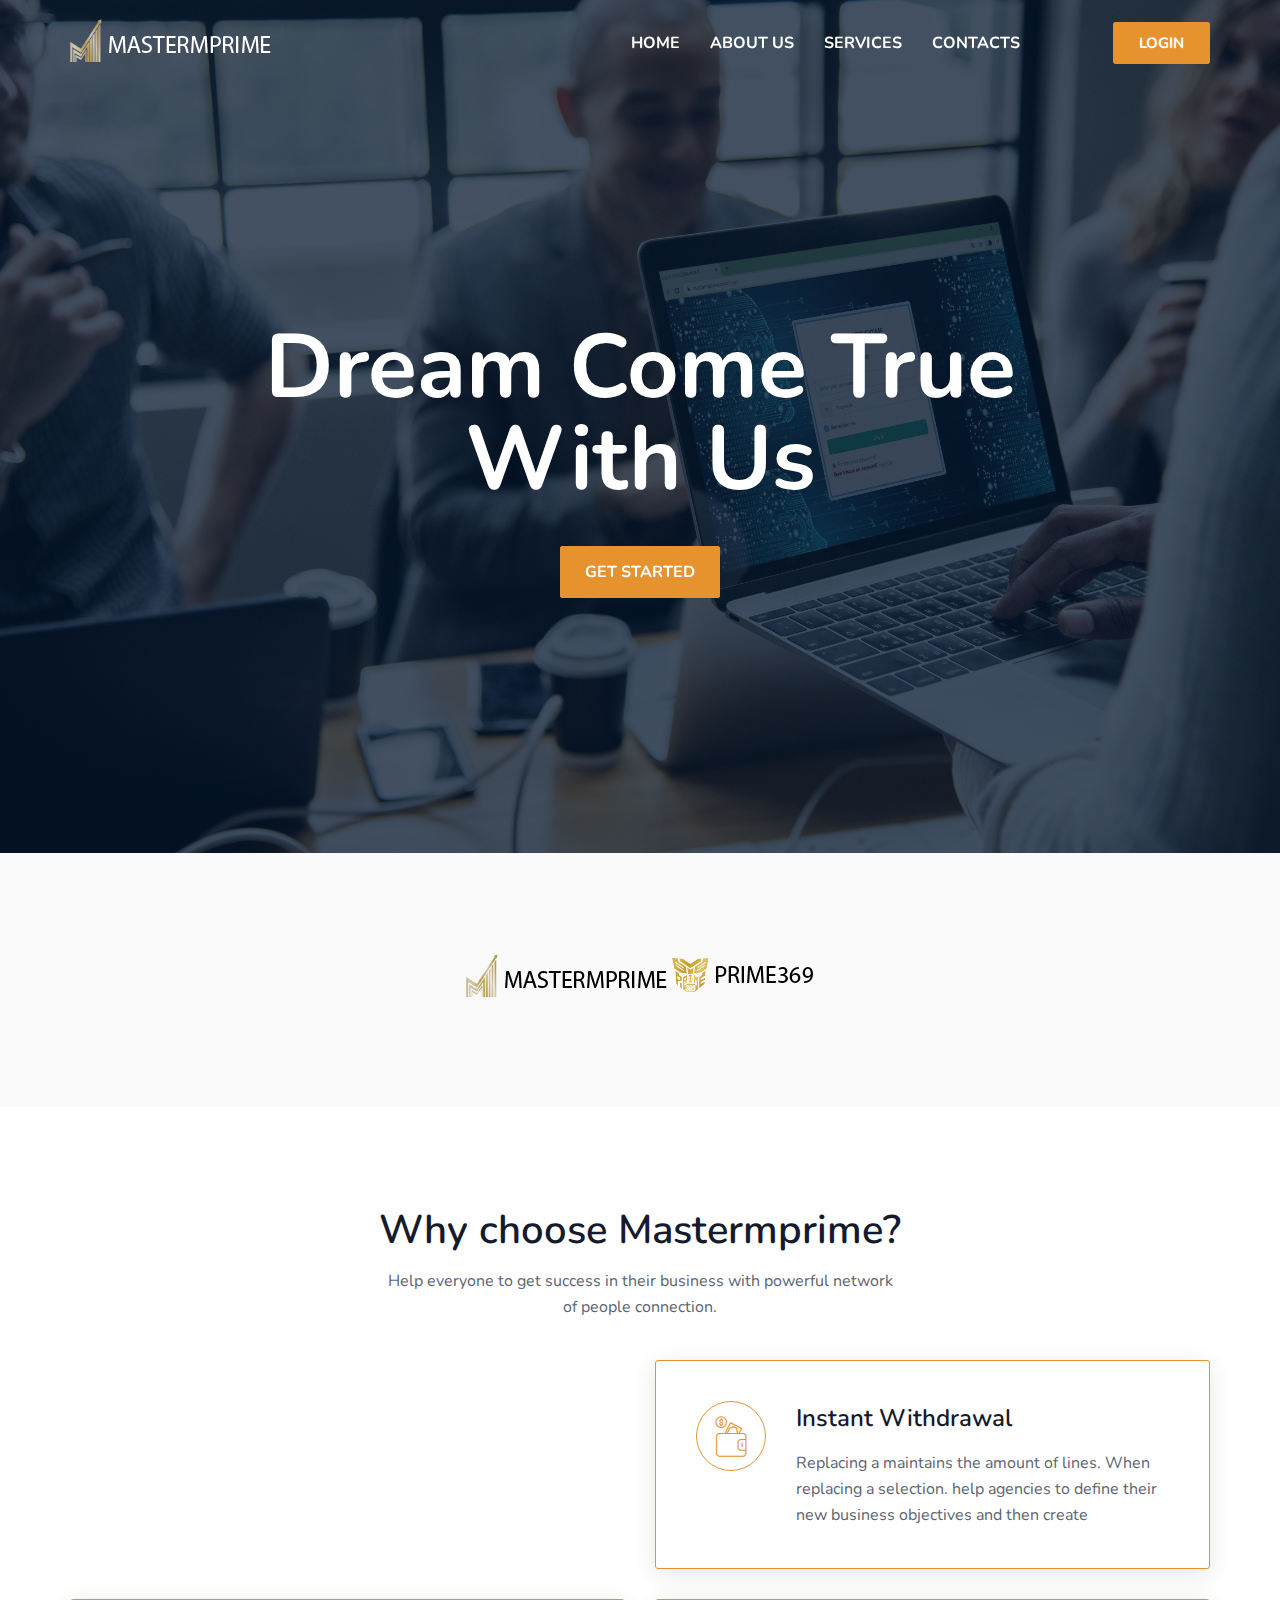
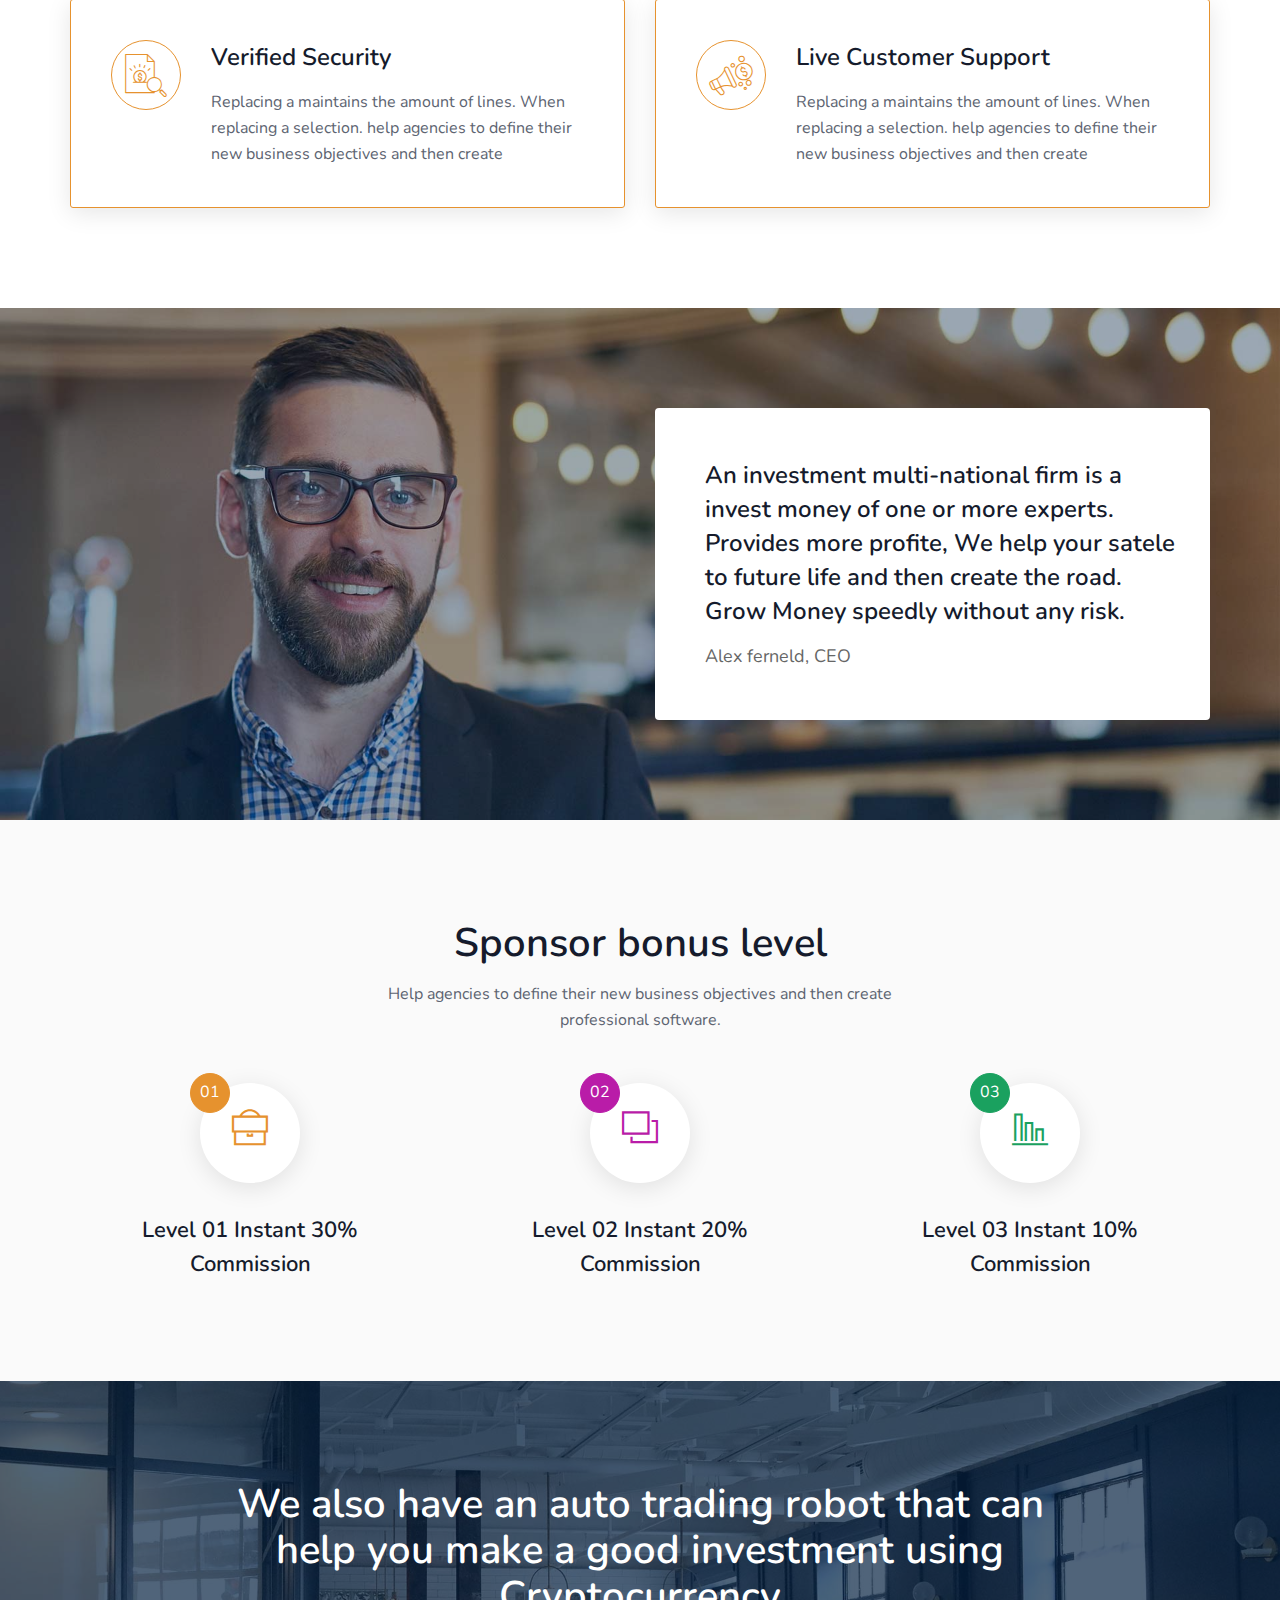
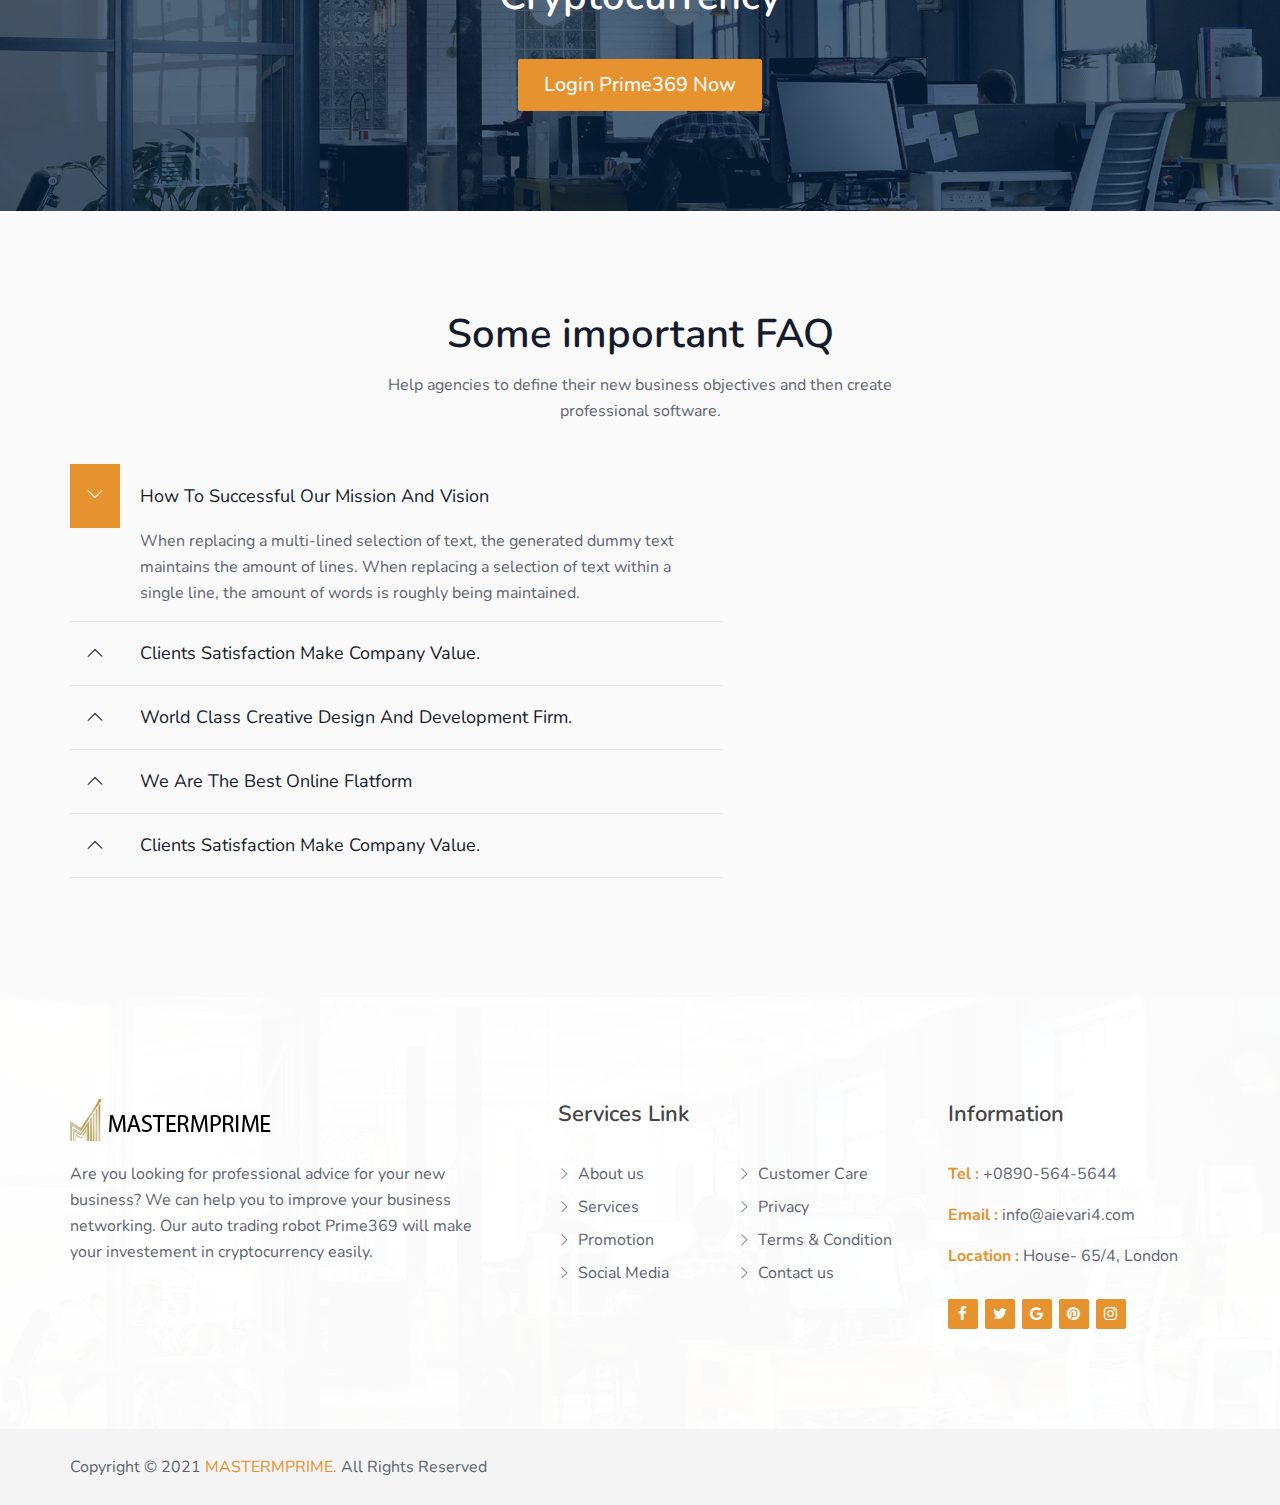
<file: index.html>
<!doctype html>
<html class="no-js" lang="en">
	
<!-- Mirrored from rockstheme.com/rocks/aievari-live/index-2.html by HTTrack Website Copier/3.x [XR&CO'2014], Tue, 03 Mar 2020 08:27:43 GMT -->
<head>
		<meta charset="utf-8">
		<meta http-equiv="x-ua-compatible" content="ie=edge">
		<title>MASTERMPRIME</title>
		<meta name="description" content="">
		<meta name="viewport" content="width=device-width, initial-scale=1">

		<!-- favicon -->		
		<link rel="shortcut icon" type="image/x-icon" href="img/logo/masterPrime2.png">

		<!-- all css here -->

		<!-- bootstrap v3.3.6 css -->
		<link rel="stylesheet" href="css/bootstrap.min.css">
		<!-- owl.carousel css -->
		<link rel="stylesheet" href="css/owl.carousel.css">
		<link rel="stylesheet" href="css/owl.transitions.css">
       <!-- Animate css -->
        <link rel="stylesheet" href="css/animate.css">
        <!-- meanmenu css -->
        <link rel="stylesheet" href="css/meanmenu.min.css">
		<!-- font-awesome css -->
		<link rel="stylesheet" href="css/font-awesome.min.css">
		<link rel="stylesheet" href="css/themify-icons.css">
		<link rel="stylesheet" href="css/flaticon.css">
		<!-- magnific css -->
        <link rel="stylesheet" href="css/magnific.min.css">
		<!-- style css -->
		<link rel="stylesheet" href="style.css">
		<!-- responsive css -->
		<link rel="stylesheet" href="css/responsive.css">

	    <!-- bootstrap v5 css -->
     

		<!-- modernizr css -->
		<script src="js/vendor/modernizr-2.8.3.min.js"></script>
	</head>
		<body>

		<!--[if lt IE 8]>
			<p class="browserupgrade">You are using an <strong>outdated</strong> browser. Please <a href="http://browsehappy.com/">upgrade your browser</a> to improve your experience.</p>
		<![endif]-->

        <div id="preloader"></div>
        <header class="header-one">
            <!-- Start top bar -->
         
            <!-- End top bar -->
            <!-- header-area start -->
            <div id="sticker" class="header-area header-area-2 hidden-xs">
                <div class="container">
                    <div class="row">
                        <div class="col-md-12 col-sm-12">
                            <div class="row">
                                <!-- logo start -->
                                <div class="col-md-3 col-sm-3">
                                    <div class="logo">
                                        <!-- Brand -->
                                        <a class="navbar-brand page-scroll white-logo" href="index.html">
                                            <img src="img/logo/aiMasterC2.png" alt="">
                                        </a>
                                        <a class="navbar-brand page-scroll black-logo" href="index.html">
                                            <img src="img/logo/aiMasterC.png" alt="">
                                        </a>
                                    </div>
                                    <!-- logo end -->
                                </div>
                                <div class="col-md-9 col-sm-9">
                                    <div class="header-right-link">
                                        <!-- search option end -->
                                        <a class="s-menu" href="https://mastermprime.com/login" target="_blank">Login</a>
                                    </div>
                                    <!-- mainmenu start -->
                                    <nav class="navbar navbar-default">
                                        <div class="collapse navbar-collapse" id="navbar-example">
                                            <div class="main-menu">
                                                <ul class="nav navbar-nav navbar-right">
                                                    <li><a class="pages" href="index.html">Home</a>
                                                    </li>
                                                    <li><a href="about.html">About us</a></li>
                                                    <li><a href="services.html">Services</a></li>
                                                    <li><a href="contact.html">contacts</a></li>
                                                </ul>
                                            </div>
                                        </div>
                                    </nav>
                                    <!-- mainmenu end -->
                                </div>
                            </div>
                        </div>
                    </div>
                </div>
            </div>
            <!-- header-area end -->
            <!-- mobile-menu-area start -->
            <div class="mobile-menu-area hidden-lg hidden-md hidden-sm">
                <div class="container">
                    <div class="row">
                        <div class="col-md-12">
                            <div class="mobile-menu">
                                <div class="logo">
                                    <a href="index.html"><img src="img/logo/logo.png" alt="" /></a>
                                </div>
                                <nav id="dropdown">
                                    <ul>
                                        <li><a class="pages" href="index.html">Home</a>
                                        </li>
                                        <li><a href="about.html">About us</a></li>
                                        <li><a href="services.html">Services</a></li>
                                        <li><a href="contact.html">contacts</a></li>
                                    </ul>
                                </nav>
                            </div>					
                        </div>
                    </div>
                </div>
            </div>
            <!-- mobile-menu-area end -->		
        </header>
        <!-- header end -->
        <!-- Start Slider Area -->
        <div class="intro-area">
           <div class="main-overly"></div>
            <div class="intro-carousel">
                <div class="intro-content">
                    <div class="slider-images">
                        <img src="img/slider/mk.jpg" alt="">
                    </div>
                    <div class="slider-content">
                        <div class="display-table">
                            <div class="display-table-cell">
                                <div class="container">
                                    <div class="row">
                                        <div class="col-md-12 col-sm-12 col-xs-12">
                                            <!-- Start Slider content -->
                                            <div class="slide-content text-center">
                                                <h2 class="title2">Dream Come True With Us</h2>
                                                <div class="layer-1-3">
                                                    <a href="https://mastermprime.com/register" class="ready-btn left-btn" target="_blank">Get started</a>
                                                </div>
                                            </div>
                                            <!-- End Slider content -->
                                        </div>
                                    </div>
                                </div>
                            </div>
                        </div>
                    </div>
                </div>
                <div class="intro-content">
                    <div class="slider-images">
                        <img src="img/fotoBusiness/img13.jpg" alt="">
                    </div>
                    <div class="slider-content">
                        <div class="display-table">
                            <div class="display-table-cell">
                                <div class="container">
                                    <div class="row">
                                         <div class="col-md-12 col-sm-12 col-xs-12">
                                            <!-- Start Slider content -->
                                            <div class="slide-content text-center">
                                                <h2 class="title2">Develop Your Business Connection</h2>
                                                <div class="layer-1-3">
                                                    <a href="https://mastermprime.com/register" class="ready-btn left-btn" target="_blank">Get started</a>
                                                </div>
                                            </div>
                                            <!-- End Slider content -->
                                        </div>
                                    </div>
                                </div>
                            </div>
                        </div>
                    </div>
                </div>
            </div>
        </div>
        <!-- End Slider Area -->
        <!-- Start Count area -->
       
        <!-- End Count area -->
        <!-- Start Invest area -->
      
        <!-- End Invest area -->
        <div class="invest-area bg-color area-padding-2">
            <div class="container">
					<div class="col-md-12 col-sm-12 col-xs-12">
						<div class="section-headline text-center">
                            <center><img src="img/logo/aiMasterC.png" alt=""> <img src="img/logo/aiPrime.png" alt=""></center>
						</div>
					</div>
            </div>
        </div>
        <!-- Start Support-service Area -->
        <div class="support-service-area fix area-padding-2">
            <div class="container">
                <div class="row">
					<div class="col-md-12 col-sm-12 col-xs-12">
						<div class="section-headline text-center">
                          
                            <h3>Why choose Mastermprime?</h3>
                            <p>Help everyone to get success in their business with powerful network of people connection.</p>
						</div>
					</div>
				</div>
                <div class="row">
                    <div class="support-all">
                        <!-- Start About -->
                        <div class="col-md-6 col-sm-6 col-xs-12">
                            <div class="support-services wow ">
                                <a class="support-images" href="#"><i class="flaticon-023-management"></i></a>
                                <div class="support-content">
                                    <h4>Expert management</h4>
                                    <p>Replacing a  maintains the amount of lines. When replacing a selection. help agencies to define their new business objectives and then create</p>
                                </div>
                            </div>
                        </div>
                        <!-- Start About -->
                      
                        <!-- Start services -->
                        
                        <!-- Start services -->
                        <div class="col-md-6 col-sm-6 col-xs-12">
                            <div class="support-services">
                                <a class="support-images" href="#"><i class="flaticon-042-wallet"></i></a>
                                <div class="support-content">
                                    <h4>Instant withdrawal</h4>
                                    <p>Replacing a  maintains the amount of lines. When replacing a selection. help agencies to define their new business objectives and then create</p>
                                </div>
                            </div>
                        </div>
                        <!-- Start services -->
                        <div class="col-md-6 col-sm-6 col-xs-12">
                            <div class="support-services ">
                                <a class="support-images" href="#"><i class="flaticon-032-report"></i></a>
                                <div class="support-content">
                                    <h4>Verified security</h4>
                                    <p>Replacing a  maintains the amount of lines. When replacing a selection. help agencies to define their new business objectives and then create</p>
                                </div>
                            </div>
                        </div>
                        <!-- Start services -->
                        <div class="col-md-6 col-sm-6 col-xs-12">
                            <div class="support-services">
                                <a class="support-images" href="#"><i class="flaticon-024-megaphone"></i></a>
                                <div class="support-content">
                                    <h4>Live customer support</h4>
                                    <p>Replacing a  maintains the amount of lines. When replacing a selection. help agencies to define their new business objectives and then create</p>
                                </div>
                            </div>
                        </div>
                    </div>
                </div>
            </div>
        </div>
        <!-- End Support-service Area -->
        <!-- Start Self-area -->
        <div class="self-area area-padding">
            <div class="container">
                <div class="row">
                    <!-- column end -->
                    <div class="col-md-6 col-sm-6 col-xs-12">
                    </div>
                    <div class="col-md-6 col-sm-6 col-xs-12">
                        <div class="self-content">
							<h4>An investment multi-national firm is a invest money of one or more experts. Provides more profite, We help your satele to future life and then create the road. Grow Money speedly without any risk. </h4>
                            <span class="talk-text">Alex ferneld, CEO</span>
                        </div>
                    </div>
                    <!-- column end -->
                </div>
            </div>
        </div>
        <!-- End Self-area -->
        <!-- Start Work proses Area -->
        <div class="work-proses fix bg-color area-padding-2">
			<div class="container">
			    <div class="row">
					<div class="col-md-12 col-sm-12 col-xs-12">
						<div class="section-headline text-center">
                            <h3>Sponsor bonus level</h3>
                            <p>Help agencies to define their new business objectives and then create professional software.</p>
						</div>
					</div>
				</div>
				<div class="row">
					<div class="col-md-12 col-sm-12 col-xs-12">
						<div class="row">
							<div class="work-proses-inner text-center">
							    <div class="col-md-4 col-sm-4 col-xs-12">
                                    <div class="single-proses">
                                        <div class="proses-content">
                                            <div class="proses-icon point-blue">
                                                <span class="point-view">01</span>
                                                <a href="#"><i class="ti-briefcase"></i></a>
                                            </div>
                                            <div class="proses-text">
                                                <h4>Level 01 instant 30% commission</h4>
                                            </div>
                                        </div>
                                    </div>
                                </div>
                                <!-- End column -->
                                <div class="col-md-4 col-sm-4 col-xs-12">
                                    <div class="single-proses">
                                        <div class="proses-content">
                                            <div class="proses-icon point-orange">
                                               <span class="point-view">02</span>
                                                <a href="#"><i class="ti-layers"></i></a>
                                            </div>
                                            <div class="proses-text">
                                                <h4>Level 02 instant 20% commission</h4>
                                            </div>
                                        </div>
                                    </div>
                                </div>
                                <!-- End column -->
                                <div class="col-md-4 col-sm-4 col-xs-12">
                                    <div class="single-proses last-item">
                                        <div class="proses-content">
                                            <div class="proses-icon point-green">
                                               <span class="point-view">03</span>
                                                <a href="#"><i class="ti-bar-chart-alt"></i></a>
                                            </div>
                                            <div class="proses-text">
                                                <h4>Level 03 instant 10% commission</h4>
                                            </div>
                                        </div>
                                    </div>
                                </div>
                                <!-- End column -->
							</div>
						</div>
                    </div>
				</div>
			</div>
		</div>
        <!-- End Work proses Area -->
        <!--Start payment-history area -->
      
        <!-- End payment-history area -->
        <!-- Start Banner Area -->
        <div class="banner-area area-padding">
            <div class="container">
                <div class="row">
                    <div class="col-md-12 col-sm-12 col-xs-12">
                        <div class="banner-all area-80 text-center">
                            <div class="banner-content">
                                <h3>We also have an auto trading robot that can help you make a good investment using Cryptocurrency</h3>
                                <a class="banner-btn" href="https://prime369.com/login" target="_blank">Login Prime369 Now</a>
                            </div>
                        </div>
                    </div>
                </div>
            </div>
        </div>
        <!-- End Banner Area -->
        <!-- Start Blog Area-->
       
        <!-- End Blog Area-->
        <!-- Start reviews Area -->
       
        <!-- End reviews Area -->
        <!-- Start FAQ area -->
        <div class="faq-area bg-color area-padding">
            <div class="container">
               <div class="row">
					<div class="col-md-12 col-sm-12 col-xs-12">
						<div class="section-headline text-center">
                            <h3>Some important FAQ</h3>
                            <p>Help agencies to define their new business objectives and then create professional software.</p>
						</div>
					</div>
				</div>
                <div class="row">
                    <!-- Start Column Start -->
                    <div class="col-md-7 col-sm-6 col-xs-12">
                        <div class="company-faq">
                            <div class="faq-full">
								<div class="faq-details">
									<div class="panel-group" id="accordion">
										<!-- Panel Default -->
										<div class="panel panel-default">
											<div class="panel-heading">
												<h4 class="check-title">
													<a data-toggle="collapse" class="active" data-parent="#accordion" href="#check1">
														<span class="acc-icons"></span>How to successful our mission and vision
													</a>
												</h4>
											</div>
											<div id="check1" class="panel-collapse collapse in">
												<div class="panel-body">
													<p>
														When replacing a multi-lined selection of text, the generated dummy text maintains the amount of lines. When replacing a selection of text within a single line, the amount of words is roughly being maintained. 
													</p>		
												</div>
											</div>
										</div>
										<!-- End Panel Default -->
										<!-- Panel Default -->
										<div class="panel panel-default">
											<div class="panel-heading">
												<h4 class="check-title">
													<a data-toggle="collapse" data-parent="#accordion" href="#check2">
														<span class="acc-icons"></span>Clients satisfaction make company Value.
													</a>
												</h4>
											</div>
											<div id="check2" class="panel-collapse collapse">
												<div class="panel-body">
													<p>
														When replacing a multi-lined selection of text, the generated dummy text maintains the amount of lines. When replacing a selection of text within a single line, the amount of words is roughly being maintained. 
													</p>										
												</div>
											</div>
										</div>
										<!-- End Panel Default -->
										<!-- Panel Default -->
										<div class="panel panel-default">
											<div class="panel-heading">
												<h4 class="check-title">
													<a data-toggle="collapse" data-parent="#accordion" href="#check3">
														<span class="acc-icons"></span>World class creative design and development firm. 
													</a>
												</h4>
											</div>
											<div id="check3" class="panel-collapse collapse ">
												<div class="panel-body">
													<p>
														When replacing a multi-lined selection of text, the generated dummy text maintains the amount of lines. When replacing a selection of text within a single line, the amount of words is roughly being maintained. 
													</p>	
												</div>
											</div>
										</div>
										<!-- End Panel Default -->	
										<!-- Panel Default -->
										<div class="panel panel-default">
											<div class="panel-heading">
												<h4 class="check-title">
													<a data-toggle="collapse" data-parent="#accordion" href="#check4">
														<span class="acc-icons"></span>We are the best online flatform 
													</a>
												</h4>
											</div>
											<div id="check4" class="panel-collapse collapse ">
												<div class="panel-body">
													<p>
														When replacing a multi-lined selection of text, the generated dummy text maintains the amount of lines. When replacing a selection of text within a single line, the amount of words is roughly being maintained. 
													</p>	
												</div>
											</div>
										</div>
										<!-- End Panel Default -->
										<!-- Panel Default -->
										<div class="panel panel-default">
											<div class="panel-heading">
												<h4 class="check-title">
													<a data-toggle="collapse" data-parent="#accordion" href="#check5">
														<span class="acc-icons"></span>Clients satisfaction make company Value.
													</a>
												</h4>
											</div>
											<div id="check5" class="panel-collapse collapse">
												<div class="panel-body">
													<p>
														When replacing a multi-lined selection of text, the generated dummy text maintains the amount of lines. When replacing a selection of text within a single line, the amount of words is roughly being maintained. 
													</p>										
												</div>
											</div>
										</div>
										<!-- End Panel Default -->										
									</div>
								</div>
								<!-- End FAQ -->
							</div>
                        </div>
                    </div>
                    <!-- End Column -->
                  
                    <!-- End Column -->
                </div>
            </div>
        </div>
        <!-- End FAQ area -->
        <!-- Start Footer Area -->
        <footer class="footer1">
            <div class="footer-area">
                <div class="container">
                    <div class="row">
                        <div class="col-md-5 col-sm-5 col-xs-12">
                            <div class="footer-content logo-footer">
                                <div class="footer-head">
                                    <div class="footer-logo">
                                    	<a class="footer-black-logo" href="#"><img src="img/logo/aiMasterC.png" alt=""></a>
                                    </div>
                                    <p>
                                        Are you looking for professional advice for your new business? We can help you to improve your business networking. Our auto trading robot Prime369 will make your investement in cryptocurrency easily.
                                    </p>
                                
                                </div>
                            </div>
                        </div>
                        <!-- end single footer -->
                        <div class="col-md-4 col-sm-3 col-xs-12">
                            <div class="footer-content">
                                <div class="footer-head">
                                    <h4>Services Link</h4>
                                    <ul class="footer-list">
                                        <li><a href="#">About us</a></li>
                                        <li><a href="#">Services </a></li>
                                        <li><a href="#">Promotion</a></li>
                                        <li><a href="#">Social Media</a></li>
                                    </ul>
                                    <ul class="footer-list hidden-sm">
										<li><a href="#">Customer Care</a></li>
                                        <li><a href="#">Privacy</a></li>
                                        <li><a href="#">Terms & Condition</a></li>
                                        <li><a href="#">Contact us </a></li>
									</ul>
                                </div>
                            </div>
                        </div>
                        <!-- end single footer -->
                        <div class="col-md-3 col-sm-4 col-xs-12">
                            <div class="footer-content last-content">
                                <div class="footer-head">
                                    <h4>Information</h4> 
                                    <div class="footer-contacts">
										<p><span>Tel :</span> +0890-564-5644</p>
										<p><span>Email :</span> info@aievari4.com</p>
										<p><span>Location :</span> House- 65/4, London</p>
									</div> 
                                    <div class="footer-icons">
                                        <ul>
                                            <li>
                                                <a href="#">
                                                    <i class="fa fa-facebook"></i>
                                                </a>
                                            </li>
                                            <li>
                                                <a href="#">
                                                    <i class="fa fa-twitter"></i>
                                                </a>
                                            </li>
                                            <li>
                                                <a href="#">
                                                    <i class="fa fa-google"></i>
                                                </a>
                                            </li>
                                            <li>
                                                <a href="#">
                                                    <i class="fa fa-pinterest"></i>
                                                </a>
                                            </li>
                                            <li>
                                                <a href="#">
                                                    <i class="fa fa-instagram"></i>
                                                </a>
                                            </li>
                                        </ul>
                                    </div>
                                </div>
                            </div>
                        </div>
                    </div>
                </div>
            </div>
            <div class="footer-area-bottom">
                <div class="container">
                    <div class="row">
                        <div class="col-md-6 col-sm-6 col-xs-12">
                            <div class="copyright">
                                <p>
                                    Copyright © 2021
                                    <a href="#">MASTERMPRIME.</a> All Rights Reserved
                                </p>
                            </div>
                        </div>
                    </div>
                </div>
            </div>
        </footer>
        <!-- End Footer area -->
		
		<!-- all js here -->

		<!-- jquery latest version -->
		<script src="js/vendor/jquery-1.12.4.min.js"></script>
		<!-- bootstrap js -->
		<script src="js/bootstrap.min.js"></script>

     
		<!-- owl.carousel js -->
		<script src="js/owl.carousel.min.js"></script>
		  <!-- stellar js -->
        <script src="js/jquery.stellar.min.js"></script>
		<!-- magnific js -->
        <script src="js/magnific.min.js"></script>
        <!-- wow js -->
        <script src="js/wow.min.js"></script>
        <!-- meanmenu js -->
        <script src="js/jquery.meanmenu.js"></script>
		<!-- Form validator js -->
		<script src="js/form-validator.min.js"></script>
		<!-- plugins js -->
		<script src="js/plugins.js"></script>
		<!-- main js -->
		<script src="js/main.js"></script>
	</body>

<!-- Mirrored from rockstheme.com/rocks/aievari-live/index-2.html by HTTrack Website Copier/3.x [XR&CO'2014], Tue, 03 Mar 2020 08:27:46 GMT -->
</html>
</file>
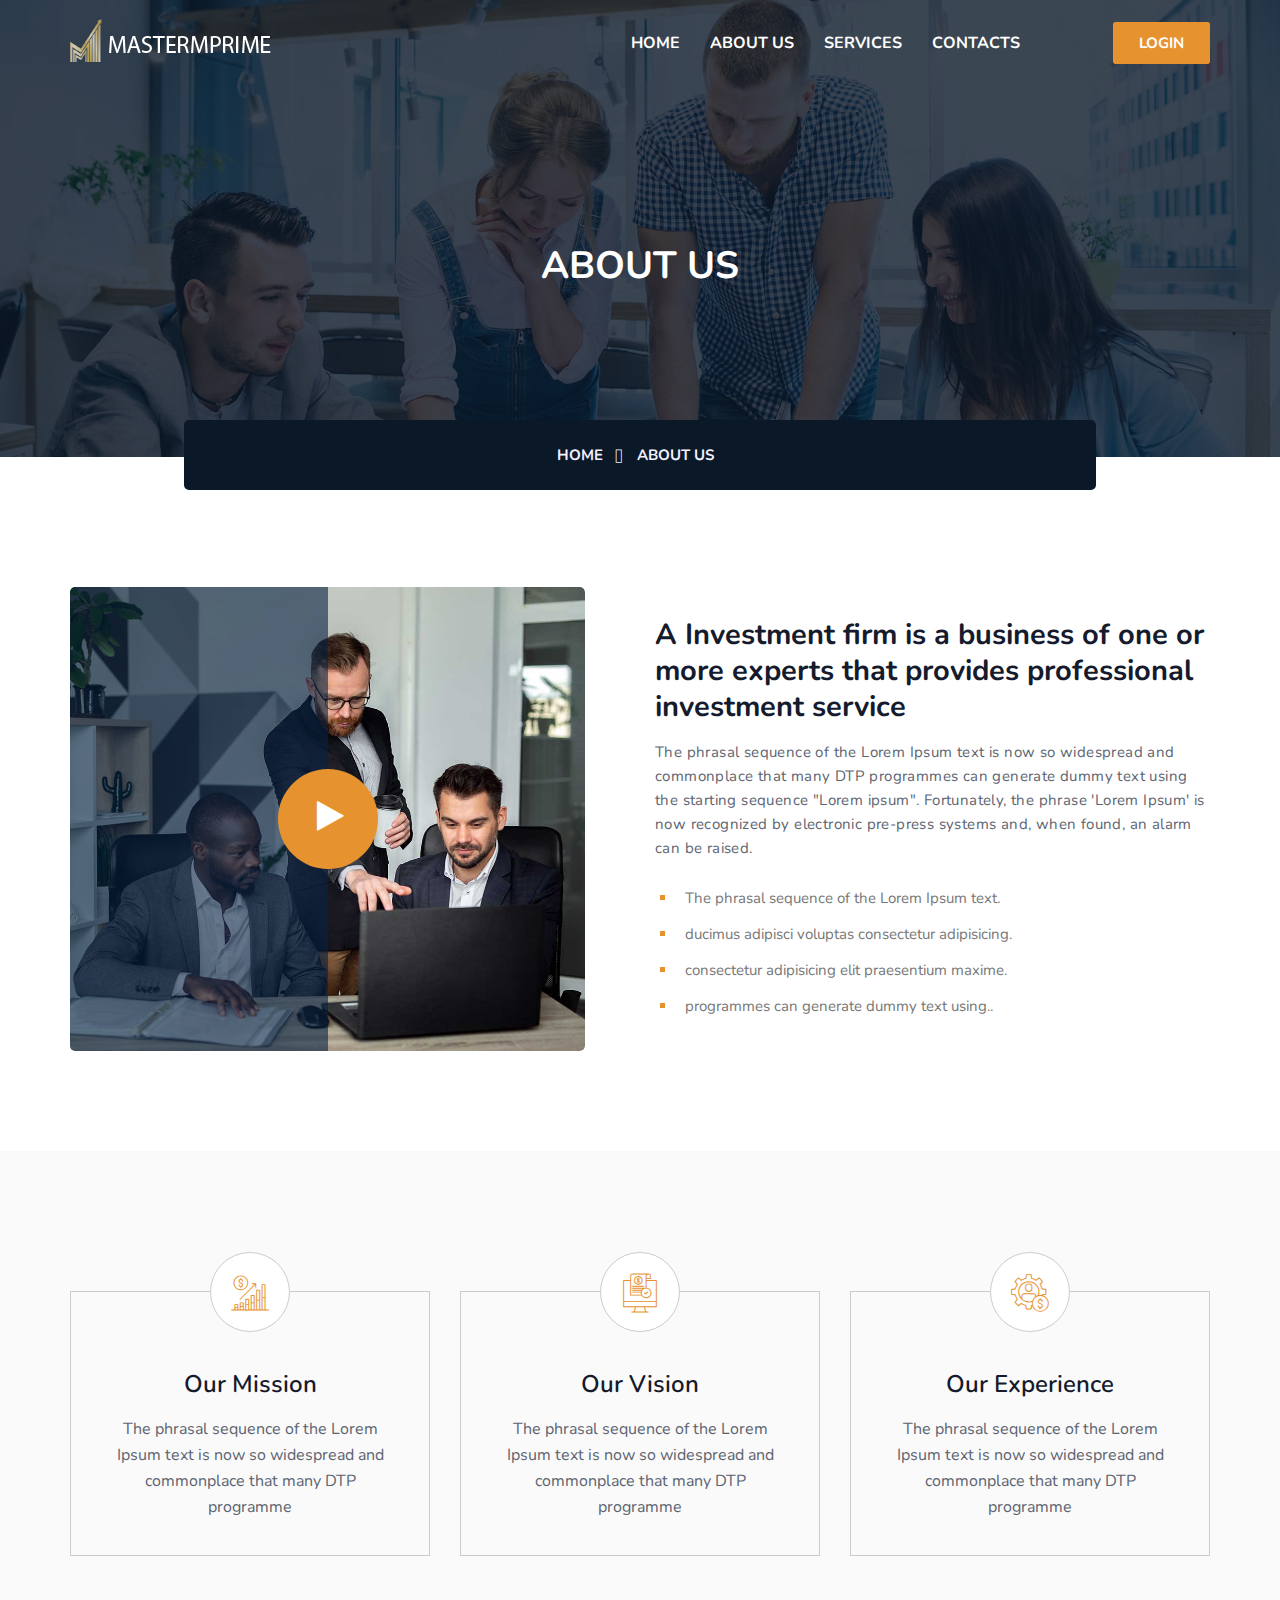
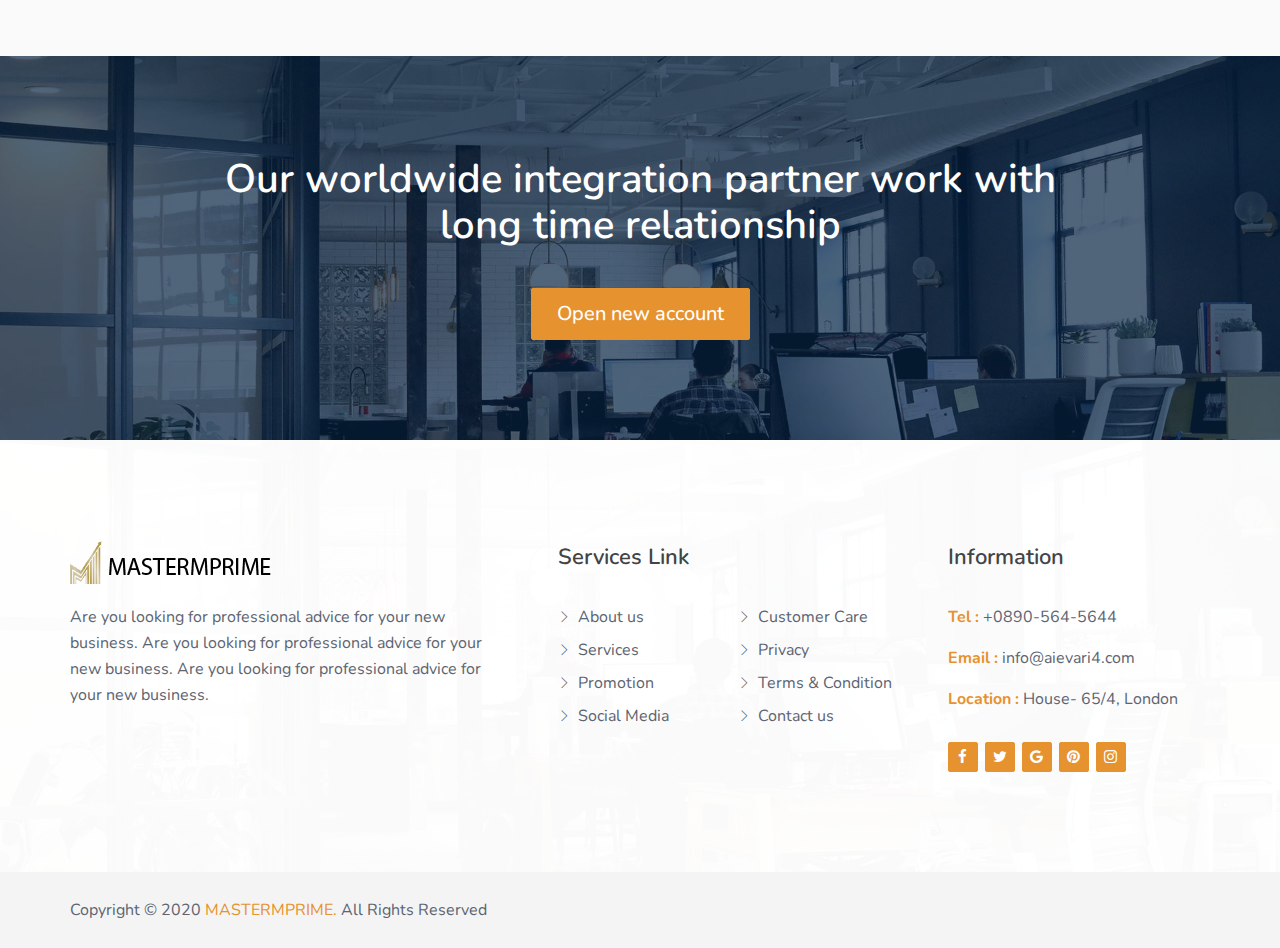
<file: about.html>
<!doctype html>
<html class="no-js" lang="en">
	
<!-- Mirrored from rockstheme.com/rocks/aievari-live/about.html by HTTrack Website Copier/3.x [XR&CO'2014], Tue, 03 Mar 2020 08:27:46 GMT -->
<head>
		<meta charset="utf-8">
		<meta http-equiv="x-ua-compatible" content="ie=edge">
		<title>ABOUT | MASTERMPRIME</title>
		<meta name="description" content="">
		<meta name="viewport" content="width=device-width, initial-scale=1">

		<!-- favicon -->		
		<link rel="shortcut icon" type="image/x-icon" href="img/logo/masterPrime2.png">

		<!-- all css here -->

		<!-- bootstrap v3.3.6 css -->
		<link rel="stylesheet" href="css/bootstrap.min.css">
		<!-- owl.carousel css -->
		<link rel="stylesheet" href="css/owl.carousel.css">
		<link rel="stylesheet" href="css/owl.transitions.css">
       <!-- Animate css -->
        <link rel="stylesheet" href="css/animate.css">
        <!-- meanmenu css -->
        <link rel="stylesheet" href="css/meanmenu.min.css">
		<!-- font-awesome css -->
		<link rel="stylesheet" href="css/font-awesome.min.css">
		<link rel="stylesheet" href="css/themify-icons.css">
		<link rel="stylesheet" href="css/flaticon.css">
		<!-- magnific css -->
        <link rel="stylesheet" href="css/magnific.min.css">
		<!-- style css -->
		<link rel="stylesheet" href="style.css">
		<!-- responsive css -->
		<link rel="stylesheet" href="css/responsive.css">

		<!-- modernizr css -->
		<script src="js/vendor/modernizr-2.8.3.min.js"></script>
	</head>
		<body>

		<!--[if lt IE 8]>
			<p class="browserupgrade">You are using an <strong>outdated</strong> browser. Please <a href="http://browsehappy.com/">upgrade your browser</a> to improve your experience.</p>
		<![endif]-->

        <div id="preloader"></div>
        <header class="header-one">
            <!-- Start top bar -->
           
            <!-- End top bar -->
            <!-- header-area start -->
            <div id="sticker" class="header-area hidden-xs">
                <div class="container">
                    <div class="row">
                        <div class="col-md-12 col-sm-12">
                            <div class="row">
                                <!-- logo start -->
                                <div class="col-md-3 col-sm-3">
                                    <div class="logo">
                                        <!-- Brand -->
                                        <a class="navbar-brand page-scroll white-logo" href="index.html">
                                            <img src="img/logo/aiMasterC2.png" alt="">
                                        </a>
                                        <a class="navbar-brand page-scroll black-logo" href="index.html">
                                            <img src="img/logo/aiMasterC.png" alt="">
                                        </a>
                                    </div>
                                    <!-- logo end -->
                                </div>
                                <div class="col-md-9 col-sm-9">
                                    <div class="header-right-link">
                                        <!-- search option end -->
                                        <a class="s-menu" href="https://mastermprime.com/login" target="_blank">Login</a>
                                    </div>
                                    <!-- mainmenu start -->
                                    <nav class="navbar navbar-default">
                                        <div class="collapse navbar-collapse" id="navbar-example">
                                            <div class="main-menu">
                                                <ul class="nav navbar-nav navbar-right">
                                                    <li><a class="pages" href="index.html">Home</a>
                                                    </li>
                                                    <li><a href="about.html">About us</a></li>
                                                    <li><a href="services.html">Services</a></li>
                                                    <li><a href="contact.html">contacts</a></li>
                                                </ul>
                                            </div>
                                        </div>
                                    </nav>
                                    <!-- mainmenu end -->
                                </div>
                            </div>
                        </div>
                    </div>
                </div>
            </div>
            <!-- header-area end -->
            <!-- mobile-menu-area start -->
            <div class="mobile-menu-area hidden-lg hidden-md hidden-sm">
                <div class="container">
                    <div class="row">
                        <div class="col-md-12">
                            <div class="mobile-menu">
                                <div class="logo">
                                    <a href="index.html"><img src="img/logo/logo.png" alt="" /></a>
                                </div>
                                <nav id="dropdown">
                                    <ul>
                                        <li><a class="pages" href="index.html">Home</a>
                                        </li>
                                        <li><a href="about.html">About us</a></li>
                                        <li><a href="services.html">Services</a></li>
                                        <li><a href="contact.html">contacts</a></li>
                                    </ul>
                                </nav>
                            </div>					
                        </div>
                    </div>
                </div>
            </div>
            <!-- mobile-menu-area end -->		
        </header>
        <!-- header end -->
        <!-- Start breadcumb Area -->
        <div class="page-area">
            <div class="breadcumb-overlay"></div>
            <div class="container">
                <div class="row">
                    <div class="col-md-12 col-sm-12 col-xs-12">
                        <div class="breadcrumb text-center">
                            <div class="section-headline white-headline">
                                <h3>About us</h3>
                            </div>
                            <ul class="breadcrumb-bg">
                                <li class="home-bread">Home</li>
                                <li>About us</li>
                            </ul>
                        </div>
                    </div>
                </div>
            </div>
        </div>
        <!-- End breadcumb Area -->
        <!-- about-area start -->
        <div class="about-area page-padding">
            <div class="container">
                <div class="row">
                    <div class="col-md-6 col-sm-12 col-xs-12">
                        <div class="about-image">
                            <img src="img/about/ab.jpg" alt="">
                            <div class="video-content">
								<a href="https://www.youtube.com/watch?v=O33uuBh6nXA" class="video-play vid-zone">
									<i class="fa fa-play"></i>
								</a>
							</div>
                        </div>
                    </div>
                    <!-- column end -->
                    <div class="col-md-6 col-sm-12 col-xs-12">
                        <div class="about-content">
							<h3>A Investment firm is a business of one or more experts that provides professional investment service</h3>
                            <p>The phrasal sequence of the Lorem Ipsum text is now so widespread and commonplace that many DTP programmes can generate dummy text using the starting sequence "Lorem ipsum". Fortunately, the phrase 'Lorem Ipsum' is now recognized by electronic pre-press systems and, when found, an alarm can be raised.</p>
                            <div class="about-details">
                                <ul class="marker-list">
									<li>The phrasal sequence of the Lorem Ipsum text.</li>
									<li>ducimus adipisci voluptas consectetur adipisicing.</li>
									<li>consectetur adipisicing elit praesentium maxime.</li>
									<li>programmes can generate dummy text using..</li>
								</ul>
                            </div>
                        </div>
                    </div>
                    <!-- column end -->
                </div>
            </div>
        </div>
        <!-- about-area end -->
        <!-- Start About Area -->
        <div class="about-feature-area bg-color area-padding-2">
            <div class="container">
                <!-- end Row -->
                <div class="row">
                    <div class="about-mission">
                        <!-- Start column -->
                        <div class="col-md-4 col-sm-4 col-xs-12">
                            <div class="mission-about">
                                <div class="mission-icon">
                                    <i class="flaticon-004-bar-chart"></i>
                                </div>
                                <div class="mission-text">
                                    <h4>Our Mission</h4>
                                    <p>The phrasal sequence of the Lorem Ipsum text is now so widespread and commonplace that many DTP programme</p>
                                </div>
                            </div>
                        </div>
                        <!-- Start column -->
                        <div class="col-md-4 col-sm-4 col-xs-12">
                            <div class="mission-about">
                                <div class="mission-icon">
                                    <i class="flaticon-031-release"></i>
                                </div>
                                <div class="mission-text">
                                    <h4>Our Vision</h4>
                                    <p>The phrasal sequence of the Lorem Ipsum text is now so widespread and commonplace that many DTP programme</p>
                                </div>
                            </div>
                        </div>
                        <!-- Start column -->
                        <div class="col-md-4 col-sm-4 col-xs-12">
                            <div class="mission-about">
                                <div class="mission-icon">
                                    <i class="flaticon-023-management"></i>
                                </div>
                                <div class="mission-text">
                                    <h4>Our Experience</h4>
                                    <p>The phrasal sequence of the Lorem Ipsum text is now so widespread and commonplace that many DTP programme</p>
                                </div>
                            </div>
                        </div>
                        <!-- End column -->
                    </div>
                </div>
            </div>
        </div>
        <!-- End About Area -->
        <!-- Start Banner Area -->
        <div class="banner-area area-padding">
            <div class="container">
                <div class="row">
                    <div class="col-md-12 col-sm-12 col-xs-12">
                        <div class="banner-all area-80 text-center">
                            <div class="banner-content">
                                <h3>Our worldwide integration partner work with long time relationship </h3>
                                <a class="banner-btn" href="#">Open new account</a>
                            </div>
                        </div>
                    </div>
                </div>
            </div>
        </div>
        <!-- End Banner Area -->
        <!-- Start Feature Area -->
       
        <!-- End Feature Area -->
        <!-- Start Footer Area -->
        <footer class="footer1">
            <div class="footer-area">
                <div class="container">
                    <div class="row">
                        <div class="col-md-5 col-sm-5 col-xs-12">
                            <div class="footer-content logo-footer">
                                <div class="footer-head">
                                    <div class="footer-logo">
                                    	<a class="footer-black-logo" href="#"><img src="img/logo/aiMasterC.png" alt=""></a>
                                    </div>
                                    <p>
                                        Are you looking for professional advice for your new business. Are you looking for professional advice for your new business. Are you looking for professional advice for your new business.
                                    </p>
                                   
                                </div>
                            </div>
                        </div>
                        <!-- end single footer -->
                        <div class="col-md-4 col-sm-3 col-xs-12">
                            <div class="footer-content">
                                <div class="footer-head">
                                    <h4>Services Link</h4>
                                    <ul class="footer-list">
                                        <li><a href="#">About us</a></li>
                                        <li><a href="#">Services </a></li>
                                        <li><a href="#">Promotion</a></li>
                                        <li><a href="#">Social Media</a></li>
                                    </ul>
                                    <ul class="footer-list hidden-sm">
										<li><a href="#">Customer Care</a></li>
                                        <li><a href="#">Privacy</a></li>
                                        <li><a href="#">Terms & Condition</a></li>
                                        <li><a href="#">Contact us </a></li>
									</ul>
                                </div>
                            </div>
                        </div>
                        <!-- end single footer -->
                        <div class="col-md-3 col-sm-4 col-xs-12">
                            <div class="footer-content last-content">
                                <div class="footer-head">
                                    <h4>Information</h4> 
                                    <div class="footer-contacts">
										<p><span>Tel :</span> +0890-564-5644</p>
										<p><span>Email :</span> info@aievari4.com</p>
										<p><span>Location :</span> House- 65/4, London</p>
									</div> 
                                    <div class="footer-icons">
                                        <ul>
                                            <li>
                                                <a href="#">
                                                    <i class="fa fa-facebook"></i>
                                                </a>
                                            </li>
                                            <li>
                                                <a href="#">
                                                    <i class="fa fa-twitter"></i>
                                                </a>
                                            </li>
                                            <li>
                                                <a href="#">
                                                    <i class="fa fa-google"></i>
                                                </a>
                                            </li>
                                            <li>
                                                <a href="#">
                                                    <i class="fa fa-pinterest"></i>
                                                </a>
                                            </li>
                                            <li>
                                                <a href="#">
                                                    <i class="fa fa-instagram"></i>
                                                </a>
                                            </li>
                                        </ul>
                                    </div>
                                </div>
                            </div>
                        </div>
                    </div>
                </div>
            </div>
            <div class="footer-area-bottom">
                <div class="container">
                    <div class="row">
                        <div class="col-md-6 col-sm-6 col-xs-12">
                            <div class="copyright">
                                <p>
                                    Copyright © 2020
                                    <a href="#">MASTERMPRIME.</a> All Rights Reserved
                                </p>
                            </div>
                        </div>
                    </div>
                </div>
            </div>
        </footer>
        <!-- End Footer area -->
		
		<!-- all js here -->

		<!-- jquery latest version -->
		<script src="js/vendor/jquery-1.12.4.min.js"></script>
		<!-- bootstrap js -->
		<script src="js/bootstrap.min.js"></script>
		<!-- owl.carousel js -->
		<script src="js/owl.carousel.min.js"></script>
		  <!-- stellar js -->
        <script src="js/jquery.stellar.min.js"></script>
        <!-- Chart JS -->
        <script src="js/Chart.bundle.min.js"></script>
        <script src="js/Chart.js"></script>
		<!-- magnific js -->
        <script src="js/magnific.min.js"></script>
        <!-- wow js -->
        <script src="js/wow.min.js"></script>
        <!-- meanmenu js -->
        <script src="js/jquery.meanmenu.js"></script>
		<!-- Form validator js -->
		<script src="js/form-validator.min.js"></script>
		<!-- plugins js -->
		<script src="js/plugins.js"></script>
		<!-- main js -->
		<script src="js/main.js"></script>
	</body>

<!-- Mirrored from rockstheme.com/rocks/aievari-live/about.html by HTTrack Website Copier/3.x [XR&CO'2014], Tue, 03 Mar 2020 08:28:01 GMT -->
</html>
</file>
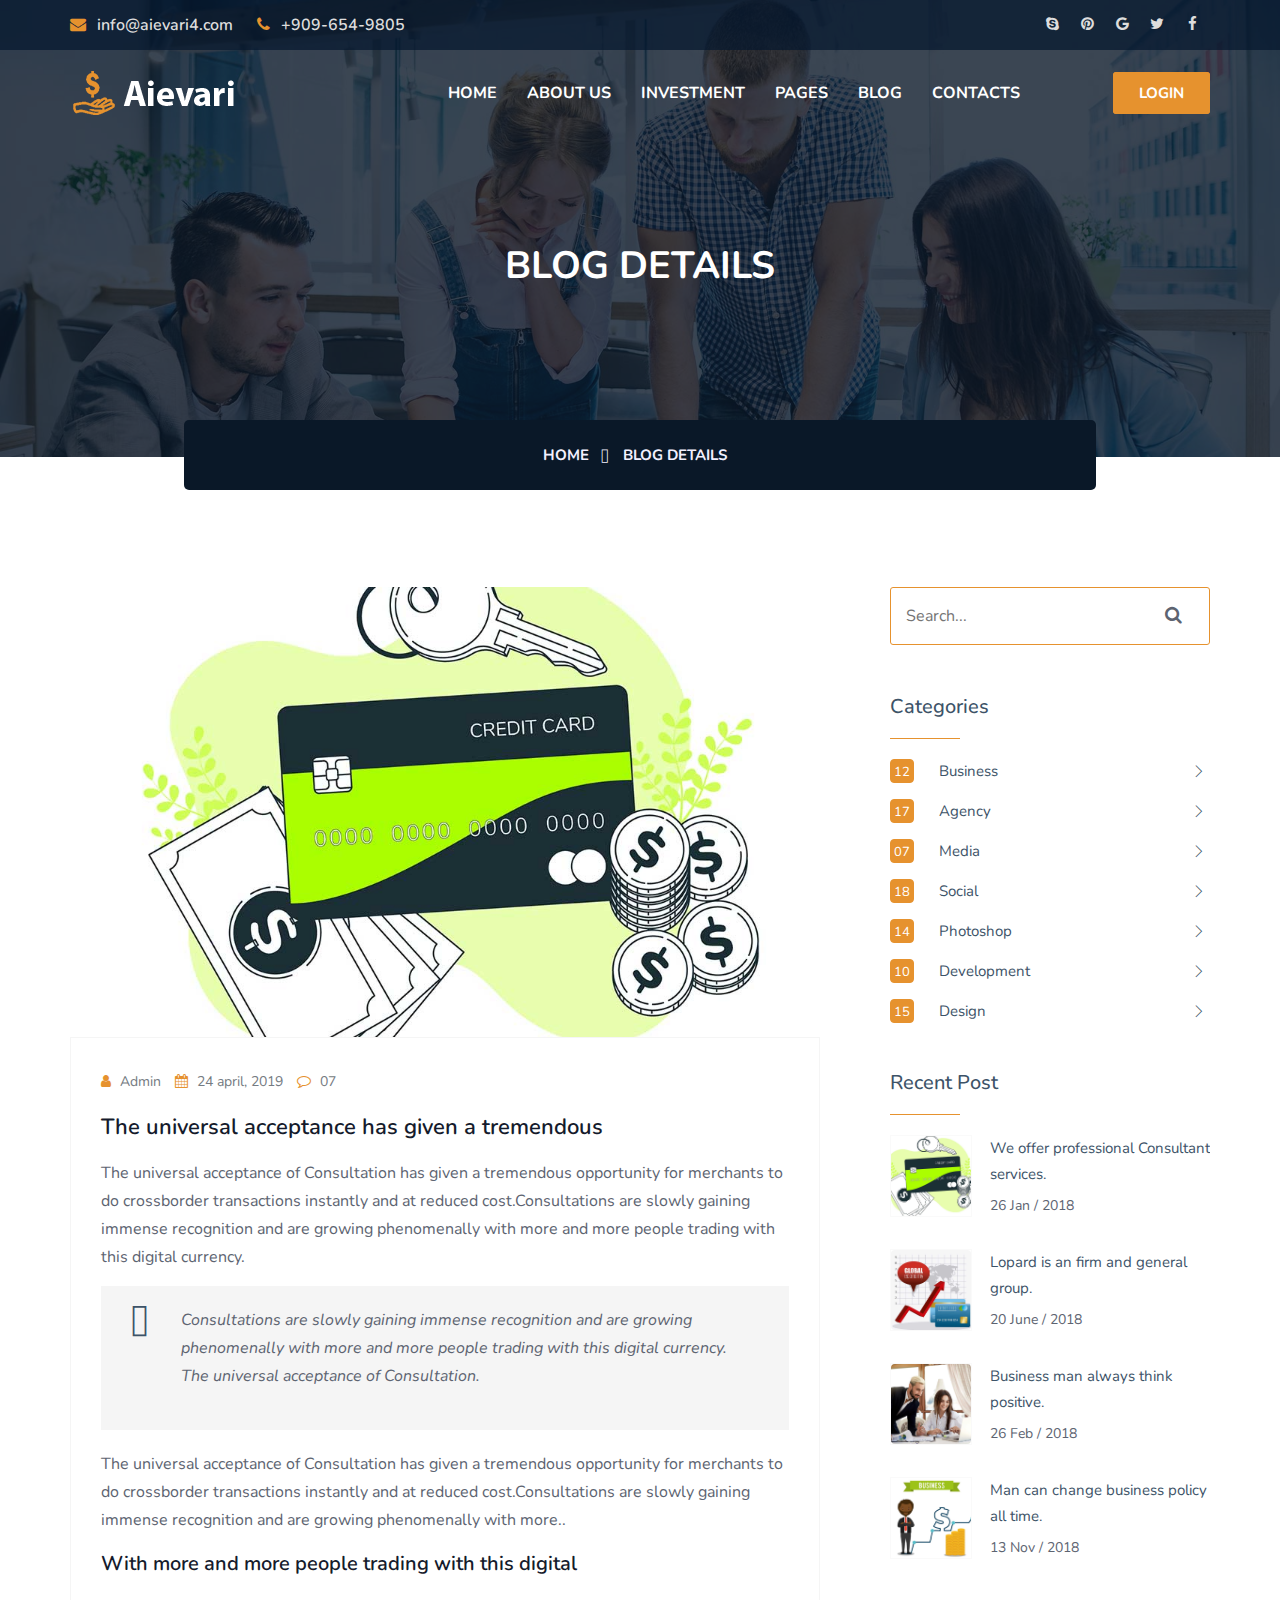
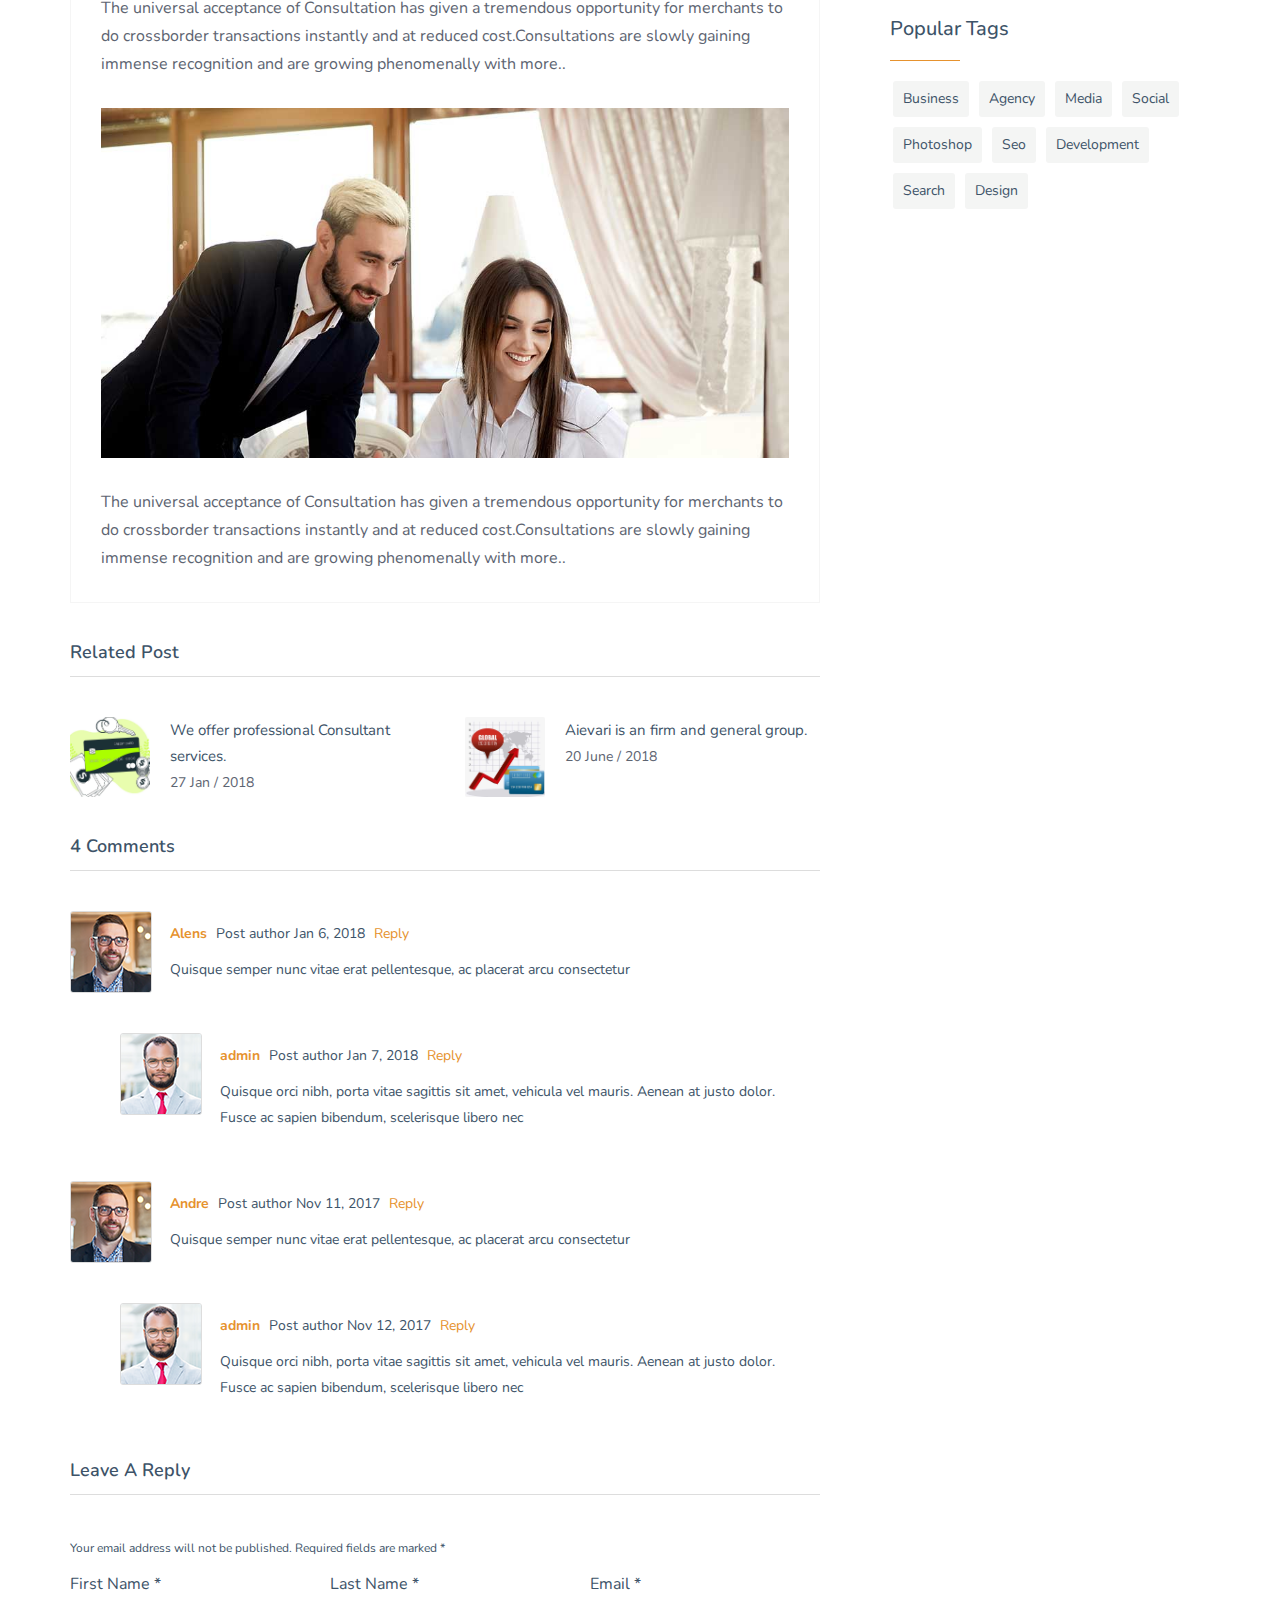
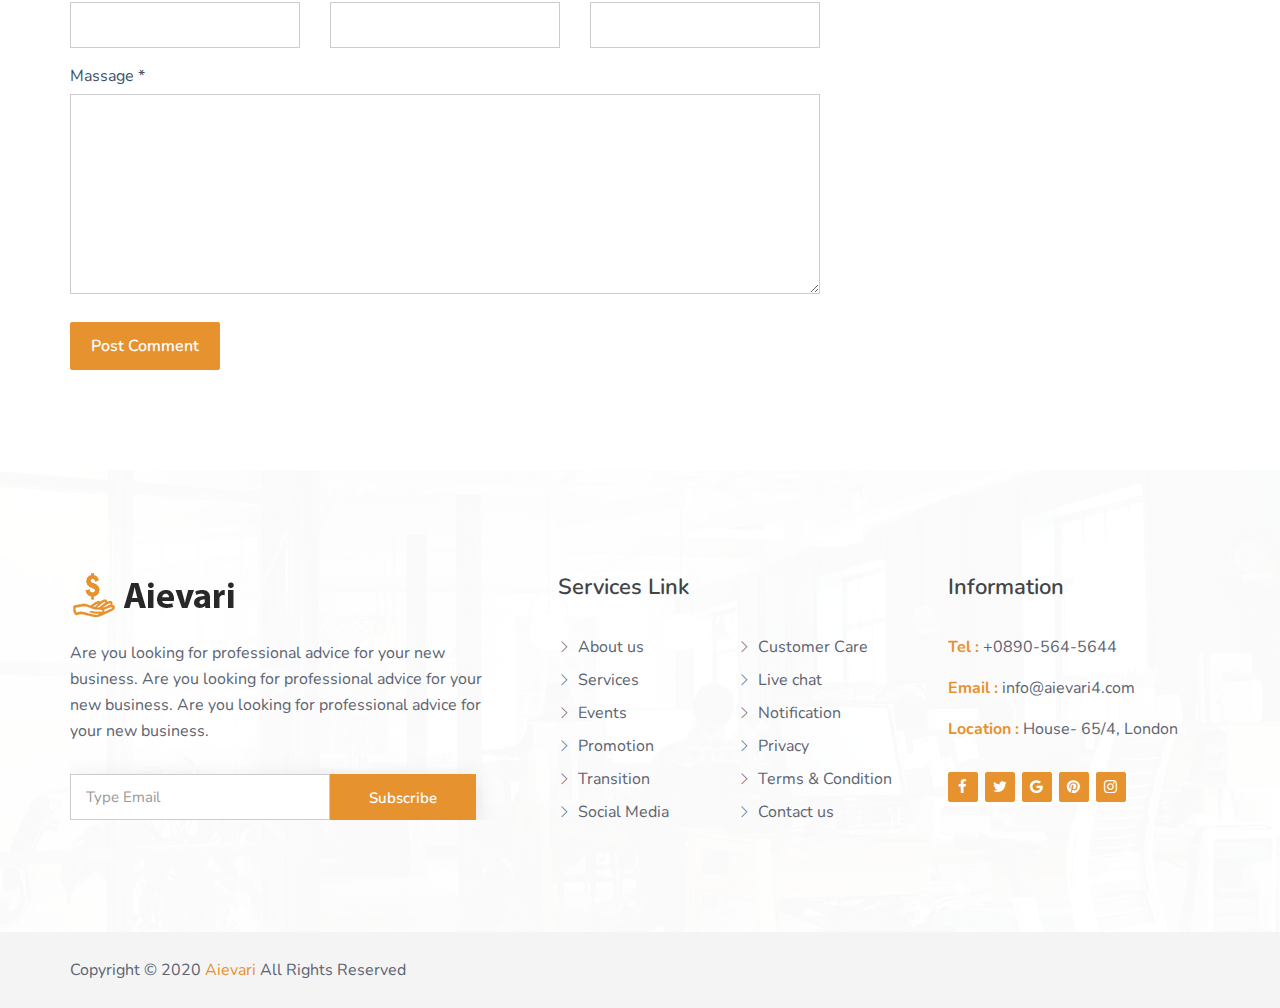
<file: blog-details.html>
<!doctype html>
<html class="no-js" lang="en">
	
<!-- Mirrored from rockstheme.com/rocks/aievari-live/blog-details.html by HTTrack Website Copier/3.x [XR&CO'2014], Tue, 03 Mar 2020 08:28:23 GMT -->
<head>
		<meta charset="utf-8">
		<meta http-equiv="x-ua-compatible" content="ie=edge">
		<title>Blog Details | Aievari</title>
		<meta name="description" content="">
		<meta name="viewport" content="width=device-width, initial-scale=1">

		<!-- favicon -->		
		<link rel="shortcut icon" type="image/x-icon" href="img/logo/favicon.ico">

		<!-- all css here -->

		<!-- bootstrap v3.3.6 css -->
		<link rel="stylesheet" href="css/bootstrap.min.css">
		<!-- owl.carousel css -->
		<link rel="stylesheet" href="css/owl.carousel.css">
		<link rel="stylesheet" href="css/owl.transitions.css">
       <!-- Animate css -->
        <link rel="stylesheet" href="css/animate.css">
        <!-- meanmenu css -->
        <link rel="stylesheet" href="css/meanmenu.min.css">
		<!-- font-awesome css -->
		<link rel="stylesheet" href="css/font-awesome.min.css">
		<link rel="stylesheet" href="css/themify-icons.css">
		<link rel="stylesheet" href="css/flaticon.css">
		<!-- magnific css -->
        <link rel="stylesheet" href="css/magnific.min.css">
		<!-- style css -->
		<link rel="stylesheet" href="style.css">
		<!-- responsive css -->
		<link rel="stylesheet" href="css/responsive.css">

		<!-- modernizr css -->
		<script src="js/vendor/modernizr-2.8.3.min.js"></script>
	</head>
		<body>

		<!--[if lt IE 8]>
			<p class="browserupgrade">You are using an <strong>outdated</strong> browser. Please <a href="http://browsehappy.com/">upgrade your browser</a> to improve your experience.</p>
		<![endif]-->

        <div id="preloader"></div>
        <header class="header-one">
            <!-- Start top bar -->
            <div class="topbar-area fix hidden-xs">
                <div class="container">
                    <div class="row">
                       <div class="col-md-6 col-sm-6">
                           <div class="topbar-left">
                                <ul>
                                    <li><a href="#"><i class="fa fa-envelope"></i> info@aievari4.com</a></li>
                                    <li><a href="#"><i class="fa fa-phone"></i> +909-654-9805</a></li>
                                </ul>
							</div>
                        </div>
                        <div class=" col-md-6 col-sm-6">
                            <div class="topbar-right">
                                <div class="top-social">
                                    <ul>
                                        <li><a href="#"><i class="fa fa-skype"></i></a></li>
                                        <li><a href="#"><i class="fa fa-pinterest"></i></a></li>
                                        <li><a href="#"><i class="fa fa-google"></i></a></li>
                                        <li><a href="#"><i class="fa fa-twitter"></i></a></li>
                                        <li><a href="#"><i class="fa fa-facebook"></i></a></li>
                                    </ul> 
                                </div>
                            </div>
                        </div>
                    </div>
                </div>
            </div>
            <!-- End top bar -->
            <!-- header-area start -->
            <div id="sticker" class="header-area hidden-xs">
                <div class="container">
                    <div class="row">
                        <div class="col-md-12 col-sm-12">
                            <div class="row">
                                <!-- logo start -->
                                <div class="col-md-3 col-sm-3">
                                    <div class="logo">
                                        <!-- Brand -->
                                        <a class="navbar-brand page-scroll white-logo" href="index-2.html">
                                            <img src="img/logo/logo3.png" alt="">
                                        </a>
                                        <a class="navbar-brand page-scroll black-logo" href="index-2.html">
                                            <img src="img/logo/logo.png" alt="">
                                        </a>
                                    </div>
                                    <!-- logo end -->
                                </div>
                                <div class="col-md-9 col-sm-9">
                                    <div class="header-right-link">
                                        <!-- search option end -->
                                        <a class="s-menu" href="login.html">Login</a>
                                    </div>
                                    <!-- mainmenu start -->
                                    <nav class="navbar navbar-default">
                                        <div class="collapse navbar-collapse" id="navbar-example">
                                            <div class="main-menu">
                                                <ul class="nav navbar-nav navbar-right">
                                                    <li><a class="pages" href="index-2.html">Home</a>
                                                        <ul class="sub-menu">
                                                            <li><a href="index-2.html">Home 01</a></li>
                                                            <li><a href="index-3.html">Home 02</a></li>
                                                        </ul>
                                                    </li>
                                                    <li><a href="about.html">About us</a></li>
                                                    <li><a href="investment.html">Investment</a></li>
                                                    <li><a class="pages" href="#">Pages</a>
                                                        <ul class="sub-menu">
                                                            <li><a href="team.html">team</a></li>
                                                            <li><a href="faq.html">FAQ</a></li>
                                                            <li><a href="review.html">Reviews</a></li>
                                                            <li><a href="login.html">Login</a></li>
                                                            <li><a href="signup.html">Register</a></li>
                                                        </ul>
                                                    </li>
                                                    <li><a class="pages" href="#">Blog</a>
                                                        <ul class="sub-menu">
                                                            <li><a href="blog.html">Blog grid</a></li>
                                                            <li><a href="blog-sidebar.html">Blog Sidebar</a></li>
                                                            <li><a href="blog-details.html">Blog Details</a></li>
                                                        </ul>
                                                    </li>
                                                    <li><a href="contact.html">contacts</a></li>
                                                </ul>
                                            </div>
                                        </div>
                                    </nav>
                                    <!-- mainmenu end -->
                                </div>
                            </div>
                        </div>
                    </div>
                </div>
            </div>
            <!-- header-area end -->
            <!-- mobile-menu-area start -->
            <div class="mobile-menu-area hidden-lg hidden-md hidden-sm">
                <div class="container">
                    <div class="row">
                        <div class="col-md-12">
                            <div class="mobile-menu">
                                <div class="logo">
                                    <a href="index-2.html"><img src="img/logo/logo.png" alt="" /></a>
                                </div>
                                <nav id="dropdown">
                                    <ul>
                                        <li><a class="pages" href="index-2.html">Home</a>
                                            <ul class="sub-menu">
                                                <li><a href="index-2.html">Home 01</a></li>
                                                <li><a href="index-3.html">Home 02</a></li>
                                            </ul>
                                        </li>
                                        <li><a href="about.html">About us</a></li>
                                        <li><a href="investment.html">Investment</a></li>
                                        <li><a class="pages" href="#">Pages</a>
                                            <ul class="sub-menu">
                                                <li><a href="team.html">team</a></li>
                                                <li><a href="faq.html">FAQ</a></li>
                                                <li><a href="review.html">Reviews</a></li>
                                                <li><a href="login.html">Login</a></li>
                                                <li><a href="signup.html">Register</a></li>
                                            </ul>
                                        </li>
                                        <li><a class="pages" href="#">Blog</a>
                                            <ul class="sub-menu">
                                                <li><a href="blog.html">Blog grid</a></li>
                                                <li><a href="blog-sidebar.html">Blog Sidebar</a></li>
                                                <li><a href="blog-details.html">Blog Details</a></li>
                                            </ul>
                                        </li>
                                        <li><a href="contact.html">contacts</a></li>
                                    </ul>
                                </nav>
                            </div>					
                        </div>
                    </div>
                </div>
            </div>
            <!-- mobile-menu-area end -->		
        </header>
        <!-- header end -->
        <!-- Start breadcumb Area -->
        <div class="page-area">
            <div class="breadcumb-overlay"></div>
            <div class="container">
                <div class="row">
                    <div class="col-md-12 col-sm-12 col-xs-12">
                        <div class="breadcrumb text-center">
                            <div class="section-headline white-headline">
                                <h3>Blog Details </h3>
                            </div>
                            <ul class="breadcrumb-bg">
                                <li class="home-bread">Home</li>
                                <li>Blog Details </li>
                            </ul>
                        </div>
                    </div>
                </div>
            </div>
        </div>
        <!-- End breadcumb Area -->
         <!--Blog Area Start-->
        <div class="blog-area fix page-padding">
            <div class="container">
                <div class="row">
                    <div class="blog-details">
						<div class="col-md-8 col-sm-8 col-xs-12">
							<!-- single-blog start -->
							<article class="blog-post-wrapper">
								<div class="blog-banner">
									<a href="#" class="blog-images">
										<img src="img/blog/b1.jpg" alt="">
									</a>
									<div class="blog-content">
										<div class="blog-meta">
                                            <span class="admin-type">
                                                <i class="fa fa-user"></i>
                                                Admin
                                            </span>
                                            <span class="date-type">
                                               <i class="fa fa-calendar"></i>
                                                24 april, 2019
                                            </span>
                                            <span class="comments-type">
                                                <i class="fa fa-comment-o"></i>
                                                07
                                            </span>
                                        </div>
										<h4>The universal acceptance has given a tremendous</h4>
										<p>The universal acceptance of Consultation has given a tremendous opportunity for merchants to do crossborder transactions instantly and at reduced cost.Consultations are slowly gaining immense recognition and are growing phenomenally with more and more people trading with this digital currency.</p>
										<blockquote>
											<p>Consultations are slowly gaining immense recognition and are growing phenomenally with more and more people trading with this digital currency. The universal acceptance of Consultation.</p>
										</blockquote>							
										<p>The universal acceptance of Consultation has given a tremendous opportunity for merchants to do crossborder transactions instantly and at reduced cost.Consultations are slowly gaining immense recognition and are growing phenomenally with more..</p>
										<h5>With more and more people trading with this digital </h5>
										<p>The universal acceptance of Consultation has given a tremendous opportunity for merchants to do crossborder transactions instantly and at reduced cost.Consultations are slowly gaining immense recognition and are growing phenomenally with more..</p>
										<div class="img-blog">
										    <img src="img/blog/b3.jpg" alt="">
										</div>
										<p>The universal acceptance of Consultation has given a tremendous opportunity for merchants to do crossborder transactions instantly and at reduced cost.Consultations are slowly gaining immense recognition and are growing phenomenally with more..</p>
									</div>
								</div>
							</article>
							<div class="clear"></div>
							<div class="related-post">
                                <div class="comments-heading">
                                    <h3>Related post</h3>
                                </div>
                                <div class="related-post-list">
                                    <!-- start single post -->
                                    <div class="recent-single-post">
                                        <div class="post-img">
                                            <a href="#">
                                                <img src="img/blog/b1.jpg" alt="">
                                            </a>
                                        </div>
                                        <div class="pst-content">
                                            <p><a href="#">We offer professional Consultant services.</a></p>
                                            <span class="date-type">
                                                27 Jan / 2018
                                            </span>
                                        </div>
                                    </div>
                                    <!-- End single post -->
                                    <!-- start single post -->
                                    <div class="recent-single-post">
                                        <div class="post-img">
                                            <a href="#">
                                                <img src="img/blog/b2.jpg" alt="">
                                            </a>
                                        </div>
                                        <div class="pst-content">
                                            <p><a href="#">Aievari is an firm and general group.</a></p>
                                            <span class="date-type">
                                                20 June / 2018
                                            </span>
                                        </div>
                                    </div>
                                    <!-- End single post -->
                                </div>
                            </div>
							<div class="clear"></div>
							<div class="single-post-comments">
								<div class="comments-area">
								    <div class="comments-heading">
                                        <h3>4 comments</h3>
                                    </div>
									<div class="comments-list">
										<ul>
											<li>
												<div class="comments-details">
													<div class="comments-list-img">
														<img src="img/blog/avater2.png" alt="post-author">
													</div>
													<div class="comments-content-wrap">
														<span>
															<b><a href="#">Alens</a></b>
															Post author
															<span class="post-time">Jan 6, 2018</span>
															<a href="#">Reply</a>
														</span>
														<p>Quisque semper nunc vitae erat pellentesque, ac placerat arcu consectetur</p>
													</div>
												</div>
											</li>
											<li class="threaded-comments">
												<div class="comments-details">
													<div class="comments-list-img">
														<img src="img/blog/avater1.png" alt="post-author">
													</div>
													<div class="comments-content-wrap">
														<span>
															<b><a href="#">admin</a></b>
															Post author
															<span class="post-time">Jan 7, 2018</span>
															<a href="#">Reply</a>
														</span>
														<p>Quisque orci nibh, porta vitae sagittis sit amet, vehicula vel mauris. Aenean at justo dolor. Fusce ac sapien bibendum, scelerisque libero nec</p>
													</div>
												</div>
											</li>
											<li>
												<div class="comments-details">
													<div class="comments-list-img">
														<img src="img/blog/avater2.png" alt="post-author">
													</div>
													<div class="comments-content-wrap">
														<span>
															<b><a href="#">Andre</a></b>
															Post author
															<span class="post-time">Nov 11, 2017</span>
															<a href="#">Reply</a>
														</span>
														<p>Quisque semper nunc vitae erat pellentesque, ac placerat arcu consectetur</p>
													</div>
												</div>
											</li>
											<li class="threaded-comments">
												<div class="comments-details">
													<div class="comments-list-img">
														<img src="img/blog/avater1.png" alt="post-author">
													</div>
													<div class="comments-content-wrap">
														<span>
															<b><a href="#">admin</a></b>
															Post author
															<span class="post-time">Nov 12, 2017</span>
															<a href="#">Reply</a>
														</span>
														<p>Quisque orci nibh, porta vitae sagittis sit amet, vehicula vel mauris. Aenean at justo dolor. Fusce ac sapien bibendum, scelerisque libero nec</p>
													</div>
												</div>
											</li>									
										</ul>
									</div>
								</div>
								<div class="comment-respond">
									<h3 class="comment-reply-title">Leave a Reply </h3>
									<span class="email-notes">Your email address will not be published. Required fields are marked *</span>
									<form action="#">
										<div class="row">
											<div class="col-lg-4 col-md-4 col-sm-4 col-xs-12">
												<p>First Name *</p>
												<input type="text" />
											</div>
											<div class="col-lg-4 col-md-4 col-sm-4 col-xs-12">
												<p>Last Name *</p>
												<input type="text" />
											</div>
											<div class="col-lg-4 col-md-4 col-sm-4 col-xs-12">
												<p>Email *</p>
												<input type="email" />
											</div>
											<div class="col-lg-12 col-md-12 col-sm-12 comment-form-comment">
												<p>Massage *</p>
												<textarea id="message-box" cols="30" rows="10"></textarea>
												<input class="add-btn contact-btn" type="submit" value="Post Comment" />
											</div>
										</div>
									</form>
								</div>						
							</div>
							<!-- single-blog end -->
						</div>
                        <!-- Start Right Sidebar blog -->
						<div class="col-md-4 col-sm-4 col-xs-12">
							<div class="left-head-blog right-side">
								<div class="left-blog-page">
									<!-- search option start -->
									<form action="#">
										<div class="blog-search-option">
											<input type="text" placeholder="Search...">
											<button class="button" type="submit">
												<i class="fa fa-search"></i>
											</button>
										</div>
									</form>
									<!-- search option end -->
								</div>
								<div class="left-blog-page">
									<div class="left-blog blog-category">
										<h4>categories</h4>
										<ul>
											<li><span>12</span><a href="#">Business</a></li>
											<li><span>17</span><a href="#">Agency </a></li>
											<li><span>07</span><a href="#">Media</a></li>
											<li><span>18</span><a href="#">Social</a></li>
											<li><span>14</span><a href="#">Photoshop</a></li>
											<li><span>10</span><a href="#">development</a></li>
											<li><span>15</span><a href="#">Design</a></li>
										</ul>
									</div>
								</div>
								<div class="left-blog-page">
									<!-- recent start -->
									<div class="left-blog">
										<h4>recent post</h4>
										<div class="recent-post">
											<!-- start single post -->
											<div class="recent-single-post">
												<div class="post-img">
													<a href="#">
														<img src="img/blog/b1.jpg" alt="">
													</a>
												</div>
												<div class="pst-content">
													<p><a href="#">We offer professional Consultant services.</a></p>
													<span class="date-type">
														26 Jan / 2018
													</span>
												</div>
											</div>
											<!-- End single post -->
											<!-- start single post -->
											<div class="recent-single-post">
												<div class="post-img">
													<a href="#">
														<img src="img/blog/b2.jpg" alt="">
													</a>
												</div>
												<div class="pst-content">
													<p><a href="#">Lopard is an firm and general group.</a></p>
													<span class="date-type">
														20 June / 2018
													</span>
												</div>
											</div>
											<!-- End single post -->
											<!-- start single post -->
											<div class="recent-single-post">
												<div class="post-img">
													<a href="#">
														<img src="img/blog/b3.jpg" alt="">
													</a>
												</div>
												<div class="pst-content">
													<p><a href="#">Business man always think positive.</a></p>
													<span class="date-type">
														26 Feb / 2018
													</span>
												</div>
											</div>
											<!-- End single post -->
											<!-- start single post -->
											<div class="recent-single-post">
												<div class="post-img">
													<a href="#">
														<img src="img/blog/b4.jpg" alt="">
													</a>
												</div>
												<div class="pst-content">
													<p><a href="#">Man can change business policy all time.</a></p>
													<span class="date-type">
														13 Nov / 2018
													</span>

												</div>
											</div>
											<!-- End single post -->
										</div>
									</div>
									<!-- recent end -->
								</div>
								<div class="left-blog-page">
									<div class="left-tags blog-tags">
										<div class="popular-tag left-side-tags left-blog">
											<h4>popular tags</h4>
											<ul>
												<li><a href="#">Business</a></li>
                                                <li><a href="#">Agency </a></li>
                                                <li><a href="#">Media</a></li>
                                                <li><a href="#">Social</a></li>
                                                <li><a href="#">Photoshop</a></li>
                                                <li><a href="#">Seo</a></li>
                                                <li><a href="#">development</a></li>
                                                <li><a href="#">Search</a></li>
                                                <li><a href="#">Design</a></li>
											</ul>
										</div>
									</div>
								</div>
							</div>
						</div>
                    </div>
                    <!-- End Right Sidebar -->
                </div>
                <!-- End row -->
            </div>
        </div>
        <!--End of Blog Area-->
        <!-- Start Footer Area -->
        <footer class="footer1">
            <div class="footer-area">
                <div class="container">
                    <div class="row">
                        <div class="col-md-5 col-sm-5 col-xs-12">
                            <div class="footer-content logo-footer">
                                <div class="footer-head">
                                    <div class="footer-logo">
                                    	<a class="footer-black-logo" href="#"><img src="img/logo/logo.png" alt=""></a>
                                    </div>
                                    <p>
                                        Are you looking for professional advice for your new business. Are you looking for professional advice for your new business. Are you looking for professional advice for your new business.
                                    </p>
                                    <div class="subs-feilds">
                                        <div class="suscribe-input">
                                            <input type="email" class="email form-control width-80" id="sus_email" placeholder="Type Email">
                                            <button type="submit" id="sus_submit" class="add-btn">Subscribe</button>
                                        </div>
                                    </div>
                                </div>
                            </div>
                        </div>
                        <!-- end single footer -->
                        <div class="col-md-4 col-sm-3 col-xs-12">
                            <div class="footer-content">
                                <div class="footer-head">
                                    <h4>Services Link</h4>
                                    <ul class="footer-list">
                                        <li><a href="#">About us</a></li>
                                        <li><a href="#">Services </a></li>
                                        <li><a href="#">Events</a></li>
                                        <li><a href="#">Promotion</a></li>
                                        <li><a href="#">Transition</a></li>
                                        <li><a href="#">Social Media</a></li>
                                    </ul>
                                    <ul class="footer-list hidden-sm">
										<li><a href="#">Customer Care</a></li>
                                        <li><a href="#">Live chat</a></li>
                                        <li><a href="#">Notification</a></li>
                                        <li><a href="#">Privacy</a></li>
                                        <li><a href="#">Terms & Condition</a></li>
                                        <li><a href="#">Contact us </a></li>
									</ul>
                                </div>
                            </div>
                        </div>
                        <!-- end single footer -->
                        <div class="col-md-3 col-sm-4 col-xs-12">
                            <div class="footer-content last-content">
                                <div class="footer-head">
                                    <h4>Information</h4> 
                                    <div class="footer-contacts">
										<p><span>Tel :</span> +0890-564-5644</p>
										<p><span>Email :</span> info@aievari4.com</p>
										<p><span>Location :</span> House- 65/4, London</p>
									</div> 
                                    <div class="footer-icons">
                                        <ul>
                                            <li>
                                                <a href="#">
                                                    <i class="fa fa-facebook"></i>
                                                </a>
                                            </li>
                                            <li>
                                                <a href="#">
                                                    <i class="fa fa-twitter"></i>
                                                </a>
                                            </li>
                                            <li>
                                                <a href="#">
                                                    <i class="fa fa-google"></i>
                                                </a>
                                            </li>
                                            <li>
                                                <a href="#">
                                                    <i class="fa fa-pinterest"></i>
                                                </a>
                                            </li>
                                            <li>
                                                <a href="#">
                                                    <i class="fa fa-instagram"></i>
                                                </a>
                                            </li>
                                        </ul>
                                    </div>
                                </div>
                            </div>
                        </div>
                    </div>
                </div>
            </div>
            <div class="footer-area-bottom">
                <div class="container">
                    <div class="row">
                        <div class="col-md-6 col-sm-6 col-xs-12">
                            <div class="copyright">
                                <p>
                                    Copyright © 2020
                                    <a href="#">Aievari</a> All Rights Reserved
                                </p>
                            </div>
                        </div>
                    </div>
                </div>
            </div>
        </footer>
        <!-- End Footer area -->
		
		<!-- all js here -->

		<!-- jquery latest version -->
		<script src="js/vendor/jquery-1.12.4.min.js"></script>
		<!-- bootstrap js -->
		<script src="js/bootstrap.min.js"></script>
		<!-- owl.carousel js -->
		<script src="js/owl.carousel.min.js"></script>
		  <!-- stellar js -->
        <script src="js/jquery.stellar.min.js"></script>
		<!-- magnific js -->
        <script src="js/magnific.min.js"></script>
        <!-- wow js -->
        <script src="js/wow.min.js"></script>
        <!-- meanmenu js -->
        <script src="js/jquery.meanmenu.js"></script>
		<!-- Form validator js -->
		<script src="js/form-validator.min.js"></script>
		<!-- plugins js -->
		<script src="js/plugins.js"></script>
		<!-- main js -->
		<script src="js/main.js"></script>
	</body>

<!-- Mirrored from rockstheme.com/rocks/aievari-live/blog-details.html by HTTrack Website Copier/3.x [XR&CO'2014], Tue, 03 Mar 2020 08:28:26 GMT -->
</html>
</file>
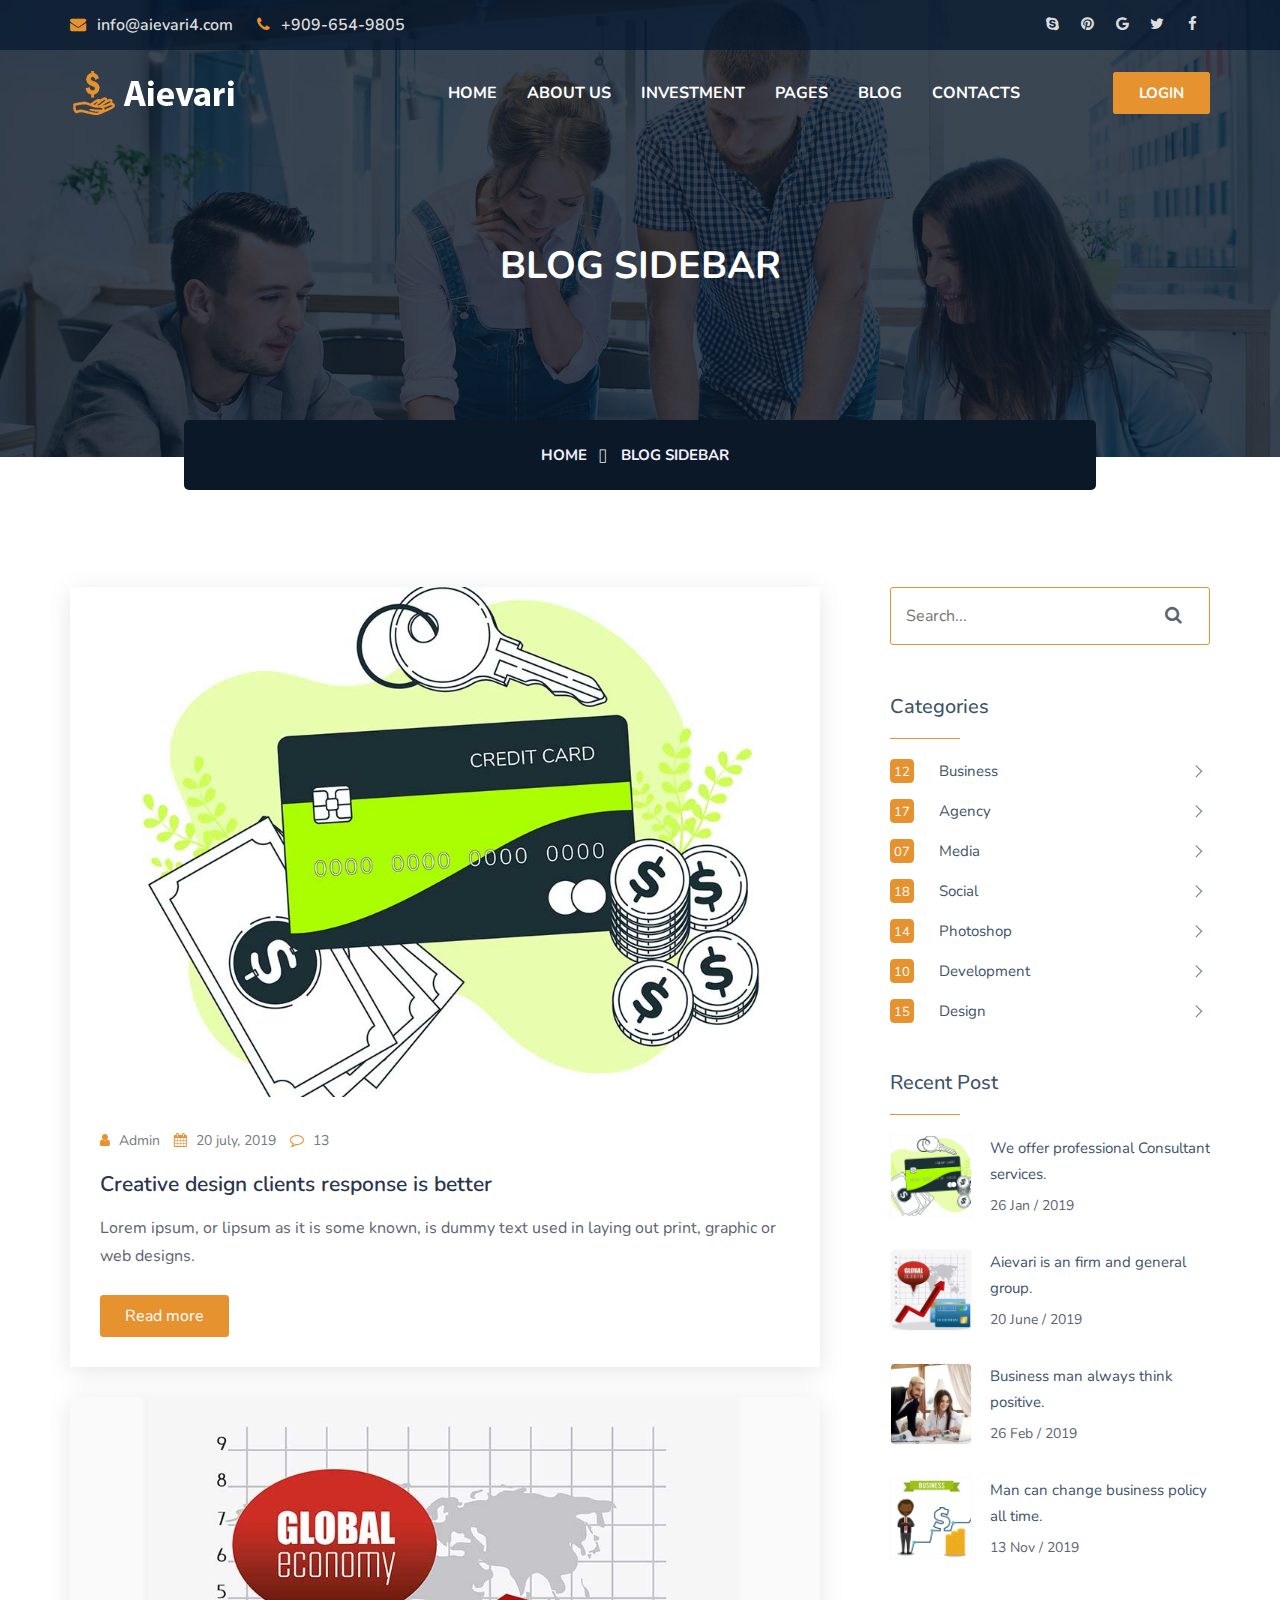
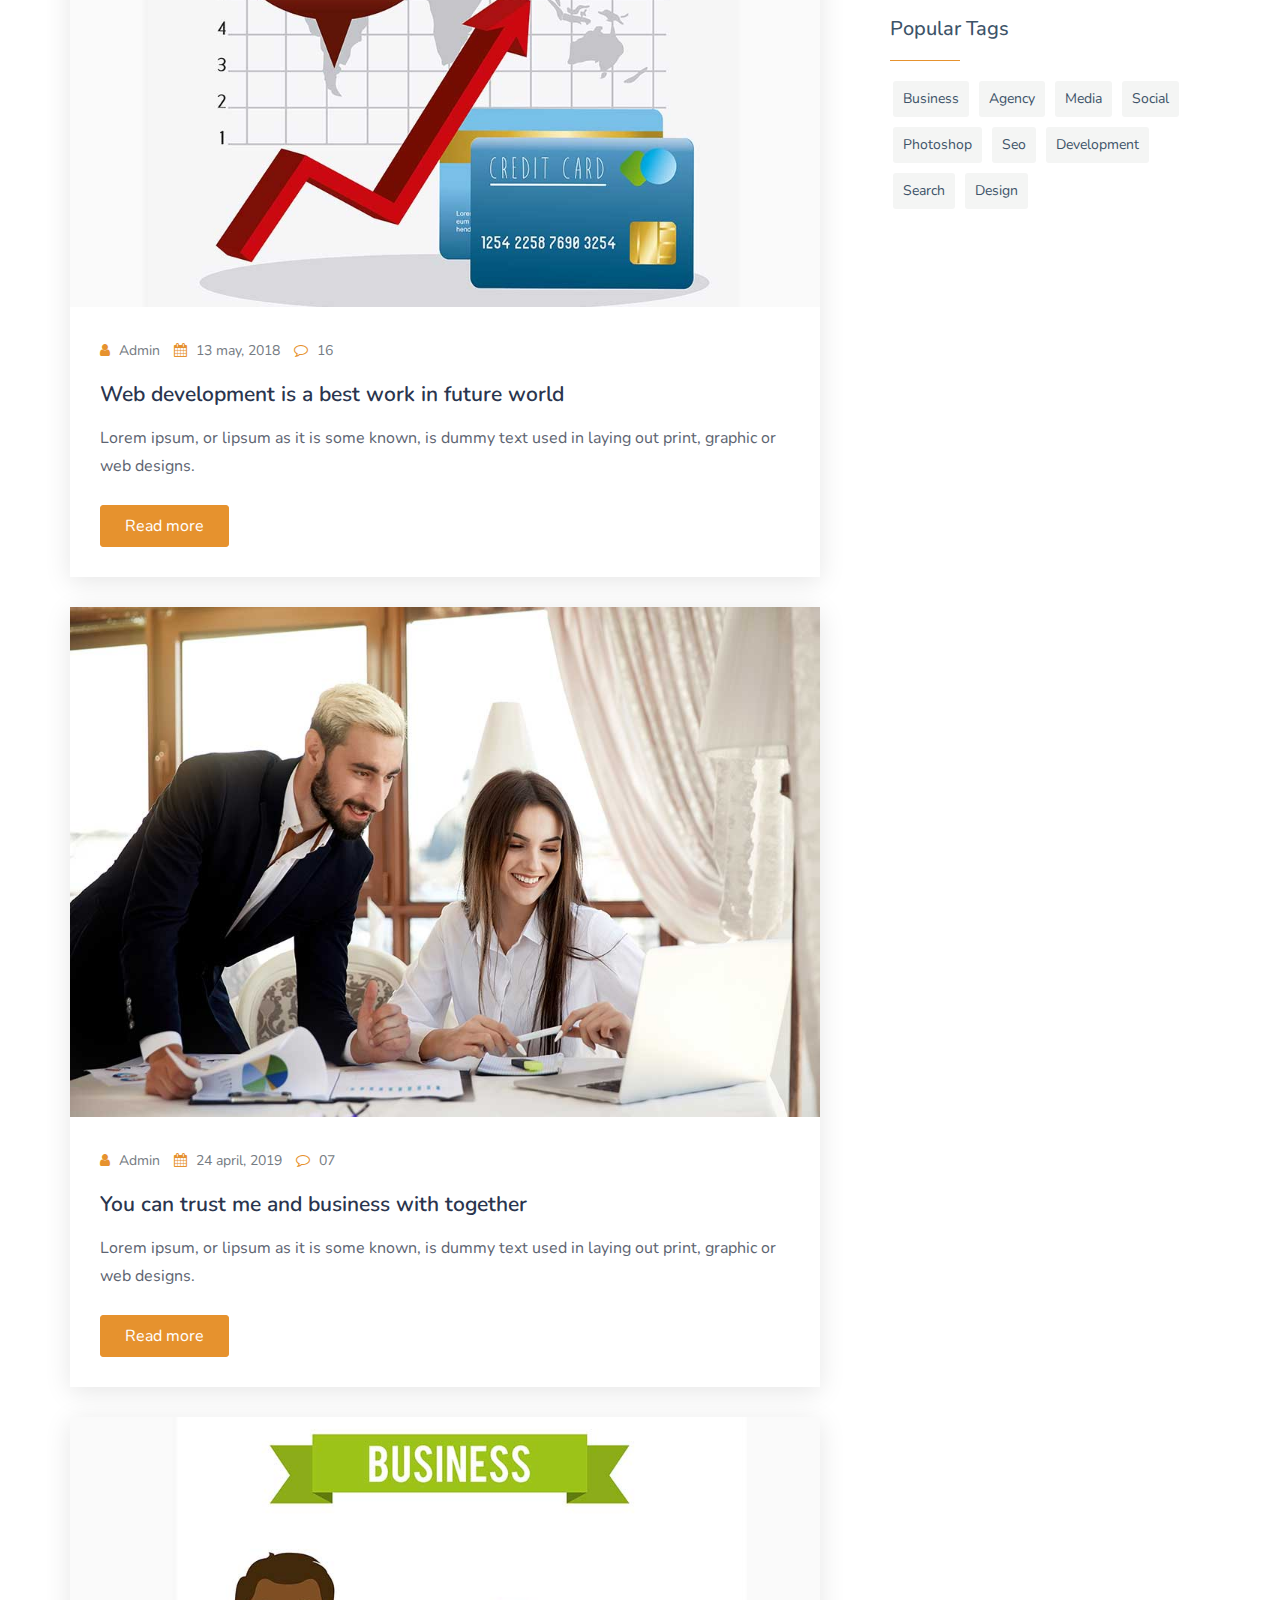
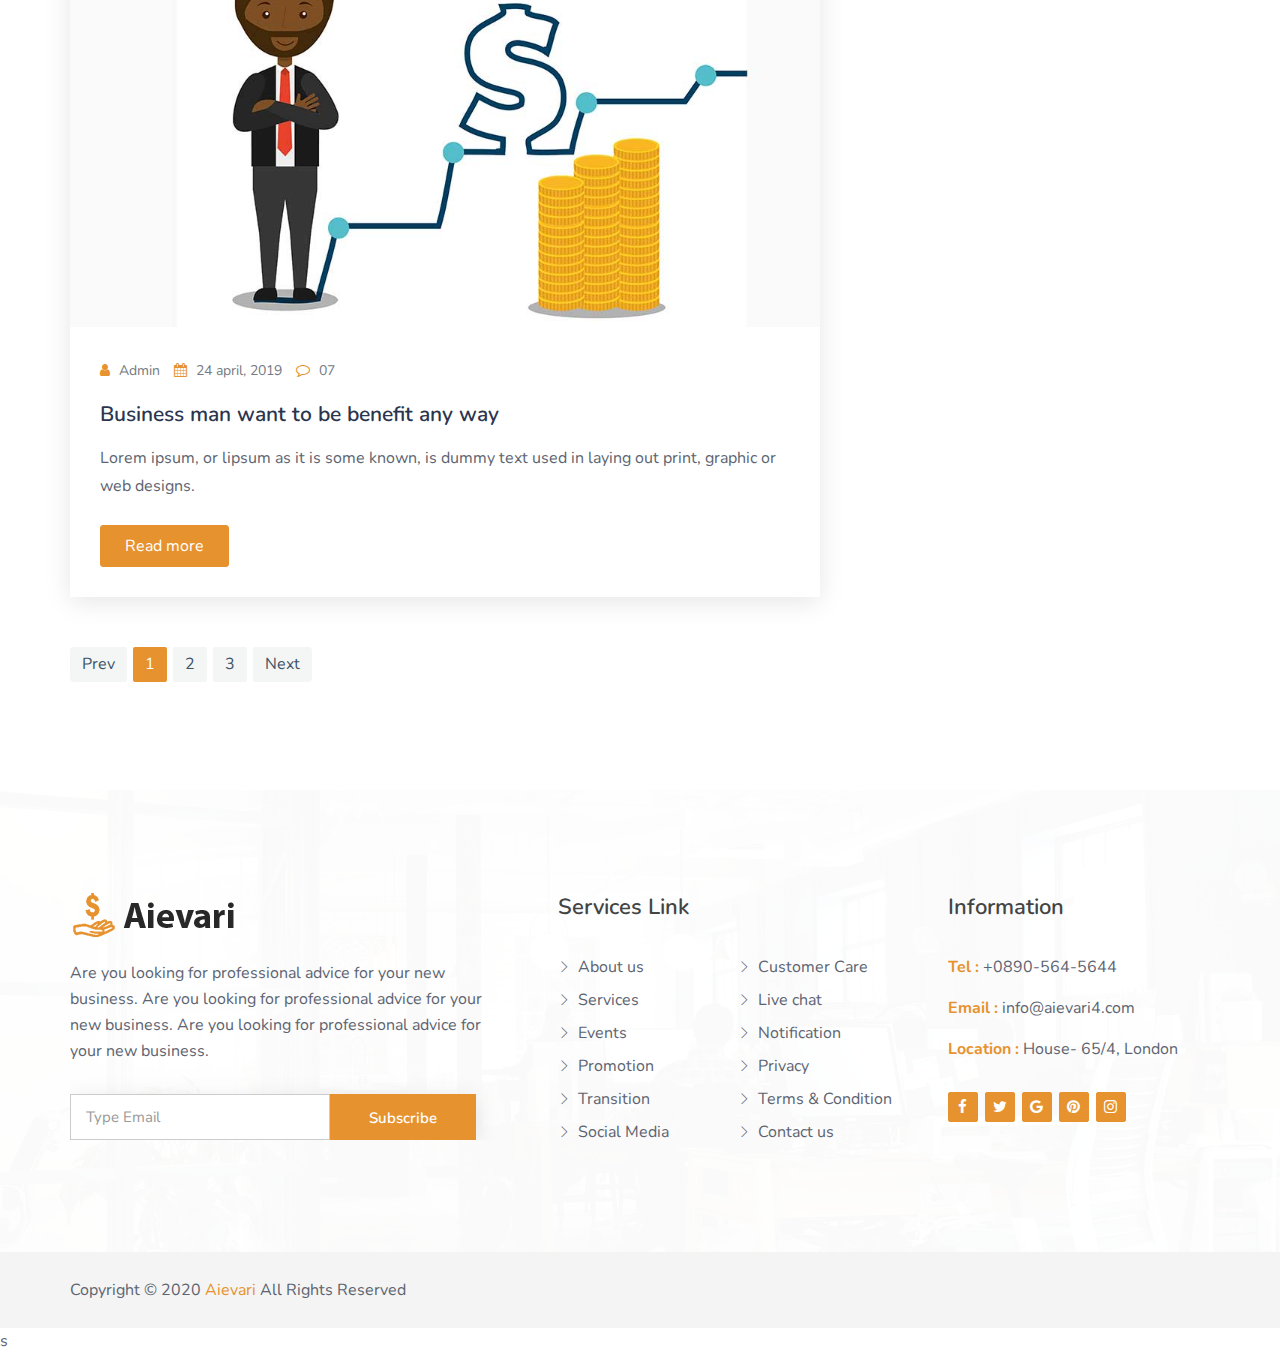
<file: blog-sidebar.html>
<!doctype html>
<html class="no-js" lang="en">
	
<!-- Mirrored from rockstheme.com/rocks/aievari-live/blog-sidebar.html by HTTrack Website Copier/3.x [XR&CO'2014], Tue, 03 Mar 2020 08:28:23 GMT -->
<head>
		<meta charset="utf-8">
		<meta http-equiv="x-ua-compatible" content="ie=edge">
		<title>Blog Sidebar | Aievari</title>
		<meta name="description" content="">
		<meta name="viewport" content="width=device-width, initial-scale=1">

		<!-- favicon -->		
		<link rel="shortcut icon" type="image/x-icon" href="img/logo/favicon.ico">

		<!-- all css here -->

		<!-- bootstrap v3.3.6 css -->
		<link rel="stylesheet" href="css/bootstrap.min.css">
		<!-- owl.carousel css -->
		<link rel="stylesheet" href="css/owl.carousel.css">
		<link rel="stylesheet" href="css/owl.transitions.css">
       <!-- Animate css -->
        <link rel="stylesheet" href="css/animate.css">
        <!-- meanmenu css -->
        <link rel="stylesheet" href="css/meanmenu.min.css">
		<!-- font-awesome css -->
		<link rel="stylesheet" href="css/font-awesome.min.css">
		<link rel="stylesheet" href="css/themify-icons.css">
		<link rel="stylesheet" href="css/flaticon.css">
		<!-- magnific css -->
        <link rel="stylesheet" href="css/magnific.min.css">
		<!-- style css -->
		<link rel="stylesheet" href="style.css">
		<!-- responsive css -->
		<link rel="stylesheet" href="css/responsive.css">

		<!-- modernizr css -->
		<script src="js/vendor/modernizr-2.8.3.min.js"></script>
	</head>
		<body>

		<!--[if lt IE 8]>
			<p class="browserupgrade">You are using an <strong>outdated</strong> browser. Please <a href="http://browsehappy.com/">upgrade your browser</a> to improve your experience.</p>
		<![endif]-->

        <div id="preloader"></div>
        <header class="header-one">
            <!-- Start top bar -->
            <div class="topbar-area fix hidden-xs">
                <div class="container">
                    <div class="row">
                       <div class="col-md-6 col-sm-6">
                           <div class="topbar-left">
                                <ul>
                                    <li><a href="#"><i class="fa fa-envelope"></i> info@aievari4.com</a></li>
                                    <li><a href="#"><i class="fa fa-phone"></i> +909-654-9805</a></li>
                                </ul>
							</div>
                        </div>
                        <div class=" col-md-6 col-sm-6">
                            <div class="topbar-right">
                                <div class="top-social">
                                    <ul>
                                        <li><a href="#"><i class="fa fa-skype"></i></a></li>
                                        <li><a href="#"><i class="fa fa-pinterest"></i></a></li>
                                        <li><a href="#"><i class="fa fa-google"></i></a></li>
                                        <li><a href="#"><i class="fa fa-twitter"></i></a></li>
                                        <li><a href="#"><i class="fa fa-facebook"></i></a></li>
                                    </ul> 
                                </div>
                            </div>
                        </div>
                    </div>
                </div>
            </div>
            <!-- End top bar -->
            <!-- header-area start -->
            <div id="sticker" class="header-area hidden-xs">
                <div class="container">
                    <div class="row">
                        <div class="col-md-12 col-sm-12">
                            <div class="row">
                                <!-- logo start -->
                                <div class="col-md-3 col-sm-3">
                                    <div class="logo">
                                        <!-- Brand -->
                                        <a class="navbar-brand page-scroll white-logo" href="index-2.html">
                                            <img src="img/logo/logo3.png" alt="">
                                        </a>
                                        <a class="navbar-brand page-scroll black-logo" href="index-2.html">
                                            <img src="img/logo/logo.png" alt="">
                                        </a>
                                    </div>
                                    <!-- logo end -->
                                </div>
                                <div class="col-md-9 col-sm-9">
                                    <div class="header-right-link">
                                        <!-- search option end -->
                                        <a class="s-menu" href="login.html">Login</a>
                                    </div>
                                    <!-- mainmenu start -->
                                    <nav class="navbar navbar-default">
                                        <div class="collapse navbar-collapse" id="navbar-example">
                                            <div class="main-menu">
                                                <ul class="nav navbar-nav navbar-right">
                                                    <li><a class="pages" href="index-2.html">Home</a>
                                                        <ul class="sub-menu">
                                                            <li><a href="index-2.html">Home 01</a></li>
                                                            <li><a href="index-3.html">Home 02</a></li>
                                                        </ul>
                                                    </li>
                                                    <li><a href="about.html">About us</a></li>
                                                    <li><a href="investment.html">Investment</a></li>
                                                    <li><a class="pages" href="#">Pages</a>
                                                        <ul class="sub-menu">
                                                            <li><a href="team.html">team</a></li>
                                                            <li><a href="faq.html">FAQ</a></li>
                                                            <li><a href="review.html">Reviews</a></li>
                                                            <li><a href="login.html">Login</a></li>
                                                            <li><a href="signup.html">Register</a></li>
                                                        </ul>
                                                    </li>
                                                    <li><a class="pages" href="#">Blog</a>
                                                        <ul class="sub-menu">
                                                            <li><a href="blog.html">Blog grid</a></li>
                                                            <li><a href="blog-sidebar.html">Blog Sidebar</a></li>
                                                            <li><a href="blog-details.html">Blog Details</a></li>
                                                        </ul>
                                                    </li>
                                                    <li><a href="contact.html">contacts</a></li>
                                                </ul>
                                            </div>
                                        </div>
                                    </nav>
                                    <!-- mainmenu end -->
                                </div>
                            </div>
                        </div>
                    </div>
                </div>
            </div>
            <!-- header-area end -->
            <!-- mobile-menu-area start -->
            <div class="mobile-menu-area hidden-lg hidden-md hidden-sm">
                <div class="container">
                    <div class="row">
                        <div class="col-md-12">
                            <div class="mobile-menu">
                                <div class="logo">
                                    <a href="index-2.html"><img src="img/logo/logo.png" alt="" /></a>
                                </div>
                                <nav id="dropdown">
                                    <ul>
                                        <li><a class="pages" href="index-2.html">Home</a>
                                            <ul class="sub-menu">
                                                <li><a href="index-2.html">Home 01</a></li>
                                                <li><a href="index-3.html">Home 02</a></li>
                                            </ul>
                                        </li>
                                        <li><a href="about.html">About us</a></li>
                                        <li><a href="investment.html">Investment</a></li>
                                        <li><a class="pages" href="#">Pages</a>
                                            <ul class="sub-menu">
                                                <li><a href="team.html">team</a></li>
                                                <li><a href="faq.html">FAQ</a></li>
                                                <li><a href="review.html">Reviews</a></li>
                                                <li><a href="login.html">Login</a></li>
                                                <li><a href="signup.html">Register</a></li>
                                            </ul>
                                        </li>
                                        <li><a class="pages" href="#">Blog</a>
                                            <ul class="sub-menu">
                                                <li><a href="blog.html">Blog grid</a></li>
                                                <li><a href="blog-sidebar.html">Blog Sidebar</a></li>
                                                <li><a href="blog-details.html">Blog Details</a></li>
                                            </ul>
                                        </li>
                                        <li><a href="contact.html">contacts</a></li>
                                    </ul>
                                </nav>
                            </div>					
                        </div>
                    </div>
                </div>
            </div>
            <!-- mobile-menu-area end -->		
        </header>
        <!-- header end -->
        <!-- Start breadcumb Area -->
        <div class="page-area">
            <div class="breadcumb-overlay"></div>
            <div class="container">
                <div class="row">
                    <div class="col-md-12 col-sm-12 col-xs-12">
                        <div class="breadcrumb text-center">
                            <div class="section-headline white-headline">
                                <h3>Blog Sidebar</h3>
                            </div>
                            <ul class="breadcrumb-bg">
                                <li class="home-bread">Home</li>
                                <li>Blog Sidebar</li>
                            </ul>
                        </div>
                    </div>
                </div>
            </div>
        </div>
        <!-- End breadcumb Area -->
        <!--Blog Area Start-->
        <div class="blog-area fix page-padding">
            <div class="container">
                <div class="row">
                    <div class="blog-sidebar-right">
						<div class="col-md-8 col-sm-8 col-xs-12">
							<div class="row">
							    <div class="blog-left-content">
							        <!-- Start single blog -->
                                    <div class="col-md-12 col-sm-12 col-xs-12">
                                        <div class="single-blog ">
                                            <div class="blog-image">
                                                <a class="image-scale" href="#">
                                                    <img src="img/blog/b1.jpg" alt="">
                                                </a>
                                            </div>
                                            <div class="blog-content">
                                               <div class="blog-meta">
                                                    <span class="admin-type">
                                                        <i class="fa fa-user"></i>
                                                        Admin
                                                    </span>
                                                    <span class="date-type">
                                                        <i class="fa fa-calendar"></i>
                                                        20 july, 2019
                                                    </span>
                                                    <span class="comments-type">
                                                        <i class="fa fa-comment-o"></i>
                                                        13
                                                    </span>
                                                </div>
                                                <a href="#">
                                                    <h4>Creative design clients response is better</h4>
                                                </a>
                                                <p>Lorem ipsum, or lipsum as it is some known, is dummy text used in laying out print, graphic or web designs.</p>
                                                <a class="blog-btn" href="#"> Read more</a>
                                            </div>
                                        </div>
                                    </div>
                                    <!-- End single blog -->
                                    <!-- Start single blog -->
                                    <div class="col-md-12 col-sm-12 col-xs-12">
                                        <div class="single-blog ">
                                            <div class="blog-image">
                                                <a class="image-scale" href="#">
                                                    <img src="img/blog/b2.jpg" alt="">
                                                </a>
                                            </div>
                                            <div class="blog-content">
                                               <div class="blog-meta">
                                                   <span class="admin-type">
                                                        <i class="fa fa-user"></i>
                                                        Admin
                                                    </span>
                                                    <span class="date-type">
                                                       <i class="fa fa-calendar"></i>
                                                        13 may, 2018
                                                    </span>
                                                    <span class="comments-type">
                                                        <i class="fa fa-comment-o"></i>
                                                        16
                                                    </span>
                                                </div>
                                                <a href="#">
                                                    <h4>Web development is a best work in future world</h4>
                                                </a>
                                                <p>Lorem ipsum, or lipsum as it is some known, is dummy text used in laying out print, graphic or web designs.</p>
                                                <a class="blog-btn" href="#"> Read more</a>
                                            </div>
                                        </div>
                                    </div>
                                    <!-- End single blog -->
                                    <!-- Start single blog -->
                                    <div class="col-md-12 col-sm-12 col-xs-12">
                                        <div class="single-blog ">
                                            <div class="blog-image">
                                                <a class="image-scale" href="#">
                                                    <img src="img/blog/b3.jpg" alt="">
                                                </a>
                                            </div>
                                            <div class="blog-content">
                                               <div class="blog-meta">
                                                    <span class="admin-type">
                                                        <i class="fa fa-user"></i>
                                                        Admin
                                                    </span>
                                                    <span class="date-type">
                                                       <i class="fa fa-calendar"></i>
                                                        24 april, 2019
                                                    </span>
                                                    <span class="comments-type">
                                                        <i class="fa fa-comment-o"></i>
                                                        07
                                                    </span>
                                                </div>
                                                <a href="#">
                                                    <h4>You can trust me and business with together</h4>
                                                </a>
                                                <p>Lorem ipsum, or lipsum as it is some known, is dummy text used in laying out print, graphic or web designs.</p>
                                                <a class="blog-btn" href="#"> Read more</a>
                                            </div>
                                        </div>
                                    </div>
                                    <!-- End single blog -->
                                    <!-- Start single blog -->
                                    <div class="col-md-12 col-sm-12 col-xs-12">
                                        <div class="single-blog ">
                                            <div class="blog-image">
                                                <a class="image-scale" href="#">
                                                    <img src="img/blog/b4.jpg" alt="">
                                                </a>
                                            </div>
                                            <div class="blog-content">
                                                <div class="blog-meta">
                                                    <span class="admin-type">
                                                        <i class="fa fa-user"></i>
                                                        Admin
                                                    </span>
                                                    <span class="date-type">
                                                       <i class="fa fa-calendar"></i>
                                                        24 april, 2019
                                                    </span>
                                                    <span class="comments-type">
                                                        <i class="fa fa-comment-o"></i>
                                                        07
                                                    </span>
                                                </div>
                                                <a href="#">
                                                    <h4>Business man want to be benefit any way</h4>
                                                </a>
                                                <p>Lorem ipsum, or lipsum as it is some known, is dummy text used in laying out print, graphic or web designs.</p>
                                                <a class="blog-btn" href="#"> Read more</a>
                                            </div> 
                                        </div>
                                    </div>
                                    <!-- End single blog -->
                                    <div class="col-md-12 col-sm-12 col-xs-12">
                                        <div class="blog-pagination">
                                            <ul class="pagination">
                                               <li><a href="#">Prev</a></li>
                                               <li class="active"><a href="#">1</a></li>
                                               <li><a href="#">2</a></li>
                                               <li><a href="#">3</a></li>
                                               <li><a href="#">Next</a></li>
                                            </ul>
                                        </div>	
                                    </div>
                                </div>
                            </div>
                        </div>
                        <!-- Start Right Sidebar blog -->
						<div class="col-md-4 col-sm-4 col-xs-12">
							<div class="left-head-blog right-side">
								<div class="left-blog-page">
									<!-- search option start -->
									<form action="#">
										<div class="blog-search-option">
											<input type="text" placeholder="Search...">
											<button class="button" type="submit">
												<i class="fa fa-search"></i>
											</button>
										</div>
									</form>
									<!-- search option end -->
								</div>
								<div class="left-blog-page">
									<div class="left-blog blog-category">
										<h4>categories</h4>
										<ul>
											<li><span>12</span><a href="#">Business</a></li>
											<li><span>17</span><a href="#">Agency </a></li>
											<li><span>07</span><a href="#">Media</a></li>
											<li><span>18</span><a href="#">Social</a></li>
											<li><span>14</span><a href="#">Photoshop</a></li>
											<li><span>10</span><a href="#">development</a></li>
											<li><span>15</span><a href="#">Design</a></li>
										</ul>
									</div>
								</div>
								<div class="left-blog-page">
									<!-- recent start -->
									<div class="left-blog">
										<h4>recent post</h4>
										<div class="recent-post">
											<!-- start single post -->
											<div class="recent-single-post">
												<div class="post-img">
													<a href="#">
														<img src="img/blog/b1.jpg" alt="">
													</a>
												</div>
												<div class="pst-content">
													<p><a href="#">We offer professional Consultant services.</a></p>
													<span class="date-type">
														26 Jan / 2019
													</span>
												</div>
											</div>
											<!-- End single post -->
											<!-- start single post -->
											<div class="recent-single-post">
												<div class="post-img">
													<a href="#">
														<img src="img/blog/b2.jpg" alt="">
													</a>
												</div>
												<div class="pst-content">
													<p><a href="#">Aievari is an firm and general group.</a></p>
													<span class="date-type">
														20 June / 2019
													</span>
												</div>
											</div>
											<!-- End single post -->
											<!-- start single post -->
											<div class="recent-single-post">
												<div class="post-img">
													<a href="#">
														<img src="img/blog/b3.jpg" alt="">
													</a>
												</div>
												<div class="pst-content">
													<p><a href="#">Business man always think positive.</a></p>
													<span class="date-type">
														26 Feb / 2019
													</span>
												</div>
											</div>
											<!-- End single post -->
											<!-- start single post -->
											<div class="recent-single-post">
												<div class="post-img">
													<a href="#">
														<img src="img/blog/b4.jpg" alt="">
													</a>
												</div>
												<div class="pst-content">
													<p><a href="#">Man can change business policy all time.</a></p>
													<span class="date-type">
														13 Nov / 2019
													</span>

												</div>
											</div>
											<!-- End single post -->
										</div>
									</div>
									<!-- recent end -->
								</div>
								<div class="left-blog-page">
									<div class="left-tags blog-tags">
										<div class="popular-tag left-side-tags left-blog">
											<h4>popular tags</h4>
											<ul>
												<li><a href="#">Business</a></li>
                                                <li><a href="#">Agency </a></li>
                                                <li><a href="#">Media</a></li>
                                                <li><a href="#">Social</a></li>
                                                <li><a href="#">Photoshop</a></li>
                                                <li><a href="#">Seo</a></li>
                                                <li><a href="#">development</a></li>
                                                <li><a href="#">Search</a></li>
                                                <li><a href="#">Design</a></li>
											</ul>
										</div>
									</div>
								</div>
							</div>
						</div>
                    </div>
                    <!-- End Right Sidebar -->
                </div>
                <!-- End row -->
            </div>
        </div>
        <!--End of Blog Area-->
        <!-- Start Footer Area -->
        <footer class="footer1">
            <div class="footer-area">
                <div class="container">
                    <div class="row">
                        <div class="col-md-5 col-sm-5 col-xs-12">
                            <div class="footer-content logo-footer">
                                <div class="footer-head">
                                    <div class="footer-logo">
                                    	<a class="footer-black-logo" href="#"><img src="img/logo/logo.png" alt=""></a>
                                    </div>
                                    <p>
                                        Are you looking for professional advice for your new business. Are you looking for professional advice for your new business. Are you looking for professional advice for your new business.
                                    </p>
                                    <div class="subs-feilds">
                                        <div class="suscribe-input">
                                            <input type="email" class="email form-control width-80" id="sus_email" placeholder="Type Email">
                                            <button type="submit" id="sus_submit" class="add-btn">Subscribe</button>
                                        </div>
                                    </div>
                                </div>
                            </div>
                        </div>
                        <!-- end single footer -->
                        <div class="col-md-4 col-sm-3 col-xs-12">
                            <div class="footer-content">
                                <div class="footer-head">
                                    <h4>Services Link</h4>
                                    <ul class="footer-list">
                                        <li><a href="#">About us</a></li>
                                        <li><a href="#">Services </a></li>
                                        <li><a href="#">Events</a></li>
                                        <li><a href="#">Promotion</a></li>
                                        <li><a href="#">Transition</a></li>
                                        <li><a href="#">Social Media</a></li>
                                    </ul>
                                    <ul class="footer-list hidden-sm">
										<li><a href="#">Customer Care</a></li>
                                        <li><a href="#">Live chat</a></li>
                                        <li><a href="#">Notification</a></li>
                                        <li><a href="#">Privacy</a></li>
                                        <li><a href="#">Terms & Condition</a></li>
                                        <li><a href="#">Contact us </a></li>
									</ul>
                                </div>
                            </div>
                        </div>
                        <!-- end single footer -->
                        <div class="col-md-3 col-sm-4 col-xs-12">
                            <div class="footer-content last-content">
                                <div class="footer-head">
                                    <h4>Information</h4> 
                                    <div class="footer-contacts">
										<p><span>Tel :</span> +0890-564-5644</p>
										<p><span>Email :</span> info@aievari4.com</p>
										<p><span>Location :</span> House- 65/4, London</p>
									</div> 
                                    <div class="footer-icons">
                                        <ul>
                                            <li>
                                                <a href="#">
                                                    <i class="fa fa-facebook"></i>
                                                </a>
                                            </li>
                                            <li>
                                                <a href="#">
                                                    <i class="fa fa-twitter"></i>
                                                </a>
                                            </li>
                                            <li>
                                                <a href="#">
                                                    <i class="fa fa-google"></i>
                                                </a>
                                            </li>
                                            <li>
                                                <a href="#">
                                                    <i class="fa fa-pinterest"></i>
                                                </a>
                                            </li>
                                            <li>
                                                <a href="#">
                                                    <i class="fa fa-instagram"></i>
                                                </a>
                                            </li>
                                        </ul>
                                    </div>
                                </div>
                            </div>
                        </div>
                    </div>
                </div>
            </div>
            <div class="footer-area-bottom">
                <div class="container">
                    <div class="row">
                        <div class="col-md-6 col-sm-6 col-xs-12">
                            <div class="copyright">
                                <p>
                                    Copyright © 2020
                                    <a href="#">Aievari</a> All Rights Reserved
                                </p>
                            </div>
                        </div>
                    </div>
                </div>
            </div>
        </footer>
        <!-- End Footer area -->
		
		<!-- all js here -->

		<!-- jquery latest version -->
		<script src="js/vendor/jquery-1.12.4.min.js"></script>
		<!-- bootstrap js -->
		<script src="js/bootstrap.min.js"></script>
		<!-- owl.carousel js -->
		<script src="js/owl.carousel.min.js"></script>
		  <!-- stellar js -->
        <script src="js/jquery.stellar.min.js"></script>s
		<!-- magnific js -->
        <script src="js/magnific.min.js"></script>
        <!-- wow js -->
        <script src="js/wow.min.js"></script>
        <!-- meanmenu js -->
        <script src="js/jquery.meanmenu.js"></script>
		<!-- Form validator js -->
		<script src="js/form-validator.min.js"></script>
		<!-- plugins js -->
		<script src="js/plugins.js"></script>
		<!-- main js -->
		<script src="js/main.js"></script>
	</body>

<!-- Mirrored from rockstheme.com/rocks/aievari-live/blog-sidebar.html by HTTrack Website Copier/3.x [XR&CO'2014], Tue, 03 Mar 2020 08:28:23 GMT -->
</html>
</file>
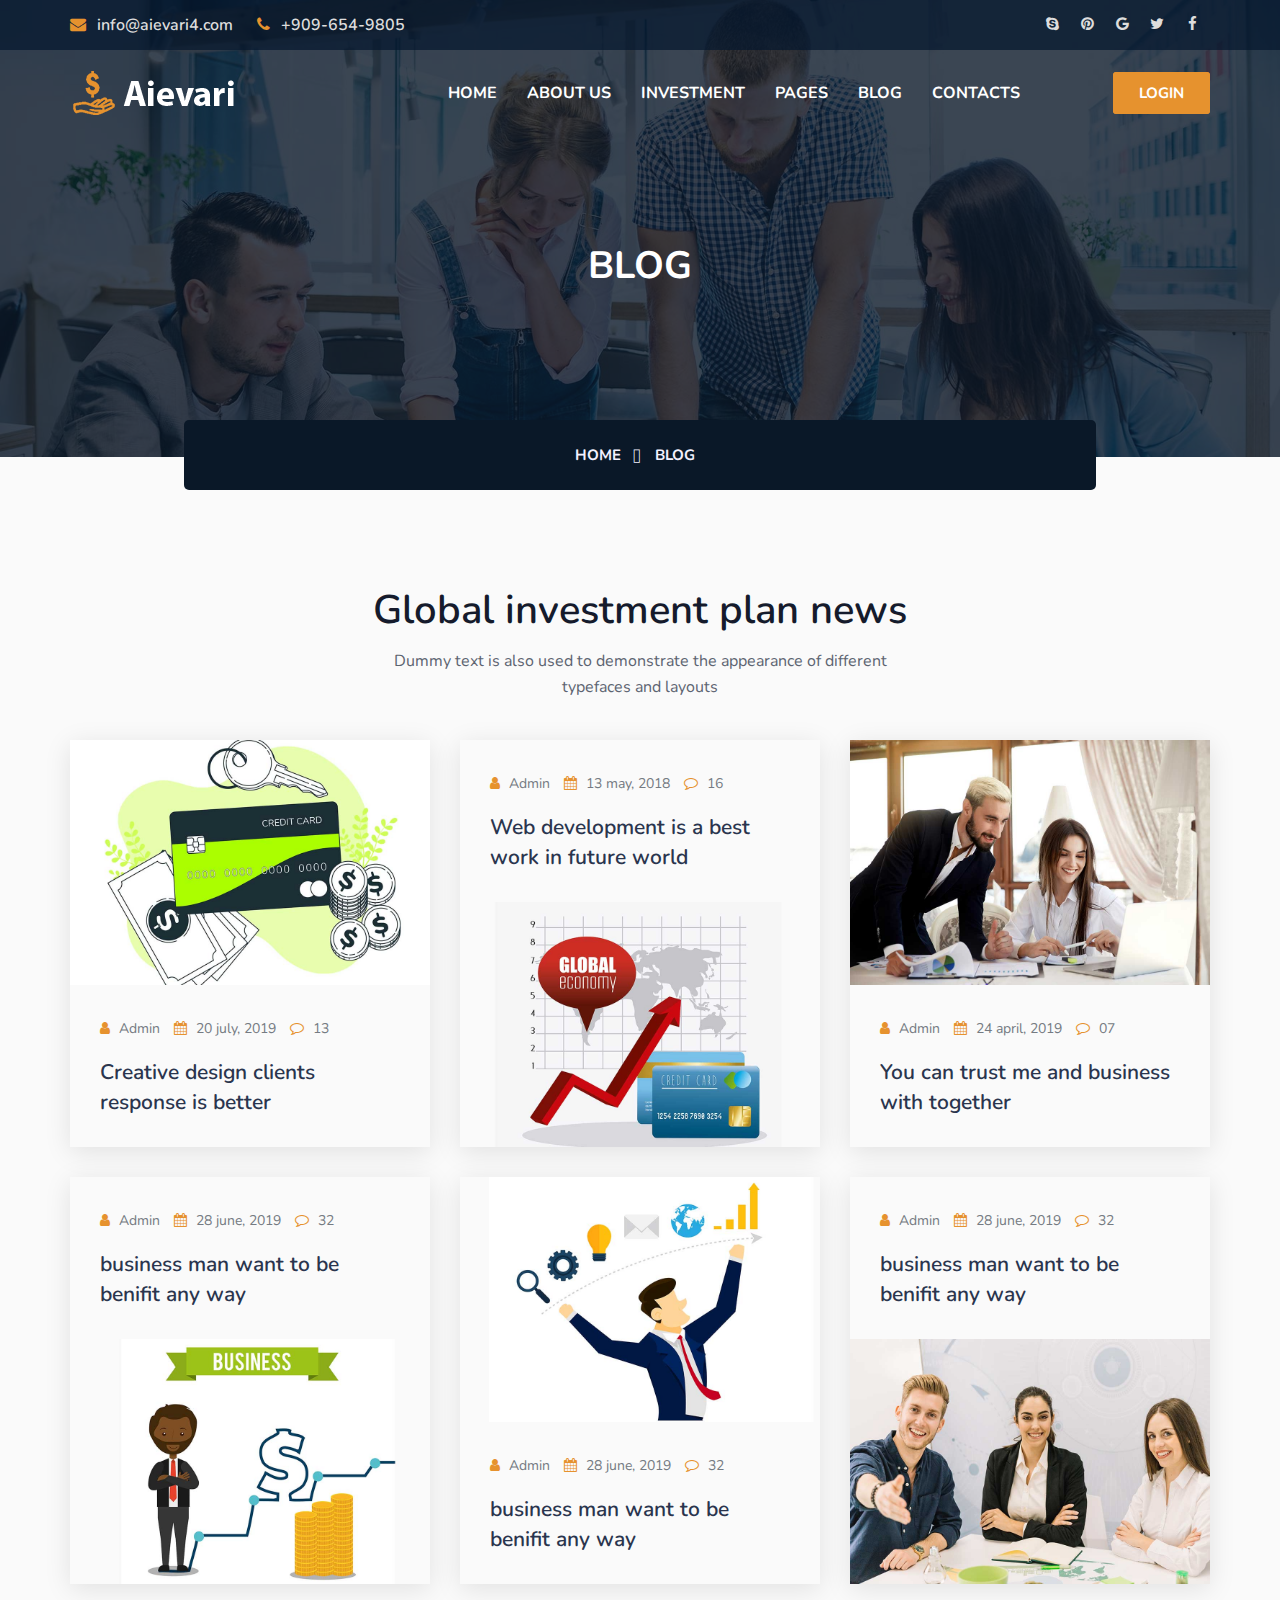
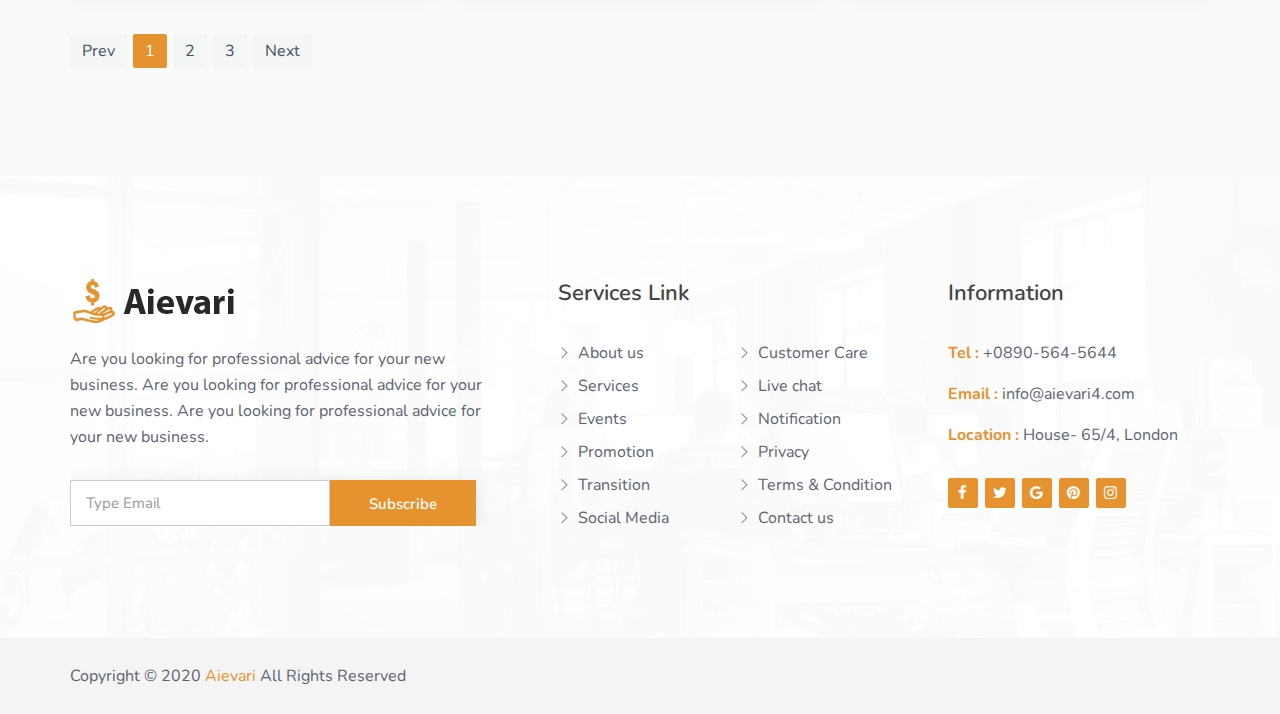
<file: blog.html>
<!doctype html>
<html class="no-js" lang="en">
	
<!-- Mirrored from rockstheme.com/rocks/aievari-live/blog.html by HTTrack Website Copier/3.x [XR&CO'2014], Tue, 03 Mar 2020 08:28:23 GMT -->
<head>
		<meta charset="utf-8">
		<meta http-equiv="x-ua-compatible" content="ie=edge">
		<title>Blog| Aievari</title>
		<meta name="description" content="">
		<meta name="viewport" content="width=device-width, initial-scale=1">

		<!-- favicon -->		
		<link rel="shortcut icon" type="image/x-icon" href="img/logo/favicon.ico">

		<!-- all css here -->

		<!-- bootstrap v3.3.6 css -->
		<link rel="stylesheet" href="css/bootstrap.min.css">
		<!-- owl.carousel css -->
		<link rel="stylesheet" href="css/owl.carousel.css">
		<link rel="stylesheet" href="css/owl.transitions.css">
       <!-- Animate css -->
        <link rel="stylesheet" href="css/animate.css">
        <!-- meanmenu css -->
        <link rel="stylesheet" href="css/meanmenu.min.css">
		<!-- font-awesome css -->
		<link rel="stylesheet" href="css/font-awesome.min.css">
		<link rel="stylesheet" href="css/themify-icons.css">
		<link rel="stylesheet" href="css/flaticon.css">
		<!-- magnific css -->
        <link rel="stylesheet" href="css/magnific.min.css">
		<!-- style css -->
		<link rel="stylesheet" href="style.css">
		<!-- responsive css -->
		<link rel="stylesheet" href="css/responsive.css">

		<!-- modernizr css -->
		<script src="js/vendor/modernizr-2.8.3.min.js"></script>
	</head>
		<body>

		<!--[if lt IE 8]>
			<p class="browserupgrade">You are using an <strong>outdated</strong> browser. Please <a href="http://browsehappy.com/">upgrade your browser</a> to improve your experience.</p>
		<![endif]-->

        <div id="preloader"></div>
        <header class="header-one">
            <!-- Start top bar -->
            <div class="topbar-area fix hidden-xs">
                <div class="container">
                    <div class="row">
                       <div class="col-md-6 col-sm-6">
                           <div class="topbar-left">
                                <ul>
                                    <li><a href="#"><i class="fa fa-envelope"></i> info@aievari4.com</a></li>
                                    <li><a href="#"><i class="fa fa-phone"></i> +909-654-9805</a></li>
                                </ul>
							</div>
                        </div>
                        <div class=" col-md-6 col-sm-6">
                            <div class="topbar-right">
                                <div class="top-social">
                                    <ul>
                                        <li><a href="#"><i class="fa fa-skype"></i></a></li>
                                        <li><a href="#"><i class="fa fa-pinterest"></i></a></li>
                                        <li><a href="#"><i class="fa fa-google"></i></a></li>
                                        <li><a href="#"><i class="fa fa-twitter"></i></a></li>
                                        <li><a href="#"><i class="fa fa-facebook"></i></a></li>
                                    </ul> 
                                </div>
                            </div>
                        </div>
                    </div>
                </div>
            </div>
            <!-- End top bar -->
            <!-- header-area start -->
            <div id="sticker" class="header-area hidden-xs">
                <div class="container">
                    <div class="row">
                        <div class="col-md-12 col-sm-12">
                            <div class="row">
                                <!-- logo start -->
                                <div class="col-md-3 col-sm-3">
                                    <div class="logo">
                                        <!-- Brand -->
                                        <a class="navbar-brand page-scroll white-logo" href="index-2.html">
                                            <img src="img/logo/logo3.png" alt="">
                                        </a>
                                        <a class="navbar-brand page-scroll black-logo" href="index-2.html">
                                            <img src="img/logo/logo.png" alt="">
                                        </a>
                                    </div>
                                    <!-- logo end -->
                                </div>
                                <div class="col-md-9 col-sm-9">
                                    <div class="header-right-link">
                                        <!-- search option end -->
                                        <a class="s-menu" href="login.html">Login</a>
                                    </div>
                                    <!-- mainmenu start -->
                                    <nav class="navbar navbar-default">
                                        <div class="collapse navbar-collapse" id="navbar-example">
                                            <div class="main-menu">
                                                <ul class="nav navbar-nav navbar-right">
                                                    <li><a class="pages" href="index-2.html">Home</a>
                                                        <ul class="sub-menu">
                                                            <li><a href="index-2.html">Home 01</a></li>
                                                            <li><a href="index-3.html">Home 02</a></li>
                                                        </ul>
                                                    </li>
                                                    <li><a href="about.html">About us</a></li>
                                                    <li><a href="investment.html">Investment</a></li>
                                                    <li><a class="pages" href="#">Pages</a>
                                                        <ul class="sub-menu">
                                                            <li><a href="team.html">team</a></li>
                                                            <li><a href="faq.html">FAQ</a></li>
                                                            <li><a href="review.html">Reviews</a></li>
                                                            <li><a href="login.html">Login</a></li>
                                                            <li><a href="signup.html">Register</a></li>
                                                        </ul>
                                                    </li>
                                                    <li><a class="pages" href="#">Blog</a>
                                                        <ul class="sub-menu">
                                                            <li><a href="blog.html">Blog grid</a></li>
                                                            <li><a href="blog-sidebar.html">Blog Sidebar</a></li>
                                                            <li><a href="blog-details.html">Blog Details</a></li>
                                                        </ul>
                                                    </li>
                                                    <li><a href="contact.html">contacts</a></li>
                                                </ul>
                                            </div>
                                        </div>
                                    </nav>
                                    <!-- mainmenu end -->
                                </div>
                            </div>
                        </div>
                    </div>
                </div>
            </div>
            <!-- header-area end -->
            <!-- mobile-menu-area start -->
            <div class="mobile-menu-area hidden-lg hidden-md hidden-sm">
                <div class="container">
                    <div class="row">
                        <div class="col-md-12">
                            <div class="mobile-menu">
                                <div class="logo">
                                    <a href="index-2.html"><img src="img/logo/logo.png" alt="" /></a>
                                </div>
                                <nav id="dropdown">
                                    <ul>
                                        <li><a class="pages" href="index-2.html">Home</a>
                                            <ul class="sub-menu">
                                                <li><a href="index-2.html">Home 01</a></li>
                                                <li><a href="index-3.html">Home 02</a></li>
                                            </ul>
                                        </li>
                                        <li><a href="about.html">About us</a></li>
                                        <li><a href="investment.html">Investment</a></li>
                                        <li><a class="pages" href="#">Pages</a>
                                            <ul class="sub-menu">
                                                <li><a href="team.html">team</a></li>
                                                <li><a href="faq.html">FAQ</a></li>
                                                <li><a href="review.html">Reviews</a></li>
                                                <li><a href="login.html">Login</a></li>
                                                <li><a href="signup.html">Register</a></li>
                                            </ul>
                                        </li>
                                        <li><a class="pages" href="#">Blog</a>
                                            <ul class="sub-menu">
                                                <li><a href="blog.html">Blog grid</a></li>
                                                <li><a href="blog-sidebar.html">Blog Sidebar</a></li>
                                                <li><a href="blog-details.html">Blog Details</a></li>
                                            </ul>
                                        </li>
                                        <li><a href="contact.html">contacts</a></li>
                                    </ul>
                                </nav>
                            </div>					
                        </div>
                    </div>
                </div>
            </div>
            <!-- mobile-menu-area end -->		
        </header>
        <!-- header end -->
        <!-- Start breadcumb Area -->
        <div class="page-area">
            <div class="breadcumb-overlay"></div>
            <div class="container">
                <div class="row">
                    <div class="col-md-12 col-sm-12 col-xs-12">
                        <div class="breadcrumb text-center">
                            <div class="section-headline white-headline">
                                <h3>Blog</h3>
                            </div>
                            <ul class="breadcrumb-bg">
                                <li class="home-bread">Home</li>
                                <li>Blog</li>
                            </ul>
                        </div>
                    </div>
                </div>
            </div>
        </div>
        <!-- End breadcumb Area -->
        <!-- Start Blog Area-->
        <div class="blog-area fix bg-color page-padding">
            <div class="container">
                <div class="row">
					<div class="col-md-12 col-sm-12 col-xs-12">
						<div class="section-headline text-center">
                            <h3>Global investment plan news</h3>
							<p>Dummy text is also used to demonstrate the appearance of different typefaces and layouts</p>
						</div>
					</div>
				</div>
                <div class="row">
                    <div class="blog-grid home-blog">
                        <!-- Start single blog -->
                        <div class="col-md-4 col-sm-6 col-xs-12">
                            <div class="single-blog">
                               <div class="blog-image">
									<a class="image-scale" href="#">
										<img src="img/blog/b1.jpg" alt="">
									</a>
								</div>
                                <div class="blog-content">
                                   <div class="blog-meta">
                                        <span class="admin-type">
                                            <i class="fa fa-user"></i>
                                            Admin
                                        </span>
                                        <span class="date-type">
                                            <i class="fa fa-calendar"></i>
                                            20 july, 2019
                                        </span>
                                        <span class="comments-type">
                                            <i class="fa fa-comment-o"></i>
                                            13
                                        </span>
                                    </div>
                                    <a href="#">
                                        <h4>Creative design clients response is better</h4>
                                    </a>
                                </div>
                            </div>
                        </div>
                        <!-- End single blog -->
                        <!-- Start single blog -->
                        <div class="col-md-4 col-sm-6 col-xs-12">
                            <div class="single-blog">
                                <div class="blog-content">
                                   <div class="blog-meta">
                                       <span class="admin-type">
                                            <i class="fa fa-user"></i>
                                            Admin
                                        </span>
                                        <span class="date-type">
                                           <i class="fa fa-calendar"></i>
                                            13 may, 2018
                                        </span>
                                        <span class="comments-type">
                                            <i class="fa fa-comment-o"></i>
                                            16
                                        </span>
                                    </div>
                                    <a href="#">
                                        <h4>Web development is a best work in future world</h4>
                                    </a>
                                </div>
                                <div class="blog-image">
									<a class="image-scale" href="#">
										<img src="img/blog/b2.jpg" alt="">
									</a>
								</div>
                            </div>
                        </div>
                        <div class="col-md-4 col-sm-6 col-xs-12">
                            <div class="single-blog">
                                <div class="blog-image">
									<a class="image-scale" href="#">
										<img src="img/blog/b3.jpg" alt="">
									</a>
								</div>
                                <div class="blog-content">
                                   <div class="blog-meta">
                                        <span class="admin-type">
                                            <i class="fa fa-user"></i>
                                            Admin
                                        </span>
                                        <span class="date-type">
                                           <i class="fa fa-calendar"></i>
                                            24 april, 2019
                                        </span>
                                        <span class="comments-type">
                                            <i class="fa fa-comment-o"></i>
                                            07
                                        </span>
                                    </div>
                                    <a href="#">
                                        <h4>You can trust me and business with together</h4>
                                    </a>
                                </div>
                            </div>
                        </div>
                        <!-- End single blog -->
                        <div class="col-md-4 col-sm-6 col-xs-12">
                            <div class="single-blog">
                                <div class="blog-content">
                                    <div class="blog-meta">
                                        <span class="admin-type">
                                            <i class="fa fa-user"></i>
                                            Admin
                                        </span>
                                        <span class="date-type">
                                           <i class="fa fa-calendar"></i>
                                            28 june, 2019
                                        </span>
                                        <span class="comments-type">
                                            <i class="fa fa-comment-o"></i>
                                            32
                                        </span>
                                    </div>
                                    <a href="#">
                                        <h4>business man want to be benifit any way</h4>
                                    </a>
                                </div>
                                <div class="blog-image">
									<a class="image-scale" href="#">
										<img src="img/blog/b4.jpg" alt="">
									</a>
								</div> 
                            </div>
                        </div>
                        <!-- End single blog -->
                        <div class="col-md-4 col-sm-6 col-xs-12">
                            <div class="single-blog">
                                <div class="blog-image">
									<a class="image-scale" href="#">
										<img src="img/blog/b5.jpg" alt="">
									</a>
								</div>
                                <div class="blog-content">
                                    <div class="blog-meta">
                                        <span class="admin-type">
                                            <i class="fa fa-user"></i>
                                            Admin
                                        </span>
                                        <span class="date-type">
                                           <i class="fa fa-calendar"></i>
                                            28 june, 2019
                                        </span>
                                        <span class="comments-type">
                                            <i class="fa fa-comment-o"></i>
                                            32
                                        </span>
                                    </div>
                                    <a href="#">
                                        <h4>business man want to be benifit any way</h4>
                                    </a>
                                </div> 
                            </div>
                        </div>
                        <!-- End single blog -->
                        <div class="col-md-4 col-sm-6 col-xs-12">
                            <div class="single-blog">
                                <div class="blog-content">
                                    <div class="blog-meta">
                                        <span class="admin-type">
                                            <i class="fa fa-user"></i>
                                            Admin
                                        </span>
                                        <span class="date-type">
                                           <i class="fa fa-calendar"></i>
                                            28 june, 2019
                                        </span>
                                        <span class="comments-type">
                                            <i class="fa fa-comment-o"></i>
                                            32
                                        </span>
                                    </div>
                                    <a href="#">
                                        <h4>business man want to be benifit any way</h4>
                                    </a>
                                </div>
                                <div class="blog-image">
									<a class="image-scale" href="#">
										<img src="img/blog/b6.jpg" alt="">
									</a>
								</div>
                            </div>
                        </div>
                        <!-- End single blog -->
                        <div class="col-md-12 col-sm-12 col-xs-12">
                            <div class="blog-pagination">
                                <ul class="pagination">
                                   <li><a href="#">Prev</a></li>
                                   <li class="active"><a href="#">1</a></li>
                                   <li><a href="#">2</a></li>
                                   <li><a href="#">3</a></li>
                                   <li><a href="#">Next</a></li>
                                </ul>
                            </div>	
                        </div>
                        <!-- End single blog -->
                    </div>
                </div>
                <!-- End row -->
            </div>
        </div>
        <!-- End Blog Area-->
        <!-- Start Footer Area -->
        <footer class="footer1">
            <div class="footer-area">
                <div class="container">
                    <div class="row">
                        <div class="col-md-5 col-sm-5 col-xs-12">
                            <div class="footer-content logo-footer">
                                <div class="footer-head">
                                    <div class="footer-logo">
                                    	<a class="footer-black-logo" href="#"><img src="img/logo/logo.png" alt=""></a>
                                    </div>
                                    <p>
                                        Are you looking for professional advice for your new business. Are you looking for professional advice for your new business. Are you looking for professional advice for your new business.
                                    </p>
                                    <div class="subs-feilds">
                                        <div class="suscribe-input">
                                            <input type="email" class="email form-control width-80" id="sus_email" placeholder="Type Email">
                                            <button type="submit" id="sus_submit" class="add-btn">Subscribe</button>
                                        </div>
                                    </div>
                                </div>
                            </div>
                        </div>
                        <!-- end single footer -->
                        <div class="col-md-4 col-sm-3 col-xs-12">
                            <div class="footer-content">
                                <div class="footer-head">
                                    <h4>Services Link</h4>
                                    <ul class="footer-list">
                                        <li><a href="#">About us</a></li>
                                        <li><a href="#">Services </a></li>
                                        <li><a href="#">Events</a></li>
                                        <li><a href="#">Promotion</a></li>
                                        <li><a href="#">Transition</a></li>
                                        <li><a href="#">Social Media</a></li>
                                    </ul>
                                    <ul class="footer-list hidden-sm">
										<li><a href="#">Customer Care</a></li>
                                        <li><a href="#">Live chat</a></li>
                                        <li><a href="#">Notification</a></li>
                                        <li><a href="#">Privacy</a></li>
                                        <li><a href="#">Terms & Condition</a></li>
                                        <li><a href="#">Contact us </a></li>
									</ul>
                                </div>
                            </div>
                        </div>
                        <!-- end single footer -->
                        <div class="col-md-3 col-sm-4 col-xs-12">
                            <div class="footer-content last-content">
                                <div class="footer-head">
                                    <h4>Information</h4> 
                                    <div class="footer-contacts">
										<p><span>Tel :</span> +0890-564-5644</p>
										<p><span>Email :</span> info@aievari4.com</p>
										<p><span>Location :</span> House- 65/4, London</p>
									</div> 
                                    <div class="footer-icons">
                                        <ul>
                                            <li>
                                                <a href="#">
                                                    <i class="fa fa-facebook"></i>
                                                </a>
                                            </li>
                                            <li>
                                                <a href="#">
                                                    <i class="fa fa-twitter"></i>
                                                </a>
                                            </li>
                                            <li>
                                                <a href="#">
                                                    <i class="fa fa-google"></i>
                                                </a>
                                            </li>
                                            <li>
                                                <a href="#">
                                                    <i class="fa fa-pinterest"></i>
                                                </a>
                                            </li>
                                            <li>
                                                <a href="#">
                                                    <i class="fa fa-instagram"></i>
                                                </a>
                                            </li>
                                        </ul>
                                    </div>
                                </div>
                            </div>
                        </div>
                    </div>
                </div>
            </div>
            <div class="footer-area-bottom">
                <div class="container">
                    <div class="row">
                        <div class="col-md-6 col-sm-6 col-xs-12">
                            <div class="copyright">
                                <p>
                                    Copyright © 2020
                                    <a href="#">Aievari</a> All Rights Reserved
                                </p>
                            </div>
                        </div>
                    </div>
                </div>
            </div>
        </footer>
        <!-- End Footer area -->
		
		<!-- all js here -->

		<!-- jquery latest version -->
		<script src="js/vendor/jquery-1.12.4.min.js"></script>
		<!-- bootstrap js -->
		<script src="js/bootstrap.min.js"></script>
		<!-- owl.carousel js -->
		<script src="js/owl.carousel.min.js"></script>
		  <!-- stellar js -->
        <script src="js/jquery.stellar.min.js"></script>
		<!-- magnific js -->
        <script src="js/magnific.min.js"></script>
        <!-- wow js -->
        <script src="js/wow.min.js"></script>
        <!-- meanmenu js -->
        <script src="js/jquery.meanmenu.js"></script>
		<!-- Form validator js -->
		<script src="js/form-validator.min.js"></script>
		<!-- plugins js -->
		<script src="js/plugins.js"></script>
		<!-- main js -->
		<script src="js/main.js"></script>
	</body>

<!-- Mirrored from rockstheme.com/rocks/aievari-live/blog.html by HTTrack Website Copier/3.x [XR&CO'2014], Tue, 03 Mar 2020 08:28:23 GMT -->
</html>
</file>
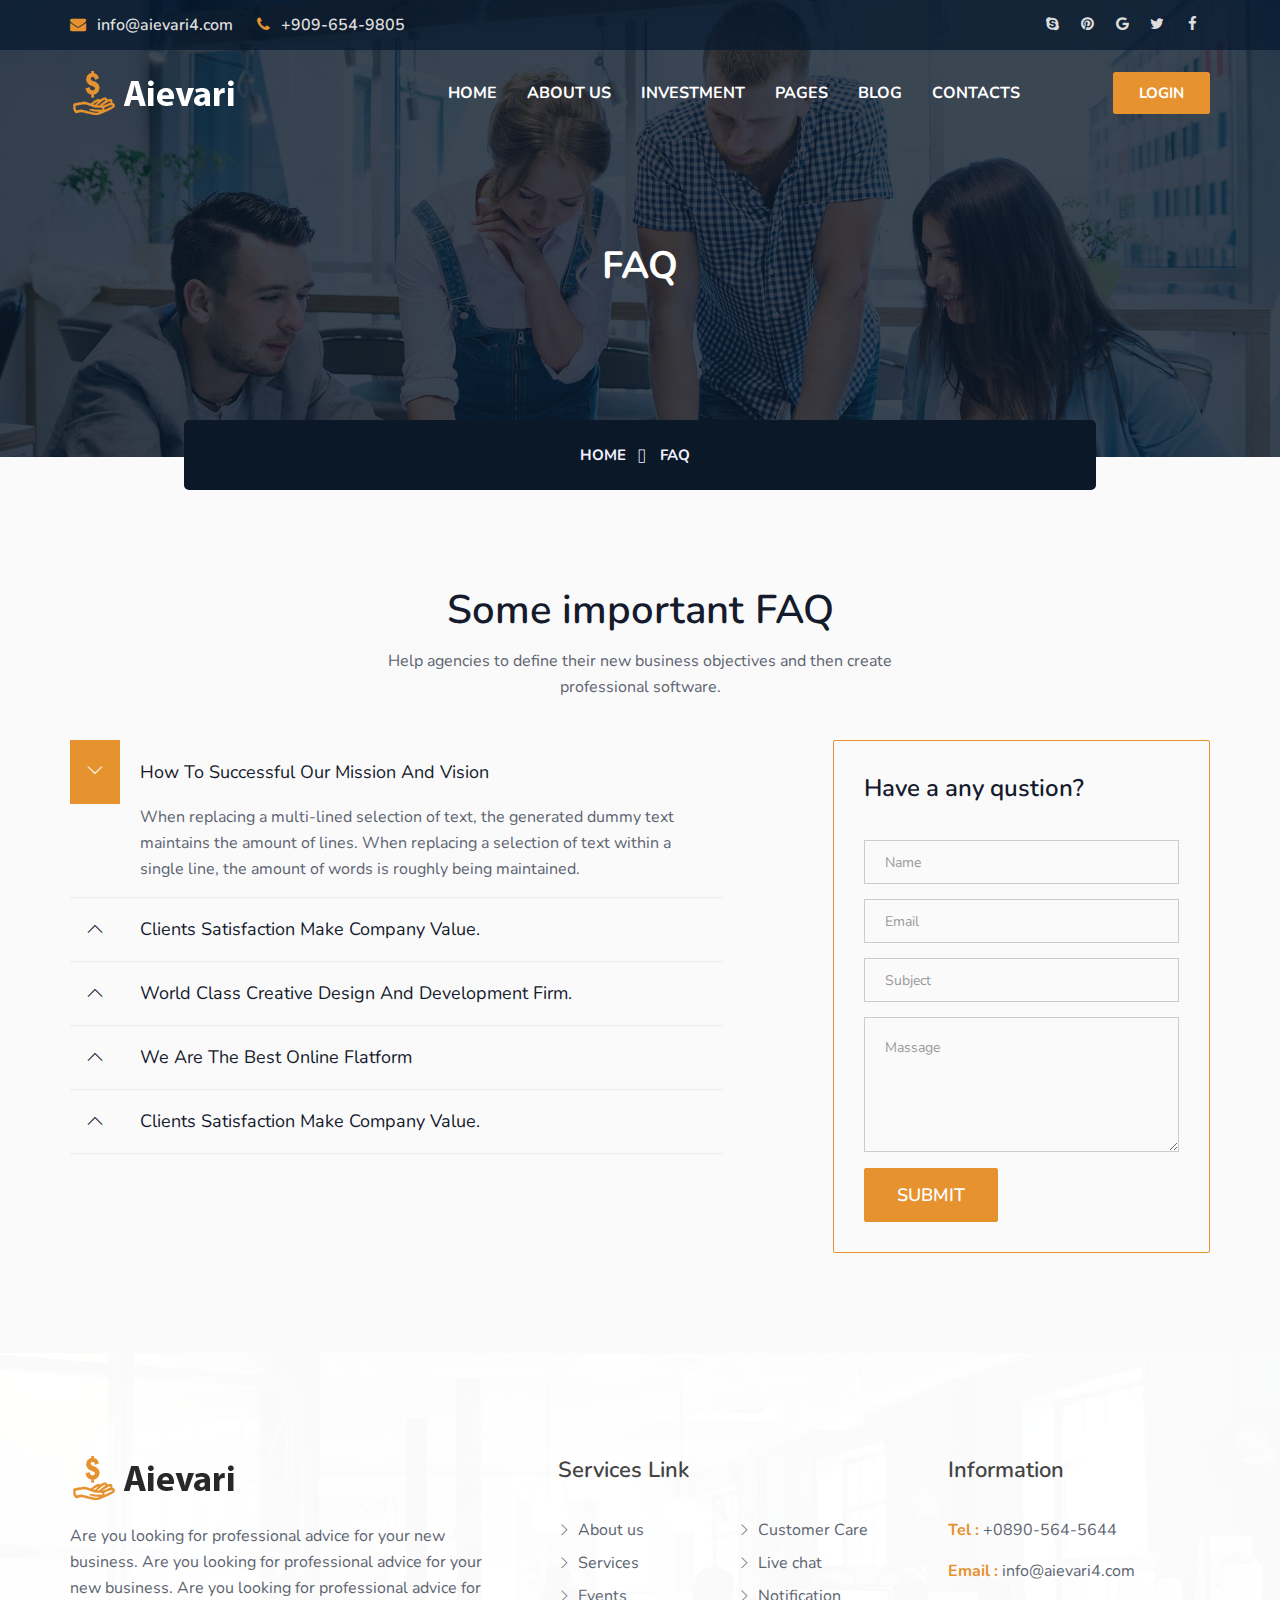
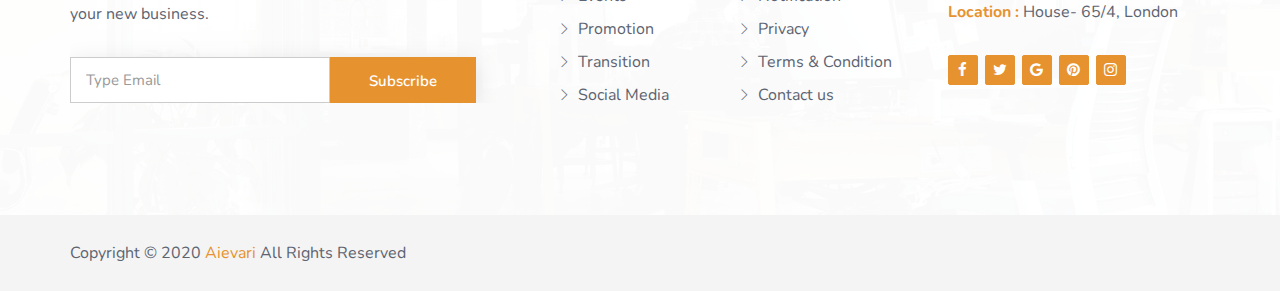
<file: faq.html>
<!doctype html>
<html class="no-js" lang="en">
	
<!-- Mirrored from rockstheme.com/rocks/aievari-live/faq.html by HTTrack Website Copier/3.x [XR&CO'2014], Tue, 03 Mar 2020 08:28:19 GMT -->
<head>
		<meta charset="utf-8">
		<meta http-equiv="x-ua-compatible" content="ie=edge">
		<title>FAQ| Aievari</title>
		<meta name="description" content="">
		<meta name="viewport" content="width=device-width, initial-scale=1">

		<!-- favicon -->		
		<link rel="shortcut icon" type="image/x-icon" href="img/logo/favicon.ico">

		<!-- all css here -->

		<!-- bootstrap v3.3.6 css -->
		<link rel="stylesheet" href="css/bootstrap.min.css">
		<!-- owl.carousel css -->
		<link rel="stylesheet" href="css/owl.carousel.css">
		<link rel="stylesheet" href="css/owl.transitions.css">
       <!-- Animate css -->
        <link rel="stylesheet" href="css/animate.css">
        <!-- meanmenu css -->
        <link rel="stylesheet" href="css/meanmenu.min.css">
		<!-- font-awesome css -->
		<link rel="stylesheet" href="css/font-awesome.min.css">
		<link rel="stylesheet" href="css/themify-icons.css">
		<link rel="stylesheet" href="css/flaticon.css">
		<!-- magnific css -->
        <link rel="stylesheet" href="css/magnific.min.css">
		<!-- style css -->
		<link rel="stylesheet" href="style.css">
		<!-- responsive css -->
		<link rel="stylesheet" href="css/responsive.css">

		<!-- modernizr css -->
		<script src="js/vendor/modernizr-2.8.3.min.js"></script>
	</head>
		<body>

		<!--[if lt IE 8]>
			<p class="browserupgrade">You are using an <strong>outdated</strong> browser. Please <a href="http://browsehappy.com/">upgrade your browser</a> to improve your experience.</p>
		<![endif]-->

        <div id="preloader"></div>
        <header class="header-one">
            <!-- Start top bar -->
            <div class="topbar-area fix hidden-xs">
                <div class="container">
                    <div class="row">
                       <div class="col-md-6 col-sm-6">
                           <div class="topbar-left">
                                <ul>
                                    <li><a href="#"><i class="fa fa-envelope"></i> info@aievari4.com</a></li>
                                    <li><a href="#"><i class="fa fa-phone"></i> +909-654-9805</a></li>
                                </ul>
							</div>
                        </div>
                        <div class=" col-md-6 col-sm-6">
                            <div class="topbar-right">
                                <div class="top-social">
                                    <ul>
                                        <li><a href="#"><i class="fa fa-skype"></i></a></li>
                                        <li><a href="#"><i class="fa fa-pinterest"></i></a></li>
                                        <li><a href="#"><i class="fa fa-google"></i></a></li>
                                        <li><a href="#"><i class="fa fa-twitter"></i></a></li>
                                        <li><a href="#"><i class="fa fa-facebook"></i></a></li>
                                    </ul> 
                                </div>
                            </div>
                        </div>
                    </div>
                </div>
            </div>
            <!-- End top bar -->
            <!-- header-area start -->
            <div id="sticker" class="header-area hidden-xs">
                <div class="container">
                    <div class="row">
                        <div class="col-md-12 col-sm-12">
                            <div class="row">
                                <!-- logo start -->
                                <div class="col-md-3 col-sm-3">
                                    <div class="logo">
                                        <!-- Brand -->
                                        <a class="navbar-brand page-scroll white-logo" href="index-2.html">
                                            <img src="img/logo/logo3.png" alt="">
                                        </a>
                                        <a class="navbar-brand page-scroll black-logo" href="index-2.html">
                                            <img src="img/logo/logo.png" alt="">
                                        </a>
                                    </div>
                                    <!-- logo end -->
                                </div>
                                <div class="col-md-9 col-sm-9">
                                    <div class="header-right-link">
                                        <!-- search option end -->
                                        <a class="s-menu" href="login.html">Login</a>
                                    </div>
                                    <!-- mainmenu start -->
                                    <nav class="navbar navbar-default">
                                        <div class="collapse navbar-collapse" id="navbar-example">
                                            <div class="main-menu">
                                                <ul class="nav navbar-nav navbar-right">
                                                    <li><a class="pages" href="index-2.html">Home</a>
                                                        <ul class="sub-menu">
                                                            <li><a href="index-2.html">Home 01</a></li>
                                                            <li><a href="index-3.html">Home 02</a></li>
                                                        </ul>
                                                    </li>
                                                    <li><a href="about.html">About us</a></li>
                                                    <li><a href="investment.html">Investment</a></li>
                                                    <li><a class="pages" href="#">Pages</a>
                                                        <ul class="sub-menu">
                                                            <li><a href="team.html">team</a></li>
                                                            <li><a href="faq.html">FAQ</a></li>
                                                            <li><a href="review.html">Reviews</a></li>
                                                            <li><a href="login.html">Login</a></li>
                                                            <li><a href="signup.html">Register</a></li>
                                                        </ul>
                                                    </li>
                                                    <li><a class="pages" href="#">Blog</a>
                                                        <ul class="sub-menu">
                                                            <li><a href="blog.html">Blog grid</a></li>
                                                            <li><a href="blog-sidebar.html">Blog Sidebar</a></li>
                                                            <li><a href="blog-details.html">Blog Details</a></li>
                                                        </ul>
                                                    </li>
                                                    <li><a href="contact.html">contacts</a></li>
                                                </ul>
                                            </div>
                                        </div>
                                    </nav>
                                    <!-- mainmenu end -->
                                </div>
                            </div>
                        </div>
                    </div>
                </div>
            </div>
            <!-- header-area end -->
            <!-- mobile-menu-area start -->
            <div class="mobile-menu-area hidden-lg hidden-md hidden-sm">
                <div class="container">
                    <div class="row">
                        <div class="col-md-12">
                            <div class="mobile-menu">
                                <div class="logo">
                                    <a href="index-2.html"><img src="img/logo/logo.png" alt="" /></a>
                                </div>
                                <nav id="dropdown">
                                    <ul>
                                        <li><a class="pages" href="index-2.html">Home</a>
                                            <ul class="sub-menu">
                                                <li><a href="index-2.html">Home 01</a></li>
                                                <li><a href="index-3.html">Home 02</a></li>
                                            </ul>
                                        </li>
                                        <li><a href="about.html">About us</a></li>
                                        <li><a href="investment.html">Investment</a></li>
                                        <li><a class="pages" href="#">Pages</a>
                                            <ul class="sub-menu">
                                                <li><a href="team.html">team</a></li>
                                                <li><a href="faq.html">FAQ</a></li>
                                                <li><a href="review.html">Reviews</a></li>
                                                <li><a href="login.html">Login</a></li>
                                                <li><a href="signup.html">Register</a></li>
                                            </ul>
                                        </li>
                                        <li><a class="pages" href="#">Blog</a>
                                            <ul class="sub-menu">
                                                <li><a href="blog.html">Blog grid</a></li>
                                                <li><a href="blog-sidebar.html">Blog Sidebar</a></li>
                                                <li><a href="blog-details.html">Blog Details</a></li>
                                            </ul>
                                        </li>
                                        <li><a href="contact.html">contacts</a></li>
                                    </ul>
                                </nav>
                            </div>					
                        </div>
                    </div>
                </div>
            </div>
            <!-- mobile-menu-area end -->		
        </header>
        <!-- header end -->
        <!-- Start breadcumb Area -->
        <div class="page-area">
            <div class="breadcumb-overlay"></div>
            <div class="container">
                <div class="row">
                    <div class="col-md-12 col-sm-12 col-xs-12">
                        <div class="breadcrumb text-center">
                            <div class="section-headline white-headline">
                                <h3>FAQ</h3>
                            </div>
                            <ul class="breadcrumb-bg">
                                <li class="home-bread">Home</li>
                                <li>FAQ</li>
                            </ul>
                        </div>
                    </div>
                </div>
            </div>
        </div>
        <!-- End breadcumb Area -->
         <!-- Start FAQ area -->
        <div class="faq-area bg-color page-padding">
            <div class="container">
               <div class="row">
					<div class="col-md-12 col-sm-12 col-xs-12">
						<div class="section-headline text-center">
                            <h3>Some important FAQ</h3>
                            <p>Help agencies to define their new business objectives and then create professional software.</p>
						</div>
					</div>
				</div>
                <div class="row">
                    <!-- Start Column Start -->
                    <div class="col-md-7 col-sm-6 col-xs-12">
                        <div class="company-faq">
                            <div class="faq-full">
								<div class="faq-details">
									<div class="panel-group" id="accordion">
										<!-- Panel Default -->
										<div class="panel panel-default">
											<div class="panel-heading">
												<h4 class="check-title">
													<a data-toggle="collapse" class="active" data-parent="#accordion" href="#check1">
														<span class="acc-icons"></span>How to successful our mission and vision
													</a>
												</h4>
											</div>
											<div id="check1" class="panel-collapse collapse in">
												<div class="panel-body">
													<p>
														When replacing a multi-lined selection of text, the generated dummy text maintains the amount of lines. When replacing a selection of text within a single line, the amount of words is roughly being maintained. 
													</p>		
												</div>
											</div>
										</div>
										<!-- End Panel Default -->
										<!-- Panel Default -->
										<div class="panel panel-default">
											<div class="panel-heading">
												<h4 class="check-title">
													<a data-toggle="collapse" data-parent="#accordion" href="#check2">
														<span class="acc-icons"></span>Clients satisfaction make company Value.
													</a>
												</h4>
											</div>
											<div id="check2" class="panel-collapse collapse">
												<div class="panel-body">
													<p>
														When replacing a multi-lined selection of text, the generated dummy text maintains the amount of lines. When replacing a selection of text within a single line, the amount of words is roughly being maintained. 
													</p>										
												</div>
											</div>
										</div>
										<!-- End Panel Default -->
										<!-- Panel Default -->
										<div class="panel panel-default">
											<div class="panel-heading">
												<h4 class="check-title">
													<a data-toggle="collapse" data-parent="#accordion" href="#check3">
														<span class="acc-icons"></span>World class creative design and development firm. 
													</a>
												</h4>
											</div>
											<div id="check3" class="panel-collapse collapse ">
												<div class="panel-body">
													<p>
														When replacing a multi-lined selection of text, the generated dummy text maintains the amount of lines. When replacing a selection of text within a single line, the amount of words is roughly being maintained. 
													</p>	
												</div>
											</div>
										</div>
										<!-- End Panel Default -->	
										<!-- Panel Default -->
										<div class="panel panel-default">
											<div class="panel-heading">
												<h4 class="check-title">
													<a data-toggle="collapse" data-parent="#accordion" href="#check4">
														<span class="acc-icons"></span>We are the best online flatform 
													</a>
												</h4>
											</div>
											<div id="check4" class="panel-collapse collapse ">
												<div class="panel-body">
													<p>
														When replacing a multi-lined selection of text, the generated dummy text maintains the amount of lines. When replacing a selection of text within a single line, the amount of words is roughly being maintained. 
													</p>	
												</div>
											</div>
										</div>
										<!-- End Panel Default -->
										<!-- Panel Default -->
										<div class="panel panel-default">
											<div class="panel-heading">
												<h4 class="check-title">
													<a data-toggle="collapse" data-parent="#accordion" href="#check5">
														<span class="acc-icons"></span>Clients satisfaction make company Value.
													</a>
												</h4>
											</div>
											<div id="check5" class="panel-collapse collapse">
												<div class="panel-body">
													<p>
														When replacing a multi-lined selection of text, the generated dummy text maintains the amount of lines. When replacing a selection of text within a single line, the amount of words is roughly being maintained. 
													</p>										
												</div>
											</div>
										</div>
										<!-- End Panel Default -->										
									</div>
								</div>
								<!-- End FAQ -->
							</div>
                        </div>
                    </div>
                    <!-- End Column -->
                    <div class="col-md-5 col-sm-6 col-xs-12">
                        <div class="faq-content">
                        	<h4>Have a any qustion?</h4>
							<div class="faq-quote">
								<div class="row">
									<form id="contactForm" method="POST" action="http://rockstheme.com/rocks/aievari-live/contact.php" class="contact-form">
										<div class="col-md-12 col-sm-12 col-xs-12">
											<input type="text" id="name" class="form-control" placeholder="Name" required data-error="Please enter your name">
											<div class="help-block with-errors"></div>
											<input type="email" class="email form-control" id="email" placeholder="Email" required data-error="Please enter your email">
											<div class="help-block with-errors"></div>
											<input type="text" id="msg_subject" class="form-control" placeholder="Subject" required="" data-error="Please enter your message subject">
											<div class="help-block with-errors"></div>
										</div>
										<div class="col-md-12 col-sm-12 col-xs-12">
											<textarea id="message" rows="7" placeholder="Massage" class="form-control" required data-error="Write your message"></textarea>
											<div class="help-block with-errors"></div>
											<button type="submit" id="submit" class="quote-btn">Submit</button>
											<div id="msgSubmit" class="h3 text-center hidden"></div> 
											<div class="clearfix"></div>
										</div>   
									</form>
								</div>
							</div>
                        </div>
                    </div>
                    <!-- End Column -->
                </div>
            </div>
        </div>
        <!-- End FAQ area -->
        <!-- Start Footer Area -->
        <footer class="footer1">
            <div class="footer-area">
                <div class="container">
                    <div class="row">
                        <div class="col-md-5 col-sm-5 col-xs-12">
                            <div class="footer-content logo-footer">
                                <div class="footer-head">
                                    <div class="footer-logo">
                                    	<a class="footer-black-logo" href="#"><img src="img/logo/logo.png" alt=""></a>
                                    </div>
                                    <p>
                                        Are you looking for professional advice for your new business. Are you looking for professional advice for your new business. Are you looking for professional advice for your new business.
                                    </p>
                                    <div class="subs-feilds">
                                        <div class="suscribe-input">
                                            <input type="email" class="email form-control width-80" id="sus_email" placeholder="Type Email">
                                            <button type="submit" id="sus_submit" class="add-btn">Subscribe</button>
                                        </div>
                                    </div>
                                </div>
                            </div>
                        </div>
                        <!-- end single footer -->
                        <div class="col-md-4 col-sm-3 col-xs-12">
                            <div class="footer-content">
                                <div class="footer-head">
                                    <h4>Services Link</h4>
                                    <ul class="footer-list">
                                        <li><a href="#">About us</a></li>
                                        <li><a href="#">Services </a></li>
                                        <li><a href="#">Events</a></li>
                                        <li><a href="#">Promotion</a></li>
                                        <li><a href="#">Transition</a></li>
                                        <li><a href="#">Social Media</a></li>
                                    </ul>
                                    <ul class="footer-list hidden-sm">
										<li><a href="#">Customer Care</a></li>
                                        <li><a href="#">Live chat</a></li>
                                        <li><a href="#">Notification</a></li>
                                        <li><a href="#">Privacy</a></li>
                                        <li><a href="#">Terms & Condition</a></li>
                                        <li><a href="#">Contact us </a></li>
									</ul>
                                </div>
                            </div>
                        </div>
                        <!-- end single footer -->
                        <div class="col-md-3 col-sm-4 col-xs-12">
                            <div class="footer-content last-content">
                                <div class="footer-head">
                                    <h4>Information</h4> 
                                    <div class="footer-contacts">
										<p><span>Tel :</span> +0890-564-5644</p>
										<p><span>Email :</span> info@aievari4.com</p>
										<p><span>Location :</span> House- 65/4, London</p>
									</div> 
                                    <div class="footer-icons">
                                        <ul>
                                            <li>
                                                <a href="#">
                                                    <i class="fa fa-facebook"></i>
                                                </a>
                                            </li>
                                            <li>
                                                <a href="#">
                                                    <i class="fa fa-twitter"></i>
                                                </a>
                                            </li>
                                            <li>
                                                <a href="#">
                                                    <i class="fa fa-google"></i>
                                                </a>
                                            </li>
                                            <li>
                                                <a href="#">
                                                    <i class="fa fa-pinterest"></i>
                                                </a>
                                            </li>
                                            <li>
                                                <a href="#">
                                                    <i class="fa fa-instagram"></i>
                                                </a>
                                            </li>
                                        </ul>
                                    </div>
                                </div>
                            </div>
                        </div>
                    </div>
                </div>
            </div>
            <div class="footer-area-bottom">
                <div class="container">
                    <div class="row">
                        <div class="col-md-6 col-sm-6 col-xs-12">
                            <div class="copyright">
                                <p>
                                    Copyright © 2020
                                    <a href="#">Aievari</a> All Rights Reserved
                                </p>
                            </div>
                        </div>
                    </div>
                </div>
            </div>
        </footer>
        <!-- End Footer area -->
		
		<!-- all js here -->

		<!-- jquery latest version -->
		<script src="js/vendor/jquery-1.12.4.min.js"></script>
		<!-- bootstrap js -->
		<script src="js/bootstrap.min.js"></script>
		<!-- owl.carousel js -->
		<script src="js/owl.carousel.min.js"></script>
		  <!-- stellar js -->
        <script src="js/jquery.stellar.min.js"></script>
		<!-- magnific js -->
        <script src="js/magnific.min.js"></script>
        <!-- wow js -->
        <script src="js/wow.min.js"></script>
        <!-- meanmenu js -->
        <script src="js/jquery.meanmenu.js"></script>
		<!-- Form validator js -->
		<script src="js/form-validator.min.js"></script>
		<!-- plugins js -->
		<script src="js/plugins.js"></script>
		<!-- main js -->
		<script src="js/main.js"></script>
	</body>

<!-- Mirrored from rockstheme.com/rocks/aievari-live/faq.html by HTTrack Website Copier/3.x [XR&CO'2014], Tue, 03 Mar 2020 08:28:19 GMT -->
</html>
</file>
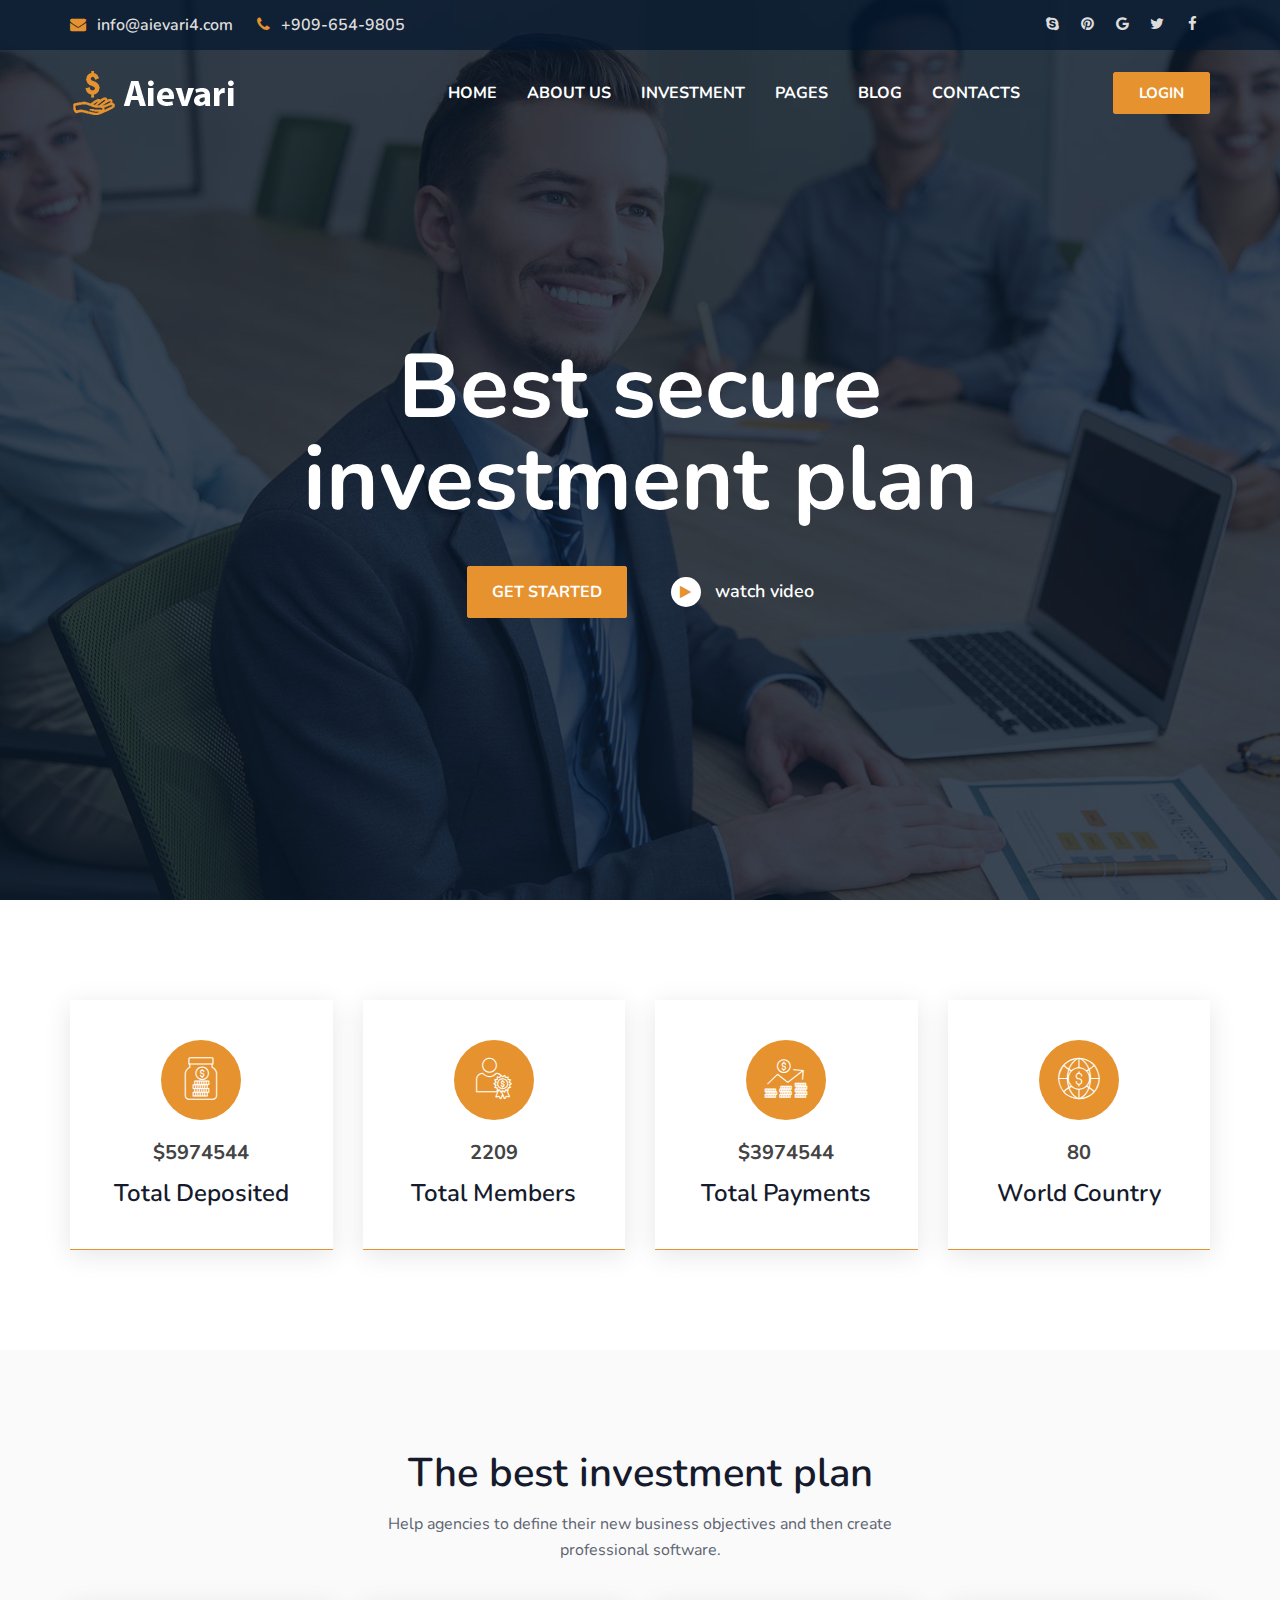
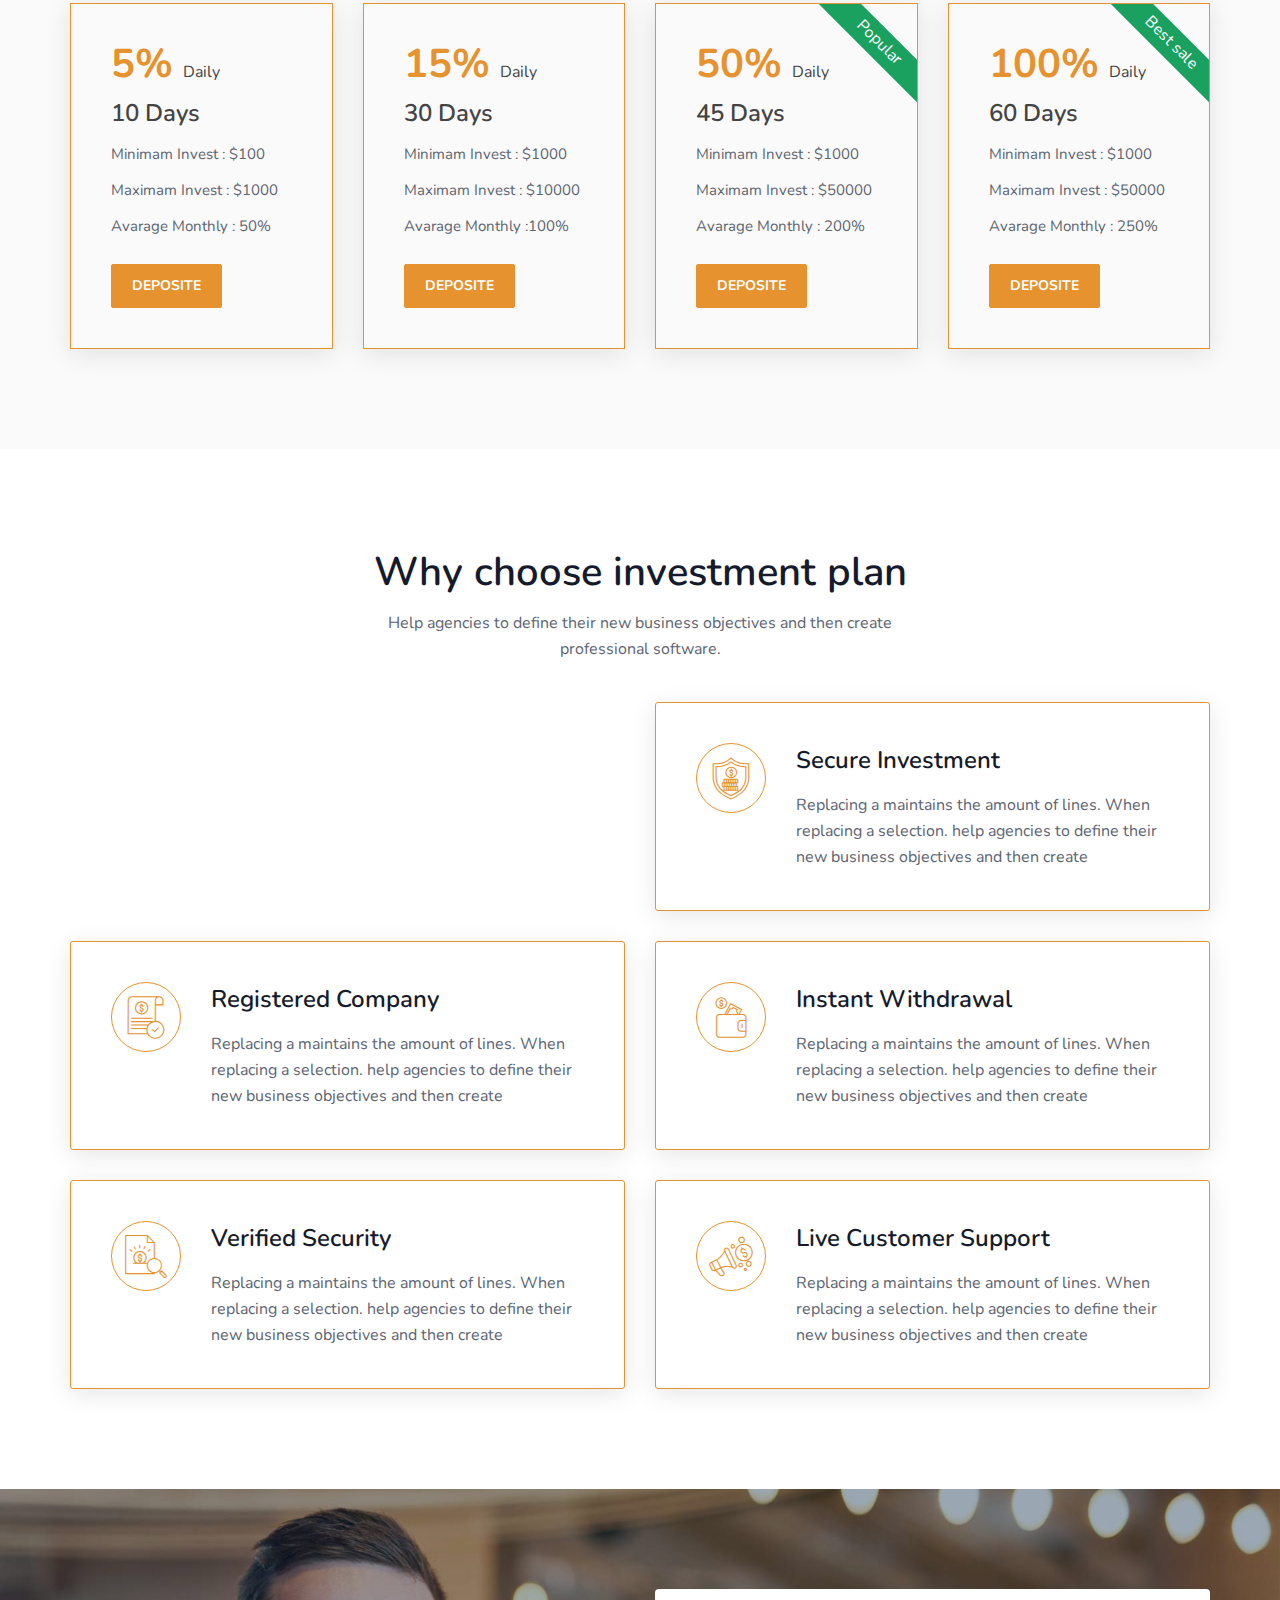
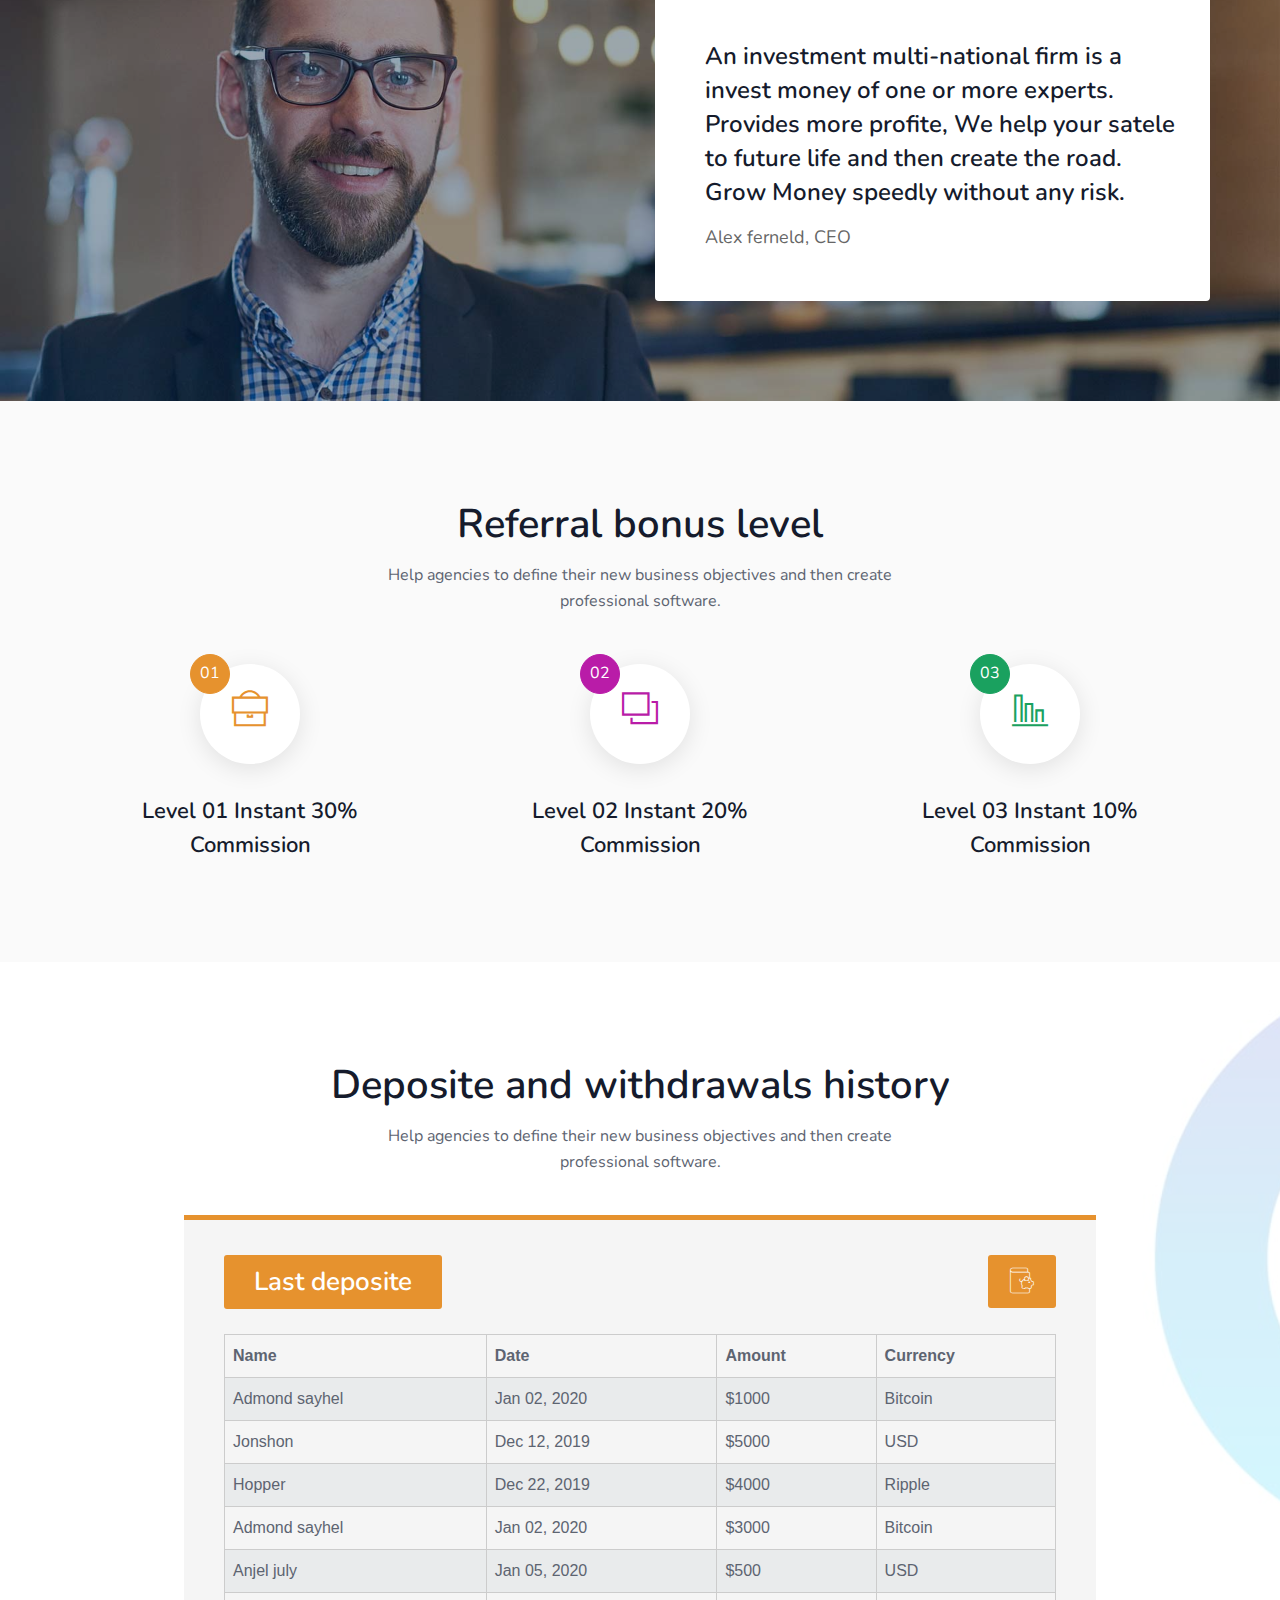
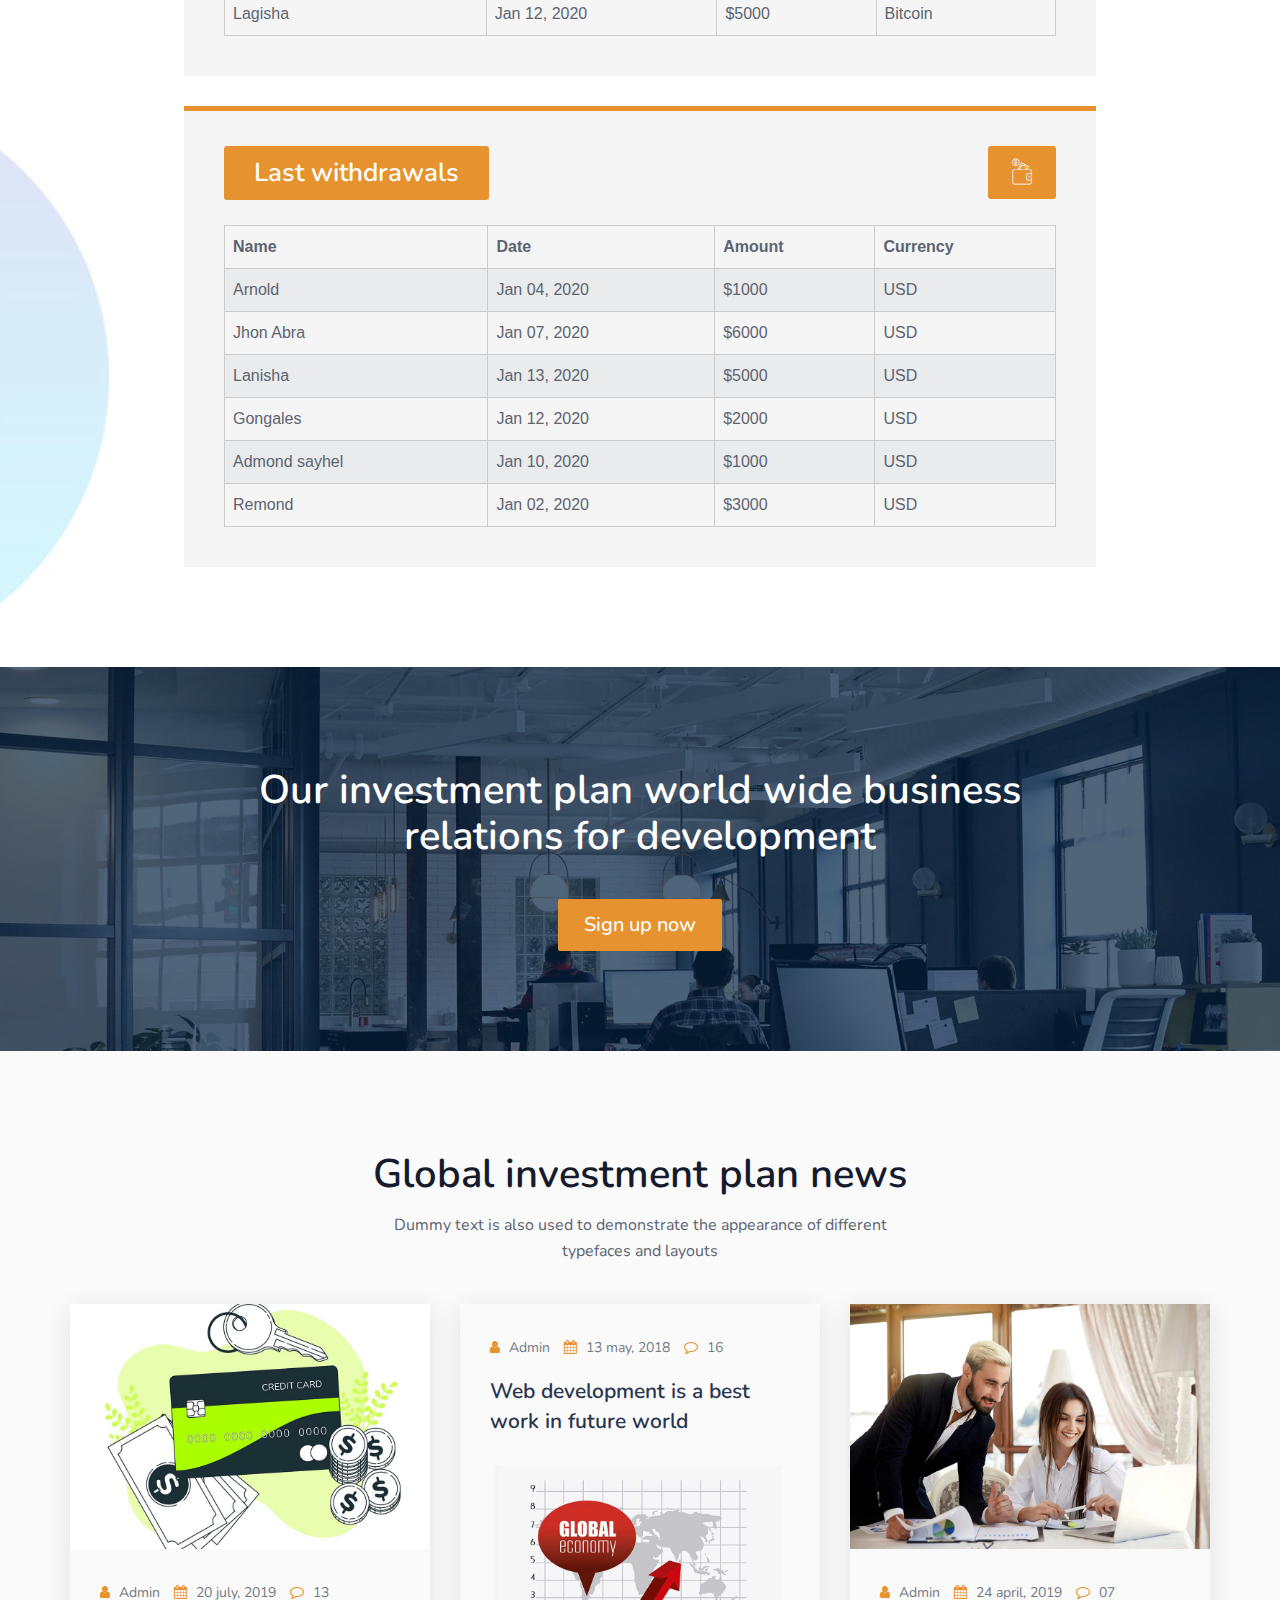
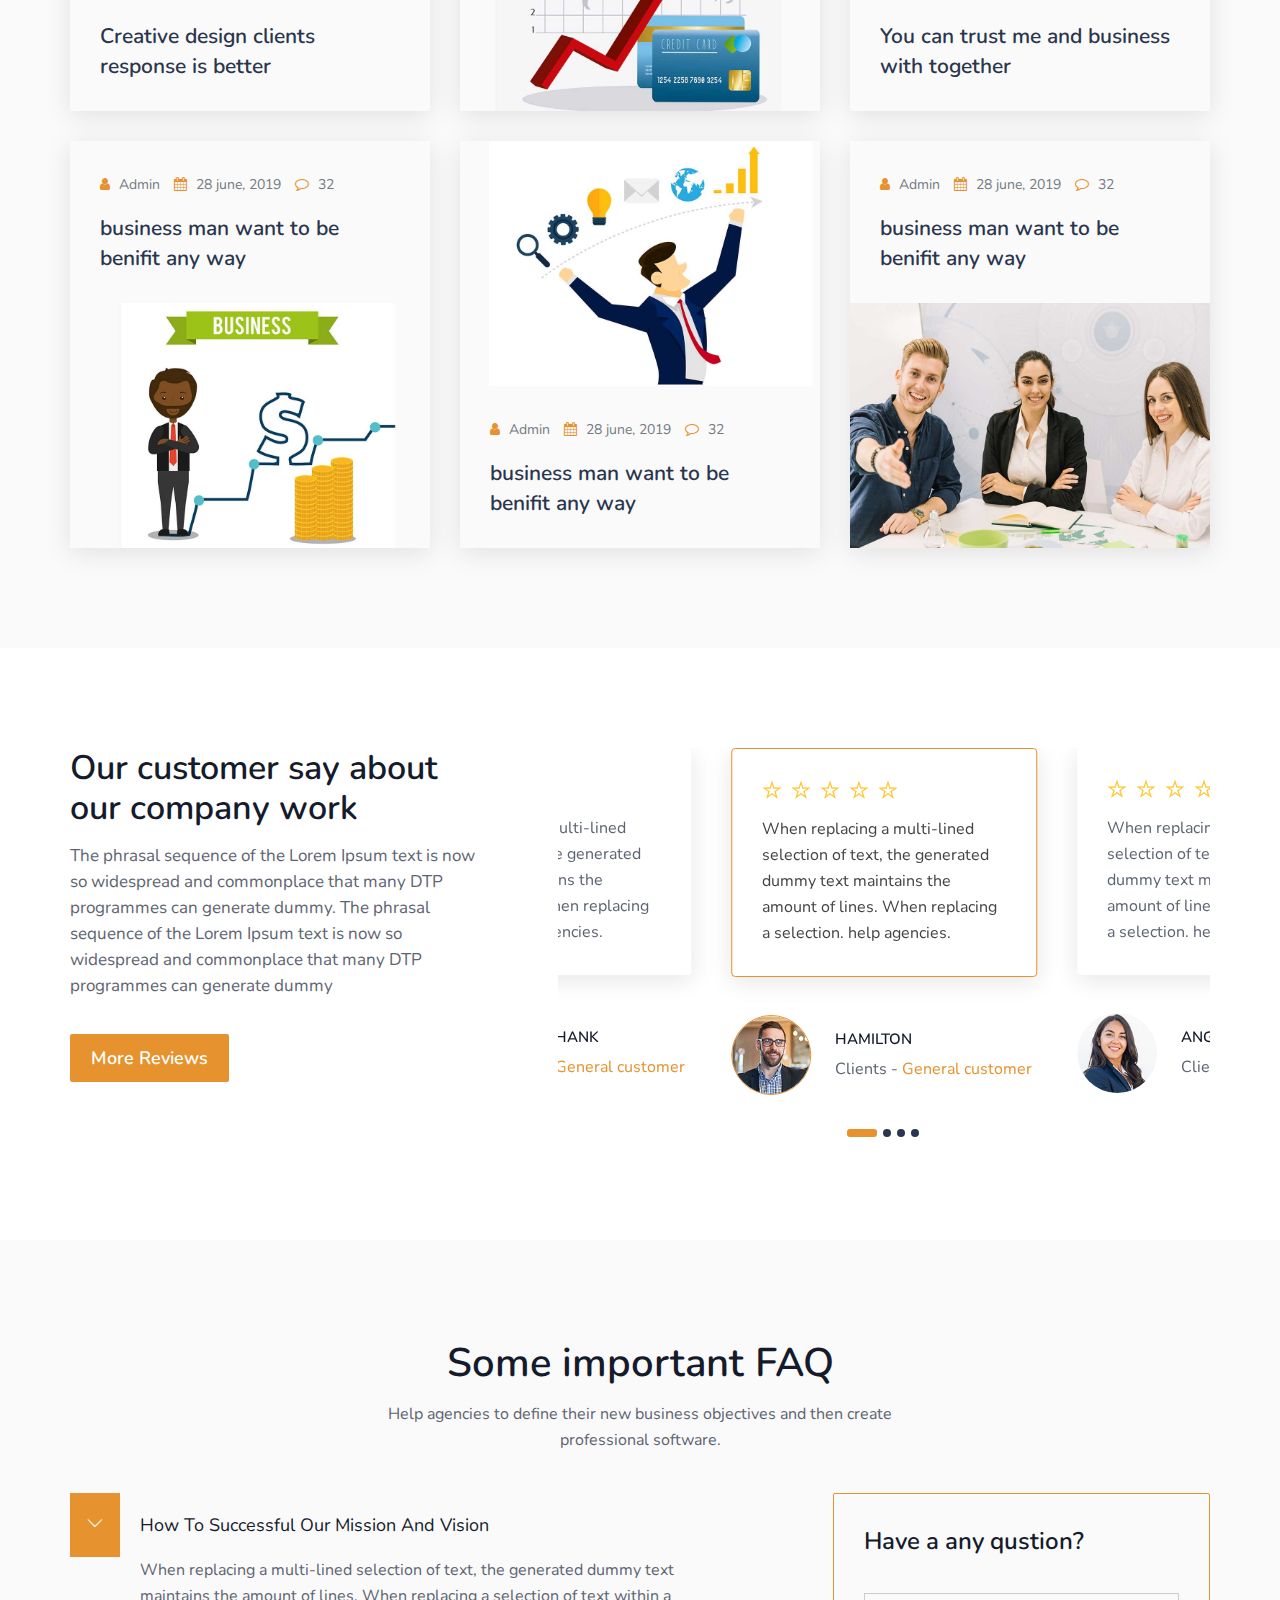
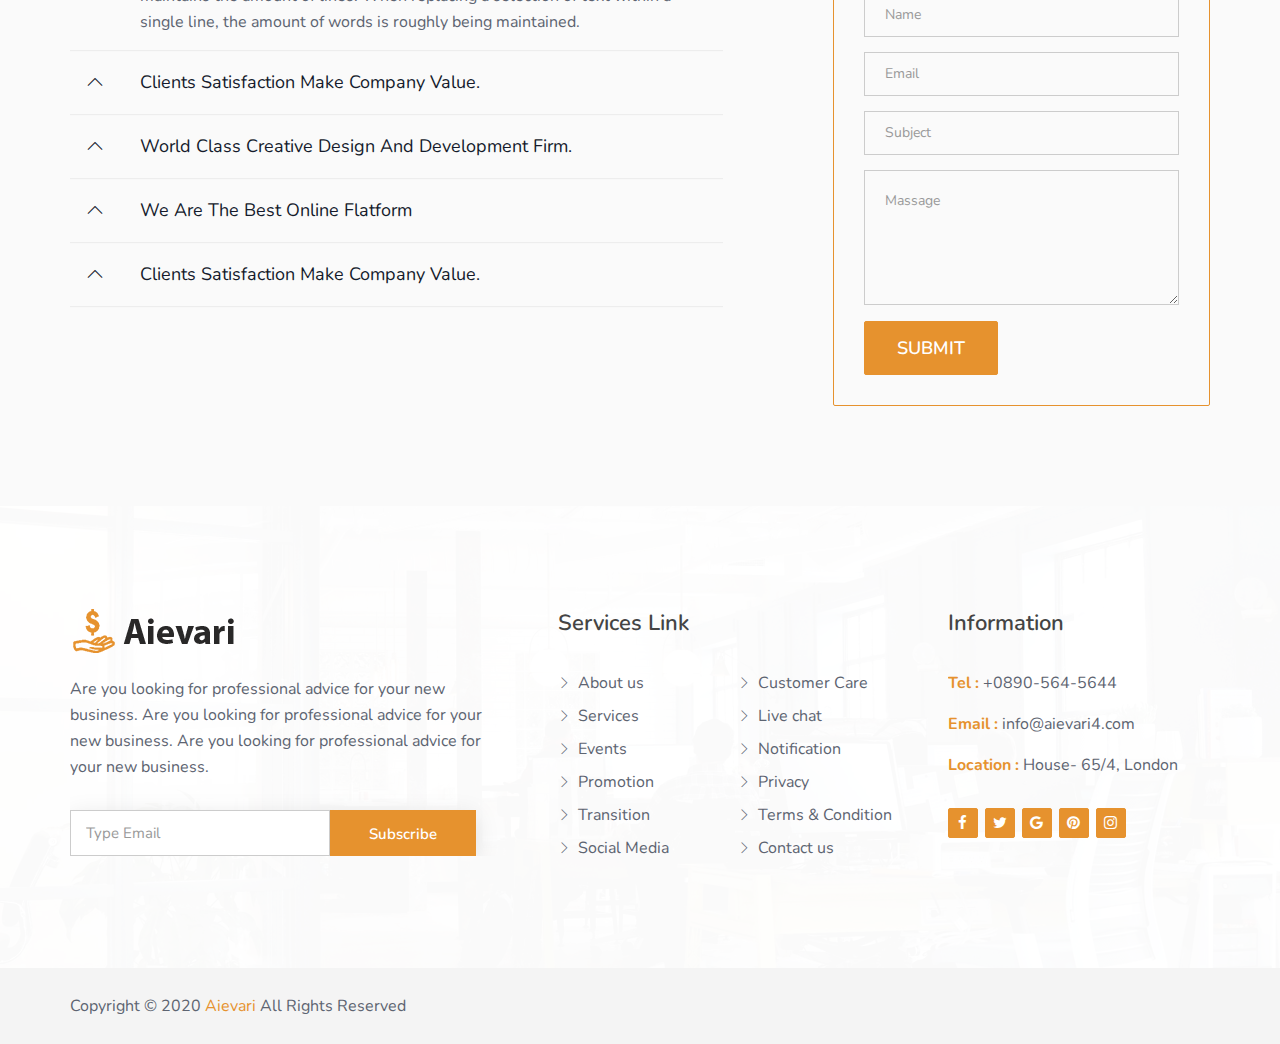
<file: index-2.html>
<!doctype html>
<html class="no-js" lang="en">
	
<!-- Mirrored from rockstheme.com/rocks/aievari-live/index.html by HTTrack Website Copier/3.x [XR&CO'2014], Tue, 03 Mar 2020 08:27:42 GMT -->
<head>
		<meta charset="utf-8">
		<meta http-equiv="x-ua-compatible" content="ie=edge">
		<title>Home-1 | Aievari</title>
		<meta name="description" content="">
		<meta name="viewport" content="width=device-width, initial-scale=1">

		<!-- favicon -->		
		<link rel="shortcut icon" type="image/x-icon" href="img/logo/favicon.ico">

		<!-- all css here -->

		<!-- bootstrap v3.3.6 css -->
		<link rel="stylesheet" href="css/bootstrap.min.css">
		<!-- owl.carousel css -->
		<link rel="stylesheet" href="css/owl.carousel.css">
		<link rel="stylesheet" href="css/owl.transitions.css">
       <!-- Animate css -->
        <link rel="stylesheet" href="css/animate.css">
        <!-- meanmenu css -->
        <link rel="stylesheet" href="css/meanmenu.min.css">
		<!-- font-awesome css -->
		<link rel="stylesheet" href="css/font-awesome.min.css">
		<link rel="stylesheet" href="css/themify-icons.css">
		<link rel="stylesheet" href="css/flaticon.css">
		<!-- magnific css -->
        <link rel="stylesheet" href="css/magnific.min.css">
		<!-- style css -->
		<link rel="stylesheet" href="style.css">
		<!-- responsive css -->
		<link rel="stylesheet" href="css/responsive.css">

		<!-- modernizr css -->
		<script src="js/vendor/modernizr-2.8.3.min.js"></script>
	</head>
		<body>

		<!--[if lt IE 8]>
			<p class="browserupgrade">You are using an <strong>outdated</strong> browser. Please <a href="http://browsehappy.com/">upgrade your browser</a> to improve your experience.</p>
		<![endif]-->

        <div id="preloader"></div>
        <header class="header-one">
            <!-- Start top bar -->
            <div class="topbar-area fix hidden-xs">
                <div class="container">
                    <div class="row">
                       <div class="col-md-6 col-sm-6">
                           <div class="topbar-left">
                                <ul>
                                    <li><a href="#"><i class="fa fa-envelope"></i> info@aievari4.com</a></li>
                                    <li><a href="#"><i class="fa fa-phone"></i> +909-654-9805</a></li>
                                </ul>
							</div>
                        </div>
                        <div class=" col-md-6 col-sm-6">
                            <div class="topbar-right">
                                <div class="top-social">
                                    <ul>
                                        <li><a href="#"><i class="fa fa-skype"></i></a></li>
                                        <li><a href="#"><i class="fa fa-pinterest"></i></a></li>
                                        <li><a href="#"><i class="fa fa-google"></i></a></li>
                                        <li><a href="#"><i class="fa fa-twitter"></i></a></li>
                                        <li><a href="#"><i class="fa fa-facebook"></i></a></li>
                                    </ul> 
                                </div>
                            </div>
                        </div>
                    </div>
                </div>
            </div>
            <!-- End top bar -->
            <!-- header-area start -->
            <div id="sticker" class="header-area hidden-xs">
                <div class="container">
                    <div class="row">
                        <div class="col-md-12 col-sm-12">
                            <div class="row">
                                <!-- logo start -->
                                <div class="col-md-3 col-sm-3">
                                    <div class="logo">
                                        <!-- Brand -->
                                        <a class="navbar-brand page-scroll white-logo" href="index-2.html">
                                            <img src="img/logo/logo3.png" alt="">
                                        </a>
                                        <a class="navbar-brand page-scroll black-logo" href="index-2.html">
                                            <img src="img/logo/logo.png" alt="">
                                        </a>
                                    </div>
                                    <!-- logo end -->
                                </div>
                                <div class="col-md-9 col-sm-9">
                                    <div class="header-right-link">
                                        <!-- search option end -->
                                        <a class="s-menu" href="login.html">Login</a>
                                    </div>
                                    <!-- mainmenu start -->
                                    <nav class="navbar navbar-default">
                                        <div class="collapse navbar-collapse" id="navbar-example">
                                            <div class="main-menu">
                                                <ul class="nav navbar-nav navbar-right">
                                                    <li><a class="pages" href="index-2.html">Home</a>
                                                        <ul class="sub-menu">
                                                            <li><a href="index-2.html">Home 01</a></li>
                                                            <li><a href="index-3.html">Home 02</a></li>
                                                        </ul>
                                                    </li>
                                                    <li><a href="about.html">About us</a></li>
                                                    <li><a href="investment.html">Investment</a></li>
                                                    <li><a class="pages" href="#">Pages</a>
                                                        <ul class="sub-menu">
                                                            <li><a href="team.html">team</a></li>
                                                            <li><a href="faq.html">FAQ</a></li>
                                                            <li><a href="review.html">Reviews</a></li>
                                                            <li><a href="login.html">Login</a></li>
                                                            <li><a href="signup.html">Register</a></li>
                                                        </ul>
                                                    </li>
                                                    <li><a class="pages" href="#">Blog</a>
                                                        <ul class="sub-menu">
                                                            <li><a href="blog.html">Blog grid</a></li>
                                                            <li><a href="blog-sidebar.html">Blog Sidebar</a></li>
                                                            <li><a href="blog-details.html">Blog Details</a></li>
                                                        </ul>
                                                    </li>
                                                    <li><a href="contact.html">contacts</a></li>
                                                </ul>
                                            </div>
                                        </div>
                                    </nav>
                                    <!-- mainmenu end -->
                                </div>
                            </div>
                        </div>
                    </div>
                </div>
            </div>
            <!-- header-area end -->
            <!-- mobile-menu-area start -->
            <div class="mobile-menu-area hidden-lg hidden-md hidden-sm">
                <div class="container">
                    <div class="row">
                        <div class="col-md-12">
                            <div class="mobile-menu">
                                <div class="logo">
                                    <a href="index-2.html"><img src="img/logo/logo.png" alt="" /></a>
                                </div>
                                <nav id="dropdown">
                                    <ul>
                                        <li><a class="pages" href="index-2.html">Home</a>
                                            <ul class="sub-menu">
                                                <li><a href="index-2.html">Home 01</a></li>
                                                <li><a href="index-3.html">Home 02</a></li>
                                            </ul>
                                        </li>
                                        <li><a href="about.html">About us</a></li>
                                        <li><a href="investment.html">Investment</a></li>
                                        <li><a class="pages" href="#">Pages</a>
                                            <ul class="sub-menu">
                                                <li><a href="team.html">team</a></li>
                                                <li><a href="faq.html">FAQ</a></li>
                                                <li><a href="review.html">Reviews</a></li>
                                                <li><a href="login.html">Login</a></li>
                                                <li><a href="signup.html">Register</a></li>
                                            </ul>
                                        </li>
                                        <li><a class="pages" href="#">Blog</a>
                                            <ul class="sub-menu">
                                                <li><a href="blog.html">Blog grid</a></li>
                                                <li><a href="blog-sidebar.html">Blog Sidebar</a></li>
                                                <li><a href="blog-details.html">Blog Details</a></li>
                                            </ul>
                                        </li>
                                        <li><a href="contact.html">contacts</a></li>
                                    </ul>
                                </nav>
                            </div>					
                        </div>
                    </div>
                </div>
            </div>
            <!-- mobile-menu-area end -->		
        </header>
        <!-- header end -->
        <!-- Start Intro Area -->
		<div class="slide-area fix" data-stellar-background-ratio="0.6">
            <div class="display-table">
                <div class="display-table-cell">
					<div class="container">
						<div class="row">
                            <div class="col-md-12 col-sm-12 col-xs-12">
                                <!-- Start Slider content -->
                                <div class="slide-content text-center">
                                    <h2 class="title2">Best secure investment plan</h2>
                                    <div class="layer-1-3">
                                        <a href="#" class="ready-btn left-btn" >Get started</a>
                                        <div class="video-content">
                                            <a href="https://www.youtube.com/watch?v=O33uuBh6nXA" class="video-play vid-zone">
                                                <i class="fa fa-play"></i>
                                                <span>watch video</span>
                                            </a>
                                        </div>
                                    </div>
                                </div>
                                <!-- End Slider content -->
						    </div>
						</div>
					</div>
				</div>
            </div>
		</div>
		<!-- End Intro Area -->
        <!-- Start Count area -->
        <div class="counter-area fix area-padding-2">
            <div class="container">
                <!-- Start counter Area -->
                 <div class="row">
                    <div class="fun-content">
                        <div class="col-md-3 col-sm-6 col-xs-12">
                            <!-- fun_text  -->
                            <div class="fun_text">
                                <span class="counter-icon"><i class="flaticon-035-savings"></i></span>
                                <span class="counter">$5974544</span>
                                <h4>Total Deposited</h4>
                            </div>
                        </div>
                        <div class="col-md-3 col-sm-6 col-xs-12">
                            <!-- fun_text  -->
                            <div class="fun_text">
                               <span class="counter-icon"><i class="flaticon-034-reward"></i></span>
                                <span class="counter">2209</span>
                                <h4>Total Members</h4>
                            </div>
                        </div>
                        <div class="col-md-3 col-sm-6 col-xs-12">
                            <!-- fun_text  -->
                            <div class="fun_text">
                               <span class="counter-icon"><i class="flaticon-016-graph"></i></span>
                                <span class="counter">$3974544</span>
                                <h4>Total Payments</h4>
                            </div>
                        </div>
                        <div class="col-md-3 col-sm-6 col-xs-12">
                            <!-- fun_text  -->
                            <div class="fun_text">
                              <span class="counter-icon"><i class="flaticon-043-world"></i></span>
                                <span class="counter">80</span>
                                <h4>World Country</h4>
                            </div>
                        </div>
                    </div>
                </div>
            </div>
        </div>
        <!-- End Count area -->
        <!-- Start Invest area -->
        <div class="invest-area bg-color area-padding-2">
            <div class="container">
                <div class="row">
					<div class="col-md-12 col-sm-12 col-xs-12">
						<div class="section-headline text-center">
                            <h3>The best investment plan</h3>
                            <p>Help agencies to define their new business objectives and then create professional software.</p>
						</div>
					</div>
				</div>
                <div class="row">
                    <div class="pricing-content">
                        <div class="col-md-3 col-sm-6 col-xs-12">
                            <div class="pri_table_list">
                                <div class="top-price-inner">
                                   <div class="rates">
                                        <span class="prices">5%</span><span class="users">Daily</span>
                                    </div>
                                    <span class="per-day">10 days</span>
                                </div>
                                <ol class="pricing-text">
                                    <li class="check">Minimam Invest : $100</li>
                                    <li class="check">Maximam Invest : $1000</li>
                                    <li class="check">Avarage Monthly : 50% </li>
                                </ol>
                                <div class="price-btn blue">
                                    <a class="blue" href="#">Deposite</a>
                                </div>
                            </div>
                        </div>
                        <div class="col-md-3 col-sm-6 col-xs-12">
                            <div class="pri_table_list">
                                <div class="top-price-inner">
                                   <div class="rates">
                                        <span class="prices">15%</span><span class="users">Daily</span>
                                    </div>
                                    <span class="per-day">30 days</span>
                                </div>
                                <ol class="pricing-text">
                                    <li class="check">Minimam Invest : $1000</li>
                                    <li class="check">Maximam Invest : $10000</li>
                                    <li class="check">Avarage Monthly :100% </li>
                                </ol>
                                <div class="price-btn blue">
                                    <a class="blue" href="#">Deposite</a>
                                </div>
                            </div>
                        </div>
                        <div class="col-md-3 col-sm-6 col-xs-12">
                            <div class="pri_table_list">
                                <div class="top-price-inner">
                                   <span class="base">Popular</span>
                                   <div class="rates">
                                        <span class="prices">50%</span><span class="users">Daily</span>
                                    </div>
                                    <span class="per-day">45 days</span>
                                </div>
                                <ol class="pricing-text">
                                    <li class="check">Minimam Invest : $1000</li>
                                    <li class="check">Maximam Invest : $50000</li>
                                    <li class="check">Avarage Monthly : 200% </li>
                                </ol>
                                <div class="price-btn blue">
                                    <a class="blue" href="#">Deposite</a>
                                </div>
                            </div>
                        </div>
                        <div class="col-md-3 col-sm-6 col-xs-12">
                            <div class="pri_table_list">
                                <span class="base">Best sale</span>
                                <div class="top-price-inner">
                                   <div class="rates">
                                        <span class="prices">100%</span><span class="users">Daily</span>
                                    </div>
                                    <span class="per-day">60 days</span>
                                </div>
                                <ol class="pricing-text">
                                    <li class="check">Minimam Invest : $1000</li>
                                    <li class="check">Maximam Invest : $50000</li>
                                    <li class="check">Avarage Monthly : 250% </li>
                                </ol>
                                <div class="price-btn blue">
                                    <a class="blue" href="#">Deposite</a>
                                </div>
                            </div>
                        </div>
                    </div>
                </div>
            </div>
        </div>
        <!-- End Invest area -->
        <!-- Start Support-service Area -->
        <div class="support-service-area fix area-padding-2">
            <div class="container">
                <div class="row">
					<div class="col-md-12 col-sm-12 col-xs-12">
						<div class="section-headline text-center">
                            <h3>Why choose investment plan</h3>
                            <p>Help agencies to define their new business objectives and then create professional software.</p>
						</div>
					</div>
				</div>
                <div class="row">
                    <div class="support-all">
                        <!-- Start About -->
                        <div class="col-md-6 col-sm-6 col-xs-12">
                            <div class="support-services wow ">
                                <a class="support-images" href="#"><i class="flaticon-023-management"></i></a>
                                <div class="support-content">
                                    <h4>Expert management</h4>
                                    <p>Replacing a  maintains the amount of lines. When replacing a selection. help agencies to define their new business objectives and then create</p>
                                </div>
                            </div>
                        </div>
                        <!-- Start About -->
                        <div class="col-md-6 col-sm-6 col-xs-12">
                            <div class="support-services ">
                                <a class="support-images" href="#"><i class="flaticon-036-security"></i></a>
                                <div class="support-content">
                                    <h4>Secure investment</h4>
                                    <p>Replacing a  maintains the amount of lines. When replacing a selection. help agencies to define their new business objectives and then create</p>
                                </div>
                            </div>
                        </div>
                        <!-- Start services -->
                        <div class="col-md-6 col-sm-6 col-xs-12">
                            <div class="support-services ">
                                <a class="support-images" href="#"><i class="flaticon-003-approve"></i></a>
                                <div class="support-content">
                                    <h4>Registered company</h4>
                                    <p>Replacing a  maintains the amount of lines. When replacing a selection. help agencies to define their new business objectives and then create</p>
                                </div>
                            </div>
                        </div>
                        <!-- Start services -->
                        <div class="col-md-6 col-sm-6 col-xs-12">
                            <div class="support-services">
                                <a class="support-images" href="#"><i class="flaticon-042-wallet"></i></a>
                                <div class="support-content">
                                    <h4>Instant withdrawal</h4>
                                    <p>Replacing a  maintains the amount of lines. When replacing a selection. help agencies to define their new business objectives and then create</p>
                                </div>
                            </div>
                        </div>
                        <!-- Start services -->
                        <div class="col-md-6 col-sm-6 col-xs-12">
                            <div class="support-services ">
                                <a class="support-images" href="#"><i class="flaticon-032-report"></i></a>
                                <div class="support-content">
                                    <h4>Verified security</h4>
                                    <p>Replacing a  maintains the amount of lines. When replacing a selection. help agencies to define their new business objectives and then create</p>
                                </div>
                            </div>
                        </div>
                        <!-- Start services -->
                        <div class="col-md-6 col-sm-6 col-xs-12">
                            <div class="support-services">
                                <a class="support-images" href="#"><i class="flaticon-024-megaphone"></i></a>
                                <div class="support-content">
                                    <h4>Live customer support</h4>
                                    <p>Replacing a  maintains the amount of lines. When replacing a selection. help agencies to define their new business objectives and then create</p>
                                </div>
                            </div>
                        </div>
                    </div>
                </div>
            </div>
        </div>
        <!-- End Support-service Area -->
        <!-- Start Self-area -->
        <div class="self-area area-padding">
            <div class="container">
                <div class="row">
                    <!-- column end -->
                    <div class="col-md-6 col-sm-6 col-xs-12">
                    </div>
                    <div class="col-md-6 col-sm-6 col-xs-12">
                        <div class="self-content">
							<h4>An investment multi-national firm is a invest money of one or more experts. Provides more profite, We help your satele to future life and then create the road. Grow Money speedly without any risk. </h4>
                            <span class="talk-text">Alex ferneld, CEO</span>
                        </div>
                    </div>
                    <!-- column end -->
                </div>
            </div>
        </div>
        <!-- End Self-area -->
        <!-- Start Work proses Area -->
        <div class="work-proses fix bg-color area-padding-2">
			<div class="container">
			    <div class="row">
					<div class="col-md-12 col-sm-12 col-xs-12">
						<div class="section-headline text-center">
                            <h3>Referral bonus level</h3>
                            <p>Help agencies to define their new business objectives and then create professional software.</p>
						</div>
					</div>
				</div>
				<div class="row">
					<div class="col-md-12 col-sm-12 col-xs-12">
						<div class="row">
							<div class="work-proses-inner text-center">
							    <div class="col-md-4 col-sm-4 col-xs-12">
                                    <div class="single-proses">
                                        <div class="proses-content">
                                            <div class="proses-icon point-blue">
                                                <span class="point-view">01</span>
                                                <a href="#"><i class="ti-briefcase"></i></a>
                                            </div>
                                            <div class="proses-text">
                                                <h4>Level 01 instant 30% commission</h4>
                                            </div>
                                        </div>
                                    </div>
                                </div>
                                <!-- End column -->
                                <div class="col-md-4 col-sm-4 col-xs-12">
                                    <div class="single-proses">
                                        <div class="proses-content">
                                            <div class="proses-icon point-orange">
                                               <span class="point-view">02</span>
                                                <a href="#"><i class="ti-layers"></i></a>
                                            </div>
                                            <div class="proses-text">
                                                <h4>Level 02 instant 20% commission</h4>
                                            </div>
                                        </div>
                                    </div>
                                </div>
                                <!-- End column -->
                                <div class="col-md-4 col-sm-4 col-xs-12">
                                    <div class="single-proses last-item">
                                        <div class="proses-content">
                                            <div class="proses-icon point-green">
                                               <span class="point-view">03</span>
                                                <a href="#"><i class="ti-bar-chart-alt"></i></a>
                                            </div>
                                            <div class="proses-text">
                                                <h4>Level 03 instant 10% commission</h4>
                                            </div>
                                        </div>
                                    </div>
                                </div>
                                <!-- End column -->
							</div>
						</div>
                    </div>
				</div>
			</div>
		</div>
        <!-- End Work proses Area -->
        <!--Start payment-history area -->
        <div class="payment-history-area bg-color fix area-padding-2">
            <div class="container">
               <div class="row">
					<div class="col-md-12 col-sm-12 col-xs-12">
						<div class="section-headline text-center">
                            <h3>Deposite and withdrawals history</h3>
                            <p>Help agencies to define their new business objectives and then create professional software.</p>
						</div>
					</div>
				</div>
                <div class="row">
                    <div class="col-md-12 col-sm-12 col-xs-12">
                        <div class="deposite-content">
                            <div class="diposite-box">
                                <h4>Last deposite</h4>
                                <span><i class="flaticon-005-savings"></i></span>
                                <div class="deposite-table">
                                    <table>
                                        <tr>
                                            <th>Name</th>
                                            <th>Date</th>
                                            <th>Amount</th>
                                            <th>Currency</th>
                                        </tr>
                                        <tr>
                                            <td>Admond sayhel</td>
                                            <td>Jan 02, 2020</td>
                                            <td>$1000</td>
                                            <td>Bitcoin</td>
                                        </tr>
                                        <tr>
                                            <td>Jonshon</td>
                                            <td>Dec 12, 2019</td>
                                            <td>$5000</td>
                                            <td>USD</td>
                                        </tr>
                                        <tr>
                                            <td>Hopper</td>
                                            <td>Dec 22, 2019</td>
                                            <td>$4000</td>
                                            <td>Ripple</td>
                                        </tr>
                                        <tr>
                                            <td>Admond sayhel</td>
                                            <td>Jan 02, 2020</td>
                                            <td>$3000</td>
                                            <td>Bitcoin</td>
                                        </tr>
                                        <tr>
                                            <td>Anjel july</td>
                                            <td>Jan 05, 2020</td>
                                            <td>$500</td>
                                            <td>USD</td>
                                        </tr>
                                        <tr>
                                            <td>Lagisha</td>
                                            <td>Jan 12, 2020</td>
                                            <td>$5000</td>
                                            <td>Bitcoin</td>
                                        </tr>
                                    </table>
                                </div>
                            </div>
                        </div>
                        <div class="deposite-content">
                            <div class="diposite-box">
                                <h4>Last withdrawals</h4>
                                <span><i class="flaticon-042-wallet"></i></span>
                                <div class="deposite-table">
                                    <table>
                                        <tr>
                                            <th>Name</th>
                                            <th>Date</th>
                                            <th>Amount</th>
                                            <th>Currency</th>
                                        </tr>
                                        <tr>
                                            <td>Arnold</td>
                                            <td>Jan 04, 2020</td>
                                            <td>$1000</td>
                                            <td>USD</td>
                                        </tr>
                                        <tr>
                                            <td>Jhon Abra</td>
                                            <td>Jan 07, 2020</td>
                                            <td>$6000</td>
                                            <td>USD</td>
                                        </tr>
                                        <tr>
                                            <td>Lanisha</td>
                                            <td>Jan 13, 2020</td>
                                            <td>$5000</td>
                                            <td>USD</td>
                                        </tr>
                                        <tr>
                                            <td>Gongales</td>
                                            <td>Jan 12, 2020</td>
                                            <td>$2000</td>
                                            <td>USD</td>
                                        </tr>
                                        <tr>
                                            <td>Admond sayhel</td>
                                            <td>Jan 10, 2020</td>
                                            <td>$1000</td>
                                            <td>USD</td>
                                        </tr>
                                        <tr>
                                            <td>Remond</td>
                                            <td>Jan 02, 2020</td>
                                            <td>$3000</td>
                                            <td>USD</td>
                                        </tr>
                                    </table>
                                </div>
                            </div>
                        </div>
                    </div>
                </div>
            </div>
        </div>
        <!-- End payment-history area -->
        <!-- Start Banner Area -->
        <div class="banner-area area-padding">
            <div class="container">
                <div class="row">
                    <div class="col-md-12 col-sm-12 col-xs-12">
                        <div class="banner-all area-80 text-center">
                            <div class="banner-content">
                                <h3>Our investment plan world wide business relations for development</h3>
                                <a class="banner-btn" href="#">Sign up now</a>
                            </div>
                        </div>
                    </div>
                </div>
            </div>
        </div>
        <!-- End Banner Area -->
        <!-- Start Blog Area-->
        <div class="blog-area fix bg-color area-padding-2">
            <div class="container">
                <div class="row">
					<div class="col-md-12 col-sm-12 col-xs-12">
						<div class="section-headline text-center">
                            <h3>Global investment plan news</h3>
							<p>Dummy text is also used to demonstrate the appearance of different typefaces and layouts</p>
						</div>
					</div>
				</div>
                <div class="row">
                    <div class="blog-grid home-blog">
                        <!-- Start single blog -->
                        <div class="col-md-4 col-sm-6 col-xs-12">
                            <div class="single-blog">
                               <div class="blog-image">
									<a class="image-scale" href="#">
										<img src="img/blog/b1.jpg" alt="">
									</a>
								</div>
                                <div class="blog-content">
                                   <div class="blog-meta">
                                        <span class="admin-type">
                                            <i class="fa fa-user"></i>
                                            Admin
                                        </span>
                                        <span class="date-type">
                                            <i class="fa fa-calendar"></i>
                                            20 july, 2019
                                        </span>
                                        <span class="comments-type">
                                            <i class="fa fa-comment-o"></i>
                                            13
                                        </span>
                                    </div>
                                    <a href="#">
                                        <h4>Creative design clients response is better</h4>
                                    </a>
                                </div>
                            </div>
                        </div>
                        <!-- End single blog -->
                        <!-- Start single blog -->
                        <div class="col-md-4 col-sm-6 col-xs-12">
                            <div class="single-blog">
                                <div class="blog-content">
                                   <div class="blog-meta">
                                       <span class="admin-type">
                                            <i class="fa fa-user"></i>
                                            Admin
                                        </span>
                                        <span class="date-type">
                                           <i class="fa fa-calendar"></i>
                                            13 may, 2018
                                        </span>
                                        <span class="comments-type">
                                            <i class="fa fa-comment-o"></i>
                                            16
                                        </span>
                                    </div>
                                    <a href="#">
                                        <h4>Web development is a best work in future world</h4>
                                    </a>
                                </div>
                                <div class="blog-image">
									<a class="image-scale" href="#">
										<img src="img/blog/b2.jpg" alt="">
									</a>
								</div>
                            </div>
                        </div>
                        <div class="col-md-4 col-sm-6 col-xs-12">
                            <div class="single-blog">
                                <div class="blog-image">
									<a class="image-scale" href="#">
										<img src="img/blog/b3.jpg" alt="">
									</a>
								</div>
                                <div class="blog-content">
                                   <div class="blog-meta">
                                        <span class="admin-type">
                                            <i class="fa fa-user"></i>
                                            Admin
                                        </span>
                                        <span class="date-type">
                                           <i class="fa fa-calendar"></i>
                                            24 april, 2019
                                        </span>
                                        <span class="comments-type">
                                            <i class="fa fa-comment-o"></i>
                                            07
                                        </span>
                                    </div>
                                    <a href="#">
                                        <h4>You can trust me and business with together</h4>
                                    </a>
                                </div>
                            </div>
                        </div>
                        <!-- End single blog -->
                        <div class="col-md-4 col-sm-6 col-xs-12">
                            <div class="single-blog">
                                <div class="blog-content">
                                    <div class="blog-meta">
                                        <span class="admin-type">
                                            <i class="fa fa-user"></i>
                                            Admin
                                        </span>
                                        <span class="date-type">
                                           <i class="fa fa-calendar"></i>
                                            28 june, 2019
                                        </span>
                                        <span class="comments-type">
                                            <i class="fa fa-comment-o"></i>
                                            32
                                        </span>
                                    </div>
                                    <a href="#">
                                        <h4>business man want to be benifit any way</h4>
                                    </a>
                                </div>
                                <div class="blog-image">
									<a class="image-scale" href="#">
										<img src="img/blog/b4.jpg" alt="">
									</a>
								</div> 
                            </div>
                        </div>
                        <!-- End single blog -->
                        <div class="col-md-4 col-sm-6 col-xs-12">
                            <div class="single-blog">
                                <div class="blog-image">
									<a class="image-scale" href="#">
										<img src="img/blog/b5.jpg" alt="">
									</a>
								</div>
                                <div class="blog-content">
                                    <div class="blog-meta">
                                        <span class="admin-type">
                                            <i class="fa fa-user"></i>
                                            Admin
                                        </span>
                                        <span class="date-type">
                                           <i class="fa fa-calendar"></i>
                                            28 june, 2019
                                        </span>
                                        <span class="comments-type">
                                            <i class="fa fa-comment-o"></i>
                                            32
                                        </span>
                                    </div>
                                    <a href="#">
                                        <h4>business man want to be benifit any way</h4>
                                    </a>
                                </div> 
                            </div>
                        </div>
                        <!-- End single blog -->
                        <div class="col-md-4 col-sm-6 col-xs-12">
                            <div class="single-blog">
                                <div class="blog-content">
                                    <div class="blog-meta">
                                        <span class="admin-type">
                                            <i class="fa fa-user"></i>
                                            Admin
                                        </span>
                                        <span class="date-type">
                                           <i class="fa fa-calendar"></i>
                                            28 june, 2019
                                        </span>
                                        <span class="comments-type">
                                            <i class="fa fa-comment-o"></i>
                                            32
                                        </span>
                                    </div>
                                    <a href="#">
                                        <h4>business man want to be benifit any way</h4>
                                    </a>
                                </div>
                                <div class="blog-image">
									<a class="image-scale" href="#">
										<img src="img/blog/b6.jpg" alt="">
									</a>
								</div>
                            </div>
                        </div>
                        <!-- End single blog -->
                    </div>
                </div>
                <!-- End row -->
            </div>
        </div>
        <!-- End Blog Area-->
        <!-- Start reviews Area -->
        <div class="reviews-area fix area-padding">
            <div class="container">
                <div class="row">
                    <div class="reviews-top">
                        <div class="col-md-5 col-sm-5 col-xs-12">
                            <div class="testimonial-inner">
                                <div class="review-head">
                                    <h3>Our customer say about our company work</h3>
                                    <p>The phrasal sequence of the Lorem Ipsum text is now so widespread and commonplace that many DTP programmes can generate dummy. The phrasal sequence of the Lorem Ipsum text is now so widespread and commonplace that many DTP programmes can generate dummy</p>
                                    <a class="reviews-btn" href="review.html">More reviews</a>
                                </div>
                            </div>
                        </div>
                        <div class="col-md-7 col-sm-7 col-xs-12">
                            <div class="reviews-content">
                                <!-- start testimonial carousel -->
                                <div class="testimonial-carousel item-indicator">
                                    <div class="single-testi">
                                        <div class="testi-text">
                                            <div class="clients-text">
                                                <div class="client-rating">
                                                    <a href="#"><i class="ti-star"></i></a>
                                                    <a href="#"><i class="ti-star"></i></a>
                                                    <a href="#"><i class="ti-star"></i></a>
                                                    <a href="#"><i class="ti-star"></i></a>
                                                    <a href="#"><i class="ti-star"></i></a>
                                                </div>
                                                <p>When replacing a multi-lined selection of text, the generated dummy text maintains the amount of lines. When replacing a selection. help agencies.</p>
                                            </div>
                                            <div class="testi-img ">
                                                <img src="img/review/1.jpg" alt="">
                                                <div class="guest-details">
                                                    <h4>Hamilton</h4>
                                                    <span class="guest-rev">Clients - <a href="#">General customer</a></span>
                                                </div>
                                            </div>
                                        </div>
                                    </div>
                                    <!-- End single item -->
                                    <div class="single-testi">
                                        <div class="testi-text">
                                            <div class="clients-text">
                                                <div class="client-rating">
                                                    <a href="#"><i class="ti-star"></i></a>
                                                    <a href="#"><i class="ti-star"></i></a>
                                                    <a href="#"><i class="ti-star"></i></a>
                                                    <a href="#"><i class="ti-star"></i></a>
                                                    <a href="#"><i class="ti-star"></i></a>
                                                </div>
                                                <p>When replacing a multi-lined selection of text, the generated dummy text maintains the amount of lines. When replacing a selection. help agencies.</p>
                                            </div>
                                            <div class="testi-img ">
                                                <img src="img/review/2.jpg" alt="">
                                                <div class="guest-details">
                                                    <h4>Angel lima</h4>
                                                    <span class="guest-rev">Clients - <a href="#">General customer</a></span>
                                                </div>
                                            </div>
                                        </div>
                                    </div>
                                    <!-- End single item -->
                                    <div class="single-testi">
                                        <div class="testi-text">
                                            <div class="clients-text">
                                                <div class="client-rating">
                                                    <a href="#"><i class="ti-star"></i></a>
                                                    <a href="#"><i class="ti-star"></i></a>
                                                    <a href="#"><i class="ti-star"></i></a>
                                                    <a href="#"><i class="ti-star"></i></a>
                                                    <a href="#"><i class="ti-star"></i></a>
                                                </div>
                                                <p>When replacing a multi-lined selection of text, the generated dummy text maintains the amount of lines. When replacing a selection. help agencies.</p>
                                            </div>
                                            <div class="testi-img ">
                                                <img src="img/review/3.jpg" alt="">
                                                <div class="guest-details">
                                                    <h4>Arthur Doil</h4>
                                                    <span class="guest-rev">Clients - <a href="#">General customer</a></span>
                                                </div>
                                            </div>
                                        </div>
                                    </div>
                                    <!-- End single item -->
                                    <div class="single-testi">
                                        <div class="testi-text">
                                            <div class="clients-text">
                                                <div class="client-rating">
                                                    <a href="#"><i class="ti-star"></i></a>
                                                    <a href="#"><i class="ti-star"></i></a>
                                                    <a href="#"><i class="ti-star"></i></a>
                                                    <a href="#"><i class="ti-star"></i></a>
                                                    <a href="#"><i class="ti-star"></i></a>
                                                </div>
                                                <p>When replacing a multi-lined selection of text, the generated dummy text maintains the amount of lines. When replacing a selection. help agencies.</p>
                                            </div>
                                            <div class="testi-img ">
                                                <img src="img/review/4.jpg" alt="">
                                                <div class="guest-details">
                                                    <h4>Gabriel Hank</h4>
                                                    <span class="guest-rev">Clients - <a href="#">General customer</a></span>
                                                </div>
                                            </div>
                                        </div>
                                    </div>
                                    <!-- End single item -->
                                </div>
                            </div>
                        </div>
                    </div>
                </div>
            </div>
        </div>
        <!-- End reviews Area -->
        <!-- Start FAQ area -->
        <div class="faq-area bg-color area-padding">
            <div class="container">
               <div class="row">
					<div class="col-md-12 col-sm-12 col-xs-12">
						<div class="section-headline text-center">
                            <h3>Some important FAQ</h3>
                            <p>Help agencies to define their new business objectives and then create professional software.</p>
						</div>
					</div>
				</div>
                <div class="row">
                    <!-- Start Column Start -->
                    <div class="col-md-7 col-sm-6 col-xs-12">
                        <div class="company-faq">
                            <div class="faq-full">
								<div class="faq-details">
									<div class="panel-group" id="accordion">
										<!-- Panel Default -->
										<div class="panel panel-default">
											<div class="panel-heading">
												<h4 class="check-title">
													<a data-toggle="collapse" class="active" data-parent="#accordion" href="#check1">
														<span class="acc-icons"></span>How to successful our mission and vision
													</a>
												</h4>
											</div>
											<div id="check1" class="panel-collapse collapse in">
												<div class="panel-body">
													<p>
														When replacing a multi-lined selection of text, the generated dummy text maintains the amount of lines. When replacing a selection of text within a single line, the amount of words is roughly being maintained. 
													</p>		
												</div>
											</div>
										</div>
										<!-- End Panel Default -->
										<!-- Panel Default -->
										<div class="panel panel-default">
											<div class="panel-heading">
												<h4 class="check-title">
													<a data-toggle="collapse" data-parent="#accordion" href="#check2">
														<span class="acc-icons"></span>Clients satisfaction make company Value.
													</a>
												</h4>
											</div>
											<div id="check2" class="panel-collapse collapse">
												<div class="panel-body">
													<p>
														When replacing a multi-lined selection of text, the generated dummy text maintains the amount of lines. When replacing a selection of text within a single line, the amount of words is roughly being maintained. 
													</p>										
												</div>
											</div>
										</div>
										<!-- End Panel Default -->
										<!-- Panel Default -->
										<div class="panel panel-default">
											<div class="panel-heading">
												<h4 class="check-title">
													<a data-toggle="collapse" data-parent="#accordion" href="#check3">
														<span class="acc-icons"></span>World class creative design and development firm. 
													</a>
												</h4>
											</div>
											<div id="check3" class="panel-collapse collapse ">
												<div class="panel-body">
													<p>
														When replacing a multi-lined selection of text, the generated dummy text maintains the amount of lines. When replacing a selection of text within a single line, the amount of words is roughly being maintained. 
													</p>	
												</div>
											</div>
										</div>
										<!-- End Panel Default -->	
										<!-- Panel Default -->
										<div class="panel panel-default">
											<div class="panel-heading">
												<h4 class="check-title">
													<a data-toggle="collapse" data-parent="#accordion" href="#check4">
														<span class="acc-icons"></span>We are the best online flatform 
													</a>
												</h4>
											</div>
											<div id="check4" class="panel-collapse collapse ">
												<div class="panel-body">
													<p>
														When replacing a multi-lined selection of text, the generated dummy text maintains the amount of lines. When replacing a selection of text within a single line, the amount of words is roughly being maintained. 
													</p>	
												</div>
											</div>
										</div>
										<!-- End Panel Default -->
										<!-- Panel Default -->
										<div class="panel panel-default">
											<div class="panel-heading">
												<h4 class="check-title">
													<a data-toggle="collapse" data-parent="#accordion" href="#check5">
														<span class="acc-icons"></span>Clients satisfaction make company Value.
													</a>
												</h4>
											</div>
											<div id="check5" class="panel-collapse collapse">
												<div class="panel-body">
													<p>
														When replacing a multi-lined selection of text, the generated dummy text maintains the amount of lines. When replacing a selection of text within a single line, the amount of words is roughly being maintained. 
													</p>										
												</div>
											</div>
										</div>
										<!-- End Panel Default -->										
									</div>
								</div>
								<!-- End FAQ -->
							</div>
                        </div>
                    </div>
                    <!-- End Column -->
                    <div class="col-md-5 col-sm-6 col-xs-12">
                        <div class="faq-content">
                        	<h4>Have a any qustion?</h4>
							<div class="faq-quote">
								<div class="row">
									<form id="contactForm" method="POST" action="http://rockstheme.com/rocks/aievari-live/contact.php" class="contact-form">
										<div class="col-md-12 col-sm-12 col-xs-12">
											<input type="text" id="name" class="form-control" placeholder="Name" required data-error="Please enter your name">
											<div class="help-block with-errors"></div>
											<input type="email" class="email form-control" id="email" placeholder="Email" required data-error="Please enter your email">
											<div class="help-block with-errors"></div>
											<input type="text" id="msg_subject" class="form-control" placeholder="Subject" required="" data-error="Please enter your message subject">
											<div class="help-block with-errors"></div>
										</div>
										<div class="col-md-12 col-sm-12 col-xs-12">
											<textarea id="message" rows="7" placeholder="Massage" class="form-control" required data-error="Write your message"></textarea>
											<div class="help-block with-errors"></div>
											<button type="submit" id="submit" class="quote-btn">Submit</button>
											<div id="msgSubmit" class="h3 text-center hidden"></div> 
											<div class="clearfix"></div>
										</div>   
									</form>
								</div>
							</div>
                        </div>
                    </div>
                    <!-- End Column -->
                </div>
            </div>
        </div>
        <!-- End FAQ area -->
        <!-- Start Footer Area -->
        <footer class="footer1">
            <div class="footer-area">
                <div class="container">
                    <div class="row">
                        <div class="col-md-5 col-sm-5 col-xs-12">
                            <div class="footer-content logo-footer">
                                <div class="footer-head">
                                    <div class="footer-logo">
                                    	<a class="footer-black-logo" href="#"><img src="img/logo/logo.png" alt=""></a>
                                    </div>
                                    <p>
                                        Are you looking for professional advice for your new business. Are you looking for professional advice for your new business. Are you looking for professional advice for your new business.
                                    </p>
                                    <div class="subs-feilds">
                                        <div class="suscribe-input">
                                            <input type="email" class="email form-control width-80" id="sus_email" placeholder="Type Email">
                                            <button type="submit" id="sus_submit" class="add-btn">Subscribe</button>
                                        </div>
                                    </div>
                                </div>
                            </div>
                        </div>
                        <!-- end single footer -->
                        <div class="col-md-4 col-sm-3 col-xs-12">
                            <div class="footer-content">
                                <div class="footer-head">
                                    <h4>Services Link</h4>
                                    <ul class="footer-list">
                                        <li><a href="#">About us</a></li>
                                        <li><a href="#">Services </a></li>
                                        <li><a href="#">Events</a></li>
                                        <li><a href="#">Promotion</a></li>
                                        <li><a href="#">Transition</a></li>
                                        <li><a href="#">Social Media</a></li>
                                    </ul>
                                    <ul class="footer-list hidden-sm">
										<li><a href="#">Customer Care</a></li>
                                        <li><a href="#">Live chat</a></li>
                                        <li><a href="#">Notification</a></li>
                                        <li><a href="#">Privacy</a></li>
                                        <li><a href="#">Terms & Condition</a></li>
                                        <li><a href="#">Contact us </a></li>
									</ul>
                                </div>
                            </div>
                        </div>
                        <!-- end single footer -->
                        <div class="col-md-3 col-sm-4 col-xs-12">
                            <div class="footer-content last-content">
                                <div class="footer-head">
                                    <h4>Information</h4> 
                                    <div class="footer-contacts">
										<p><span>Tel :</span> +0890-564-5644</p>
										<p><span>Email :</span> info@aievari4.com</p>
										<p><span>Location :</span> House- 65/4, London</p>
									</div> 
                                    <div class="footer-icons">
                                        <ul>
                                            <li>
                                                <a href="#">
                                                    <i class="fa fa-facebook"></i>
                                                </a>
                                            </li>
                                            <li>
                                                <a href="#">
                                                    <i class="fa fa-twitter"></i>
                                                </a>
                                            </li>
                                            <li>
                                                <a href="#">
                                                    <i class="fa fa-google"></i>
                                                </a>
                                            </li>
                                            <li>
                                                <a href="#">
                                                    <i class="fa fa-pinterest"></i>
                                                </a>
                                            </li>
                                            <li>
                                                <a href="#">
                                                    <i class="fa fa-instagram"></i>
                                                </a>
                                            </li>
                                        </ul>
                                    </div>
                                </div>
                            </div>
                        </div>
                    </div>
                </div>
            </div>
            <div class="footer-area-bottom">
                <div class="container">
                    <div class="row">
                        <div class="col-md-6 col-sm-6 col-xs-12">
                            <div class="copyright">
                                <p>
                                    Copyright © 2020
                                    <a href="#">Aievari</a> All Rights Reserved
                                </p>
                            </div>
                        </div>
                    </div>
                </div>
            </div>
        </footer>
        <!-- End Footer area -->
		
		<!-- all js here -->

		<!-- jquery latest version -->
		<script src="js/vendor/jquery-1.12.4.min.js"></script>
		<!-- bootstrap js -->
		<script src="js/bootstrap.min.js"></script>
		<!-- owl.carousel js -->
		<script src="js/owl.carousel.min.js"></script>
		  <!-- stellar js -->
        <script src="js/jquery.stellar.min.js"></script>
		<!-- magnific js -->
        <script src="js/magnific.min.js"></script>
        <!-- wow js -->
        <script src="js/wow.min.js"></script>
        <!-- meanmenu js -->
        <script src="js/jquery.meanmenu.js"></script>
		<!-- Form validator js -->
		<script src="js/form-validator.min.js"></script>
		<!-- plugins js -->
		<script src="js/plugins.js"></script>
		<!-- main js -->
		<script src="js/main.js"></script>
	</body>

<!-- Mirrored from rockstheme.com/rocks/aievari-live/index.html by HTTrack Website Copier/3.x [XR&CO'2014], Tue, 03 Mar 2020 08:27:42 GMT -->
</html>
</file>
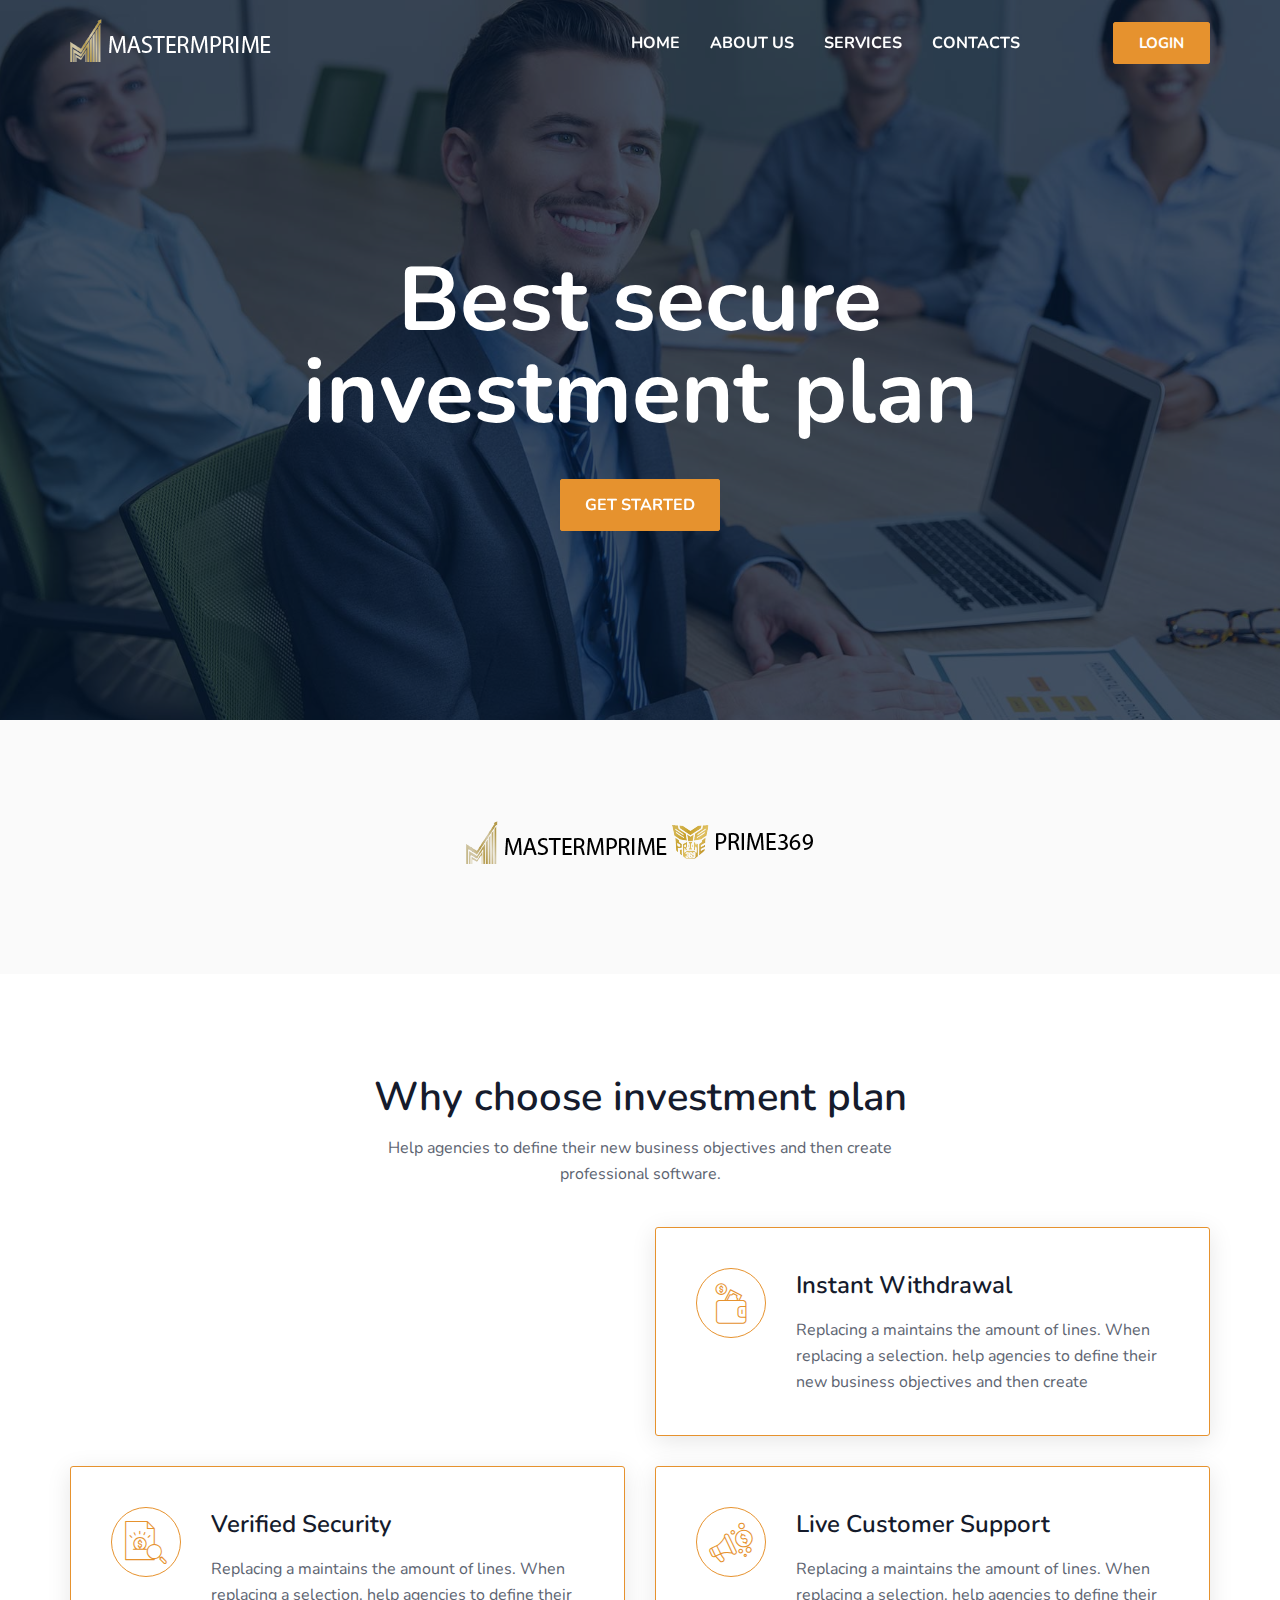
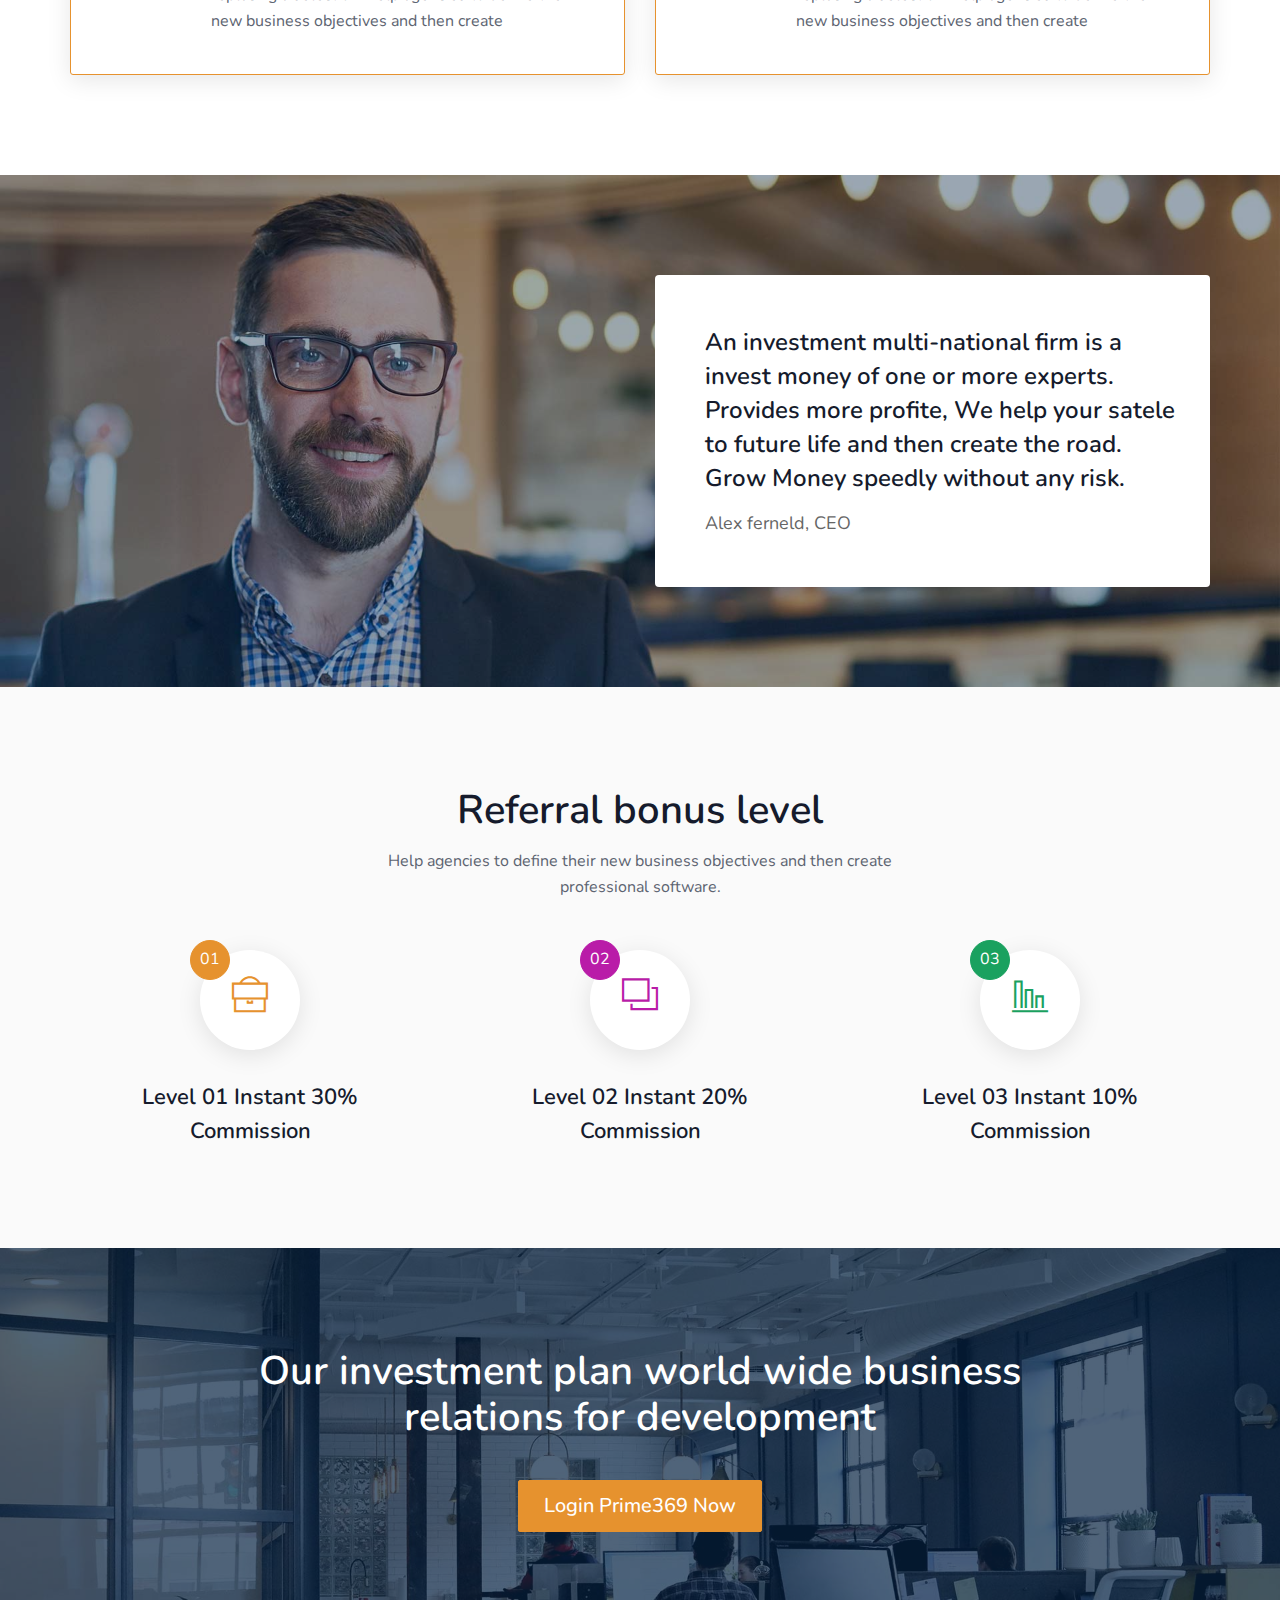
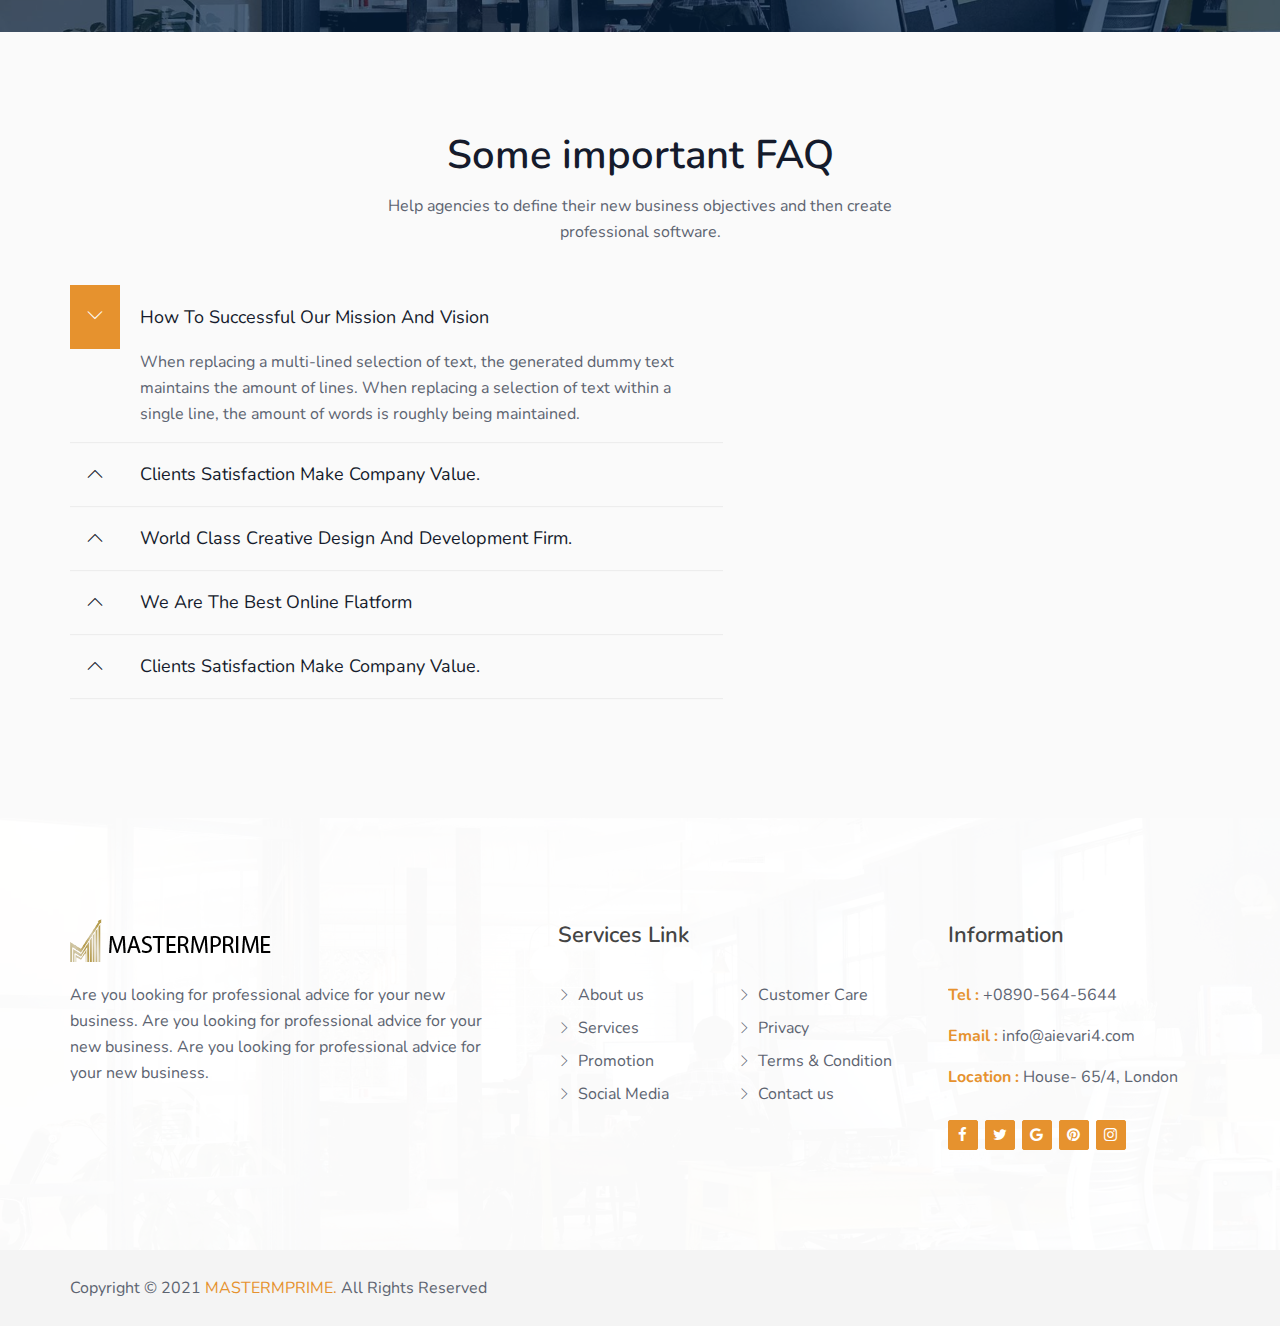
<file: index-3.html>
<!doctype html>
<html class="no-js" lang="en">
	
<!-- Mirrored from rockstheme.com/rocks/aievari-live/index-2.html by HTTrack Website Copier/3.x [XR&CO'2014], Tue, 03 Mar 2020 08:27:43 GMT -->
<head>
		<meta charset="utf-8">
		<meta http-equiv="x-ua-compatible" content="ie=edge">
		<title>MASTERPRIME</title>
		<meta name="description" content="">
		<meta name="viewport" content="width=device-width, initial-scale=1">

		<!-- favicon -->		
		<link rel="shortcut icon" type="image/x-icon" href="img/logo/masterPrime2.png">

		<!-- all css here -->

		<!-- bootstrap v3.3.6 css -->
		<link rel="stylesheet" href="css/bootstrap.min.css">
		<!-- owl.carousel css -->
		<link rel="stylesheet" href="css/owl.carousel.css">
		<link rel="stylesheet" href="css/owl.transitions.css">
       <!-- Animate css -->
        <link rel="stylesheet" href="css/animate.css">
        <!-- meanmenu css -->
        <link rel="stylesheet" href="css/meanmenu.min.css">
		<!-- font-awesome css -->
		<link rel="stylesheet" href="css/font-awesome.min.css">
		<link rel="stylesheet" href="css/themify-icons.css">
		<link rel="stylesheet" href="css/flaticon.css">
		<!-- magnific css -->
        <link rel="stylesheet" href="css/magnific.min.css">
		<!-- style css -->
		<link rel="stylesheet" href="style.css">
		<!-- responsive css -->
		<link rel="stylesheet" href="css/responsive.css">

	    <!-- bootstrap v5 css -->
     

		<!-- modernizr css -->
		<script src="js/vendor/modernizr-2.8.3.min.js"></script>
	</head>
		<body>

		<!--[if lt IE 8]>
			<p class="browserupgrade">You are using an <strong>outdated</strong> browser. Please <a href="http://browsehappy.com/">upgrade your browser</a> to improve your experience.</p>
		<![endif]-->

        <div id="preloader"></div>
        <header class="header-one">
            <!-- Start top bar -->
         
            <!-- End top bar -->
            <!-- header-area start -->
            <div id="sticker" class="header-area header-area-2 hidden-xs">
                <div class="container">
                    <div class="row">
                        <div class="col-md-12 col-sm-12">
                            <div class="row">
                                <!-- logo start -->
                                <div class="col-md-3 col-sm-3">
                                    <div class="logo">
                                        <!-- Brand -->
                                        <a class="navbar-brand page-scroll white-logo" href="index-3.html">
                                            <img src="img/logo/aiMasterC2.png" alt="">
                                        </a>
                                        <a class="navbar-brand page-scroll black-logo" href="index-3.html">
                                            <img src="img/logo/aiMasterC.png" alt="">
                                        </a>
                                    </div>
                                    <!-- logo end -->
                                </div>
                                <div class="col-md-9 col-sm-9">
                                    <div class="header-right-link">
                                        <!-- search option end -->
                                        <a class="s-menu" href="https://mastermprime.com/login" target="_blank">Login</a>
                                    </div>
                                    <!-- mainmenu start -->
                                    <nav class="navbar navbar-default">
                                        <div class="collapse navbar-collapse" id="navbar-example">
                                            <div class="main-menu">
                                                <ul class="nav navbar-nav navbar-right">
                                                    <li><a class="pages" href="index-3.html">Home</a>
                                                    </li>
                                                    <li><a href="about.html">About us</a></li>
                                                    <li><a href="investment.html">Services</a></li>
                                                    <li><a href="contact.html">contacts</a></li>
                                                </ul>
                                            </div>
                                        </div>
                                    </nav>
                                    <!-- mainmenu end -->
                                </div>
                            </div>
                        </div>
                    </div>
                </div>
            </div>
            <!-- header-area end -->
            <!-- mobile-menu-area start -->
            <div class="mobile-menu-area hidden-lg hidden-md hidden-sm">
                <div class="container">
                    <div class="row">
                        <div class="col-md-12">
                            <div class="mobile-menu">
                                <div class="logo">
                                    <a href="index-3.html"><img src="img/logo/logo.png" alt="" /></a>
                                </div>
                                <nav id="dropdown">
                                    <ul>
                                        <li><a class="pages" href="index-3.html">Home</a>
                                        </li>
                                        <li><a href="about.html">About us</a></li>
                                        <li><a href="investment.html">Services</a></li>
                                        <li><a href="contact.html">contacts</a></li>
                                    </ul>
                                </nav>
                            </div>					
                        </div>
                    </div>
                </div>
            </div>
            <!-- mobile-menu-area end -->		
        </header>
        <!-- header end -->
        <!-- Start Slider Area -->
        <div class="intro-area">
           <div class="main-overly"></div>
            <div class="intro-carousel">
                <div class="intro-content">
                    <div class="slider-images">
                        <img src="img/slider/h1.jpg" alt="">
                    </div>
                    <div class="slider-content">
                        <div class="display-table">
                            <div class="display-table-cell">
                                <div class="container">
                                    <div class="row">
                                        <div class="col-md-12 col-sm-12 col-xs-12">
                                            <!-- Start Slider content -->
                                            <div class="slide-content text-center">
                                                <h2 class="title2">Best secure investment plan</h2>
                                                <div class="layer-1-3">
                                                    <a href="https://mastermprime.com/register" class="ready-btn left-btn" target="_blank">Get started</a>
                                                </div>
                                            </div>
                                            <!-- End Slider content -->
                                        </div>
                                    </div>
                                </div>
                            </div>
                        </div>
                    </div>
                </div>
                <div class="intro-content">
                    <div class="slider-images">
                        <img src="img/slider/h2.jpg" alt="">
                    </div>
                    <div class="slider-content">
                        <div class="display-table">
                            <div class="display-table-cell">
                                <div class="container">
                                    <div class="row">
                                         <div class="col-md-12 col-sm-12 col-xs-12">
                                            <!-- Start Slider content -->
                                            <div class="slide-content text-center">
                                                <h2 class="title2">Best secure investment plan</h2>
                                                <div class="layer-1-3">
                                                    <a href="https://mastermprime.com/register" class="ready-btn left-btn" target="_blank">Get started</a>
                                                </div>
                                            </div>
                                            <!-- End Slider content -->
                                        </div>
                                    </div>
                                </div>
                            </div>
                        </div>
                    </div>
                </div>
            </div>
        </div>
        <!-- End Slider Area -->
        <!-- Start Count area -->
       
        <!-- End Count area -->
        <!-- Start Invest area -->
      
        <!-- End Invest area -->
        <div class="invest-area bg-color area-padding-2">
            <div class="container">
					<div class="col-md-12 col-sm-12 col-xs-12">
						<div class="section-headline text-center">
                            <center><img src="img/logo/aiMasterC.png" alt=""> <img src="img/logo/aiPrime.png" alt=""></center>
						</div>
					</div>
            </div>
        </div>
        <!-- Start Support-service Area -->
        <div class="support-service-area fix area-padding-2">
            <div class="container">
                <div class="row">
					<div class="col-md-12 col-sm-12 col-xs-12">
						<div class="section-headline text-center">
                          
                            <h3>Why choose investment plan</h3>
                            <p>Help agencies to define their new business objectives and then create professional software.</p>
						</div>
					</div>
				</div>
                <div class="row">
                    <div class="support-all">
                        <!-- Start About -->
                        <div class="col-md-6 col-sm-6 col-xs-12">
                            <div class="support-services wow ">
                                <a class="support-images" href="#"><i class="flaticon-023-management"></i></a>
                                <div class="support-content">
                                    <h4>Expert management</h4>
                                    <p>Replacing a  maintains the amount of lines. When replacing a selection. help agencies to define their new business objectives and then create</p>
                                </div>
                            </div>
                        </div>
                        <!-- Start About -->
                      
                        <!-- Start services -->
                        
                        <!-- Start services -->
                        <div class="col-md-6 col-sm-6 col-xs-12">
                            <div class="support-services">
                                <a class="support-images" href="#"><i class="flaticon-042-wallet"></i></a>
                                <div class="support-content">
                                    <h4>Instant withdrawal</h4>
                                    <p>Replacing a  maintains the amount of lines. When replacing a selection. help agencies to define their new business objectives and then create</p>
                                </div>
                            </div>
                        </div>
                        <!-- Start services -->
                        <div class="col-md-6 col-sm-6 col-xs-12">
                            <div class="support-services ">
                                <a class="support-images" href="#"><i class="flaticon-032-report"></i></a>
                                <div class="support-content">
                                    <h4>Verified security</h4>
                                    <p>Replacing a  maintains the amount of lines. When replacing a selection. help agencies to define their new business objectives and then create</p>
                                </div>
                            </div>
                        </div>
                        <!-- Start services -->
                        <div class="col-md-6 col-sm-6 col-xs-12">
                            <div class="support-services">
                                <a class="support-images" href="#"><i class="flaticon-024-megaphone"></i></a>
                                <div class="support-content">
                                    <h4>Live customer support</h4>
                                    <p>Replacing a  maintains the amount of lines. When replacing a selection. help agencies to define their new business objectives and then create</p>
                                </div>
                            </div>
                        </div>
                    </div>
                </div>
            </div>
        </div>
        <!-- End Support-service Area -->
        <!-- Start Self-area -->
        <div class="self-area area-padding">
            <div class="container">
                <div class="row">
                    <!-- column end -->
                    <div class="col-md-6 col-sm-6 col-xs-12">
                    </div>
                    <div class="col-md-6 col-sm-6 col-xs-12">
                        <div class="self-content">
							<h4>An investment multi-national firm is a invest money of one or more experts. Provides more profite, We help your satele to future life and then create the road. Grow Money speedly without any risk. </h4>
                            <span class="talk-text">Alex ferneld, CEO</span>
                        </div>
                    </div>
                    <!-- column end -->
                </div>
            </div>
        </div>
        <!-- End Self-area -->
        <!-- Start Work proses Area -->
        <div class="work-proses fix bg-color area-padding-2">
			<div class="container">
			    <div class="row">
					<div class="col-md-12 col-sm-12 col-xs-12">
						<div class="section-headline text-center">
                            <h3>Referral bonus level</h3>
                            <p>Help agencies to define their new business objectives and then create professional software.</p>
						</div>
					</div>
				</div>
				<div class="row">
					<div class="col-md-12 col-sm-12 col-xs-12">
						<div class="row">
							<div class="work-proses-inner text-center">
							    <div class="col-md-4 col-sm-4 col-xs-12">
                                    <div class="single-proses">
                                        <div class="proses-content">
                                            <div class="proses-icon point-blue">
                                                <span class="point-view">01</span>
                                                <a href="#"><i class="ti-briefcase"></i></a>
                                            </div>
                                            <div class="proses-text">
                                                <h4>Level 01 instant 30% commission</h4>
                                            </div>
                                        </div>
                                    </div>
                                </div>
                                <!-- End column -->
                                <div class="col-md-4 col-sm-4 col-xs-12">
                                    <div class="single-proses">
                                        <div class="proses-content">
                                            <div class="proses-icon point-orange">
                                               <span class="point-view">02</span>
                                                <a href="#"><i class="ti-layers"></i></a>
                                            </div>
                                            <div class="proses-text">
                                                <h4>Level 02 instant 20% commission</h4>
                                            </div>
                                        </div>
                                    </div>
                                </div>
                                <!-- End column -->
                                <div class="col-md-4 col-sm-4 col-xs-12">
                                    <div class="single-proses last-item">
                                        <div class="proses-content">
                                            <div class="proses-icon point-green">
                                               <span class="point-view">03</span>
                                                <a href="#"><i class="ti-bar-chart-alt"></i></a>
                                            </div>
                                            <div class="proses-text">
                                                <h4>Level 03 instant 10% commission</h4>
                                            </div>
                                        </div>
                                    </div>
                                </div>
                                <!-- End column -->
							</div>
						</div>
                    </div>
				</div>
			</div>
		</div>
        <!-- End Work proses Area -->
        <!--Start payment-history area -->
      
        <!-- End payment-history area -->
        <!-- Start Banner Area -->
        <div class="banner-area area-padding">
            <div class="container">
                <div class="row">
                    <div class="col-md-12 col-sm-12 col-xs-12">
                        <div class="banner-all area-80 text-center">
                            <div class="banner-content">
                                <h3>Our investment plan world wide business relations for development</h3>
                                <a class="banner-btn" href="https://prime369.com/login" target="_blank">Login Prime369 Now</a>
                            </div>
                        </div>
                    </div>
                </div>
            </div>
        </div>
        <!-- End Banner Area -->
        <!-- Start Blog Area-->
       
        <!-- End Blog Area-->
        <!-- Start reviews Area -->
       
        <!-- End reviews Area -->
        <!-- Start FAQ area -->
        <div class="faq-area bg-color area-padding">
            <div class="container">
               <div class="row">
					<div class="col-md-12 col-sm-12 col-xs-12">
						<div class="section-headline text-center">
                            <h3>Some important FAQ</h3>
                            <p>Help agencies to define their new business objectives and then create professional software.</p>
						</div>
					</div>
				</div>
                <div class="row">
                    <!-- Start Column Start -->
                    <div class="col-md-7 col-sm-6 col-xs-12">
                        <div class="company-faq">
                            <div class="faq-full">
								<div class="faq-details">
									<div class="panel-group" id="accordion">
										<!-- Panel Default -->
										<div class="panel panel-default">
											<div class="panel-heading">
												<h4 class="check-title">
													<a data-toggle="collapse" class="active" data-parent="#accordion" href="#check1">
														<span class="acc-icons"></span>How to successful our mission and vision
													</a>
												</h4>
											</div>
											<div id="check1" class="panel-collapse collapse in">
												<div class="panel-body">
													<p>
														When replacing a multi-lined selection of text, the generated dummy text maintains the amount of lines. When replacing a selection of text within a single line, the amount of words is roughly being maintained. 
													</p>		
												</div>
											</div>
										</div>
										<!-- End Panel Default -->
										<!-- Panel Default -->
										<div class="panel panel-default">
											<div class="panel-heading">
												<h4 class="check-title">
													<a data-toggle="collapse" data-parent="#accordion" href="#check2">
														<span class="acc-icons"></span>Clients satisfaction make company Value.
													</a>
												</h4>
											</div>
											<div id="check2" class="panel-collapse collapse">
												<div class="panel-body">
													<p>
														When replacing a multi-lined selection of text, the generated dummy text maintains the amount of lines. When replacing a selection of text within a single line, the amount of words is roughly being maintained. 
													</p>										
												</div>
											</div>
										</div>
										<!-- End Panel Default -->
										<!-- Panel Default -->
										<div class="panel panel-default">
											<div class="panel-heading">
												<h4 class="check-title">
													<a data-toggle="collapse" data-parent="#accordion" href="#check3">
														<span class="acc-icons"></span>World class creative design and development firm. 
													</a>
												</h4>
											</div>
											<div id="check3" class="panel-collapse collapse ">
												<div class="panel-body">
													<p>
														When replacing a multi-lined selection of text, the generated dummy text maintains the amount of lines. When replacing a selection of text within a single line, the amount of words is roughly being maintained. 
													</p>	
												</div>
											</div>
										</div>
										<!-- End Panel Default -->	
										<!-- Panel Default -->
										<div class="panel panel-default">
											<div class="panel-heading">
												<h4 class="check-title">
													<a data-toggle="collapse" data-parent="#accordion" href="#check4">
														<span class="acc-icons"></span>We are the best online flatform 
													</a>
												</h4>
											</div>
											<div id="check4" class="panel-collapse collapse ">
												<div class="panel-body">
													<p>
														When replacing a multi-lined selection of text, the generated dummy text maintains the amount of lines. When replacing a selection of text within a single line, the amount of words is roughly being maintained. 
													</p>	
												</div>
											</div>
										</div>
										<!-- End Panel Default -->
										<!-- Panel Default -->
										<div class="panel panel-default">
											<div class="panel-heading">
												<h4 class="check-title">
													<a data-toggle="collapse" data-parent="#accordion" href="#check5">
														<span class="acc-icons"></span>Clients satisfaction make company Value.
													</a>
												</h4>
											</div>
											<div id="check5" class="panel-collapse collapse">
												<div class="panel-body">
													<p>
														When replacing a multi-lined selection of text, the generated dummy text maintains the amount of lines. When replacing a selection of text within a single line, the amount of words is roughly being maintained. 
													</p>										
												</div>
											</div>
										</div>
										<!-- End Panel Default -->										
									</div>
								</div>
								<!-- End FAQ -->
							</div>
                        </div>
                    </div>
                    <!-- End Column -->
                  
                    <!-- End Column -->
                </div>
            </div>
        </div>
        <!-- End FAQ area -->
        <!-- Start Footer Area -->
        <footer class="footer1">
            <div class="footer-area">
                <div class="container">
                    <div class="row">
                        <div class="col-md-5 col-sm-5 col-xs-12">
                            <div class="footer-content logo-footer">
                                <div class="footer-head">
                                    <div class="footer-logo">
                                    	<a class="footer-black-logo" href="#"><img src="img/logo/aiMasterC.png" alt=""></a>
                                    </div>
                                    <p>
                                        Are you looking for professional advice for your new business. Are you looking for professional advice for your new business. Are you looking for professional advice for your new business.
                                    </p>
                                
                                </div>
                            </div>
                        </div>
                        <!-- end single footer -->
                        <div class="col-md-4 col-sm-3 col-xs-12">
                            <div class="footer-content">
                                <div class="footer-head">
                                    <h4>Services Link</h4>
                                    <ul class="footer-list">
                                        <li><a href="#">About us</a></li>
                                        <li><a href="#">Services </a></li>
                                        <li><a href="#">Promotion</a></li>
                                        <li><a href="#">Social Media</a></li>
                                    </ul>
                                    <ul class="footer-list hidden-sm">
										<li><a href="#">Customer Care</a></li>
                                        <li><a href="#">Privacy</a></li>
                                        <li><a href="#">Terms & Condition</a></li>
                                        <li><a href="#">Contact us </a></li>
									</ul>
                                </div>
                            </div>
                        </div>
                        <!-- end single footer -->
                        <div class="col-md-3 col-sm-4 col-xs-12">
                            <div class="footer-content last-content">
                                <div class="footer-head">
                                    <h4>Information</h4> 
                                    <div class="footer-contacts">
										<p><span>Tel :</span> +0890-564-5644</p>
										<p><span>Email :</span> info@aievari4.com</p>
										<p><span>Location :</span> House- 65/4, London</p>
									</div> 
                                    <div class="footer-icons">
                                        <ul>
                                            <li>
                                                <a href="#">
                                                    <i class="fa fa-facebook"></i>
                                                </a>
                                            </li>
                                            <li>
                                                <a href="#">
                                                    <i class="fa fa-twitter"></i>
                                                </a>
                                            </li>
                                            <li>
                                                <a href="#">
                                                    <i class="fa fa-google"></i>
                                                </a>
                                            </li>
                                            <li>
                                                <a href="#">
                                                    <i class="fa fa-pinterest"></i>
                                                </a>
                                            </li>
                                            <li>
                                                <a href="#">
                                                    <i class="fa fa-instagram"></i>
                                                </a>
                                            </li>
                                        </ul>
                                    </div>
                                </div>
                            </div>
                        </div>
                    </div>
                </div>
            </div>
            <div class="footer-area-bottom">
                <div class="container">
                    <div class="row">
                        <div class="col-md-6 col-sm-6 col-xs-12">
                            <div class="copyright">
                                <p>
                                    Copyright © 2021
                                    <a href="#">MASTERMPRIME.</a> All Rights Reserved
                                </p>
                            </div>
                        </div>
                    </div>
                </div>
            </div>
        </footer>
        <!-- End Footer area -->
		
		<!-- all js here -->

		<!-- jquery latest version -->
		<script src="js/vendor/jquery-1.12.4.min.js"></script>
		<!-- bootstrap js -->
		<script src="js/bootstrap.min.js"></script>

     
		<!-- owl.carousel js -->
		<script src="js/owl.carousel.min.js"></script>
		  <!-- stellar js -->
        <script src="js/jquery.stellar.min.js"></script>
		<!-- magnific js -->
        <script src="js/magnific.min.js"></script>
        <!-- wow js -->
        <script src="js/wow.min.js"></script>
        <!-- meanmenu js -->
        <script src="js/jquery.meanmenu.js"></script>
		<!-- Form validator js -->
		<script src="js/form-validator.min.js"></script>
		<!-- plugins js -->
		<script src="js/plugins.js"></script>
		<!-- main js -->
		<script src="js/main.js"></script>
	</body>

<!-- Mirrored from rockstheme.com/rocks/aievari-live/index-2.html by HTTrack Website Copier/3.x [XR&CO'2014], Tue, 03 Mar 2020 08:27:46 GMT -->
</html>
</file>
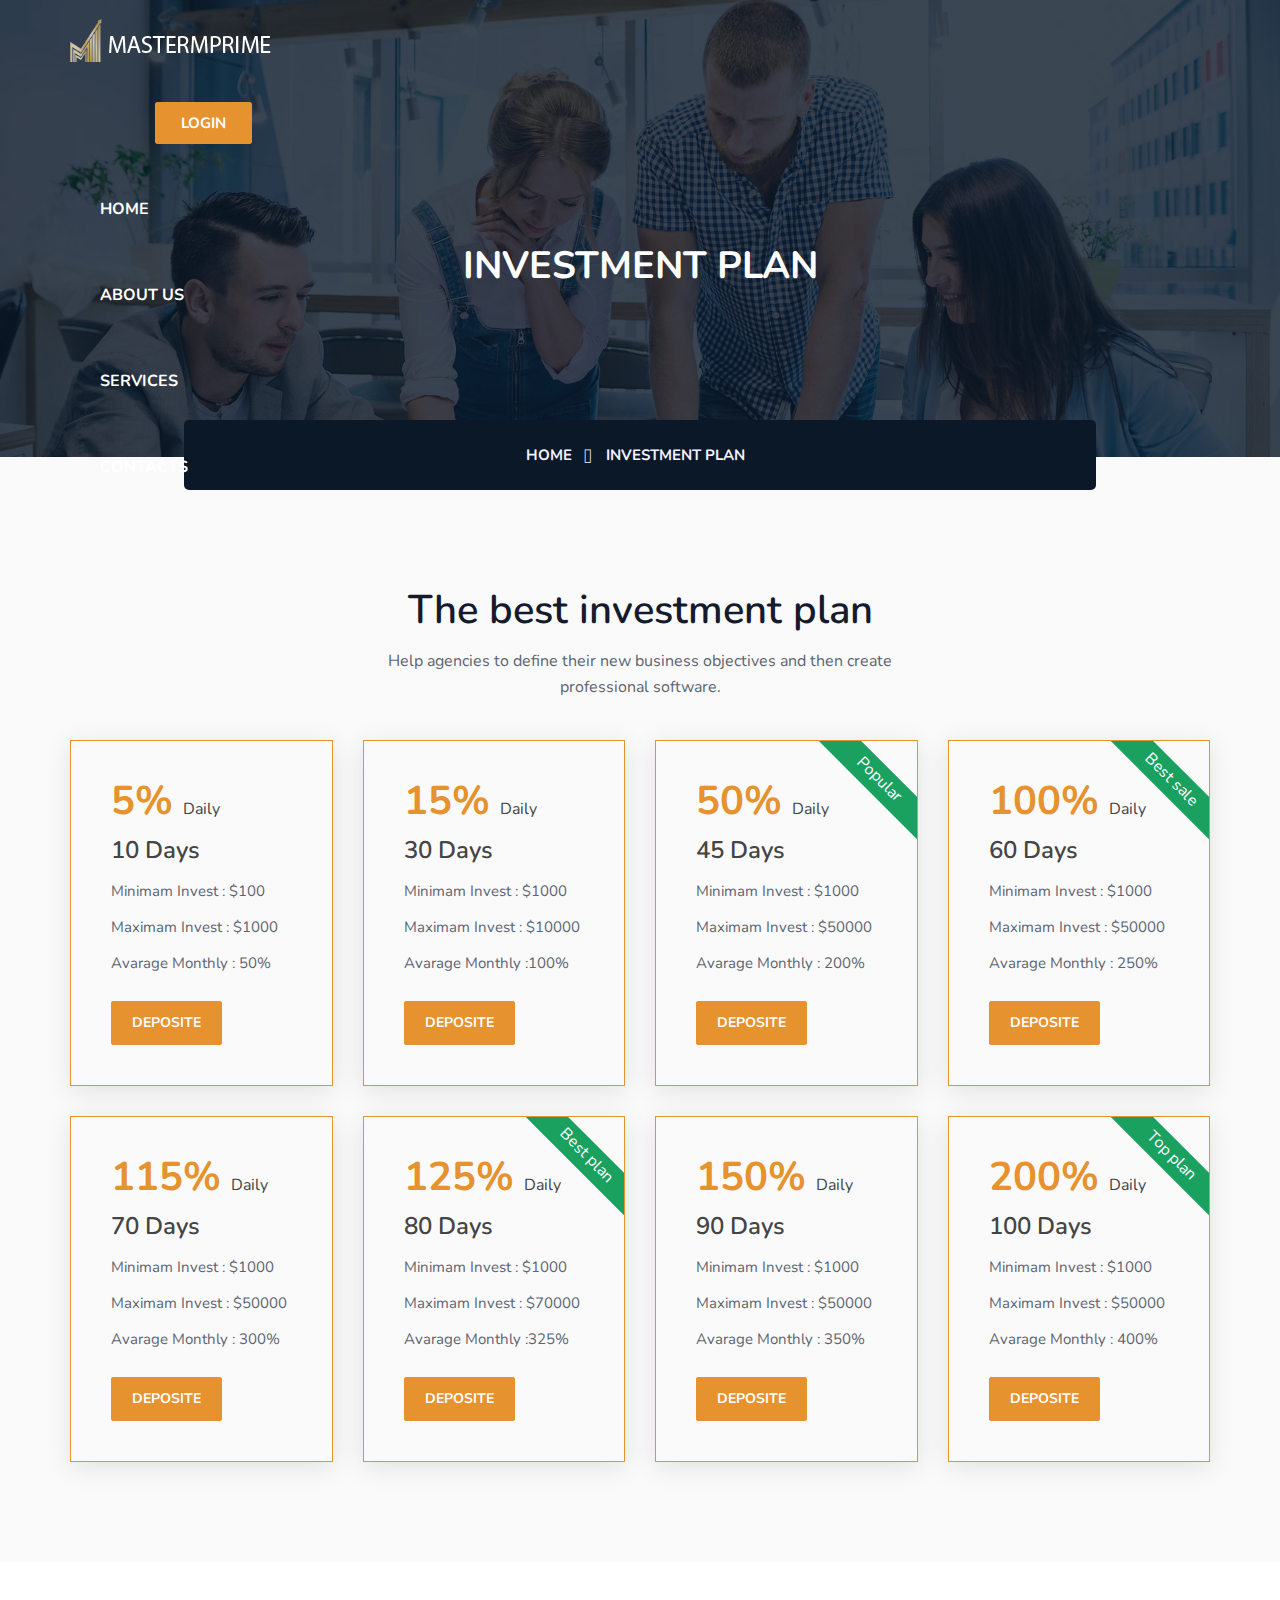
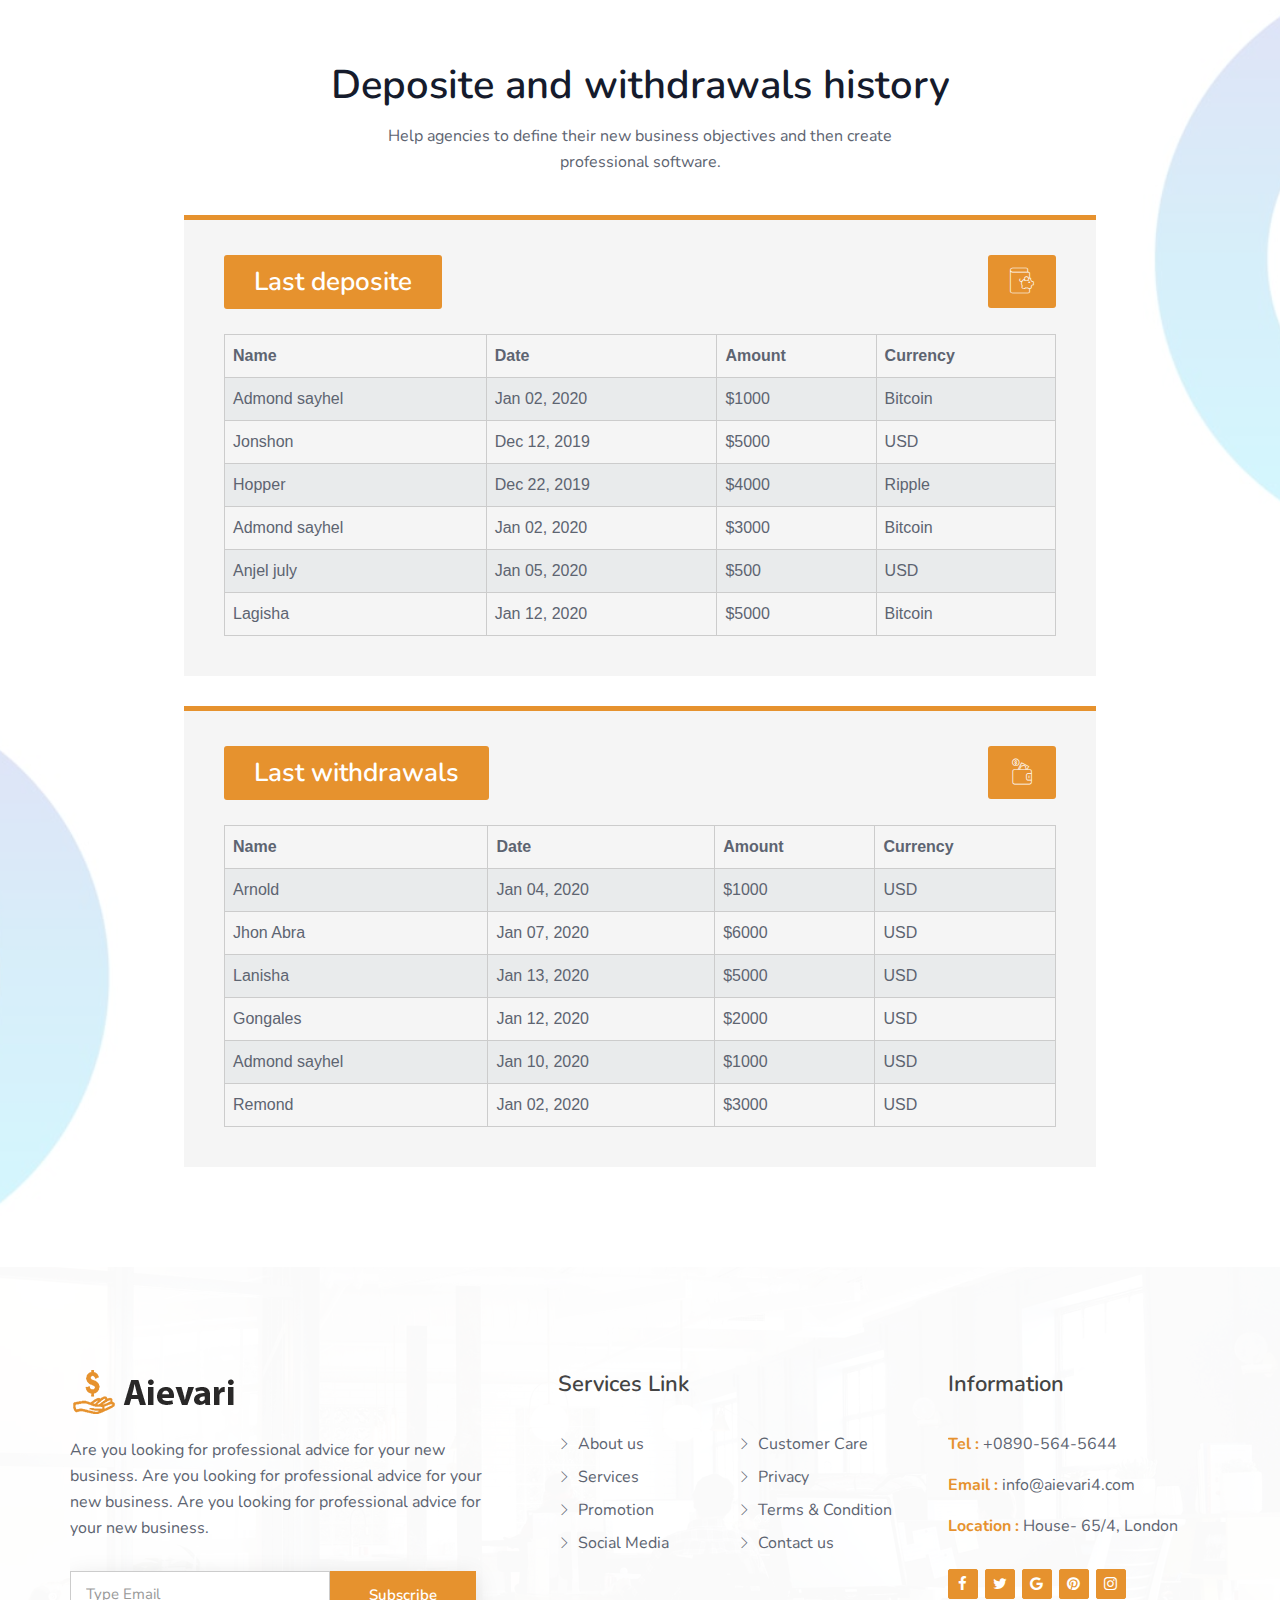
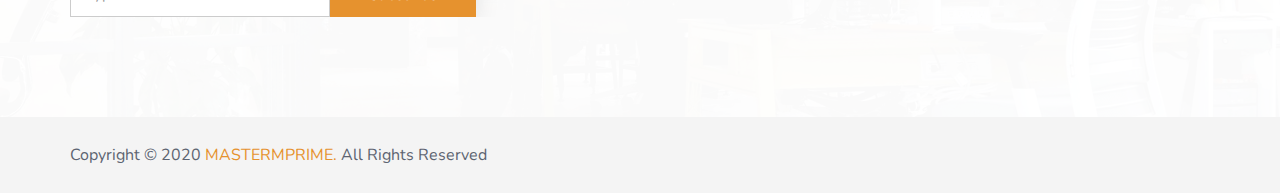
<file: investment.html>
<!doctype html>
<html class="no-js" lang="en">
	
<!-- Mirrored from rockstheme.com/rocks/aievari-live/investment.html by HTTrack Website Copier/3.x [XR&CO'2014], Tue, 03 Mar 2020 08:28:01 GMT -->
<head>
		<meta charset="utf-8">
		<meta http-equiv="x-ua-compatible" content="ie=edge">
		<title>SERVICES | MASTERMPRIME</title>
		<meta name="description" content="">
		<meta name="viewport" content="width=device-width, initial-scale=1">

		<!-- favicon -->		
		<link rel="shortcut icon" type="image/x-icon" href="img/logo/masterPrime2.png">

		<!-- all css here -->

		<!-- bootstrap v3.3.6 css -->
		<link rel="stylesheet" href="css/bootstrap.min.css">
		<!-- owl.carousel css -->
		<link rel="stylesheet" href="css/owl.carousel.css">
		<link rel="stylesheet" href="css/owl.transitions.css">
       <!-- Animate css -->
        <link rel="stylesheet" href="css/animate.css">
        <!-- meanmenu css -->
        <link rel="stylesheet" href="css/meanmenu.min.css">
		<!-- font-awesome css -->
		<link rel="stylesheet" href="css/font-awesome.min.css">
		<link rel="stylesheet" href="css/themify-icons.css">
		<link rel="stylesheet" href="css/flaticon.css">
		<!-- magnific css -->
        <link rel="stylesheet" href="css/magnific.min.css">
		<!-- style css -->
		<link rel="stylesheet" href="style.css">
		<!-- responsive css -->
		<link rel="stylesheet" href="css/responsive.css">

		<!-- modernizr css -->
		<script src="js/vendor/modernizr-2.8.3.min.js"></script>
	</head>
		<body>

		<!--[if lt IE 8]>
			<p class="browserupgrade">You are using an <strong>outdated</strong> browser. Please <a href="http://browsehappy.com/">upgrade your browser</a> to improve your experience.</p>
		<![endif]-->

        <div id="preloader"></div>
        <header class="header-one">
            <!-- Start top bar -->
            
            <!-- End top bar -->
            <!-- header-area start -->
            <div id="sticker" class="header-area hidden-xs">
                <div class="container">
                    <div class="row">
                        <div class="col-md-12 col-sm-12">
                            <div class="row">
                                <!-- logo start -->
                                <div class="col-md-3 col-sm-3">
                                    <div class="logo">
                                        <!-- Brand -->
                                        <a class="navbar-brand page-scroll white-logo" href="index-3.html">
                                            <img src="img/logo/aiMasterC2.png" alt="">
                                        </a>
                                        <a class="navbar-brand page-scroll black-logo" href="index-3.html">
                                            <img src="img/logo/aiMasterC.png" alt="">
                                        </a>
                                    <!-- logo end -->
                                </div>
                                <div class="col-md-9 col-sm-9">
                                    <div class="header-right-link">
                                        <!-- search option end -->
                                        <a class="s-menu" href="https://mastermprime.com/login" target="_blank">Login</a>
                                    </div>
                                    <!-- mainmenu start -->
                                    <nav class="navbar navbar-default">
                                        <div class="collapse navbar-collapse" id="navbar-example">
                                            <div class="main-menu">
                                                <ul class="nav navbar-nav navbar-right">
                                                    <li><a class="pages" href="index-3.html">Home</a>
                                                    </li>
                                                    <li><a href="about.html">About us</a></li>
                                                    <li><a href="investment.html">Services</a></li>
                                                    <li><a href="contact.html">contacts</a></li>
                                                </ul>
                                            </div>
                                        </div>
                                    </nav>
                                    <!-- mainmenu end -->
                                </div>
                            </div>
                        </div>
                    </div>
                </div>
            </div>
            <!-- header-area end -->
            <!-- mobile-menu-area start -->
            <div class="mobile-menu-area hidden-lg hidden-md hidden-sm">
                <div class="container">
                    <div class="row">
                        <div class="col-md-12">
                            <div class="mobile-menu">
                                <div class="logo">
                                    <a href="index-3.html"><img src="img/logo/logo.png" alt="" /></a>
                                </div>
                                <nav id="dropdown">
                                    <ul>
                                        <li><a class="pages" href="index-3.html">Home</a>
                                        </li>
                                        <li><a href="about.html">About us</a></li>
                                        <li><a href="investment.html">Services</a></li>
                                        <li><a href="contact.html">contacts</a></li>
                                    </ul>
                                </nav>
                            </div>					
                        </div>
                    </div>
                </div>
            </div>
            <!-- mobile-menu-area end -->		
        </header>
        <!-- header end -->
        <!-- Start breadcumb Area -->
        <div class="page-area">
            <div class="breadcumb-overlay"></div>
            <div class="container">
                <div class="row">
                    <div class="col-md-12 col-sm-12 col-xs-12">
                        <div class="breadcrumb text-center">
                            <div class="section-headline white-headline">
                                <h3>Investment plan</h3>
                            </div>
                            <ul class="breadcrumb-bg">
                                <li class="home-bread">Home</li>
                                <li>Investment plan</li>
                            </ul>
                        </div>
                    </div>
                </div>
            </div>
        </div>
        <!-- End breadcumb Area -->
        <!-- Start Invest area -->
        <div class="invest-area bg-color page-padding-2">
            <div class="container">
                <div class="row">
					<div class="col-md-12 col-sm-12 col-xs-12">
						<div class="section-headline text-center">
                            <h3>The best investment plan</h3>
                            <p>Help agencies to define their new business objectives and then create professional software.</p>
						</div>
					</div>
				</div>
                <div class="row">
                    <div class="pricing-content">
                        <div class="col-md-3 col-sm-6 col-xs-12">
                            <div class="pri_table_list">
                                <div class="top-price-inner">
                                   <div class="rates">
                                        <span class="prices">5%</span><span class="users">Daily</span>
                                    </div>
                                    <span class="per-day">10 days</span>
                                </div>
                                <ol class="pricing-text">
                                    <li class="check">Minimam Invest : $100</li>
                                    <li class="check">Maximam Invest : $1000</li>
                                    <li class="check">Avarage Monthly : 50% </li>
                                </ol>
                                <div class="price-btn blue">
                                    <a class="blue" href="#">Deposite</a>
                                </div>
                            </div>
                        </div>
                        <div class="col-md-3 col-sm-6 col-xs-12">
                            <div class="pri_table_list">
                                <div class="top-price-inner">
                                   <div class="rates">
                                        <span class="prices">15%</span><span class="users">Daily</span>
                                    </div>
                                    <span class="per-day">30 days</span>
                                </div>
                                <ol class="pricing-text">
                                    <li class="check">Minimam Invest : $1000</li>
                                    <li class="check">Maximam Invest : $10000</li>
                                    <li class="check">Avarage Monthly :100% </li>
                                </ol>
                                <div class="price-btn blue">
                                    <a class="blue" href="#">Deposite</a>
                                </div>
                            </div>
                        </div>
                        <div class="col-md-3 col-sm-6 col-xs-12">
                            <div class="pri_table_list">
                                <div class="top-price-inner">
                                   <span class="base">Popular</span>
                                   <div class="rates">
                                        <span class="prices">50%</span><span class="users">Daily</span>
                                    </div>
                                    <span class="per-day">45 days</span>
                                </div>
                                <ol class="pricing-text">
                                    <li class="check">Minimam Invest : $1000</li>
                                    <li class="check">Maximam Invest : $50000</li>
                                    <li class="check">Avarage Monthly : 200% </li>
                                </ol>
                                <div class="price-btn blue">
                                    <a class="blue" href="#">Deposite</a>
                                </div>
                            </div>
                        </div>
                        <div class="col-md-3 col-sm-6 col-xs-12">
                            <div class="pri_table_list">
                                <span class="base">Best sale</span>
                                <div class="top-price-inner">
                                   <div class="rates">
                                        <span class="prices">100%</span><span class="users">Daily</span>
                                    </div>
                                    <span class="per-day">60 days</span>
                                </div>
                                <ol class="pricing-text">
                                    <li class="check">Minimam Invest : $1000</li>
                                    <li class="check">Maximam Invest : $50000</li>
                                    <li class="check">Avarage Monthly : 250% </li>
                                </ol>
                                <div class="price-btn blue">
                                    <a class="blue" href="#">Deposite</a>
                                </div>
                            </div>
                        </div>
                        <div class="col-md-3 col-sm-6 col-xs-12">
                            <div class="pri_table_list">
                                <div class="top-price-inner">
                                   <div class="rates">
                                        <span class="prices">115%</span><span class="users">Daily</span>
                                    </div>
                                    <span class="per-day">70 days</span>
                                </div>
                                <ol class="pricing-text">
                                    <li class="check">Minimam Invest : $1000</li>
                                    <li class="check">Maximam Invest : $50000</li>
                                    <li class="check">Avarage Monthly : 300% </li>
                                </ol>
                                <div class="price-btn blue">
                                    <a class="blue" href="#">Deposite</a>
                                </div>
                            </div>
                        </div>
                        <div class="col-md-3 col-sm-6 col-xs-12">
                            <div class="pri_table_list">
                               <span class="base">Best plan</span>
                                <div class="top-price-inner">
                                   <div class="rates">
                                        <span class="prices">125%</span><span class="users">Daily</span>
                                    </div>
                                    <span class="per-day">80 days</span>
                                </div>
                                <ol class="pricing-text">
                                    <li class="check">Minimam Invest : $1000</li>
                                    <li class="check">Maximam Invest : $70000</li>
                                    <li class="check">Avarage Monthly :325% </li>
                                </ol>
                                <div class="price-btn blue">
                                    <a class="blue" href="#">Deposite</a>
                                </div>
                            </div>
                        </div>
                        <div class="col-md-3 col-sm-6 col-xs-12">
                            <div class="pri_table_list">
                                <div class="top-price-inner">
                                   <div class="rates">
                                        <span class="prices">150%</span><span class="users">Daily</span>
                                    </div>
                                    <span class="per-day">90 days</span>
                                </div>
                                <ol class="pricing-text">
                                    <li class="check">Minimam Invest : $1000</li>
                                    <li class="check">Maximam Invest : $50000</li>
                                    <li class="check">Avarage Monthly : 350% </li>
                                </ol>
                                <div class="price-btn blue">
                                    <a class="blue" href="#">Deposite</a>
                                </div>
                            </div>
                        </div>
                        <div class="col-md-3 col-sm-6 col-xs-12">
                            <div class="pri_table_list">
                                <span class="base">Top plan</span>
                                <div class="top-price-inner">
                                   <div class="rates">
                                        <span class="prices">200%</span><span class="users">Daily</span>
                                    </div>
                                    <span class="per-day">100 days</span>
                                </div>
                                <ol class="pricing-text">
                                    <li class="check">Minimam Invest : $1000</li>
                                    <li class="check">Maximam Invest : $50000</li>
                                    <li class="check">Avarage Monthly : 400% </li>
                                </ol>
                                <div class="price-btn blue">
                                    <a class="blue" href="#">Deposite</a>
                                </div>
                            </div>
                        </div>
                    </div>
                </div>
            </div>
        </div>
        <!-- End Invest area -->
        <!--Start payment-history area -->
        <div class="payment-history-area bg-color fix area-padding-2">
            <div class="container">
               <div class="row">
					<div class="col-md-12 col-sm-12 col-xs-12">
						<div class="section-headline text-center">
                            <h3>Deposite and withdrawals history</h3>
                            <p>Help agencies to define their new business objectives and then create professional software.</p>
						</div>
					</div>
				</div>
                <div class="row">
                    <div class="col-md-12">
                        <div class="deposite-content">
                            <div class="diposite-box">
                                <h4>Last deposite</h4>
                                <span><i class="flaticon-005-savings"></i></span>
                                <div class="deposite-table">
                                    <table>
                                        <tr>
                                            <th>Name</th>
                                            <th>Date</th>
                                            <th>Amount</th>
                                            <th>Currency</th>
                                        </tr>
                                        <tr>
                                            <td>Admond sayhel</td>
                                            <td>Jan 02, 2020</td>
                                            <td>$1000</td>
                                            <td>Bitcoin</td>
                                        </tr>
                                        <tr>
                                            <td>Jonshon</td>
                                            <td>Dec 12, 2019</td>
                                            <td>$5000</td>
                                            <td>USD</td>
                                        </tr>
                                        <tr>
                                            <td>Hopper</td>
                                            <td>Dec 22, 2019</td>
                                            <td>$4000</td>
                                            <td>Ripple</td>
                                        </tr>
                                        <tr>
                                            <td>Admond sayhel</td>
                                            <td>Jan 02, 2020</td>
                                            <td>$3000</td>
                                            <td>Bitcoin</td>
                                        </tr>
                                        <tr>
                                            <td>Anjel july</td>
                                            <td>Jan 05, 2020</td>
                                            <td>$500</td>
                                            <td>USD</td>
                                        </tr>
                                        <tr>
                                            <td>Lagisha</td>
                                            <td>Jan 12, 2020</td>
                                            <td>$5000</td>
                                            <td>Bitcoin</td>
                                        </tr>
                                    </table>
                                </div>
                            </div>
                            <div class="diposite-box">
                                <h4>Last withdrawals</h4>
                                <span><i class="flaticon-042-wallet"></i></span>
                                <div class="deposite-table">
                                    <table>
                                        <tr>
                                            <th>Name</th>
                                            <th>Date</th>
                                            <th>Amount</th>
                                            <th>Currency</th>
                                        </tr>
                                        <tr>
                                            <td>Arnold</td>
                                            <td>Jan 04, 2020</td>
                                            <td>$1000</td>
                                            <td>USD</td>
                                        </tr>
                                        <tr>
                                            <td>Jhon Abra</td>
                                            <td>Jan 07, 2020</td>
                                            <td>$6000</td>
                                            <td>USD</td>
                                        </tr>
                                        <tr>
                                            <td>Lanisha</td>
                                            <td>Jan 13, 2020</td>
                                            <td>$5000</td>
                                            <td>USD</td>
                                        </tr>
                                        <tr>
                                            <td>Gongales</td>
                                            <td>Jan 12, 2020</td>
                                            <td>$2000</td>
                                            <td>USD</td>
                                        </tr>
                                        <tr>
                                            <td>Admond sayhel</td>
                                            <td>Jan 10, 2020</td>
                                            <td>$1000</td>
                                            <td>USD</td>
                                        </tr>
                                        <tr>
                                            <td>Remond</td>
                                            <td>Jan 02, 2020</td>
                                            <td>$3000</td>
                                            <td>USD</td>
                                        </tr>
                                    </table>
                                </div>
                            </div>
                        </div>
                    </div>
                </div>
            </div>
        </div>
        <!-- End payment-history area -->
        <!-- Start Footer Area -->
        <footer class="footer1">
            <div class="footer-area">
                <div class="container">
                    <div class="row">
                        <div class="col-md-5 col-sm-5 col-xs-12">
                            <div class="footer-content logo-footer">
                                <div class="footer-head">
                                    <div class="footer-logo">
                                    	<a class="footer-black-logo" href="#"><img src="img/logo/logo.png" alt=""></a>
                                    </div>
                                    <p>
                                        Are you looking for professional advice for your new business. Are you looking for professional advice for your new business. Are you looking for professional advice for your new business.
                                    </p>
                                    <div class="subs-feilds">
                                        <div class="suscribe-input">
                                            <input type="email" class="email form-control width-80" id="sus_email" placeholder="Type Email">
                                            <button type="submit" id="sus_submit" class="add-btn">Subscribe</button>
                                        </div>
                                    </div>
                                </div>
                            </div>
                        </div>
                        <!-- end single footer -->
                        <div class="col-md-4 col-sm-3 col-xs-12">
                            <div class="footer-content">
                                <div class="footer-head">
                                    <h4>Services Link</h4>
                                    <ul class="footer-list">
                                        <li><a href="#">About us</a></li>
                                        <li><a href="#">Services </a></li>
                                        <li><a href="#">Promotion</a></li>
                                        <li><a href="#">Social Media</a></li>
                                    </ul>
                                    <ul class="footer-list hidden-sm">
										<li><a href="#">Customer Care</a></li>
                                        <li><a href="#">Privacy</a></li>
                                        <li><a href="#">Terms & Condition</a></li>
                                        <li><a href="#">Contact us </a></li>
									</ul>
                                </div>
                            </div>
                        </div>
                        <!-- end single footer -->
                        <div class="col-md-3 col-sm-4 col-xs-12">
                            <div class="footer-content last-content">
                                <div class="footer-head">
                                    <h4>Information</h4> 
                                    <div class="footer-contacts">
										<p><span>Tel :</span> +0890-564-5644</p>
										<p><span>Email :</span> info@aievari4.com</p>
										<p><span>Location :</span> House- 65/4, London</p>
									</div> 
                                    <div class="footer-icons">
                                        <ul>
                                            <li>
                                                <a href="#">
                                                    <i class="fa fa-facebook"></i>
                                                </a>
                                            </li>
                                            <li>
                                                <a href="#">
                                                    <i class="fa fa-twitter"></i>
                                                </a>
                                            </li>
                                            <li>
                                                <a href="#">
                                                    <i class="fa fa-google"></i>
                                                </a>
                                            </li>
                                            <li>
                                                <a href="#">
                                                    <i class="fa fa-pinterest"></i>
                                                </a>
                                            </li>
                                            <li>
                                                <a href="#">
                                                    <i class="fa fa-instagram"></i>
                                                </a>
                                            </li>
                                        </ul>
                                    </div>
                                </div>
                            </div>
                        </div>
                    </div>
                </div>
            </div>
            <div class="footer-area-bottom">
                <div class="container">
                    <div class="row">
                        <div class="col-md-6 col-sm-6 col-xs-12">
                            <div class="copyright">
                                <p>
                                    Copyright © 2020
                                    <a href="#">MASTERMPRIME.</a> All Rights Reserved
                                </p>
                            </div>
                        </div>
                    </div>
                </div>
            </div>
        </footer>
        <!-- End Footer area -->
		
		<!-- all js here -->

		<!-- jquery latest version -->
		<script src="js/vendor/jquery-1.12.4.min.js"></script>
		<!-- bootstrap js -->
		<script src="js/bootstrap.min.js"></script>
		<!-- owl.carousel js -->
		<script src="js/owl.carousel.min.js"></script>
		  <!-- stellar js -->
        <script src="js/jquery.stellar.min.js"></script>
		<!-- magnific js -->
        <script src="js/magnific.min.js"></script>
        <!-- wow js -->
        <script src="js/wow.min.js"></script>
        <!-- meanmenu js -->
        <script src="js/jquery.meanmenu.js"></script>
		<!-- Form validator js -->
		<script src="js/form-validator.min.js"></script>
		<!-- plugins js -->
		<script src="js/plugins.js"></script>
		<!-- main js -->
		<script src="js/main.js"></script>
	</body>

<!-- Mirrored from rockstheme.com/rocks/aievari-live/investment.html by HTTrack Website Copier/3.x [XR&CO'2014], Tue, 03 Mar 2020 08:28:01 GMT -->
</html>
</file>
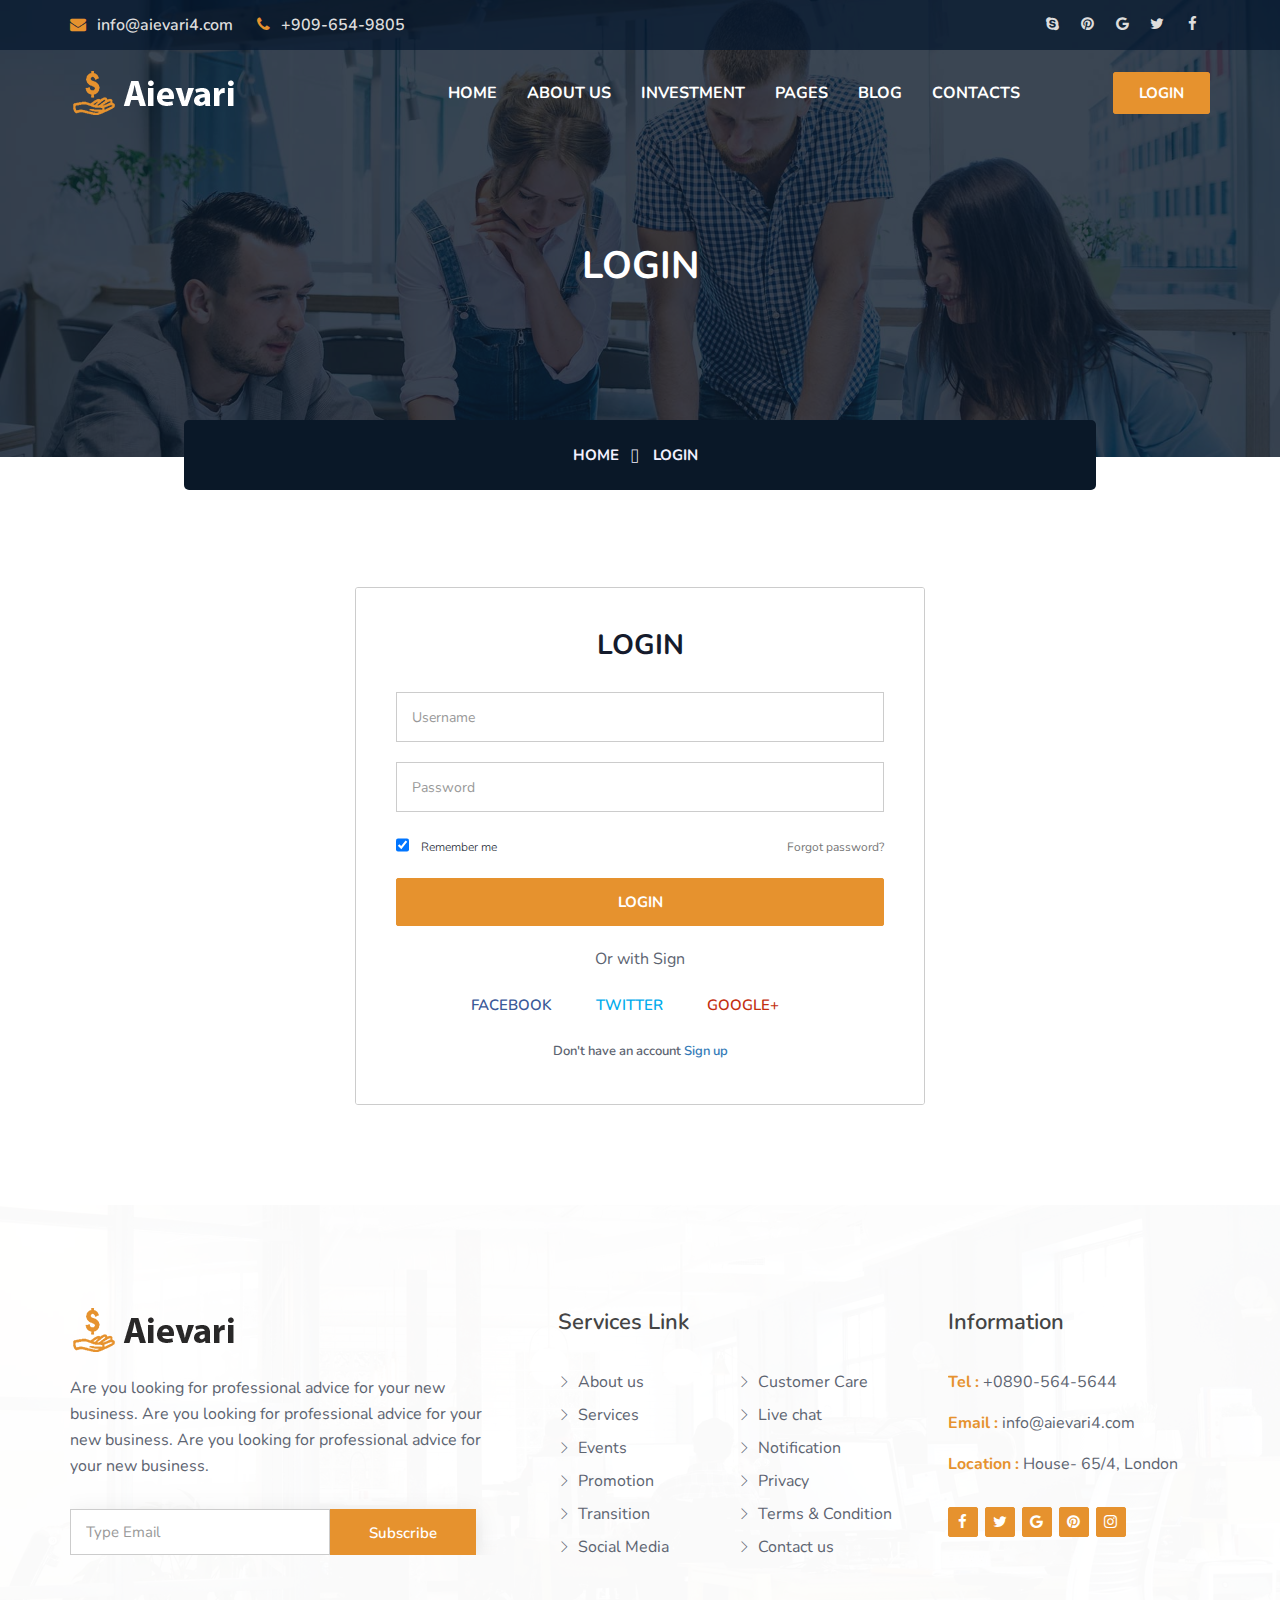
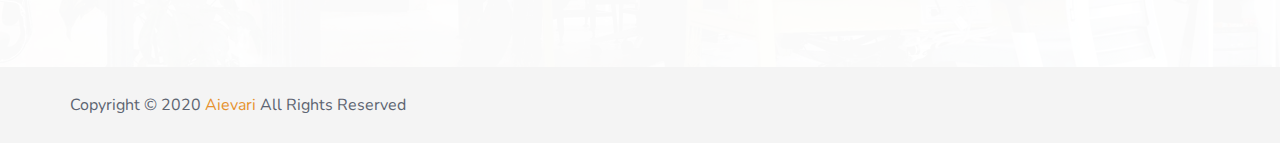
<file: login.html>
<!doctype html>
<html class="no-js" lang="en">
	
<!-- Mirrored from rockstheme.com/rocks/aievari-live/login.html by HTTrack Website Copier/3.x [XR&CO'2014], Tue, 03 Mar 2020 08:27:42 GMT -->
<head>
		<meta charset="utf-8">
		<meta http-equiv="x-ua-compatible" content="ie=edge">
		<title>Team| Aievari</title>
		<meta name="description" content="">
		<meta name="viewport" content="width=device-width, initial-scale=1">

		<!-- favicon -->		
		<link rel="shortcut icon" type="image/x-icon" href="img/logo/favicon.ico">

		<!-- all css here -->

		<!-- bootstrap v3.3.6 css -->
		<link rel="stylesheet" href="css/bootstrap.min.css">
		<!-- owl.carousel css -->
		<link rel="stylesheet" href="css/owl.carousel.css">
		<link rel="stylesheet" href="css/owl.transitions.css">
       <!-- Animate css -->
        <link rel="stylesheet" href="css/animate.css">
        <!-- meanmenu css -->
        <link rel="stylesheet" href="css/meanmenu.min.css">
		<!-- font-awesome css -->
		<link rel="stylesheet" href="css/font-awesome.min.css">
		<link rel="stylesheet" href="css/themify-icons.css">
		<link rel="stylesheet" href="css/flaticon.css">
		<!-- magnific css -->
        <link rel="stylesheet" href="css/magnific.min.css">
		<!-- style css -->
		<link rel="stylesheet" href="style.css">
		<!-- responsive css -->
		<link rel="stylesheet" href="css/responsive.css">

		<!-- modernizr css -->
		<script src="js/vendor/modernizr-2.8.3.min.js"></script>
	</head>
		<body>

		<!--[if lt IE 8]>
			<p class="browserupgrade">You are using an <strong>outdated</strong> browser. Please <a href="http://browsehappy.com/">upgrade your browser</a> to improve your experience.</p>
		<![endif]-->

        <div id="preloader"></div>
        <header class="header-one">
            <!-- Start top bar -->
            <div class="topbar-area fix hidden-xs">
                <div class="container">
                    <div class="row">
                       <div class="col-md-6 col-sm-6">
                           <div class="topbar-left">
                                <ul>
                                    <li><a href="#"><i class="fa fa-envelope"></i> info@aievari4.com</a></li>
                                    <li><a href="#"><i class="fa fa-phone"></i> +909-654-9805</a></li>
                                </ul>
							</div>
                        </div>
                        <div class=" col-md-6 col-sm-6">
                            <div class="topbar-right">
                                <div class="top-social">
                                    <ul>
                                        <li><a href="#"><i class="fa fa-skype"></i></a></li>
                                        <li><a href="#"><i class="fa fa-pinterest"></i></a></li>
                                        <li><a href="#"><i class="fa fa-google"></i></a></li>
                                        <li><a href="#"><i class="fa fa-twitter"></i></a></li>
                                        <li><a href="#"><i class="fa fa-facebook"></i></a></li>
                                    </ul> 
                                </div>
                            </div>
                        </div>
                    </div>
                </div>
            </div>
            <!-- End top bar -->
            <!-- header-area start -->
            <div id="sticker" class="header-area hidden-xs">
                <div class="container">
                    <div class="row">
                        <div class="col-md-12 col-sm-12">
                            <div class="row">
                                <!-- logo start -->
                                <div class="col-md-3 col-sm-3">
                                    <div class="logo">
                                        <!-- Brand -->
                                        <a class="navbar-brand page-scroll white-logo" href="index-2.html">
                                            <img src="img/logo/logo3.png" alt="">
                                        </a>
                                        <a class="navbar-brand page-scroll black-logo" href="index-2.html">
                                            <img src="img/logo/logo.png" alt="">
                                        </a>
                                    </div>
                                    <!-- logo end -->
                                </div>
                                <div class="col-md-9 col-sm-9">
                                    <div class="header-right-link">
                                        <!-- search option end -->
                                        <a class="s-menu" href="login.html">Login</a>
                                    </div>
                                    <!-- mainmenu start -->
                                    <nav class="navbar navbar-default">
                                        <div class="collapse navbar-collapse" id="navbar-example">
                                            <div class="main-menu">
                                                <ul class="nav navbar-nav navbar-right">
                                                    <li><a class="pages" href="index-2.html">Home</a>
                                                        <ul class="sub-menu">
                                                            <li><a href="index-2.html">Home 01</a></li>
                                                            <li><a href="index-3.html">Home 02</a></li>
                                                        </ul>
                                                    </li>
                                                    <li><a href="about.html">About us</a></li>
                                                    <li><a href="investment.html">Investment</a></li>
                                                    <li><a class="pages" href="#">Pages</a>
                                                        <ul class="sub-menu">
                                                            <li><a href="team.html">team</a></li>
                                                            <li><a href="faq.html">FAQ</a></li>
                                                            <li><a href="review.html">Reviews</a></li>
                                                            <li><a href="login.html">Login</a></li>
                                                            <li><a href="signup.html">Register</a></li>
                                                        </ul>
                                                    </li>
                                                    <li><a class="pages" href="#">Blog</a>
                                                        <ul class="sub-menu">
                                                            <li><a href="blog.html">Blog grid</a></li>
                                                            <li><a href="blog-sidebar.html">Blog Sidebar</a></li>
                                                            <li><a href="blog-details.html">Blog Details</a></li>
                                                        </ul>
                                                    </li>
                                                    <li><a href="contact.html">contacts</a></li>
                                                </ul>
                                            </div>
                                        </div>
                                    </nav>
                                    <!-- mainmenu end -->
                                </div>
                            </div>
                        </div>
                    </div>
                </div>
            </div>
            <!-- header-area end -->
            <!-- mobile-menu-area start -->
            <div class="mobile-menu-area hidden-lg hidden-md hidden-sm">
                <div class="container">
                    <div class="row">
                        <div class="col-md-12">
                            <div class="mobile-menu">
                                <div class="logo">
                                    <a href="index-2.html"><img src="img/logo/logo.png" alt="" /></a>
                                </div>
                                <nav id="dropdown">
                                    <ul>
                                        <li><a class="pages" href="index-2.html">Home</a>
                                            <ul class="sub-menu">
                                                <li><a href="index-2.html">Home 01</a></li>
                                                <li><a href="index-3.html">Home 02</a></li>
                                            </ul>
                                        </li>
                                        <li><a href="about.html">About us</a></li>
                                        <li><a href="investment.html">Investment</a></li>
                                        <li><a class="pages" href="#">Pages</a>
                                            <ul class="sub-menu">
                                                <li><a href="team.html">team</a></li>
                                                <li><a href="faq.html">FAQ</a></li>
                                                <li><a href="review.html">Reviews</a></li>
                                                <li><a href="login.html">Login</a></li>
                                                <li><a href="signup.html">Register</a></li>
                                            </ul>
                                        </li>
                                        <li><a class="pages" href="#">Blog</a>
                                            <ul class="sub-menu">
                                                <li><a href="blog.html">Blog grid</a></li>
                                                <li><a href="blog-sidebar.html">Blog Sidebar</a></li>
                                                <li><a href="blog-details.html">Blog Details</a></li>
                                            </ul>
                                        </li>
                                        <li><a href="contact.html">contacts</a></li>
                                    </ul>
                                </nav>
                            </div>					
                        </div>
                    </div>
                </div>
            </div>
            <!-- mobile-menu-area end -->		
        </header>
        <!-- header end -->
        <!-- Start breadcumb Area -->
        <div class="page-area">
            <div class="breadcumb-overlay"></div>
            <div class="container">
                <div class="row">
                    <div class="col-md-12 col-sm-12 col-xs-12">
                        <div class="breadcrumb text-center">
                            <div class="section-headline white-headline">
                                <h3>Login</h3>
                            </div>
                            <ul class="breadcrumb-bg">
                                <li class="home-bread">Home</li>
                                <li>Login</li>
                            </ul>
                        </div>
                    </div>
                </div>
            </div>
        </div>
        <!-- End breadcumb Area -->
        <!-- Start Slider Area -->
        <div class="login-area page-padding">
            <div class="container">
                <div class="row">
                    <div class="col-md-12 col-sm-12 col-xs-12">
                        <div class="login-page">
                            <div class="login-form">
                                <h4 class="login-title">LOGIN</h4>
                                <div class="row">
                                    <form id="contactForm" method="POST" action="http://rockstheme.com/rocks/aievari-live/contact.php" class="log-form">
                                        <div class="col-md-12 col-sm-12 col-xs-12">
                                            <input type="text" id="name" class="form-control" placeholder="Username" required data-error="Please enter your name">
                                        </div>
                                        <div class="col-md-12 col-sm-12 col-xs-12">
                                            <input type="password" id="msg_subject" class="form-control" placeholder="Password" required data-error="Please enter your message subject">
                                        </div>
                                        <div class="col-md-12 col-sm-12 col-xs-12">
                                            <div class="check-group flexbox">
                                                <label class="check-box">
                                                    <input type="checkbox" class="check-box-input" checked>
                                                    <span class="remember-text">Remember me</span>
                                                </label>

                                                <a class="text-muted" href="#">Forgot password?</a>
                                            </div>
                                        </div>
                                        <div class="col-md-12 col-sm-12 col-xs-12">
                                            <button type="submit" id="submit" class="login-btn">Login</button>
                                            <div id="msgSubmit" class="h3 text-center hidden"></div> 
                                            <div class="clearfix"></div>
                                        </div>
                                        <div class="col-md-12 col-sm-12 col-xs-12">
                                            <div class="clear"></div>
                                            <div class="separetor"><span>Or with Sign</span></div>
                                            <div class="sign-icon">
                                                <ul>
                                                    <li><a class="facebook" href="#">Facebook</a></li>
                                                    <li><a class="twitter" href="#">twitter</a></li>
                                                    <li><a class="google" href="#">google+</a></li>
                                                </ul>
                                                <div class="acc-not">Don't have an account  <a href="signup.html"> Sign up</a></div>
                                            </div> 
                                        </div> 
                                    </form> 
                                </div>
                            </div>
                        </div>
                    </div>
                </div>
             </div>
        </div>
		<!-- all js here -->
        <!-- Start Footer Area -->
        <footer class="footer1">
            <div class="footer-area">
                <div class="container">
                    <div class="row">
                        <div class="col-md-5 col-sm-5 col-xs-12">
                            <div class="footer-content logo-footer">
                                <div class="footer-head">
                                    <div class="footer-logo">
                                    	<a class="footer-black-logo" href="#"><img src="img/logo/logo.png" alt=""></a>
                                    </div>
                                    <p>
                                        Are you looking for professional advice for your new business. Are you looking for professional advice for your new business. Are you looking for professional advice for your new business.
                                    </p>
                                    <div class="subs-feilds">
                                        <div class="suscribe-input">
                                            <input type="email" class="email form-control width-80" id="sus_email" placeholder="Type Email">
                                            <button type="submit" id="sus_submit" class="add-btn">Subscribe</button>
                                        </div>
                                    </div>
                                </div>
                            </div>
                        </div>
                        <!-- end single footer -->
                        <div class="col-md-4 col-sm-3 col-xs-12">
                            <div class="footer-content">
                                <div class="footer-head">
                                    <h4>Services Link</h4>
                                    <ul class="footer-list">
                                        <li><a href="#">About us</a></li>
                                        <li><a href="#">Services </a></li>
                                        <li><a href="#">Events</a></li>
                                        <li><a href="#">Promotion</a></li>
                                        <li><a href="#">Transition</a></li>
                                        <li><a href="#">Social Media</a></li>
                                    </ul>
                                    <ul class="footer-list hidden-sm">
										<li><a href="#">Customer Care</a></li>
                                        <li><a href="#">Live chat</a></li>
                                        <li><a href="#">Notification</a></li>
                                        <li><a href="#">Privacy</a></li>
                                        <li><a href="#">Terms & Condition</a></li>
                                        <li><a href="#">Contact us </a></li>
									</ul>
                                </div>
                            </div>
                        </div>
                        <!-- end single footer -->
                        <div class="col-md-3 col-sm-4 col-xs-12">
                            <div class="footer-content last-content">
                                <div class="footer-head">
                                    <h4>Information</h4> 
                                    <div class="footer-contacts">
										<p><span>Tel :</span> +0890-564-5644</p>
										<p><span>Email :</span> info@aievari4.com</p>
										<p><span>Location :</span> House- 65/4, London</p>
									</div> 
                                    <div class="footer-icons">
                                        <ul>
                                            <li>
                                                <a href="#">
                                                    <i class="fa fa-facebook"></i>
                                                </a>
                                            </li>
                                            <li>
                                                <a href="#">
                                                    <i class="fa fa-twitter"></i>
                                                </a>
                                            </li>
                                            <li>
                                                <a href="#">
                                                    <i class="fa fa-google"></i>
                                                </a>
                                            </li>
                                            <li>
                                                <a href="#">
                                                    <i class="fa fa-pinterest"></i>
                                                </a>
                                            </li>
                                            <li>
                                                <a href="#">
                                                    <i class="fa fa-instagram"></i>
                                                </a>
                                            </li>
                                        </ul>
                                    </div>
                                </div>
                            </div>
                        </div>
                    </div>
                </div>
            </div>
            <div class="footer-area-bottom">
                <div class="container">
                    <div class="row">
                        <div class="col-md-6 col-sm-6 col-xs-12">
                            <div class="copyright">
                                <p>
                                    Copyright © 2020
                                    <a href="#">Aievari</a> All Rights Reserved
                                </p>
                            </div>
                        </div>
                    </div>
                </div>
            </div>
        </footer>
        <!-- End Footer area -->
		
		<!-- all js here -->

		<!-- jquery latest version -->
		<script src="js/vendor/jquery-1.12.4.min.js"></script>
		<!-- bootstrap js -->
		<script src="js/bootstrap.min.js"></script>
		<!-- owl.carousel js -->
		<script src="js/owl.carousel.min.js"></script>
		  <!-- stellar js -->
        <script src="js/jquery.stellar.min.js"></script>
		<!-- magnific js -->
        <script src="js/magnific.min.js"></script>
        <!-- wow js -->
        <script src="js/wow.min.js"></script>
        <!-- meanmenu js -->
        <script src="js/jquery.meanmenu.js"></script>
		<!-- Form validator js -->
		<script src="js/form-validator.min.js"></script>
		<!-- plugins js -->
		<script src="js/plugins.js"></script>
		<!-- main js -->
		<script src="js/main.js"></script>
	</body>

<!-- Mirrored from rockstheme.com/rocks/aievari-live/login.html by HTTrack Website Copier/3.x [XR&CO'2014], Tue, 03 Mar 2020 08:27:42 GMT -->
</html>
</file>
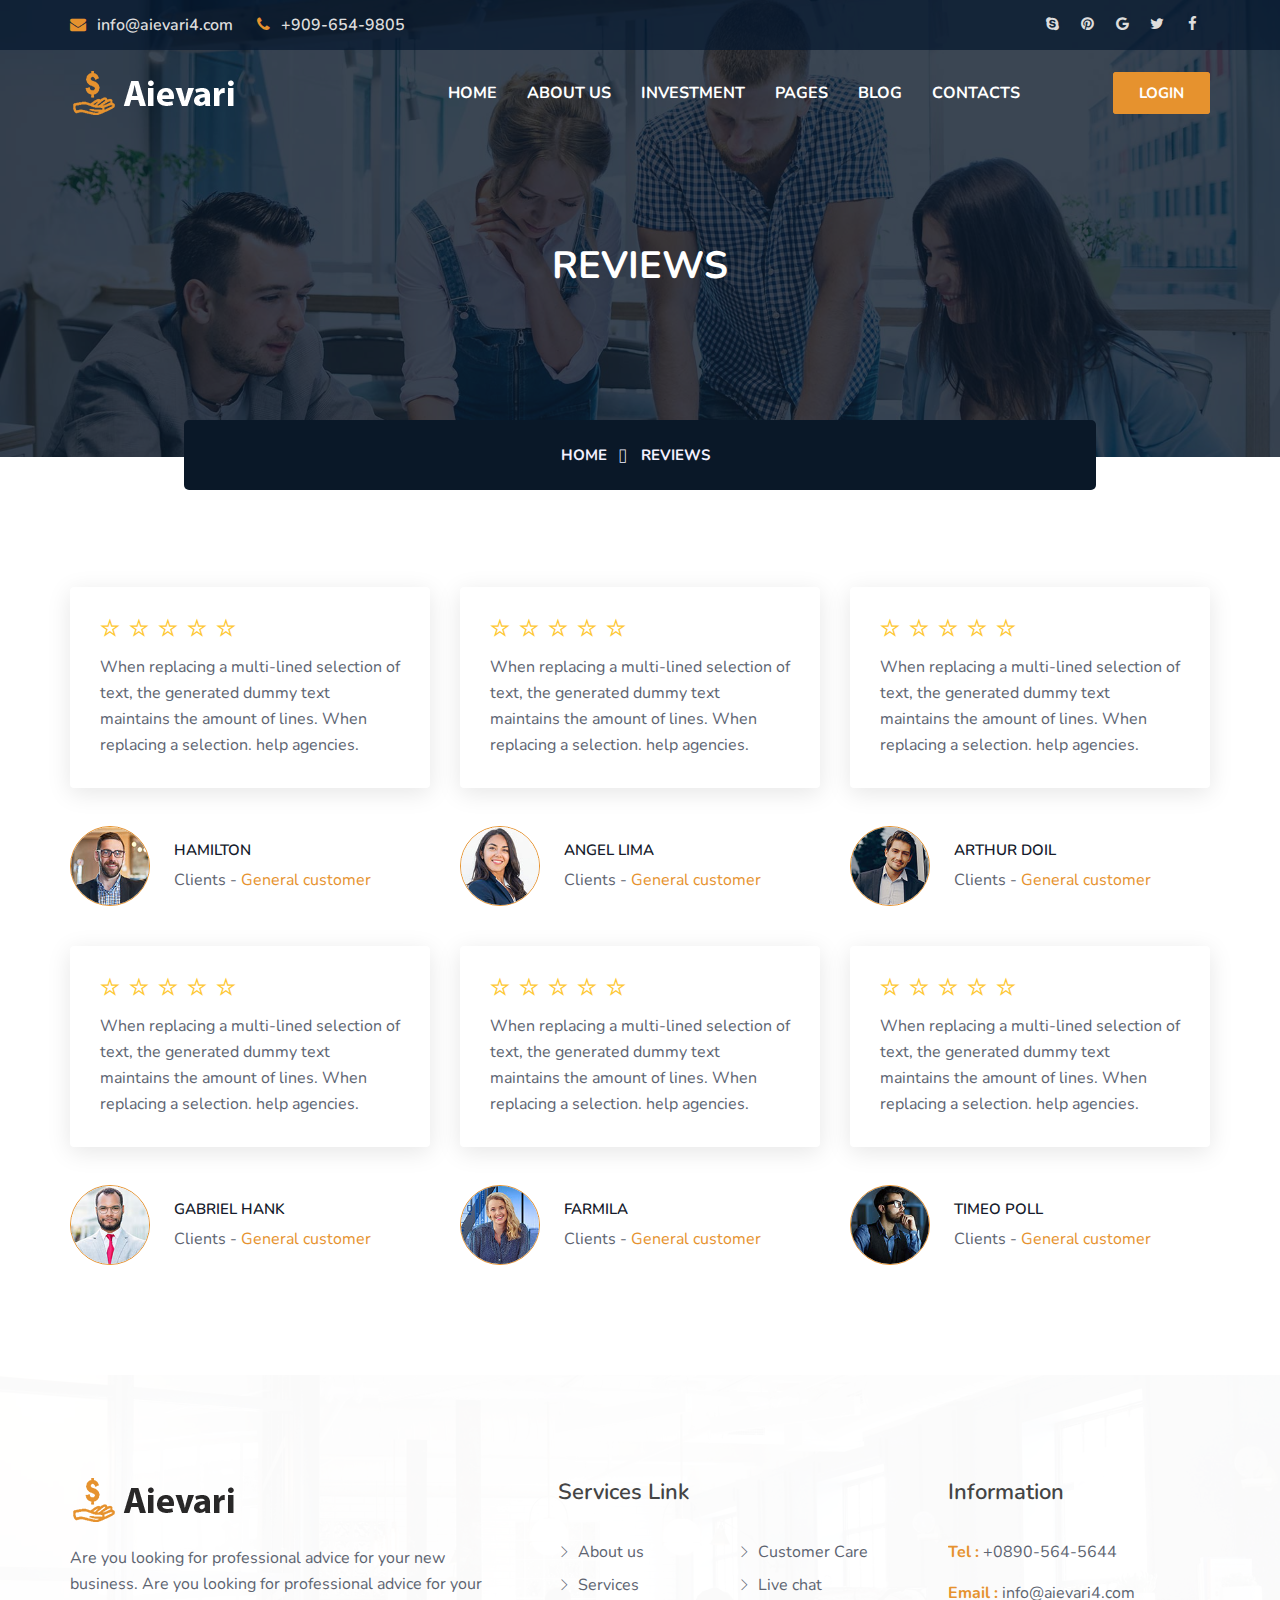
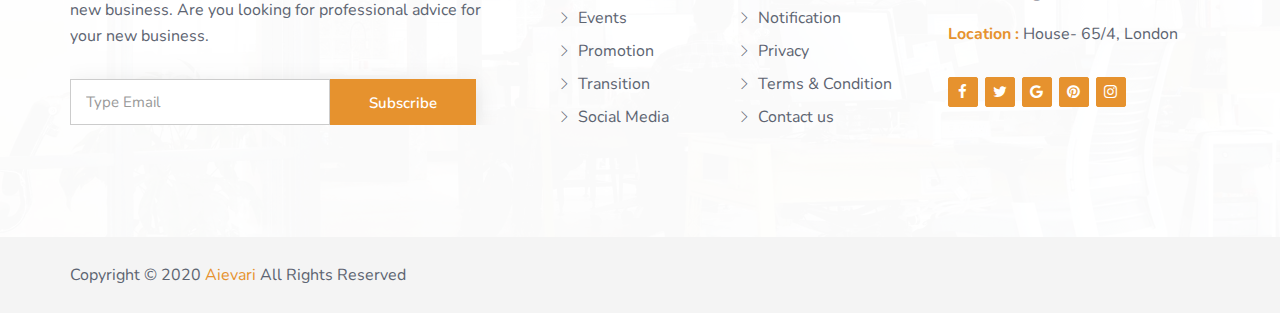
<file: review.html>
<!doctype html>
<html class="no-js" lang="en">
	
<!-- Mirrored from rockstheme.com/rocks/aievari-live/review.html by HTTrack Website Copier/3.x [XR&CO'2014], Tue, 03 Mar 2020 08:28:19 GMT -->
<head>
		<meta charset="utf-8">
		<meta http-equiv="x-ua-compatible" content="ie=edge">
		<title>Review | Aievari</title>
		<meta name="description" content="">
		<meta name="viewport" content="width=device-width, initial-scale=1">

		<!-- favicon -->		
		<link rel="shortcut icon" type="image/x-icon" href="img/logo/favicon.ico">

		<!-- all css here -->

		<!-- bootstrap v3.3.6 css -->
		<link rel="stylesheet" href="css/bootstrap.min.css">
		<!-- owl.carousel css -->
		<link rel="stylesheet" href="css/owl.carousel.css">
		<link rel="stylesheet" href="css/owl.transitions.css">
       <!-- Animate css -->
        <link rel="stylesheet" href="css/animate.css">
        <!-- meanmenu css -->
        <link rel="stylesheet" href="css/meanmenu.min.css">
		<!-- font-awesome css -->
		<link rel="stylesheet" href="css/font-awesome.min.css">
		<link rel="stylesheet" href="css/themify-icons.css">
		<link rel="stylesheet" href="css/flaticon.css">
		<!-- magnific css -->
        <link rel="stylesheet" href="css/magnific.min.css">
		<!-- style css -->
		<link rel="stylesheet" href="style.css">
		<!-- responsive css -->
		<link rel="stylesheet" href="css/responsive.css">

		<!-- modernizr css -->
		<script src="js/vendor/modernizr-2.8.3.min.js"></script>
	</head>
		<body>

		<!--[if lt IE 8]>
			<p class="browserupgrade">You are using an <strong>outdated</strong> browser. Please <a href="http://browsehappy.com/">upgrade your browser</a> to improve your experience.</p>
		<![endif]-->

        <div id="preloader"></div>
        <header class="header-one">
            <!-- Start top bar -->
            <div class="topbar-area fix hidden-xs">
                <div class="container">
                    <div class="row">
                       <div class="col-md-6 col-sm-6">
                           <div class="topbar-left">
                                <ul>
                                    <li><a href="#"><i class="fa fa-envelope"></i> info@aievari4.com</a></li>
                                    <li><a href="#"><i class="fa fa-phone"></i> +909-654-9805</a></li>
                                </ul>
							</div>
                        </div>
                        <div class=" col-md-6 col-sm-6">
                            <div class="topbar-right">
                                <div class="top-social">
                                    <ul>
                                        <li><a href="#"><i class="fa fa-skype"></i></a></li>
                                        <li><a href="#"><i class="fa fa-pinterest"></i></a></li>
                                        <li><a href="#"><i class="fa fa-google"></i></a></li>
                                        <li><a href="#"><i class="fa fa-twitter"></i></a></li>
                                        <li><a href="#"><i class="fa fa-facebook"></i></a></li>
                                    </ul> 
                                </div>
                            </div>
                        </div>
                    </div>
                </div>
            </div>
            <!-- End top bar -->
            <!-- header-area start -->
            <div id="sticker" class="header-area hidden-xs">
                <div class="container">
                    <div class="row">
                        <div class="col-md-12 col-sm-12">
                            <div class="row">
                                <!-- logo start -->
                                <div class="col-md-3 col-sm-3">
                                    <div class="logo">
                                        <!-- Brand -->
                                        <a class="navbar-brand page-scroll white-logo" href="index-2.html">
                                            <img src="img/logo/logo3.png" alt="">
                                        </a>
                                        <a class="navbar-brand page-scroll black-logo" href="index-2.html">
                                            <img src="img/logo/logo.png" alt="">
                                        </a>
                                    </div>
                                    <!-- logo end -->
                                </div>
                                <div class="col-md-9 col-sm-9">
                                    <div class="header-right-link">
                                        <!-- search option end -->
                                        <a class="s-menu" href="login.html">Login</a>
                                    </div>
                                    <!-- mainmenu start -->
                                    <nav class="navbar navbar-default">
                                        <div class="collapse navbar-collapse" id="navbar-example">
                                            <div class="main-menu">
                                                <ul class="nav navbar-nav navbar-right">
                                                    <li><a class="pages" href="index-2.html">Home</a>
                                                        <ul class="sub-menu">
                                                            <li><a href="index-2.html">Home 01</a></li>
                                                            <li><a href="index-3.html">Home 02</a></li>
                                                        </ul>
                                                    </li>
                                                    <li><a href="about.html">About us</a></li>
                                                    <li><a href="investment.html">Investment</a></li>
                                                    <li><a class="pages" href="#">Pages</a>
                                                        <ul class="sub-menu">
                                                            <li><a href="team.html">team</a></li>
                                                            <li><a href="faq.html">FAQ</a></li>
                                                            <li><a href="review.html">Reviews</a></li>
                                                            <li><a href="login.html">Login</a></li>
                                                            <li><a href="signup.html">Register</a></li>
                                                        </ul>
                                                    </li>
                                                    <li><a class="pages" href="#">Blog</a>
                                                        <ul class="sub-menu">
                                                            <li><a href="blog.html">Blog grid</a></li>
                                                            <li><a href="blog-sidebar.html">Blog Sidebar</a></li>
                                                            <li><a href="blog-details.html">Blog Details</a></li>
                                                        </ul>
                                                    </li>
                                                    <li><a href="contact.html">contacts</a></li>
                                                </ul>
                                            </div>
                                        </div>
                                    </nav>
                                    <!-- mainmenu end -->
                                </div>
                            </div>
                        </div>
                    </div>
                </div>
            </div>
            <!-- header-area end -->
            <!-- mobile-menu-area start -->
            <div class="mobile-menu-area hidden-lg hidden-md hidden-sm">
                <div class="container">
                    <div class="row">
                        <div class="col-md-12">
                            <div class="mobile-menu">
                                <div class="logo">
                                    <a href="index-2.html"><img src="img/logo/logo.png" alt="" /></a>
                                </div>
                                <nav id="dropdown">
                                    <ul>
                                        <li><a class="pages" href="index-2.html">Home</a>
                                            <ul class="sub-menu">
                                                <li><a href="index-2.html">Home 01</a></li>
                                                <li><a href="index-3.html">Home 02</a></li>
                                            </ul>
                                        </li>
                                        <li><a href="about.html">About us</a></li>
                                        <li><a href="investment.html">Investment</a></li>
                                        <li><a class="pages" href="#">Pages</a>
                                            <ul class="sub-menu">
                                                <li><a href="team.html">team</a></li>
                                                <li><a href="faq.html">FAQ</a></li>
                                                <li><a href="review.html">Reviews</a></li>
                                                <li><a href="login.html">Login</a></li>
                                                <li><a href="signup.html">Register</a></li>
                                            </ul>
                                        </li>
                                        <li><a class="pages" href="#">Blog</a>
                                            <ul class="sub-menu">
                                                <li><a href="blog.html">Blog grid</a></li>
                                                <li><a href="blog-sidebar.html">Blog Sidebar</a></li>
                                                <li><a href="blog-details.html">Blog Details</a></li>
                                            </ul>
                                        </li>
                                        <li><a href="contact.html">contacts</a></li>
                                    </ul>
                                </nav>
                            </div>					
                        </div>
                    </div>
                </div>
            </div>
            <!-- mobile-menu-area end -->		
        </header>
        <!-- header end -->
        <!-- Start breadcumb Area -->
        <div class="page-area">
            <div class="breadcumb-overlay"></div>
            <div class="container">
                <div class="row">
                    <div class="col-md-12 col-sm-12 col-xs-12">
                        <div class="breadcrumb text-center">
                            <div class="section-headline white-headline">
                                <h3>Reviews</h3>
                            </div>
                            <ul class="breadcrumb-bg">
                                <li class="home-bread">Home</li>
                                <li>Reviews</li>
                            </ul>
                        </div>
                    </div>
                </div>
            </div>
        </div>
        <!-- End breadcumb Area -->
        <!-- Start testimonials Area -->
        <div class="reviews-area review-page-area page-padding-2">
            <div class="container">
                <div class="row">
                    <div class="reviews-content ">
                        <div class="col-md-4 col-sm-6 col-xs-12">
                            <div class="single-testi">
                                <div class="testi-text">
                                    <div class="clients-text">
                                        <div class="client-rating">
                                            <a href="#"><i class="ti-star"></i></a>
                                            <a href="#"><i class="ti-star"></i></a>
                                            <a href="#"><i class="ti-star"></i></a>
                                            <a href="#"><i class="ti-star"></i></a>
                                            <a href="#"><i class="ti-star"></i></a>
                                        </div>
                                        <p>When replacing a multi-lined selection of text, the generated dummy text maintains the amount of lines. When replacing a selection. help agencies.</p>
                                    </div>
                                    <div class="testi-img ">
                                        <img src="img/review/1.jpg" alt="">
                                        <div class="guest-details">
                                            <h4>Hamilton</h4>
                                            <span class="guest-rev">Clients - <a href="#">General customer</a></span>
                                        </div>
                                    </div>
                                </div>
                            </div>
                        </div>
                        <!-- End single item -->
                        <div class="col-md-4 col-sm-6 col-xs-12">
                            <div class="single-testi">
                                <div class="testi-text">
                                    <div class="clients-text">
                                        <div class="client-rating">
                                            <a href="#"><i class="ti-star"></i></a>
                                            <a href="#"><i class="ti-star"></i></a>
                                            <a href="#"><i class="ti-star"></i></a>
                                            <a href="#"><i class="ti-star"></i></a>
                                            <a href="#"><i class="ti-star"></i></a>
                                        </div>
                                        <p>When replacing a multi-lined selection of text, the generated dummy text maintains the amount of lines. When replacing a selection. help agencies.</p>
                                    </div>
                                    <div class="testi-img ">
                                        <img src="img/review/2.jpg" alt="">
                                        <div class="guest-details">
                                            <h4>Angel Lima</h4>
                                            <span class="guest-rev">Clients - <a href="#">General customer</a></span>
                                        </div>
                                    </div>
                                </div>
                            </div>
                        </div>
                        <!-- End single item -->
                        <div class="col-md-4 col-sm-6 col-xs-12">
                            <div class="single-testi">
                                <div class="testi-text">
                                    <div class="clients-text">
                                        <div class="client-rating">
                                            <a href="#"><i class="ti-star"></i></a>
                                            <a href="#"><i class="ti-star"></i></a>
                                            <a href="#"><i class="ti-star"></i></a>
                                            <a href="#"><i class="ti-star"></i></a>
                                            <a href="#"><i class="ti-star"></i></a>
                                        </div>
                                        <p>When replacing a multi-lined selection of text, the generated dummy text maintains the amount of lines. When replacing a selection. help agencies.</p>
                                    </div>
                                    <div class="testi-img ">
                                        <img src="img/review/3.jpg" alt="">
                                        <div class="guest-details">
                                            <h4>Arthur Doil</h4>
                                            <span class="guest-rev">Clients - <a href="#">General customer</a></span>
                                        </div>
                                    </div>
                                </div>
                            </div>
                        </div>
                        <!-- End single item -->
                        <div class="col-md-4 col-sm-6 col-xs-12">
                            <div class="single-testi">
                                <div class="testi-text">
                                    <div class="clients-text">
                                        <div class="client-rating">
                                            <a href="#"><i class="ti-star"></i></a>
                                            <a href="#"><i class="ti-star"></i></a>
                                            <a href="#"><i class="ti-star"></i></a>
                                            <a href="#"><i class="ti-star"></i></a>
                                            <a href="#"><i class="ti-star"></i></a>
                                        </div>
                                        <p>When replacing a multi-lined selection of text, the generated dummy text maintains the amount of lines. When replacing a selection. help agencies.</p>
                                    </div>
                                    <div class="testi-img ">
                                        <img src="img/review/4.jpg" alt="">
                                        <div class="guest-details">
                                            <h4>Gabriel Hank</h4>
                                            <span class="guest-rev">Clients - <a href="#">General customer</a></span>
                                        </div>
                                    </div>
                                </div>
                            </div>
                        </div>
                        <!-- End single item -->
                        <div class="col-md-4 col-sm-6 col-xs-12">
                            <div class="single-testi">
                                <div class="testi-text">
                                    <div class="clients-text">
                                        <div class="client-rating">
                                            <a href="#"><i class="ti-star"></i></a>
                                            <a href="#"><i class="ti-star"></i></a>
                                            <a href="#"><i class="ti-star"></i></a>
                                            <a href="#"><i class="ti-star"></i></a>
                                            <a href="#"><i class="ti-star"></i></a>
                                        </div>
                                        <p>When replacing a multi-lined selection of text, the generated dummy text maintains the amount of lines. When replacing a selection. help agencies.</p>
                                    </div>
                                    <div class="testi-img ">
                                        <img src="img/review/5.jpg" alt="">
                                        <div class="guest-details">
                                            <h4>Farmila</h4>
                                            <span class="guest-rev">Clients - <a href="#">General customer</a></span>
                                        </div>
                                    </div>
                                </div>
                            </div>
                        </div>
                        <!-- End single item -->
                        <div class="col-md-4 col-sm-6 col-xs-12">
                            <div class="single-testi">
                                <div class="testi-text">
                                    <div class="clients-text">
                                        <div class="client-rating">
                                            <a href="#"><i class="ti-star"></i></a>
                                            <a href="#"><i class="ti-star"></i></a>
                                            <a href="#"><i class="ti-star"></i></a>
                                            <a href="#"><i class="ti-star"></i></a>
                                            <a href="#"><i class="ti-star"></i></a>
                                        </div>
                                        <p>When replacing a multi-lined selection of text, the generated dummy text maintains the amount of lines. When replacing a selection. help agencies.</p>
                                    </div>
                                    <div class="testi-img ">
                                        <img src="img/review/6.jpg" alt="">
                                        <div class="guest-details">
                                            <h4>Timeo Poll</h4>
                                            <span class="guest-rev">Clients - <a href="#">General customer</a></span>
                                        </div>
                                    </div>
                                </div>
                            </div>
                        </div>
                        <!-- End single item -->
                    </div>
                </div>
            </div>
        </div>
        <!-- End testimonials end -->
        <!-- Start Footer Area -->
        <footer class="footer1">
            <div class="footer-area">
                <div class="container">
                    <div class="row">
                        <div class="col-md-5 col-sm-5 col-xs-12">
                            <div class="footer-content logo-footer">
                                <div class="footer-head">
                                    <div class="footer-logo">
                                    	<a class="footer-black-logo" href="#"><img src="img/logo/logo.png" alt=""></a>
                                    </div>
                                    <p>
                                        Are you looking for professional advice for your new business. Are you looking for professional advice for your new business. Are you looking for professional advice for your new business.
                                    </p>
                                    <div class="subs-feilds">
                                        <div class="suscribe-input">
                                            <input type="email" class="email form-control width-80" id="sus_email" placeholder="Type Email">
                                            <button type="submit" id="sus_submit" class="add-btn">Subscribe</button>
                                        </div>
                                    </div>
                                </div>
                            </div>
                        </div>
                        <!-- end single footer -->
                        <div class="col-md-4 col-sm-3 col-xs-12">
                            <div class="footer-content">
                                <div class="footer-head">
                                    <h4>Services Link</h4>
                                    <ul class="footer-list">
                                        <li><a href="#">About us</a></li>
                                        <li><a href="#">Services </a></li>
                                        <li><a href="#">Events</a></li>
                                        <li><a href="#">Promotion</a></li>
                                        <li><a href="#">Transition</a></li>
                                        <li><a href="#">Social Media</a></li>
                                    </ul>
                                    <ul class="footer-list hidden-sm">
										<li><a href="#">Customer Care</a></li>
                                        <li><a href="#">Live chat</a></li>
                                        <li><a href="#">Notification</a></li>
                                        <li><a href="#">Privacy</a></li>
                                        <li><a href="#">Terms & Condition</a></li>
                                        <li><a href="#">Contact us </a></li>
									</ul>
                                </div>
                            </div>
                        </div>
                        <!-- end single footer -->
                        <div class="col-md-3 col-sm-4 col-xs-12">
                            <div class="footer-content last-content">
                                <div class="footer-head">
                                    <h4>Information</h4> 
                                    <div class="footer-contacts">
										<p><span>Tel :</span> +0890-564-5644</p>
										<p><span>Email :</span> info@aievari4.com</p>
										<p><span>Location :</span> House- 65/4, London</p>
									</div> 
                                    <div class="footer-icons">
                                        <ul>
                                            <li>
                                                <a href="#">
                                                    <i class="fa fa-facebook"></i>
                                                </a>
                                            </li>
                                            <li>
                                                <a href="#">
                                                    <i class="fa fa-twitter"></i>
                                                </a>
                                            </li>
                                            <li>
                                                <a href="#">
                                                    <i class="fa fa-google"></i>
                                                </a>
                                            </li>
                                            <li>
                                                <a href="#">
                                                    <i class="fa fa-pinterest"></i>
                                                </a>
                                            </li>
                                            <li>
                                                <a href="#">
                                                    <i class="fa fa-instagram"></i>
                                                </a>
                                            </li>
                                        </ul>
                                    </div>
                                </div>
                            </div>
                        </div>
                    </div>
                </div>
            </div>
            <div class="footer-area-bottom">
                <div class="container">
                    <div class="row">
                        <div class="col-md-6 col-sm-6 col-xs-12">
                            <div class="copyright">
                                <p>
                                    Copyright © 2020
                                    <a href="#">Aievari</a> All Rights Reserved
                                </p>
                            </div>
                        </div>
                    </div>
                </div>
            </div>
        </footer>
        <!-- End Footer area -->
		
		<!-- all js here -->

		<!-- jquery latest version -->
		<script src="js/vendor/jquery-1.12.4.min.js"></script>
		<!-- bootstrap js -->
		<script src="js/bootstrap.min.js"></script>
		<!-- owl.carousel js -->
		<script src="js/owl.carousel.min.js"></script>
		  <!-- stellar js -->
        <script src="js/jquery.stellar.min.js"></script>
		<!-- magnific js -->
        <script src="js/magnific.min.js"></script>
        <!-- wow js -->
        <script src="js/wow.min.js"></script>
        <!-- meanmenu js -->
        <script src="js/jquery.meanmenu.js"></script>
		<!-- Form validator js -->
		<script src="js/form-validator.min.js"></script>
		<!-- plugins js -->
		<script src="js/plugins.js"></script>
		<!-- main js -->
		<script src="js/main.js"></script>
	</body>

<!-- Mirrored from rockstheme.com/rocks/aievari-live/review.html by HTTrack Website Copier/3.x [XR&CO'2014], Tue, 03 Mar 2020 08:28:23 GMT -->
</html>
</file>
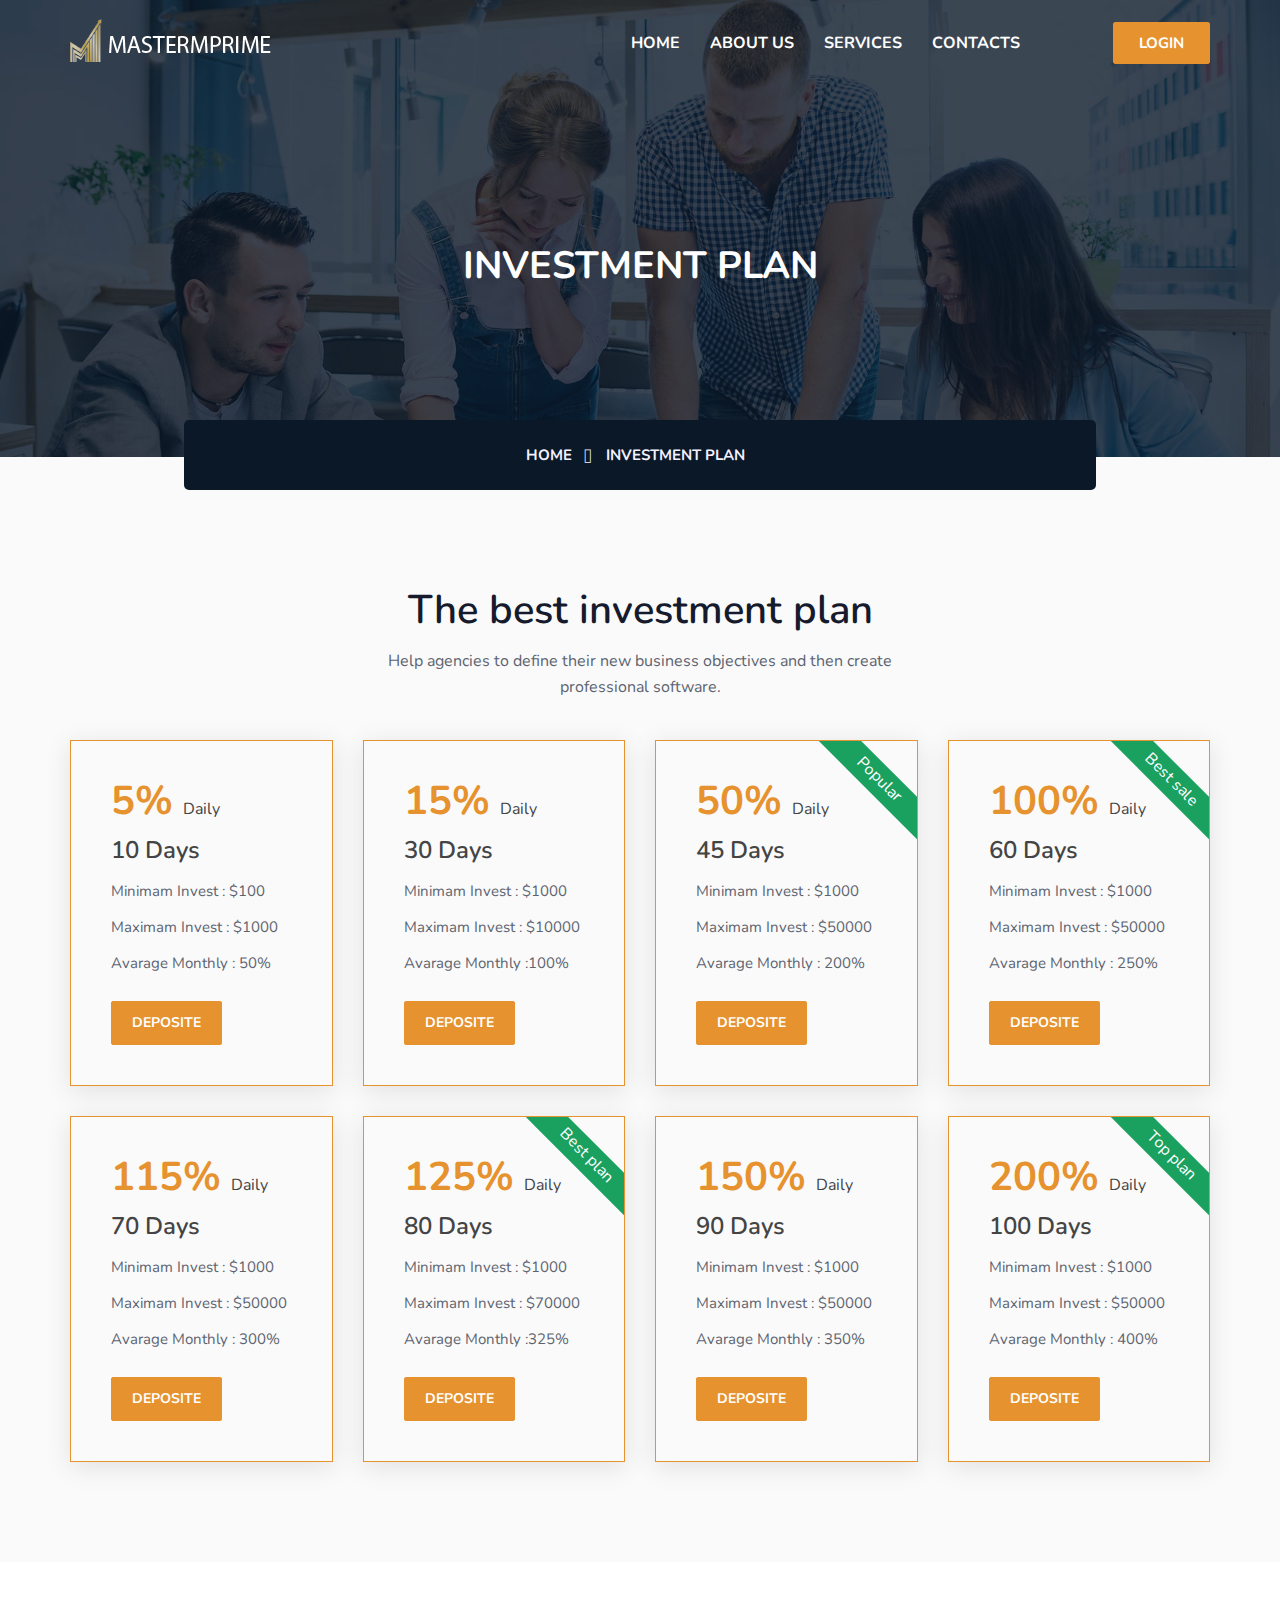
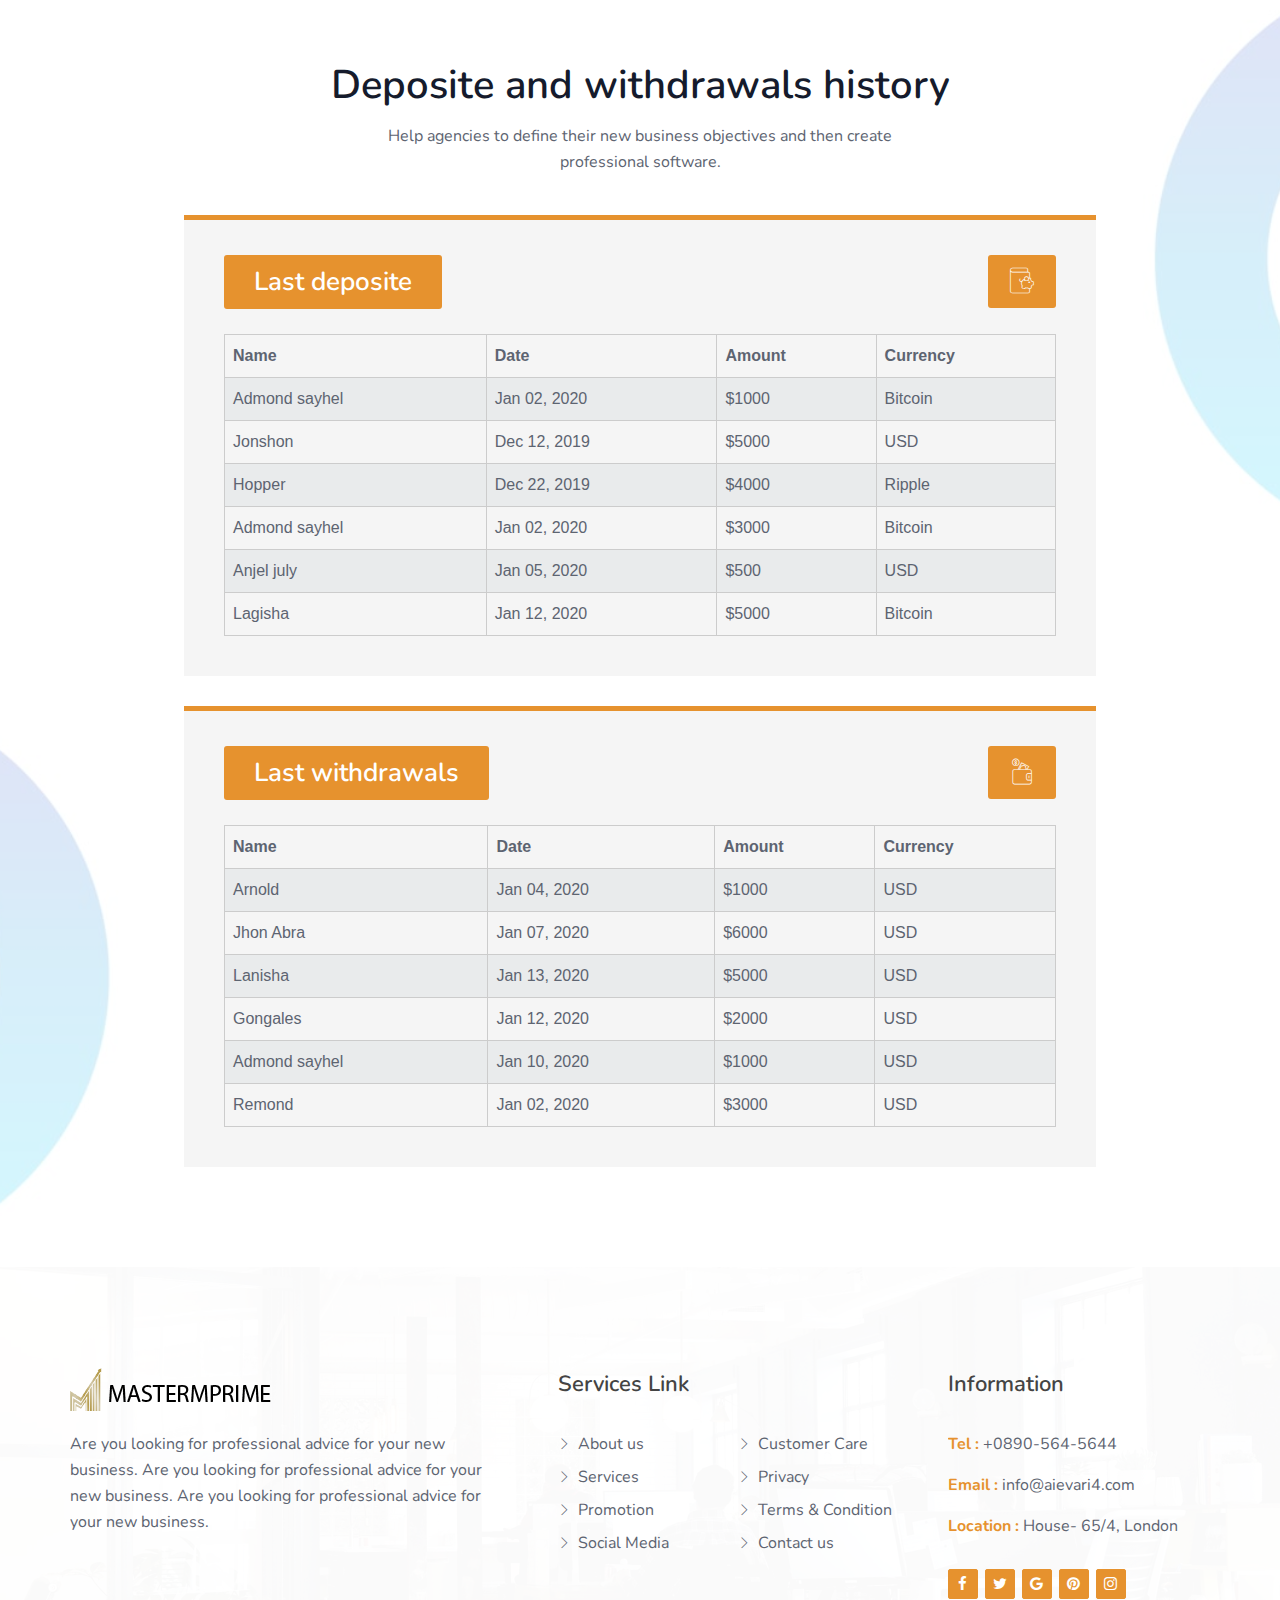
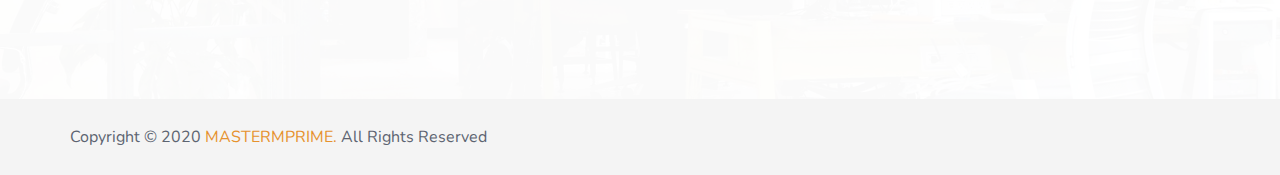
<file: services.html>
<!doctype html>
<html class="no-js" lang="en">
	
<!-- Mirrored from rockstheme.com/rocks/aievari-live/investment.html by HTTrack Website Copier/3.x [XR&CO'2014], Tue, 03 Mar 2020 08:28:01 GMT -->
<head>
		<meta charset="utf-8">
		<meta http-equiv="x-ua-compatible" content="ie=edge">
		<title>SERVICES | MASTERMPRIME</title>
		<meta name="description" content="">
		<meta name="viewport" content="width=device-width, initial-scale=1">

		<!-- favicon -->		
		<link rel="shortcut icon" type="image/x-icon" href="img/logo/masterPrime2.png">

		<!-- all css here -->

		<!-- bootstrap v3.3.6 css -->
		<link rel="stylesheet" href="css/bootstrap.min.css">
		<!-- owl.carousel css -->
		<link rel="stylesheet" href="css/owl.carousel.css">
		<link rel="stylesheet" href="css/owl.transitions.css">
       <!-- Animate css -->
        <link rel="stylesheet" href="css/animate.css">
        <!-- meanmenu css -->
        <link rel="stylesheet" href="css/meanmenu.min.css">
		<!-- font-awesome css -->
		<link rel="stylesheet" href="css/font-awesome.min.css">
		<link rel="stylesheet" href="css/themify-icons.css">
		<link rel="stylesheet" href="css/flaticon.css">
		<!-- magnific css -->
        <link rel="stylesheet" href="css/magnific.min.css">
		<!-- style css -->
		<link rel="stylesheet" href="style.css">
		<!-- responsive css -->
		<link rel="stylesheet" href="css/responsive.css">

		<!-- modernizr css -->
		<script src="js/vendor/modernizr-2.8.3.min.js"></script>
	</head>
		<body>

		<!--[if lt IE 8]>
			<p class="browserupgrade">You are using an <strong>outdated</strong> browser. Please <a href="http://browsehappy.com/">upgrade your browser</a> to improve your experience.</p>
		<![endif]-->

        <div id="preloader"></div>
        <header class="header-one">
            <!-- Start top bar -->
           
            <!-- End top bar -->
            <!-- header-area start -->
            <div id="sticker" class="header-area hidden-xs">
                <div class="container">
                    <div class="row">
                        <div class="col-md-12 col-sm-12">
                            <div class="row">
                                <!-- logo start -->
                                <div class="col-md-3 col-sm-3">
                                    <div class="logo">
                                        <!-- Brand -->
                                        <a class="navbar-brand page-scroll white-logo" href="index.html">
                                            <img src="img/logo/aiMasterC2.png" alt="">
                                        </a>
                                        <a class="navbar-brand page-scroll black-logo" href="index.html">
                                            <img src="img/logo/aiMasterC.png" alt="">
                                        </a>
                                    </div>
                                    <!-- logo end -->
                                </div>
                                <div class="col-md-9 col-sm-9">
                                    <div class="header-right-link">
                                        <!-- search option end -->
                                        <a class="s-menu" href="https://mastermprime.com/login" target="_blank">Login</a>
                                    </div>
                                    <!-- mainmenu start -->
                                    <nav class="navbar navbar-default">
                                        <div class="collapse navbar-collapse" id="navbar-example">
                                            <div class="main-menu">
                                                <ul class="nav navbar-nav navbar-right">
                                                    <li><a class="pages" href="index.html">Home</a>
                                                    </li>
                                                    <li><a href="about.html">About us</a></li>
                                                    <li><a href="investment.html">Services</a></li>
                                                    <li><a href="contact.html">contacts</a></li>
                                                </ul>
                                            </div>
                                        </div>
                                    </nav>
                                    <!-- mainmenu end -->
                                </div>
                            </div>
                        </div>
                    </div>
                </div>
            </div>
            <!-- header-area end -->
            <!-- mobile-menu-area start -->
            <div class="mobile-menu-area hidden-lg hidden-md hidden-sm">
                <div class="container">
                    <div class="row">
                        <div class="col-md-12">
                            <div class="mobile-menu">
                                <div class="logo">
                                    <a href="index.html"><img src="img/logo/logo.png" alt="" /></a>
                                </div>
                                <nav id="dropdown">
                                    <ul>
                                        <li><a class="pages" href="index.html">Home</a>
                                        </li>
                                        <li><a href="about.html">About us</a></li>
                                        <li><a href="investment.html">Services</a></li>
                                        <li><a href="contact.html">contacts</a></li>
                                    </ul>
                                </nav>
                            </div>					
                        </div>
                    </div>
                </div>
            </div>
            <!-- mobile-menu-area end -->		
        </header>
        <!-- header end -->
        <!-- Start breadcumb Area -->
        <div class="page-area">
            <div class="breadcumb-overlay"></div>
            <div class="container">
                <div class="row">
                    <div class="col-md-12 col-sm-12 col-xs-12">
                        <div class="breadcrumb text-center">
                            <div class="section-headline white-headline">
                                <h3>Investment plan</h3>
                            </div>
                            <ul class="breadcrumb-bg">
                                <li class="home-bread">Home</li>
                                <li>Investment plan</li>
                            </ul>
                        </div>
                    </div>
                </div>
            </div>
        </div>
        <!-- End breadcumb Area -->
        <!-- Start Invest area -->
        <div class="invest-area bg-color page-padding-2">
            <div class="container">
                <div class="row">
					<div class="col-md-12 col-sm-12 col-xs-12">
						<div class="section-headline text-center">
                            <h3>The best investment plan</h3>
                            <p>Help agencies to define their new business objectives and then create professional software.</p>
						</div>
					</div>
				</div>
                <div class="row">
                    <div class="pricing-content">
                        <div class="col-md-3 col-sm-6 col-xs-12">
                            <div class="pri_table_list">
                                <div class="top-price-inner">
                                   <div class="rates">
                                        <span class="prices">5%</span><span class="users">Daily</span>
                                    </div>
                                    <span class="per-day">10 days</span>
                                </div>
                                <ol class="pricing-text">
                                    <li class="check">Minimam Invest : $100</li>
                                    <li class="check">Maximam Invest : $1000</li>
                                    <li class="check">Avarage Monthly : 50% </li>
                                </ol>
                                <div class="price-btn blue">
                                    <a class="blue" href="#">Deposite</a>
                                </div>
                            </div>
                        </div>
                        <div class="col-md-3 col-sm-6 col-xs-12">
                            <div class="pri_table_list">
                                <div class="top-price-inner">
                                   <div class="rates">
                                        <span class="prices">15%</span><span class="users">Daily</span>
                                    </div>
                                    <span class="per-day">30 days</span>
                                </div>
                                <ol class="pricing-text">
                                    <li class="check">Minimam Invest : $1000</li>
                                    <li class="check">Maximam Invest : $10000</li>
                                    <li class="check">Avarage Monthly :100% </li>
                                </ol>
                                <div class="price-btn blue">
                                    <a class="blue" href="#">Deposite</a>
                                </div>
                            </div>
                        </div>
                        <div class="col-md-3 col-sm-6 col-xs-12">
                            <div class="pri_table_list">
                                <div class="top-price-inner">
                                   <span class="base">Popular</span>
                                   <div class="rates">
                                        <span class="prices">50%</span><span class="users">Daily</span>
                                    </div>
                                    <span class="per-day">45 days</span>
                                </div>
                                <ol class="pricing-text">
                                    <li class="check">Minimam Invest : $1000</li>
                                    <li class="check">Maximam Invest : $50000</li>
                                    <li class="check">Avarage Monthly : 200% </li>
                                </ol>
                                <div class="price-btn blue">
                                    <a class="blue" href="#">Deposite</a>
                                </div>
                            </div>
                        </div>
                        <div class="col-md-3 col-sm-6 col-xs-12">
                            <div class="pri_table_list">
                                <span class="base">Best sale</span>
                                <div class="top-price-inner">
                                   <div class="rates">
                                        <span class="prices">100%</span><span class="users">Daily</span>
                                    </div>
                                    <span class="per-day">60 days</span>
                                </div>
                                <ol class="pricing-text">
                                    <li class="check">Minimam Invest : $1000</li>
                                    <li class="check">Maximam Invest : $50000</li>
                                    <li class="check">Avarage Monthly : 250% </li>
                                </ol>
                                <div class="price-btn blue">
                                    <a class="blue" href="#">Deposite</a>
                                </div>
                            </div>
                        </div>
                        <div class="col-md-3 col-sm-6 col-xs-12">
                            <div class="pri_table_list">
                                <div class="top-price-inner">
                                   <div class="rates">
                                        <span class="prices">115%</span><span class="users">Daily</span>
                                    </div>
                                    <span class="per-day">70 days</span>
                                </div>
                                <ol class="pricing-text">
                                    <li class="check">Minimam Invest : $1000</li>
                                    <li class="check">Maximam Invest : $50000</li>
                                    <li class="check">Avarage Monthly : 300% </li>
                                </ol>
                                <div class="price-btn blue">
                                    <a class="blue" href="#">Deposite</a>
                                </div>
                            </div>
                        </div>
                        <div class="col-md-3 col-sm-6 col-xs-12">
                            <div class="pri_table_list">
                               <span class="base">Best plan</span>
                                <div class="top-price-inner">
                                   <div class="rates">
                                        <span class="prices">125%</span><span class="users">Daily</span>
                                    </div>
                                    <span class="per-day">80 days</span>
                                </div>
                                <ol class="pricing-text">
                                    <li class="check">Minimam Invest : $1000</li>
                                    <li class="check">Maximam Invest : $70000</li>
                                    <li class="check">Avarage Monthly :325% </li>
                                </ol>
                                <div class="price-btn blue">
                                    <a class="blue" href="#">Deposite</a>
                                </div>
                            </div>
                        </div>
                        <div class="col-md-3 col-sm-6 col-xs-12">
                            <div class="pri_table_list">
                                <div class="top-price-inner">
                                   <div class="rates">
                                        <span class="prices">150%</span><span class="users">Daily</span>
                                    </div>
                                    <span class="per-day">90 days</span>
                                </div>
                                <ol class="pricing-text">
                                    <li class="check">Minimam Invest : $1000</li>
                                    <li class="check">Maximam Invest : $50000</li>
                                    <li class="check">Avarage Monthly : 350% </li>
                                </ol>
                                <div class="price-btn blue">
                                    <a class="blue" href="#">Deposite</a>
                                </div>
                            </div>
                        </div>
                        <div class="col-md-3 col-sm-6 col-xs-12">
                            <div class="pri_table_list">
                                <span class="base">Top plan</span>
                                <div class="top-price-inner">
                                   <div class="rates">
                                        <span class="prices">200%</span><span class="users">Daily</span>
                                    </div>
                                    <span class="per-day">100 days</span>
                                </div>
                                <ol class="pricing-text">
                                    <li class="check">Minimam Invest : $1000</li>
                                    <li class="check">Maximam Invest : $50000</li>
                                    <li class="check">Avarage Monthly : 400% </li>
                                </ol>
                                <div class="price-btn blue">
                                    <a class="blue" href="#">Deposite</a>
                                </div>
                            </div>
                        </div>
                    </div>
                </div>
            </div>
        </div>
        <!-- End Invest area -->
        <!--Start payment-history area -->
        <div class="payment-history-area bg-color fix area-padding-2">
            <div class="container">
               <div class="row">
					<div class="col-md-12 col-sm-12 col-xs-12">
						<div class="section-headline text-center">
                            <h3>Deposite and withdrawals history</h3>
                            <p>Help agencies to define their new business objectives and then create professional software.</p>
						</div>
					</div>
				</div>
                <div class="row">
                    <div class="col-md-12">
                        <div class="deposite-content">
                            <div class="diposite-box">
                                <h4>Last deposite</h4>
                                <span><i class="flaticon-005-savings"></i></span>
                                <div class="deposite-table">
                                    <table>
                                        <tr>
                                            <th>Name</th>
                                            <th>Date</th>
                                            <th>Amount</th>
                                            <th>Currency</th>
                                        </tr>
                                        <tr>
                                            <td>Admond sayhel</td>
                                            <td>Jan 02, 2020</td>
                                            <td>$1000</td>
                                            <td>Bitcoin</td>
                                        </tr>
                                        <tr>
                                            <td>Jonshon</td>
                                            <td>Dec 12, 2019</td>
                                            <td>$5000</td>
                                            <td>USD</td>
                                        </tr>
                                        <tr>
                                            <td>Hopper</td>
                                            <td>Dec 22, 2019</td>
                                            <td>$4000</td>
                                            <td>Ripple</td>
                                        </tr>
                                        <tr>
                                            <td>Admond sayhel</td>
                                            <td>Jan 02, 2020</td>
                                            <td>$3000</td>
                                            <td>Bitcoin</td>
                                        </tr>
                                        <tr>
                                            <td>Anjel july</td>
                                            <td>Jan 05, 2020</td>
                                            <td>$500</td>
                                            <td>USD</td>
                                        </tr>
                                        <tr>
                                            <td>Lagisha</td>
                                            <td>Jan 12, 2020</td>
                                            <td>$5000</td>
                                            <td>Bitcoin</td>
                                        </tr>
                                    </table>
                                </div>
                            </div>
                            <div class="diposite-box">
                                <h4>Last withdrawals</h4>
                                <span><i class="flaticon-042-wallet"></i></span>
                                <div class="deposite-table">
                                    <table>
                                        <tr>
                                            <th>Name</th>
                                            <th>Date</th>
                                            <th>Amount</th>
                                            <th>Currency</th>
                                        </tr>
                                        <tr>
                                            <td>Arnold</td>
                                            <td>Jan 04, 2020</td>
                                            <td>$1000</td>
                                            <td>USD</td>
                                        </tr>
                                        <tr>
                                            <td>Jhon Abra</td>
                                            <td>Jan 07, 2020</td>
                                            <td>$6000</td>
                                            <td>USD</td>
                                        </tr>
                                        <tr>
                                            <td>Lanisha</td>
                                            <td>Jan 13, 2020</td>
                                            <td>$5000</td>
                                            <td>USD</td>
                                        </tr>
                                        <tr>
                                            <td>Gongales</td>
                                            <td>Jan 12, 2020</td>
                                            <td>$2000</td>
                                            <td>USD</td>
                                        </tr>
                                        <tr>
                                            <td>Admond sayhel</td>
                                            <td>Jan 10, 2020</td>
                                            <td>$1000</td>
                                            <td>USD</td>
                                        </tr>
                                        <tr>
                                            <td>Remond</td>
                                            <td>Jan 02, 2020</td>
                                            <td>$3000</td>
                                            <td>USD</td>
                                        </tr>
                                    </table>
                                </div>
                            </div>
                        </div>
                    </div>
                </div>
            </div>
        </div>
        <!-- End payment-history area -->
        <!-- Start Footer Area -->
        <footer class="footer1">
            <div class="footer-area">
                <div class="container">
                    <div class="row">
                        <div class="col-md-5 col-sm-5 col-xs-12">
                            <div class="footer-content logo-footer">
                                <div class="footer-head">
                                    <div class="footer-logo">
                                    	<a class="footer-black-logo" href="#"><img src="img/logo/aiMasterC.png" alt=""></a>
                                    </div>
                                    <p>
                                        Are you looking for professional advice for your new business. Are you looking for professional advice for your new business. Are you looking for professional advice for your new business.
                                    </p>
                                   
                                </div>
                            </div>
                        </div>
                        <!-- end single footer -->
                        <div class="col-md-4 col-sm-3 col-xs-12">
                            <div class="footer-content">
                                <div class="footer-head">
                                    <h4>Services Link</h4>
                                    <ul class="footer-list">
                                        <li><a href="#">About us</a></li>
                                        <li><a href="#">Services </a></li>
                                        <li><a href="#">Promotion</a></li>
                                        <li><a href="#">Social Media</a></li>
                                    </ul>
                                    <ul class="footer-list hidden-sm">
										<li><a href="#">Customer Care</a></li>
                                        <li><a href="#">Privacy</a></li>
                                        <li><a href="#">Terms & Condition</a></li>
                                        <li><a href="#">Contact us </a></li>
									</ul>
                                </div>
                            </div>
                        </div>
                        <!-- end single footer -->
                        <div class="col-md-3 col-sm-4 col-xs-12">
                            <div class="footer-content last-content">
                                <div class="footer-head">
                                    <h4>Information</h4> 
                                    <div class="footer-contacts">
										<p><span>Tel :</span> +0890-564-5644</p>
										<p><span>Email :</span> info@aievari4.com</p>
										<p><span>Location :</span> House- 65/4, London</p>
									</div> 
                                    <div class="footer-icons">
                                        <ul>
                                            <li>
                                                <a href="#">
                                                    <i class="fa fa-facebook"></i>
                                                </a>
                                            </li>
                                            <li>
                                                <a href="#">
                                                    <i class="fa fa-twitter"></i>
                                                </a>
                                            </li>
                                            <li>
                                                <a href="#">
                                                    <i class="fa fa-google"></i>
                                                </a>
                                            </li>
                                            <li>
                                                <a href="#">
                                                    <i class="fa fa-pinterest"></i>
                                                </a>
                                            </li>
                                            <li>
                                                <a href="#">
                                                    <i class="fa fa-instagram"></i>
                                                </a>
                                            </li>
                                        </ul>
                                    </div>
                                </div>
                            </div>
                        </div>
                    </div>
                </div>
            </div>
            <div class="footer-area-bottom">
                <div class="container">
                    <div class="row">
                        <div class="col-md-6 col-sm-6 col-xs-12">
                            <div class="copyright">
                                <p>
                                    Copyright © 2020
                                    <a href="#">MASTERMPRIME.</a> All Rights Reserved
                                </p>
                            </div>
                        </div>
                    </div>
                </div>
            </div>
        </footer>
        <!-- End Footer area -->
		
		<!-- all js here -->

		<!-- jquery latest version -->
		<script src="js/vendor/jquery-1.12.4.min.js"></script>
		<!-- bootstrap js -->
		<script src="js/bootstrap.min.js"></script>
		<!-- owl.carousel js -->
		<script src="js/owl.carousel.min.js"></script>
		  <!-- stellar js -->
        <script src="js/jquery.stellar.min.js"></script>
		<!-- magnific js -->
        <script src="js/magnific.min.js"></script>
        <!-- wow js -->
        <script src="js/wow.min.js"></script>
        <!-- meanmenu js -->
        <script src="js/jquery.meanmenu.js"></script>
		<!-- Form validator js -->
		<script src="js/form-validator.min.js"></script>
		<!-- plugins js -->
		<script src="js/plugins.js"></script>
		<!-- main js -->
		<script src="js/main.js"></script>
	</body>

<!-- Mirrored from rockstheme.com/rocks/aievari-live/investment.html by HTTrack Website Copier/3.x [XR&CO'2014], Tue, 03 Mar 2020 08:28:01 GMT -->
</html>
</file>
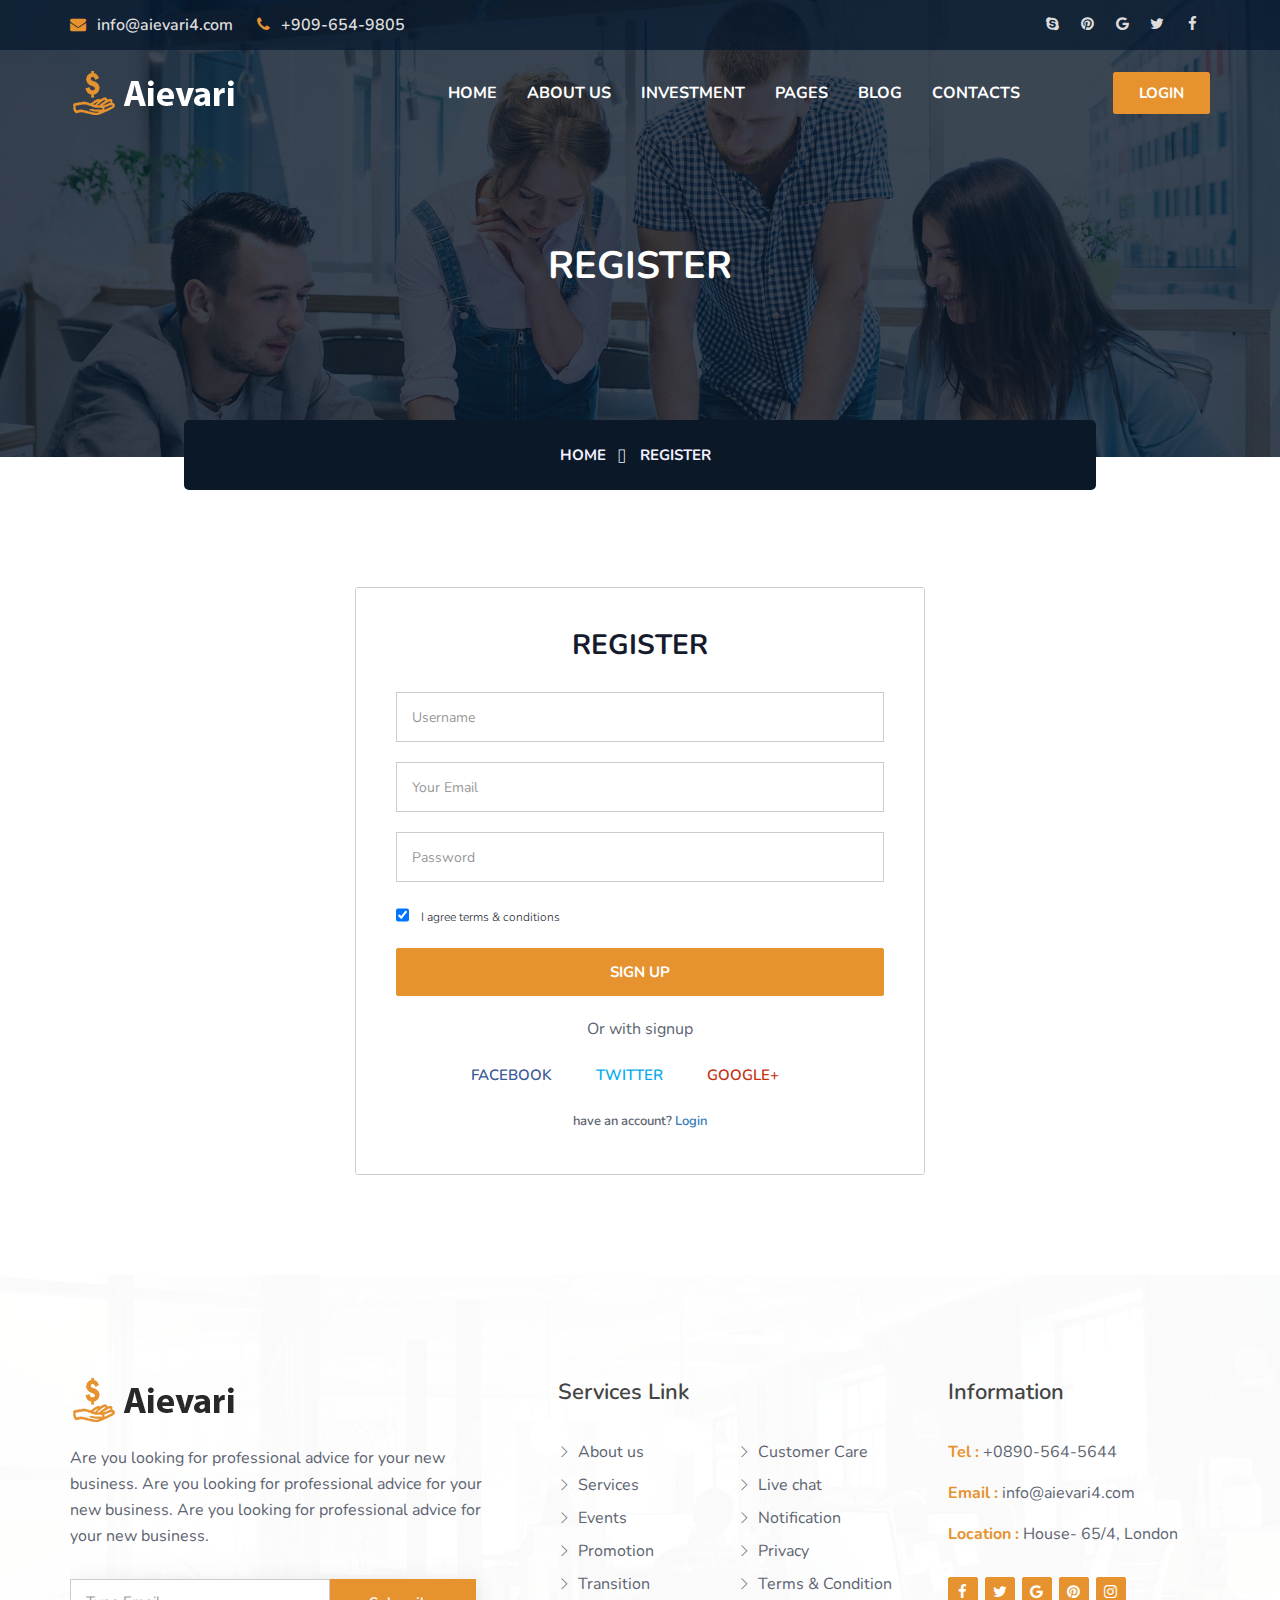
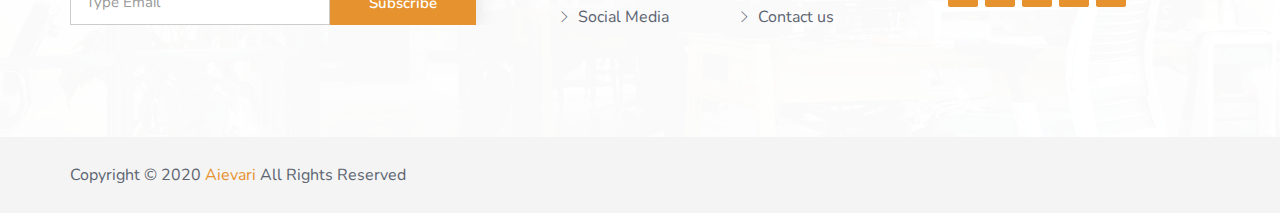
<file: signup.html>
<!doctype html>
<html class="no-js" lang="en">
	
<!-- Mirrored from rockstheme.com/rocks/aievari-live/signup.html by HTTrack Website Copier/3.x [XR&CO'2014], Tue, 03 Mar 2020 08:28:23 GMT -->
<head>
		<meta charset="utf-8">
		<meta http-equiv="x-ua-compatible" content="ie=edge">
		<title>Team| Aievari</title>
		<meta name="description" content="">
		<meta name="viewport" content="width=device-width, initial-scale=1">

		<!-- favicon -->		
		<link rel="shortcut icon" type="image/x-icon" href="img/logo/favicon.ico">

		<!-- all css here -->

		<!-- bootstrap v3.3.6 css -->
		<link rel="stylesheet" href="css/bootstrap.min.css">
		<!-- owl.carousel css -->
		<link rel="stylesheet" href="css/owl.carousel.css">
		<link rel="stylesheet" href="css/owl.transitions.css">
       <!-- Animate css -->
        <link rel="stylesheet" href="css/animate.css">
        <!-- meanmenu css -->
        <link rel="stylesheet" href="css/meanmenu.min.css">
		<!-- font-awesome css -->
		<link rel="stylesheet" href="css/font-awesome.min.css">
		<link rel="stylesheet" href="css/themify-icons.css">
		<link rel="stylesheet" href="css/flaticon.css">
		<!-- magnific css -->
        <link rel="stylesheet" href="css/magnific.min.css">
		<!-- style css -->
		<link rel="stylesheet" href="style.css">
		<!-- responsive css -->
		<link rel="stylesheet" href="css/responsive.css">

		<!-- modernizr css -->
		<script src="js/vendor/modernizr-2.8.3.min.js"></script>
	</head>
		<body>

		<!--[if lt IE 8]>
			<p class="browserupgrade">You are using an <strong>outdated</strong> browser. Please <a href="http://browsehappy.com/">upgrade your browser</a> to improve your experience.</p>
		<![endif]-->

        <div id="preloader"></div>
        <header class="header-one">
            <!-- Start top bar -->
            <div class="topbar-area fix hidden-xs">
                <div class="container">
                    <div class="row">
                       <div class="col-md-6 col-sm-6">
                           <div class="topbar-left">
                                <ul>
                                    <li><a href="#"><i class="fa fa-envelope"></i> info@aievari4.com</a></li>
                                    <li><a href="#"><i class="fa fa-phone"></i> +909-654-9805</a></li>
                                </ul>
							</div>
                        </div>
                        <div class=" col-md-6 col-sm-6">
                            <div class="topbar-right">
                                <div class="top-social">
                                    <ul>
                                        <li><a href="#"><i class="fa fa-skype"></i></a></li>
                                        <li><a href="#"><i class="fa fa-pinterest"></i></a></li>
                                        <li><a href="#"><i class="fa fa-google"></i></a></li>
                                        <li><a href="#"><i class="fa fa-twitter"></i></a></li>
                                        <li><a href="#"><i class="fa fa-facebook"></i></a></li>
                                    </ul> 
                                </div>
                            </div>
                        </div>
                    </div>
                </div>
            </div>
            <!-- End top bar -->
            <!-- header-area start -->
            <div id="sticker" class="header-area hidden-xs">
                <div class="container">
                    <div class="row">
                        <div class="col-md-12 col-sm-12">
                            <div class="row">
                                <!-- logo start -->
                                <div class="col-md-3 col-sm-3">
                                    <div class="logo">
                                        <!-- Brand -->
                                        <a class="navbar-brand page-scroll white-logo" href="index-2.html">
                                            <img src="img/logo/logo3.png" alt="">
                                        </a>
                                        <a class="navbar-brand page-scroll black-logo" href="index-2.html">
                                            <img src="img/logo/logo.png" alt="">
                                        </a>
                                    </div>
                                    <!-- logo end -->
                                </div>
                                <div class="col-md-9 col-sm-9">
                                    <div class="header-right-link">
                                        <!-- search option end -->
                                        <a class="s-menu" href="login.html">Login</a>
                                    </div>
                                    <!-- mainmenu start -->
                                    <nav class="navbar navbar-default">
                                        <div class="collapse navbar-collapse" id="navbar-example">
                                            <div class="main-menu">
                                                <ul class="nav navbar-nav navbar-right">
                                                    <li><a class="pages" href="index-2.html">Home</a>
                                                        <ul class="sub-menu">
                                                            <li><a href="index-2.html">Home 01</a></li>
                                                            <li><a href="index-3.html">Home 02</a></li>
                                                        </ul>
                                                    </li>
                                                    <li><a href="about.html">About us</a></li>
                                                    <li><a href="investment.html">Investment</a></li>
                                                    <li><a class="pages" href="#">Pages</a>
                                                        <ul class="sub-menu">
                                                            <li><a href="team.html">team</a></li>
                                                            <li><a href="faq.html">FAQ</a></li>
                                                            <li><a href="review.html">Reviews</a></li>
                                                            <li><a href="login.html">Login</a></li>
                                                            <li><a href="signup.html">Register</a></li>
                                                        </ul>
                                                    </li>
                                                    <li><a class="pages" href="#">Blog</a>
                                                        <ul class="sub-menu">
                                                            <li><a href="blog.html">Blog grid</a></li>
                                                            <li><a href="blog-sidebar.html">Blog Sidebar</a></li>
                                                            <li><a href="blog-details.html">Blog Details</a></li>
                                                        </ul>
                                                    </li>
                                                    <li><a href="contact.html">contacts</a></li>
                                                </ul>
                                            </div>
                                        </div>
                                    </nav>
                                    <!-- mainmenu end -->
                                </div>
                            </div>
                        </div>
                    </div>
                </div>
            </div>
            <!-- header-area end -->
            <!-- mobile-menu-area start -->
            <div class="mobile-menu-area hidden-lg hidden-md hidden-sm">
                <div class="container">
                    <div class="row">
                        <div class="col-md-12">
                            <div class="mobile-menu">
                                <div class="logo">
                                    <a href="index-2.html"><img src="img/logo/logo.png" alt="" /></a>
                                </div>
                                <nav id="dropdown">
                                    <ul>
                                        <li><a class="pages" href="index-2.html">Home</a>
                                            <ul class="sub-menu">
                                                <li><a href="index-2.html">Home 01</a></li>
                                                <li><a href="index-3.html">Home 02</a></li>
                                            </ul>
                                        </li>
                                        <li><a href="about.html">About us</a></li>
                                        <li><a href="investment.html">Investment</a></li>
                                        <li><a class="pages" href="#">Pages</a>
                                            <ul class="sub-menu">
                                                <li><a href="team.html">team</a></li>
                                                <li><a href="faq.html">FAQ</a></li>
                                                <li><a href="review.html">Reviews</a></li>
                                                <li><a href="login.html">Login</a></li>
                                                <li><a href="signup.html">Register</a></li>
                                            </ul>
                                        </li>
                                        <li><a class="pages" href="#">Blog</a>
                                            <ul class="sub-menu">
                                                <li><a href="blog.html">Blog grid</a></li>
                                                <li><a href="blog-sidebar.html">Blog Sidebar</a></li>
                                                <li><a href="blog-details.html">Blog Details</a></li>
                                            </ul>
                                        </li>
                                        <li><a href="contact.html">contacts</a></li>
                                    </ul>
                                </nav>
                            </div>					
                        </div>
                    </div>
                </div>
            </div>
            <!-- mobile-menu-area end -->		
        </header>
        <!-- header end -->
        <!-- Start breadcumb Area -->
        <div class="page-area">
            <div class="breadcumb-overlay"></div>
            <div class="container">
                <div class="row">
                    <div class="col-md-12 col-sm-12 col-xs-12">
                        <div class="breadcrumb text-center">
                            <div class="section-headline white-headline">
                                <h3>Register</h3>
                            </div>
                            <ul class="breadcrumb-bg">
                                <li class="home-bread">Home</li>
                                <li>Register</li>
                            </ul>
                        </div>
                    </div>
                </div>
            </div>
        </div>
        <!-- End breadcumb Area -->
        <!-- Start Slider Area -->
        <div class="signup-area page-padding">
            <div class="container">
                <div class="row">
                    <div class=" col-md-12 col-sm-12 col-xs-12">
                        <div class="login-page signup-page">
                            <div class="login-form signup-form">
                                <h4 class="login-title ">REGISTER</h4>
                                <div class="row">
                                    <form id="contactForm" method="POST" action="http://rockstheme.com/rocks/aievari-live/contact.php" class="log-form">
                                        <div class="col-md-12 col-sm-12 col-xs-12">
                                            <input type="text" id="name" class="form-control" placeholder="Username" required data-error="Please enter your name">
                                        </div>
                                        <div class="col-md-12 col-sm-12 col-xs-12">
                                            <input type="email" id="email" class="form-control" placeholder="Your Email" required data-error="Please enter your name">
                                        </div>
                                        <div class="col-md-12 col-sm-12 col-xs-12">
                                            <input type="password" id="msg_subject" class="form-control" placeholder="Password" required data-error="Please enter your message subject">
                                        </div>
                                        <div class="col-md-12 col-sm-12 col-xs-12 ">
                                            <div class="check-group flexbox">
                                                <label class="check-box">
                                                    <input type="checkbox" class="check-box-input" checked>
                                                    <span class="remember-text">I agree terms & conditions</span>
                                                </label>
                                            </div>
                                        </div>
                                        <div class="col-md-12 col-sm-12 col-xs-12">
                                            <button type="submit" id="submit" class="login-btn">Sign up</button>
                                            <div id="msgSubmit" class="h3 hidden"></div> 
                                            <div class="clearfix"></div>
                                        </div>
                                        <div class="col-md-12 col-sm-12 col-xs-12">
                                            <div class="clear"></div>
                                            <div class="separetor"><span>Or with signup</span></div>
                                            <div class="sign-icon">
                                                <ul>
                                                    <li><a class="facebook" href="#">Facebook</a></li>
                                                    <li><a class="twitter" href="#">twitter</a></li>
                                                    <li><a class="google" href="#">google+</a></li>
                                                </ul>
                                                <div class="acc-not">have an account?  <a href="login.html">Login</a></div>
                                            </div>
                                        </div>
                                    </form> 
                                </div>
                            </div>
                        </div>
                    </div>
                </div>
             </div>
        </div>
        <!-- Start Footer Area -->
        <footer class="footer1">
            <div class="footer-area">
                <div class="container">
                    <div class="row">
                        <div class="col-md-5 col-sm-5 col-xs-12">
                            <div class="footer-content logo-footer">
                                <div class="footer-head">
                                    <div class="footer-logo">
                                    	<a class="footer-black-logo" href="#"><img src="img/logo/logo.png" alt=""></a>
                                    </div>
                                    <p>
                                        Are you looking for professional advice for your new business. Are you looking for professional advice for your new business. Are you looking for professional advice for your new business.
                                    </p>
                                    <div class="subs-feilds">
                                        <div class="suscribe-input">
                                            <input type="email" class="email form-control width-80" id="sus_email" placeholder="Type Email">
                                            <button type="submit" id="sus_submit" class="add-btn">Subscribe</button>
                                        </div>
                                    </div>
                                </div>
                            </div>
                        </div>
                        <!-- end single footer -->
                        <div class="col-md-4 col-sm-3 col-xs-12">
                            <div class="footer-content">
                                <div class="footer-head">
                                    <h4>Services Link</h4>
                                    <ul class="footer-list">
                                        <li><a href="#">About us</a></li>
                                        <li><a href="#">Services </a></li>
                                        <li><a href="#">Events</a></li>
                                        <li><a href="#">Promotion</a></li>
                                        <li><a href="#">Transition</a></li>
                                        <li><a href="#">Social Media</a></li>
                                    </ul>
                                    <ul class="footer-list hidden-sm">
										<li><a href="#">Customer Care</a></li>
                                        <li><a href="#">Live chat</a></li>
                                        <li><a href="#">Notification</a></li>
                                        <li><a href="#">Privacy</a></li>
                                        <li><a href="#">Terms & Condition</a></li>
                                        <li><a href="#">Contact us </a></li>
									</ul>
                                </div>
                            </div>
                        </div>
                        <!-- end single footer -->
                        <div class="col-md-3 col-sm-4 col-xs-12">
                            <div class="footer-content last-content">
                                <div class="footer-head">
                                    <h4>Information</h4> 
                                    <div class="footer-contacts">
										<p><span>Tel :</span> +0890-564-5644</p>
										<p><span>Email :</span> info@aievari4.com</p>
										<p><span>Location :</span> House- 65/4, London</p>
									</div> 
                                    <div class="footer-icons">
                                        <ul>
                                            <li>
                                                <a href="#">
                                                    <i class="fa fa-facebook"></i>
                                                </a>
                                            </li>
                                            <li>
                                                <a href="#">
                                                    <i class="fa fa-twitter"></i>
                                                </a>
                                            </li>
                                            <li>
                                                <a href="#">
                                                    <i class="fa fa-google"></i>
                                                </a>
                                            </li>
                                            <li>
                                                <a href="#">
                                                    <i class="fa fa-pinterest"></i>
                                                </a>
                                            </li>
                                            <li>
                                                <a href="#">
                                                    <i class="fa fa-instagram"></i>
                                                </a>
                                            </li>
                                        </ul>
                                    </div>
                                </div>
                            </div>
                        </div>
                    </div>
                </div>
            </div>
            <div class="footer-area-bottom">
                <div class="container">
                    <div class="row">
                        <div class="col-md-6 col-sm-6 col-xs-12">
                            <div class="copyright">
                                <p>
                                    Copyright © 2020
                                    <a href="#">Aievari</a> All Rights Reserved
                                </p>
                            </div>
                        </div>
                    </div>
                </div>
            </div>
        </footer>
        <!-- End Footer area -->
		
		<!-- all js here -->

		<!-- jquery latest version -->
		<script src="js/vendor/jquery-1.12.4.min.js"></script>
		<!-- bootstrap js -->
		<script src="js/bootstrap.min.js"></script>
		<!-- owl.carousel js -->
		<script src="js/owl.carousel.min.js"></script>
		  <!-- stellar js -->
        <script src="js/jquery.stellar.min.js"></script>
		<!-- magnific js -->
        <script src="js/magnific.min.js"></script>
        <!-- wow js -->
        <script src="js/wow.min.js"></script>
        <!-- meanmenu js -->
        <script src="js/jquery.meanmenu.js"></script>
		<!-- Form validator js -->
		<script src="js/form-validator.min.js"></script>
		<!-- plugins js -->
		<script src="js/plugins.js"></script>
		<!-- main js -->
		<script src="js/main.js"></script>
	</body>

<!-- Mirrored from rockstheme.com/rocks/aievari-live/signup.html by HTTrack Website Copier/3.x [XR&CO'2014], Tue, 03 Mar 2020 08:28:23 GMT -->
</html>
</file>
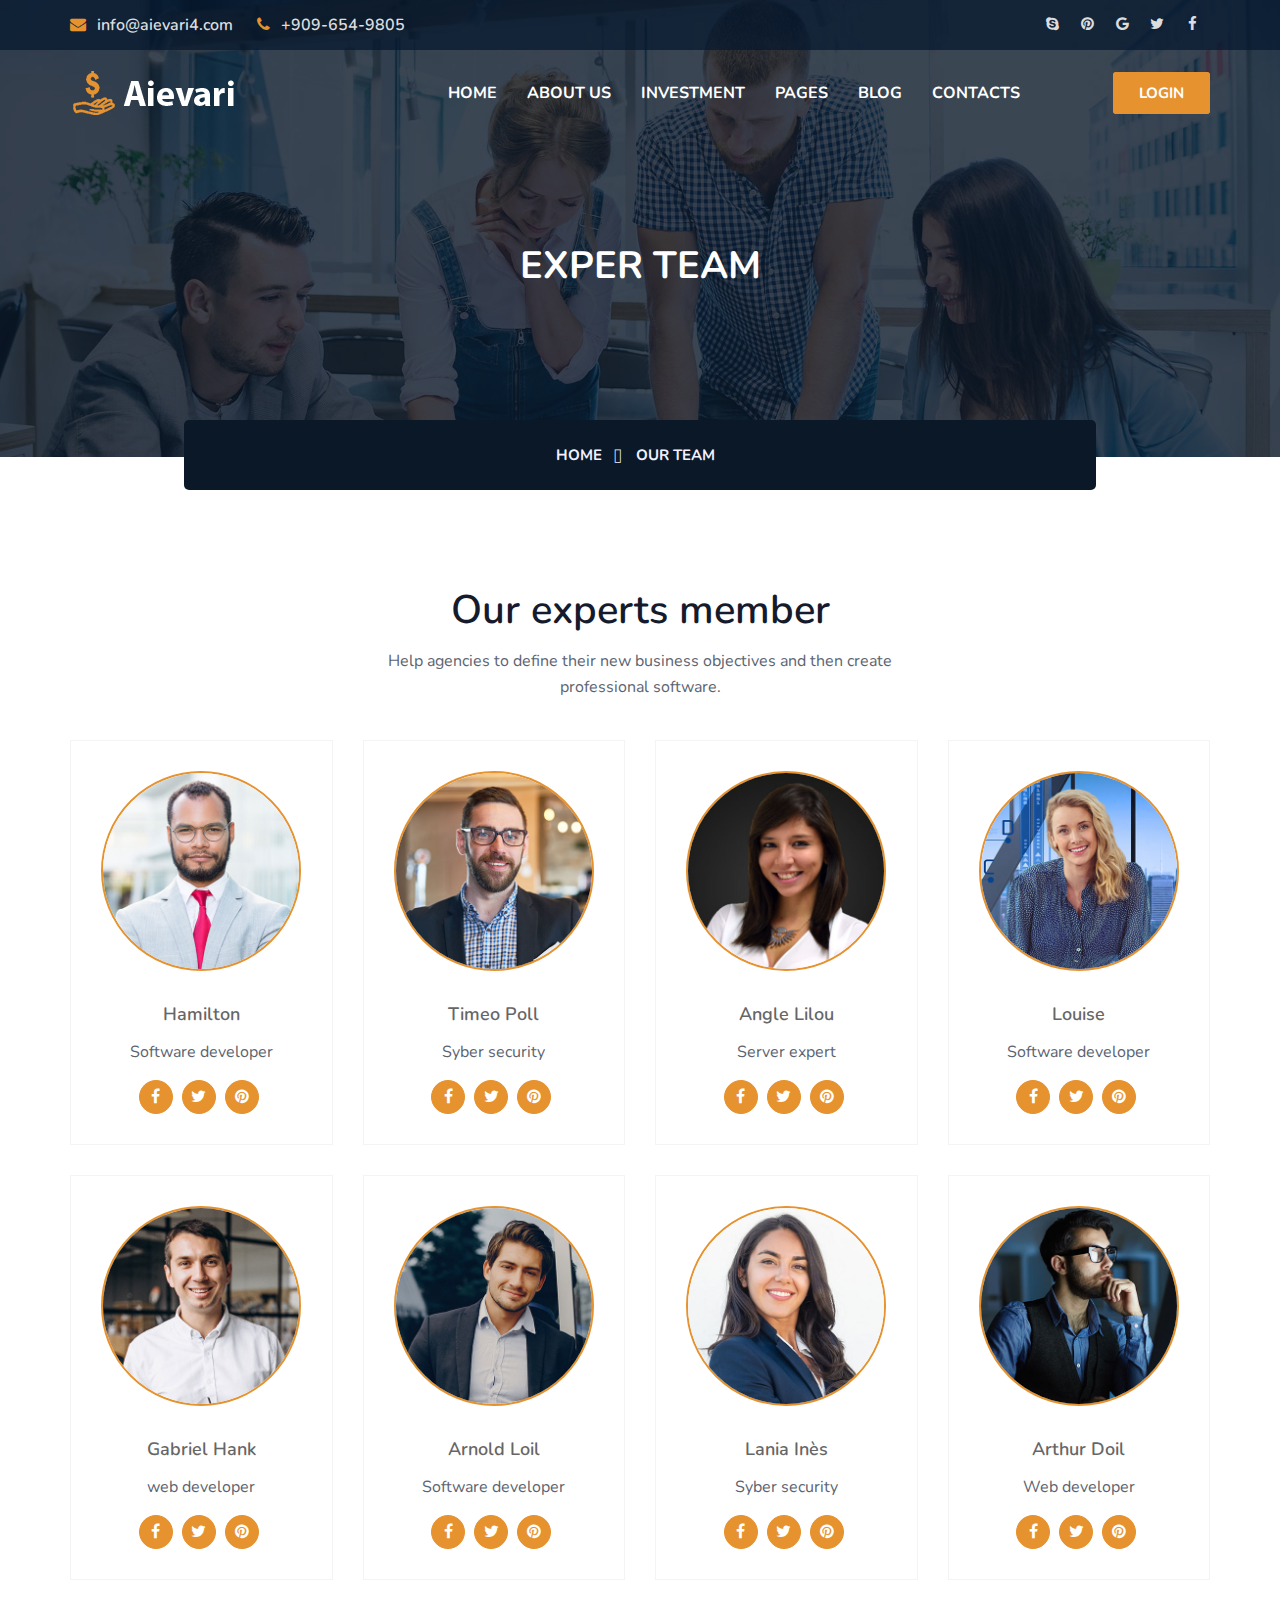
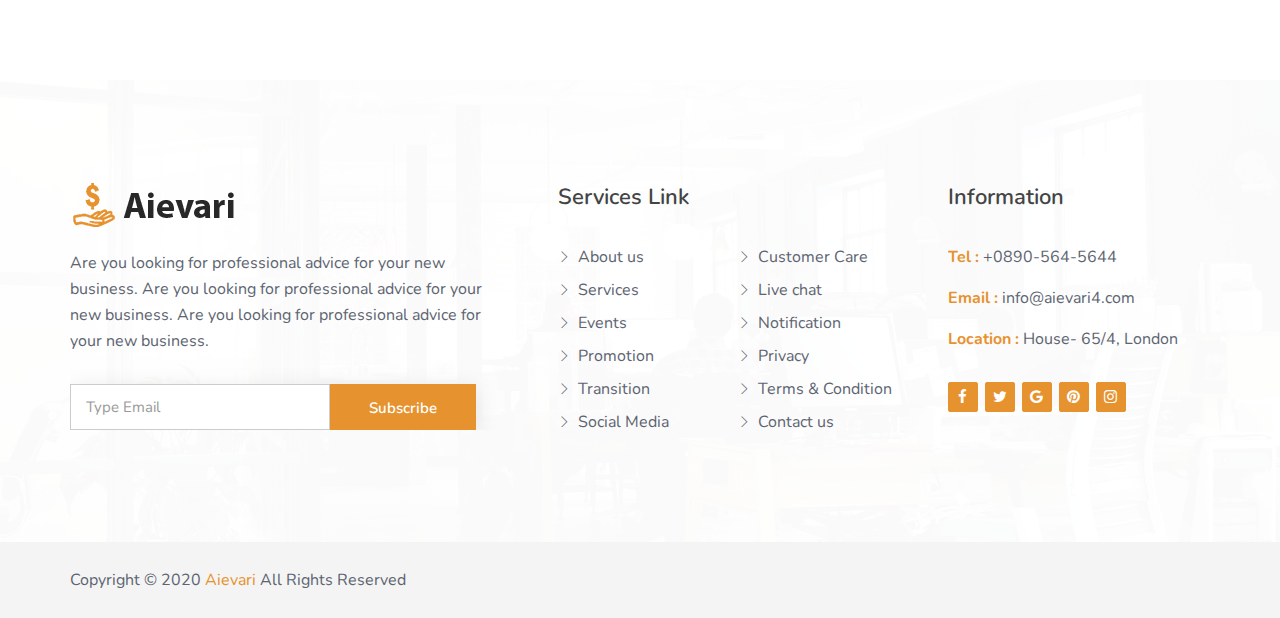
<file: team.html>
<!doctype html>
<html class="no-js" lang="en">
	
<!-- Mirrored from rockstheme.com/rocks/aievari-live/team.html by HTTrack Website Copier/3.x [XR&CO'2014], Tue, 03 Mar 2020 08:28:01 GMT -->
<head>
		<meta charset="utf-8">
		<meta http-equiv="x-ua-compatible" content="ie=edge">
		<title>Team| Aievari</title>
		<meta name="description" content="">
		<meta name="viewport" content="width=device-width, initial-scale=1">

		<!-- favicon -->		
		<link rel="shortcut icon" type="image/x-icon" href="img/logo/favicon.ico">

		<!-- all css here -->

		<!-- bootstrap v3.3.6 css -->
		<link rel="stylesheet" href="css/bootstrap.min.css">
		<!-- owl.carousel css -->
		<link rel="stylesheet" href="css/owl.carousel.css">
		<link rel="stylesheet" href="css/owl.transitions.css">
       <!-- Animate css -->
        <link rel="stylesheet" href="css/animate.css">
        <!-- meanmenu css -->
        <link rel="stylesheet" href="css/meanmenu.min.css">
		<!-- font-awesome css -->
		<link rel="stylesheet" href="css/font-awesome.min.css">
		<link rel="stylesheet" href="css/themify-icons.css">
		<link rel="stylesheet" href="css/flaticon.css">
		<!-- magnific css -->
        <link rel="stylesheet" href="css/magnific.min.css">
		<!-- style css -->
		<link rel="stylesheet" href="style.css">
		<!-- responsive css -->
		<link rel="stylesheet" href="css/responsive.css">

		<!-- modernizr css -->
		<script src="js/vendor/modernizr-2.8.3.min.js"></script>
	</head>
		<body>

		<!--[if lt IE 8]>
			<p class="browserupgrade">You are using an <strong>outdated</strong> browser. Please <a href="http://browsehappy.com/">upgrade your browser</a> to improve your experience.</p>
		<![endif]-->

        <div id="preloader"></div>
        <header class="header-one">
            <!-- Start top bar -->
            <div class="topbar-area fix hidden-xs">
                <div class="container">
                    <div class="row">
                       <div class="col-md-6 col-sm-6">
                           <div class="topbar-left">
                                <ul>
                                    <li><a href="#"><i class="fa fa-envelope"></i> info@aievari4.com</a></li>
                                    <li><a href="#"><i class="fa fa-phone"></i> +909-654-9805</a></li>
                                </ul>
							</div>
                        </div>
                        <div class=" col-md-6 col-sm-6">
                            <div class="topbar-right">
                                <div class="top-social">
                                    <ul>
                                        <li><a href="#"><i class="fa fa-skype"></i></a></li>
                                        <li><a href="#"><i class="fa fa-pinterest"></i></a></li>
                                        <li><a href="#"><i class="fa fa-google"></i></a></li>
                                        <li><a href="#"><i class="fa fa-twitter"></i></a></li>
                                        <li><a href="#"><i class="fa fa-facebook"></i></a></li>
                                    </ul> 
                                </div>
                            </div>
                        </div>
                    </div>
                </div>
            </div>
            <!-- End top bar -->
            <!-- header-area start -->
            <div id="sticker" class="header-area hidden-xs">
                <div class="container">
                    <div class="row">
                        <div class="col-md-12 col-sm-12">
                            <div class="row">
                                <!-- logo start -->
                                <div class="col-md-3 col-sm-3">
                                    <div class="logo">
                                        <!-- Brand -->
                                        <a class="navbar-brand page-scroll white-logo" href="index-2.html">
                                            <img src="img/logo/logo3.png" alt="">
                                        </a>
                                        <a class="navbar-brand page-scroll black-logo" href="index-2.html">
                                            <img src="img/logo/logo.png" alt="">
                                        </a>
                                    </div>
                                    <!-- logo end -->
                                </div>
                                <div class="col-md-9 col-sm-9">
                                    <div class="header-right-link">
                                        <!-- search option end -->
                                        <a class="s-menu" href="login.html">Login</a>
                                    </div>
                                    <!-- mainmenu start -->
                                    <nav class="navbar navbar-default">
                                        <div class="collapse navbar-collapse" id="navbar-example">
                                            <div class="main-menu">
                                                <ul class="nav navbar-nav navbar-right">
                                                    <li><a class="pages" href="index-2.html">Home</a>
                                                        <ul class="sub-menu">
                                                            <li><a href="index-2.html">Home 01</a></li>
                                                            <li><a href="index-3.html">Home 02</a></li>
                                                        </ul>
                                                    </li>
                                                    <li><a href="about.html">About us</a></li>
                                                    <li><a href="investment.html">Investment</a></li>
                                                    <li><a class="pages" href="#">Pages</a>
                                                        <ul class="sub-menu">
                                                            <li><a href="team.html">team</a></li>
                                                            <li><a href="faq.html">FAQ</a></li>
                                                            <li><a href="review.html">Reviews</a></li>
                                                            <li><a href="login.html">Login</a></li>
                                                            <li><a href="signup.html">Register</a></li>
                                                        </ul>
                                                    </li>
                                                    <li><a class="pages" href="#">Blog</a>
                                                        <ul class="sub-menu">
                                                            <li><a href="blog.html">Blog grid</a></li>
                                                            <li><a href="blog-sidebar.html">Blog Sidebar</a></li>
                                                            <li><a href="blog-details.html">Blog Details</a></li>
                                                        </ul>
                                                    </li>
                                                    <li><a href="contact.html">contacts</a></li>
                                                </ul>
                                            </div>
                                        </div>
                                    </nav>
                                    <!-- mainmenu end -->
                                </div>
                            </div>
                        </div>
                    </div>
                </div>
            </div>
            <!-- header-area end -->
            <!-- mobile-menu-area start -->
            <div class="mobile-menu-area hidden-lg hidden-md hidden-sm">
                <div class="container">
                    <div class="row">
                        <div class="col-md-12">
                            <div class="mobile-menu">
                                <div class="logo">
                                    <a href="index-2.html"><img src="img/logo/logo.png" alt="" /></a>
                                </div>
                                <nav id="dropdown">
                                    <ul>
                                        <li><a class="pages" href="index-2.html">Home</a>
                                            <ul class="sub-menu">
                                                <li><a href="index-2.html">Home 01</a></li>
                                                <li><a href="index-3.html">Home 02</a></li>
                                            </ul>
                                        </li>
                                        <li><a href="about.html">About us</a></li>
                                        <li><a href="investment.html">Investment</a></li>
                                        <li><a class="pages" href="#">Pages</a>
                                            <ul class="sub-menu">
                                                <li><a href="team.html">team</a></li>
                                                <li><a href="faq.html">FAQ</a></li>
                                                <li><a href="review.html">Reviews</a></li>
                                                <li><a href="login.html">Login</a></li>
                                                <li><a href="signup.html">Register</a></li>
                                            </ul>
                                        </li>
                                        <li><a class="pages" href="#">Blog</a>
                                            <ul class="sub-menu">
                                                <li><a href="blog.html">Blog grid</a></li>
                                                <li><a href="blog-sidebar.html">Blog Sidebar</a></li>
                                                <li><a href="blog-details.html">Blog Details</a></li>
                                            </ul>
                                        </li>
                                        <li><a href="contact.html">contacts</a></li>
                                    </ul>
                                </nav>
                            </div>					
                        </div>
                    </div>
                </div>
            </div>
            <!-- mobile-menu-area end -->		
        </header>
        <!-- header end -->
        <!-- Start breadcumb Area -->
        <div class="page-area">
            <div class="breadcumb-overlay"></div>
            <div class="container">
                <div class="row">
                    <div class="col-md-12 col-sm-12 col-xs-12">
                        <div class="breadcrumb text-center">
                            <div class="section-headline white-headline">
                                <h3>Exper team </h3>
                            </div>
                            <ul class="breadcrumb-bg">
                                <li class="home-bread">Home</li>
                                <li>Our team</li>
                            </ul>
                        </div>
                    </div>
                </div>
            </div>
        </div>
        <!-- End breadcumb Area -->
         <!-- Team area start -->	
        <div class="team-page-area page-padding-2">
            <div class="container">
               <div class="row">
					<div class="col-md-12 col-sm-12 col-xs-12">
						<div class="section-headline text-center">
                            <h3>Our experts member</h3>
                            <p>Help agencies to define their new business objectives and then create professional software.</p>
						</div>
					</div>
				</div>
                <div class="row">
                    <div class="team-member text-center">
                        <!-- Single team member -->
                        <div class="col-md-3 col-sm-6 col-xs-12">
                            <div class="single-member">
                                <div class="team-img">
                                    <a href="#">
                                        <img src="img/team/t1.jpg" alt="">
                                    </a>
                                </div>
                                <div class="team-content">
                                    <h5><a href="#">Hamilton</a></h5>
                                    <p>Software developer</p>
                                    <ul class="team-hover">
                                        <li><a href="#"><i class="fa fa-facebook"></i></a></li>
                                        <li><a href="#"><i class="fa fa-twitter"></i></a></li>
                                        <li><a href="#"><i class="fa fa-pinterest"></i></a></li>
                                    </ul>
                                </div>
                            </div>
                        </div>
                        <!-- Single team member -->
                        <div class="col-md-3 col-sm-6 col-xs-12">
                            <div class="single-member">
                                <div class="team-img">
                                    <a href="#">
                                        <img src="img/team/t2.jpg" alt="">
                                    </a>
                                </div>
                                <div class="team-content">
                                    <h5><a href="#">Timeo poll</a></h5>
                                    <p>Syber security</p>
                                    <ul class="team-hover">
                                        <li><a href="#"><i class="fa fa-facebook"></i></a></li>
                                        <li><a href="#"><i class="fa fa-twitter"></i></a></li>
                                        <li><a href="#"><i class="fa fa-pinterest"></i></a></li>
                                    </ul>
                                </div>
                            </div>
                        </div>
                        <!-- Single team member -->
                        <div class="col-md-3 col-sm-6 col-xs-12">
                            <div class="single-member">
                                <div class="team-img">
                                    <a href="#">
                                        <img src="img/team/t3.jpg" alt="">
                                    </a>
                                </div>
                                <div class="team-content">
                                    <h5><a href="#">Angle Lilou</a></h5>
                                    <p>Server expert</p>
                                    <ul class="team-hover">
                                        <li><a href="#"><i class="fa fa-facebook"></i></a></li>
                                        <li><a href="#"><i class="fa fa-twitter"></i></a></li>
                                        <li><a href="#"><i class="fa fa-pinterest"></i></a></li>
                                    </ul>
                                </div>
                            </div>
                        </div>
                        <!-- Single team member -->
                        <div class="col-md-3 col-sm-6 col-xs-12">
                            <div class="single-member">
                                <div class="team-img">
                                    <a href="#">
                                        <img src="img/team/t4.jpg" alt="">
                                    </a>
                                </div>
                                <div class="team-content">
                                    <h5><a href="#">Louise</a></h5>
                                    <p>Software developer</p>
                                    <ul class="team-hover">
                                        <li><a href="#"><i class="fa fa-facebook"></i></a></li>
                                        <li><a href="#"><i class="fa fa-twitter"></i></a></li>
                                        <li><a href="#"><i class="fa fa-pinterest"></i></a></li>
                                    </ul>
                                </div>
                            </div>
                        </div>
                                                <!-- Single team member -->
                        <div class="col-md-3 col-sm-6 col-xs-12">
                            <div class="single-member">
                                <div class="team-img">
                                    <a href="#">
                                        <img src="img/team/t5.jpg" alt="">
                                    </a>
                                </div>
                                <div class="team-content">
                                    <h5><a href="#">Gabriel hank</a></h5>
                                    <p>web developer</p>
                                    <ul class="team-hover">
                                        <li><a href="#"><i class="fa fa-facebook"></i></a></li>
                                        <li><a href="#"><i class="fa fa-twitter"></i></a></li>
                                        <li><a href="#"><i class="fa fa-pinterest"></i></a></li>
                                    </ul>
                                </div>
                            </div>
                        </div>
                        <!-- Single team member -->
                        <div class="col-md-3 col-sm-6 col-xs-12">
                            <div class="single-member">
                                <div class="team-img">
                                    <a href="#">
                                        <img src="img/team/t6.jpg" alt="">
                                    </a>
                                </div>
                                <div class="team-content">
                                    <h5><a href="#">Arnold loil</a></h5>
                                    <p>Software developer</p>
                                    <ul class="team-hover">
                                        <li><a href="#"><i class="fa fa-facebook"></i></a></li>
                                        <li><a href="#"><i class="fa fa-twitter"></i></a></li>
                                        <li><a href="#"><i class="fa fa-pinterest"></i></a></li>
                                    </ul>
                                </div>
                            </div>
                        </div>
                        <!-- Single team member -->
                        <div class="col-md-3 col-sm-6 col-xs-12">
                            <div class="single-member">
                                <div class="team-img">
                                    <a href="#">
                                        <img src="img/team/t7.jpg" alt="">
                                    </a>
                                </div>
                                <div class="team-content">
                                    <h5><a href="#">Lania Inès</a></h5>
                                    <p>Syber security</p>
                                    <ul class="team-hover">
                                        <li><a href="#"><i class="fa fa-facebook"></i></a></li>
                                        <li><a href="#"><i class="fa fa-twitter"></i></a></li>
                                        <li><a href="#"><i class="fa fa-pinterest"></i></a></li>
                                    </ul>
                                </div>
                            </div>
                        </div>
                        <!-- Single team member -->
                        <div class="col-md-3 col-sm-6 col-xs-12">
                            <div class="single-member">
                                <div class="team-img">
                                    <a href="#">
                                        <img src="img/team/t8.jpg" alt="">
                                    </a>
                                </div>
                                <div class="team-content">
                                    <h5><a href="#">Arthur doil</a></h5>
                                    <p>Web developer</p>
                                    <ul class="team-hover">
                                        <li><a href="#"><i class="fa fa-facebook"></i></a></li>
                                        <li><a href="#"><i class="fa fa-twitter"></i></a></li>
                                        <li><a href="#"><i class="fa fa-pinterest"></i></a></li>
                                    </ul>
                                </div>
                            </div>
                        </div>
                        <!-- Single team member -->
                    </div>
                </div>
            </div>
        </div>
        <!-- team area end -->
        <!-- Start Footer Area -->
        <footer class="footer1">
            <div class="footer-area">
                <div class="container">
                    <div class="row">
                        <div class="col-md-5 col-sm-5 col-xs-12">
                            <div class="footer-content logo-footer">
                                <div class="footer-head">
                                    <div class="footer-logo">
                                    	<a class="footer-black-logo" href="#"><img src="img/logo/logo.png" alt=""></a>
                                    </div>
                                    <p>
                                        Are you looking for professional advice for your new business. Are you looking for professional advice for your new business. Are you looking for professional advice for your new business.
                                    </p>
                                    <div class="subs-feilds">
                                        <div class="suscribe-input">
                                            <input type="email" class="email form-control width-80" id="sus_email" placeholder="Type Email">
                                            <button type="submit" id="sus_submit" class="add-btn">Subscribe</button>
                                        </div>
                                    </div>
                                </div>
                            </div>
                        </div>
                        <!-- end single footer -->
                        <div class="col-md-4 col-sm-3 col-xs-12">
                            <div class="footer-content">
                                <div class="footer-head">
                                    <h4>Services Link</h4>
                                    <ul class="footer-list">
                                        <li><a href="#">About us</a></li>
                                        <li><a href="#">Services </a></li>
                                        <li><a href="#">Events</a></li>
                                        <li><a href="#">Promotion</a></li>
                                        <li><a href="#">Transition</a></li>
                                        <li><a href="#">Social Media</a></li>
                                    </ul>
                                    <ul class="footer-list hidden-sm">
										<li><a href="#">Customer Care</a></li>
                                        <li><a href="#">Live chat</a></li>
                                        <li><a href="#">Notification</a></li>
                                        <li><a href="#">Privacy</a></li>
                                        <li><a href="#">Terms & Condition</a></li>
                                        <li><a href="#">Contact us </a></li>
									</ul>
                                </div>
                            </div>
                        </div>
                        <!-- end single footer -->
                        <div class="col-md-3 col-sm-4 col-xs-12">
                            <div class="footer-content last-content">
                                <div class="footer-head">
                                    <h4>Information</h4> 
                                    <div class="footer-contacts">
										<p><span>Tel :</span> +0890-564-5644</p>
										<p><span>Email :</span> info@aievari4.com</p>
										<p><span>Location :</span> House- 65/4, London</p>
									</div> 
                                    <div class="footer-icons">
                                        <ul>
                                            <li>
                                                <a href="#">
                                                    <i class="fa fa-facebook"></i>
                                                </a>
                                            </li>
                                            <li>
                                                <a href="#">
                                                    <i class="fa fa-twitter"></i>
                                                </a>
                                            </li>
                                            <li>
                                                <a href="#">
                                                    <i class="fa fa-google"></i>
                                                </a>
                                            </li>
                                            <li>
                                                <a href="#">
                                                    <i class="fa fa-pinterest"></i>
                                                </a>
                                            </li>
                                            <li>
                                                <a href="#">
                                                    <i class="fa fa-instagram"></i>
                                                </a>
                                            </li>
                                        </ul>
                                    </div>
                                </div>
                            </div>
                        </div>
                    </div>
                </div>
            </div>
            <div class="footer-area-bottom">
                <div class="container">
                    <div class="row">
                        <div class="col-md-6 col-sm-6 col-xs-12">
                            <div class="copyright">
                                <p>
                                    Copyright © 2020
                                    <a href="#">Aievari</a> All Rights Reserved
                                </p>
                            </div>
                        </div>
                    </div>
                </div>
            </div>
        </footer>
        <!-- End Footer area -->
		
		<!-- all js here -->

		<!-- jquery latest version -->
		<script src="js/vendor/jquery-1.12.4.min.js"></script>
		<!-- bootstrap js -->
		<script src="js/bootstrap.min.js"></script>
		<!-- owl.carousel js -->
		<script src="js/owl.carousel.min.js"></script>
		  <!-- stellar js -->
        <script src="js/jquery.stellar.min.js"></script>
		<!-- magnific js -->
        <script src="js/magnific.min.js"></script>
        <!-- wow js -->
        <script src="js/wow.min.js"></script>
        <!-- meanmenu js -->
        <script src="js/jquery.meanmenu.js"></script>
		<!-- Form validator js -->
		<script src="js/form-validator.min.js"></script>
		<!-- plugins js -->
		<script src="js/plugins.js"></script>
		<!-- main js -->
		<script src="js/main.js"></script>
	</body>

<!-- Mirrored from rockstheme.com/rocks/aievari-live/team.html by HTTrack Website Copier/3.x [XR&CO'2014], Tue, 03 Mar 2020 08:28:19 GMT -->
</html>
</file>
<file: css/themify-icons.css>
@font-face {
	font-family: 'themify';
	src:url('../fonts/themify.eot');
	src:url('../fonts/themifyd41d.eot?#iefix') format('embedded-opentype'),
		url('../fonts/themify.woff') format('woff'),
		url('../fonts/themify.ttf') format('truetype'),
		url('../fonts/themify.svg') format('svg');
	font-weight: normal;
	font-style: normal;
}

[class^="ti-"], [class*=" ti-"] {
	font-family: 'themify';
	speak: none;
	font-style: normal;
	font-weight: normal;
	font-variant: normal;
	text-transform: none;
	line-height: 1;

	/* Better Font Rendering =========== */
	-webkit-font-smoothing: antialiased;
	-moz-osx-font-smoothing: grayscale;
}

.ti-wand:before {
	content: "\e600";
}
.ti-volume:before {
	content: "\e601";
}
.ti-user:before {
	content: "\e602";
}
.ti-unlock:before {
	content: "\e603";
}
.ti-unlink:before {
	content: "\e604";
}
.ti-trash:before {
	content: "\e605";
}
.ti-thought:before {
	content: "\e606";
}
.ti-target:before {
	content: "\e607";
}
.ti-tag:before {
	content: "\e608";
}
.ti-tablet:before {
	content: "\e609";
}
.ti-star:before {
	content: "\e60a";
}
.ti-spray:before {
	content: "\e60b";
}
.ti-signal:before {
	content: "\e60c";
}
.ti-shopping-cart:before {
	content: "\e60d";
}
.ti-shopping-cart-full:before {
	content: "\e60e";
}
.ti-settings:before {
	content: "\e60f";
}
.ti-search:before {
	content: "\e610";
}
.ti-zoom-in:before {
	content: "\e611";
}
.ti-zoom-out:before {
	content: "\e612";
}
.ti-cut:before {
	content: "\e613";
}
.ti-ruler:before {
	content: "\e614";
}
.ti-ruler-pencil:before {
	content: "\e615";
}
.ti-ruler-alt:before {
	content: "\e616";
}
.ti-bookmark:before {
	content: "\e617";
}
.ti-bookmark-alt:before {
	content: "\e618";
}
.ti-reload:before {
	content: "\e619";
}
.ti-plus:before {
	content: "\e61a";
}
.ti-pin:before {
	content: "\e61b";
}
.ti-pencil:before {
	content: "\e61c";
}
.ti-pencil-alt:before {
	content: "\e61d";
}
.ti-paint-roller:before {
	content: "\e61e";
}
.ti-paint-bucket:before {
	content: "\e61f";
}
.ti-na:before {
	content: "\e620";
}
.ti-mobile:before {
	content: "\e621";
}
.ti-minus:before {
	content: "\e622";
}
.ti-medall:before {
	content: "\e623";
}
.ti-medall-alt:before {
	content: "\e624";
}
.ti-marker:before {
	content: "\e625";
}
.ti-marker-alt:before {
	content: "\e626";
}
.ti-arrow-up:before {
	content: "\e627";
}
.ti-arrow-right:before {
	content: "\e628";
}
.ti-arrow-left:before {
	content: "\e629";
}
.ti-arrow-down:before {
	content: "\e62a";
}
.ti-lock:before {
	content: "\e62b";
}
.ti-location-arrow:before {
	content: "\e62c";
}
.ti-link:before {
	content: "\e62d";
}
.ti-layout:before {
	content: "\e62e";
}
.ti-layers:before {
	content: "\e62f";
}
.ti-layers-alt:before {
	content: "\e630";
}
.ti-key:before {
	content: "\e631";
}
.ti-import:before {
	content: "\e632";
}
.ti-image:before {
	content: "\e633";
}
.ti-heart:before {
	content: "\e634";
}
.ti-heart-broken:before {
	content: "\e635";
}
.ti-hand-stop:before {
	content: "\e636";
}
.ti-hand-open:before {
	content: "\e637";
}
.ti-hand-drag:before {
	content: "\e638";
}
.ti-folder:before {
	content: "\e639";
}
.ti-flag:before {
	content: "\e63a";
}
.ti-flag-alt:before {
	content: "\e63b";
}
.ti-flag-alt-2:before {
	content: "\e63c";
}
.ti-eye:before {
	content: "\e63d";
}
.ti-export:before {
	content: "\e63e";
}
.ti-exchange-vertical:before {
	content: "\e63f";
}
.ti-desktop:before {
	content: "\e640";
}
.ti-cup:before {
	content: "\e641";
}
.ti-crown:before {
	content: "\e642";
}
.ti-comments:before {
	content: "\e643";
}
.ti-comment:before {
	content: "\e644";
}
.ti-comment-alt:before {
	content: "\e645";
}
.ti-close:before {
	content: "\e646";
}
.ti-clip:before {
	content: "\e647";
}
.ti-angle-up:before {
	content: "\e648";
}
.ti-angle-right:before {
	content: "\e649";
}
.ti-angle-left:before {
	content: "\e64a";
}
.ti-angle-down:before {
	content: "\e64b";
}
.ti-check:before {
	content: "\e64c";
}
.ti-check-box:before {
	content: "\e64d";
}
.ti-camera:before {
	content: "\e64e";
}
.ti-announcement:before {
	content: "\e64f";
}
.ti-brush:before {
	content: "\e650";
}
.ti-briefcase:before {
	content: "\e651";
}
.ti-bolt:before {
	content: "\e652";
}
.ti-bolt-alt:before {
	content: "\e653";
}
.ti-blackboard:before {
	content: "\e654";
}
.ti-bag:before {
	content: "\e655";
}
.ti-move:before {
	content: "\e656";
}
.ti-arrows-vertical:before {
	content: "\e657";
}
.ti-arrows-horizontal:before {
	content: "\e658";
}
.ti-fullscreen:before {
	content: "\e659";
}
.ti-arrow-top-right:before {
	content: "\e65a";
}
.ti-arrow-top-left:before {
	content: "\e65b";
}
.ti-arrow-circle-up:before {
	content: "\e65c";
}
.ti-arrow-circle-right:before {
	content: "\e65d";
}
.ti-arrow-circle-left:before {
	content: "\e65e";
}
.ti-arrow-circle-down:before {
	content: "\e65f";
}
.ti-angle-double-up:before {
	content: "\e660";
}
.ti-angle-double-right:before {
	content: "\e661";
}
.ti-angle-double-left:before {
	content: "\e662";
}
.ti-angle-double-down:before {
	content: "\e663";
}
.ti-zip:before {
	content: "\e664";
}
.ti-world:before {
	content: "\e665";
}
.ti-wheelchair:before {
	content: "\e666";
}
.ti-view-list:before {
	content: "\e667";
}
.ti-view-list-alt:before {
	content: "\e668";
}
.ti-view-grid:before {
	content: "\e669";
}
.ti-uppercase:before {
	content: "\e66a";
}
.ti-upload:before {
	content: "\e66b";
}
.ti-underline:before {
	content: "\e66c";
}
.ti-truck:before {
	content: "\e66d";
}
.ti-timer:before {
	content: "\e66e";
}
.ti-ticket:before {
	content: "\e66f";
}
.ti-thumb-up:before {
	content: "\e670";
}
.ti-thumb-down:before {
	content: "\e671";
}
.ti-text:before {
	content: "\e672";
}
.ti-stats-up:before {
	content: "\e673";
}
.ti-stats-down:before {
	content: "\e674";
}
.ti-split-v:before {
	content: "\e675";
}
.ti-split-h:before {
	content: "\e676";
}
.ti-smallcap:before {
	content: "\e677";
}
.ti-shine:before {
	content: "\e678";
}
.ti-shift-right:before {
	content: "\e679";
}
.ti-shift-left:before {
	content: "\e67a";
}
.ti-shield:before {
	content: "\e67b";
}
.ti-notepad:before {
	content: "\e67c";
}
.ti-server:before {
	content: "\e67d";
}
.ti-quote-right:before {
	content: "\e67e";
}
.ti-quote-left:before {
	content: "\e67f";
}
.ti-pulse:before {
	content: "\e680";
}
.ti-printer:before {
	content: "\e681";
}
.ti-power-off:before {
	content: "\e682";
}
.ti-plug:before {
	content: "\e683";
}
.ti-pie-chart:before {
	content: "\e684";
}
.ti-paragraph:before {
	content: "\e685";
}
.ti-panel:before {
	content: "\e686";
}
.ti-package:before {
	content: "\e687";
}
.ti-music:before {
	content: "\e688";
}
.ti-music-alt:before {
	content: "\e689";
}
.ti-mouse:before {
	content: "\e68a";
}
.ti-mouse-alt:before {
	content: "\e68b";
}
.ti-money:before {
	content: "\e68c";
}
.ti-microphone:before {
	content: "\e68d";
}
.ti-menu:before {
	content: "\e68e";
}
.ti-menu-alt:before {
	content: "\e68f";
}
.ti-map:before {
	content: "\e690";
}
.ti-map-alt:before {
	content: "\e691";
}
.ti-loop:before {
	content: "\e692";
}
.ti-location-pin:before {
	content: "\e693";
}
.ti-list:before {
	content: "\e694";
}
.ti-light-bulb:before {
	content: "\e695";
}
.ti-Italic:before {
	content: "\e696";
}
.ti-info:before {
	content: "\e697";
}
.ti-infinite:before {
	content: "\e698";
}
.ti-id-badge:before {
	content: "\e699";
}
.ti-hummer:before {
	content: "\e69a";
}
.ti-home:before {
	content: "\e69b";
}
.ti-help:before {
	content: "\e69c";
}
.ti-headphone:before {
	content: "\e69d";
}
.ti-harddrives:before {
	content: "\e69e";
}
.ti-harddrive:before {
	content: "\e69f";
}
.ti-gift:before {
	content: "\e6a0";
}
.ti-game:before {
	content: "\e6a1";
}
.ti-filter:before {
	content: "\e6a2";
}
.ti-files:before {
	content: "\e6a3";
}
.ti-file:before {
	content: "\e6a4";
}
.ti-eraser:before {
	content: "\e6a5";
}
.ti-envelope:before {
	content: "\e6a6";
}
.ti-download:before {
	content: "\e6a7";
}
.ti-direction:before {
	content: "\e6a8";
}
.ti-direction-alt:before {
	content: "\e6a9";
}
.ti-dashboard:before {
	content: "\e6aa";
}
.ti-control-stop:before {
	content: "\e6ab";
}
.ti-control-shuffle:before {
	content: "\e6ac";
}
.ti-control-play:before {
	content: "\e6ad";
}
.ti-control-pause:before {
	content: "\e6ae";
}
.ti-control-forward:before {
	content: "\e6af";
}
.ti-control-backward:before {
	content: "\e6b0";
}
.ti-cloud:before {
	content: "\e6b1";
}
.ti-cloud-up:before {
	content: "\e6b2";
}
.ti-cloud-down:before {
	content: "\e6b3";
}
.ti-clipboard:before {
	content: "\e6b4";
}
.ti-car:before {
	content: "\e6b5";
}
.ti-calendar:before {
	content: "\e6b6";
}
.ti-book:before {
	content: "\e6b7";
}
.ti-bell:before {
	content: "\e6b8";
}
.ti-basketball:before {
	content: "\e6b9";
}
.ti-bar-chart:before {
	content: "\e6ba";
}
.ti-bar-chart-alt:before {
	content: "\e6bb";
}
.ti-back-right:before {
	content: "\e6bc";
}
.ti-back-left:before {
	content: "\e6bd";
}
.ti-arrows-corner:before {
	content: "\e6be";
}
.ti-archive:before {
	content: "\e6bf";
}
.ti-anchor:before {
	content: "\e6c0";
}
.ti-align-right:before {
	content: "\e6c1";
}
.ti-align-left:before {
	content: "\e6c2";
}
.ti-align-justify:before {
	content: "\e6c3";
}
.ti-align-center:before {
	content: "\e6c4";
}
.ti-alert:before {
	content: "\e6c5";
}
.ti-alarm-clock:before {
	content: "\e6c6";
}
.ti-agenda:before {
	content: "\e6c7";
}
.ti-write:before {
	content: "\e6c8";
}
.ti-window:before {
	content: "\e6c9";
}
.ti-widgetized:before {
	content: "\e6ca";
}
.ti-widget:before {
	content: "\e6cb";
}
.ti-widget-alt:before {
	content: "\e6cc";
}
.ti-wallet:before {
	content: "\e6cd";
}
.ti-video-clapper:before {
	content: "\e6ce";
}
.ti-video-camera:before {
	content: "\e6cf";
}
.ti-vector:before {
	content: "\e6d0";
}
.ti-themify-logo:before {
	content: "\e6d1";
}
.ti-themify-favicon:before {
	content: "\e6d2";
}
.ti-themify-favicon-alt:before {
	content: "\e6d3";
}
.ti-support:before {
	content: "\e6d4";
}
.ti-stamp:before {
	content: "\e6d5";
}
.ti-split-v-alt:before {
	content: "\e6d6";
}
.ti-slice:before {
	content: "\e6d7";
}
.ti-shortcode:before {
	content: "\e6d8";
}
.ti-shift-right-alt:before {
	content: "\e6d9";
}
.ti-shift-left-alt:before {
	content: "\e6da";
}
.ti-ruler-alt-2:before {
	content: "\e6db";
}
.ti-receipt:before {
	content: "\e6dc";
}
.ti-pin2:before {
	content: "\e6dd";
}
.ti-pin-alt:before {
	content: "\e6de";
}
.ti-pencil-alt2:before {
	content: "\e6df";
}
.ti-palette:before {
	content: "\e6e0";
}
.ti-more:before {
	content: "\e6e1";
}
.ti-more-alt:before {
	content: "\e6e2";
}
.ti-microphone-alt:before {
	content: "\e6e3";
}
.ti-magnet:before {
	content: "\e6e4";
}
.ti-line-double:before {
	content: "\e6e5";
}
.ti-line-dotted:before {
	content: "\e6e6";
}
.ti-line-dashed:before {
	content: "\e6e7";
}
.ti-layout-width-full:before {
	content: "\e6e8";
}
.ti-layout-width-default:before {
	content: "\e6e9";
}
.ti-layout-width-default-alt:before {
	content: "\e6ea";
}
.ti-layout-tab:before {
	content: "\e6eb";
}
.ti-layout-tab-window:before {
	content: "\e6ec";
}
.ti-layout-tab-v:before {
	content: "\e6ed";
}
.ti-layout-tab-min:before {
	content: "\e6ee";
}
.ti-layout-slider:before {
	content: "\e6ef";
}
.ti-layout-slider-alt:before {
	content: "\e6f0";
}
.ti-layout-sidebar-right:before {
	content: "\e6f1";
}
.ti-layout-sidebar-none:before {
	content: "\e6f2";
}
.ti-layout-sidebar-left:before {
	content: "\e6f3";
}
.ti-layout-placeholder:before {
	content: "\e6f4";
}
.ti-layout-menu:before {
	content: "\e6f5";
}
.ti-layout-menu-v:before {
	content: "\e6f6";
}
.ti-layout-menu-separated:before {
	content: "\e6f7";
}
.ti-layout-menu-full:before {
	content: "\e6f8";
}
.ti-layout-media-right-alt:before {
	content: "\e6f9";
}
.ti-layout-media-right:before {
	content: "\e6fa";
}
.ti-layout-media-overlay:before {
	content: "\e6fb";
}
.ti-layout-media-overlay-alt:before {
	content: "\e6fc";
}
.ti-layout-media-overlay-alt-2:before {
	content: "\e6fd";
}
.ti-layout-media-left-alt:before {
	content: "\e6fe";
}
.ti-layout-media-left:before {
	content: "\e6ff";
}
.ti-layout-media-center-alt:before {
	content: "\e700";
}
.ti-layout-media-center:before {
	content: "\e701";
}
.ti-layout-list-thumb:before {
	content: "\e702";
}
.ti-layout-list-thumb-alt:before {
	content: "\e703";
}
.ti-layout-list-post:before {
	content: "\e704";
}
.ti-layout-list-large-image:before {
	content: "\e705";
}
.ti-layout-line-solid:before {
	content: "\e706";
}
.ti-layout-grid4:before {
	content: "\e707";
}
.ti-layout-grid3:before {
	content: "\e708";
}
.ti-layout-grid2:before {
	content: "\e709";
}
.ti-layout-grid2-thumb:before {
	content: "\e70a";
}
.ti-layout-cta-right:before {
	content: "\e70b";
}
.ti-layout-cta-left:before {
	content: "\e70c";
}
.ti-layout-cta-center:before {
	content: "\e70d";
}
.ti-layout-cta-btn-right:before {
	content: "\e70e";
}
.ti-layout-cta-btn-left:before {
	content: "\e70f";
}
.ti-layout-column4:before {
	content: "\e710";
}
.ti-layout-column3:before {
	content: "\e711";
}
.ti-layout-column2:before {
	content: "\e712";
}
.ti-layout-accordion-separated:before {
	content: "\e713";
}
.ti-layout-accordion-merged:before {
	content: "\e714";
}
.ti-layout-accordion-list:before {
	content: "\e715";
}
.ti-ink-pen:before {
	content: "\e716";
}
.ti-info-alt:before {
	content: "\e717";
}
.ti-help-alt:before {
	content: "\e718";
}
.ti-headphone-alt:before {
	content: "\e719";
}
.ti-hand-point-up:before {
	content: "\e71a";
}
.ti-hand-point-right:before {
	content: "\e71b";
}
.ti-hand-point-left:before {
	content: "\e71c";
}
.ti-hand-point-down:before {
	content: "\e71d";
}
.ti-gallery:before {
	content: "\e71e";
}
.ti-face-smile:before {
	content: "\e71f";
}
.ti-face-sad:before {
	content: "\e720";
}
.ti-credit-card:before {
	content: "\e721";
}
.ti-control-skip-forward:before {
	content: "\e722";
}
.ti-control-skip-backward:before {
	content: "\e723";
}
.ti-control-record:before {
	content: "\e724";
}
.ti-control-eject:before {
	content: "\e725";
}
.ti-comments-smiley:before {
	content: "\e726";
}
.ti-brush-alt:before {
	content: "\e727";
}
.ti-youtube:before {
	content: "\e728";
}
.ti-vimeo:before {
	content: "\e729";
}
.ti-twitter:before {
	content: "\e72a";
}
.ti-time:before {
	content: "\e72b";
}
.ti-tumblr:before {
	content: "\e72c";
}
.ti-skype:before {
	content: "\e72d";
}
.ti-share:before {
	content: "\e72e";
}
.ti-share-alt:before {
	content: "\e72f";
}
.ti-rocket:before {
	content: "\e730";
}
.ti-pinterest:before {
	content: "\e731";
}
.ti-new-window:before {
	content: "\e732";
}
.ti-microsoft:before {
	content: "\e733";
}
.ti-list-ol:before {
	content: "\e734";
}
.ti-linkedin:before {
	content: "\e735";
}
.ti-layout-sidebar-2:before {
	content: "\e736";
}
.ti-layout-grid4-alt:before {
	content: "\e737";
}
.ti-layout-grid3-alt:before {
	content: "\e738";
}
.ti-layout-grid2-alt:before {
	content: "\e739";
}
.ti-layout-column4-alt:before {
	content: "\e73a";
}
.ti-layout-column3-alt:before {
	content: "\e73b";
}
.ti-layout-column2-alt:before {
	content: "\e73c";
}
.ti-instagram:before {
	content: "\e73d";
}
.ti-google:before {
	content: "\e73e";
}
.ti-github:before {
	content: "\e73f";
}
.ti-flickr:before {
	content: "\e740";
}
.ti-facebook:before {
	content: "\e741";
}
.ti-dropbox:before {
	content: "\e742";
}
.ti-dribbble:before {
	content: "\e743";
}
.ti-apple:before {
	content: "\e744";
}
.ti-android:before {
	content: "\e745";
}
.ti-save:before {
	content: "\e746";
}
.ti-save-alt:before {
	content: "\e747";
}
.ti-yahoo:before {
	content: "\e748";
}
.ti-wordpress:before {
	content: "\e749";
}
.ti-vimeo-alt:before {
	content: "\e74a";
}
.ti-twitter-alt:before {
	content: "\e74b";
}
.ti-tumblr-alt:before {
	content: "\e74c";
}
.ti-trello:before {
	content: "\e74d";
}
.ti-stack-overflow:before {
	content: "\e74e";
}
.ti-soundcloud:before {
	content: "\e74f";
}
.ti-sharethis:before {
	content: "\e750";
}
.ti-sharethis-alt:before {
	content: "\e751";
}
.ti-reddit:before {
	content: "\e752";
}
.ti-pinterest-alt:before {
	content: "\e753";
}
.ti-microsoft-alt:before {
	content: "\e754";
}
.ti-linux:before {
	content: "\e755";
}
.ti-jsfiddle:before {
	content: "\e756";
}
.ti-joomla:before {
	content: "\e757";
}
.ti-html5:before {
	content: "\e758";
}
.ti-flickr-alt:before {
	content: "\e759";
}
.ti-email:before {
	content: "\e75a";
}
.ti-drupal:before {
	content: "\e75b";
}
.ti-dropbox-alt:before {
	content: "\e75c";
}
.ti-css3:before {
	content: "\e75d";
}
.ti-rss:before {
	content: "\e75e";
}
.ti-rss-alt:before {
	content: "\e75f";
}
</file>
<file: css/flaticon.css>
/*
  	Flaticon icon font: Flaticon
  	Creation date: 22/06/2016 15:41
  	*/

@font-face {
  font-family: "Flaticon";
  src: url("../fonts/Flaticon.eot");
  src: url("../fonts/Flaticond41d.eot?#iefix") format("embedded-opentype"),
       url("../fonts/Flaticon.woff") format("woff"),
       url("../fonts/Flaticon.ttf") format("truetype"),
       url("../fonts/Flaticon.svg#Flaticon") format("svg");
  font-weight: normal;
  font-style: normal;
}

@media screen and (-webkit-min-device-pixel-ratio:0) {
  @font-face {
    font-family: "Flaticon";
    src: url("../fonts/Flaticon.svg#Flaticon") format("svg");
  }
}

[class^="flaticon-"]:before, [class*=" flaticon-"]:before,
[class^="flaticon-"]:after, [class*=" flaticon-"]:after {   
  font-family: Flaticon;
font-style: normal;
}

.flaticon-001-analysis:before { content: "\f100"; }
.flaticon-002-announce:before { content: "\f101"; }
.flaticon-003-approve:before { content: "\f102"; }
.flaticon-004-bar-chart:before { content: "\f103"; }
.flaticon-005-savings:before { content: "\f104"; }
.flaticon-006-buying:before { content: "\f105"; }
.flaticon-007-calendar:before { content: "\f106"; }
.flaticon-008-watering-can:before { content: "\f107"; }
.flaticon-009-certificate:before { content: "\f108"; }
.flaticon-010-cloud:before { content: "\f109"; }
.flaticon-011-coin:before { content: "\f10a"; }
.flaticon-012-donation:before { content: "\f10b"; }
.flaticon-013-dollar:before { content: "\f10c"; }
.flaticon-014-target:before { content: "\f10d"; }
.flaticon-015-glasses:before { content: "\f10e"; }
.flaticon-016-graph:before { content: "\f10f"; }
.flaticon-017-growth:before { content: "\f110"; }
.flaticon-018-hourglass:before { content: "\f111"; }
.flaticon-019-investment:before { content: "\f112"; }
.flaticon-020-invoice:before { content: "\f113"; }
.flaticon-021-key:before { content: "\f114"; }
.flaticon-022-laptop:before { content: "\f115"; }
.flaticon-023-management:before { content: "\f116"; }
.flaticon-024-megaphone:before { content: "\f117"; }
.flaticon-025-mine:before { content: "\f118"; }
.flaticon-026-smartphone:before { content: "\f119"; }
.flaticon-027-money-bag:before { content: "\f11a"; }
.flaticon-028-piggy-bank:before { content: "\f11b"; }
.flaticon-029-search:before { content: "\f11c"; }
.flaticon-030-parachute:before { content: "\f11d"; }
.flaticon-031-release:before { content: "\f11e"; }
.flaticon-032-report:before { content: "\f11f"; }
.flaticon-033-revenue:before { content: "\f120"; }
.flaticon-034-reward:before { content: "\f121"; }
.flaticon-035-savings:before { content: "\f122"; }
.flaticon-036-security:before { content: "\f123"; }
.flaticon-037-suitcase:before { content: "\f124"; }
.flaticon-038-smartphone:before { content: "\f125"; }
.flaticon-039-time-is-money:before { content: "\f126"; }
.flaticon-040-time-is-money:before { content: "\f127"; }
.flaticon-041-umbrella:before { content: "\f128"; }
.flaticon-042-wallet:before { content: "\f129"; }
.flaticon-043-world:before { content: "\f12a"; }
.flaticon-044-time-is-money:before { content: "\f12b"; }
</file>
<file: style.css>
/*-----------------------------------------------------------------------------------

    Template Name: Aievari - HYIP Investment Business HTML Template
    Template URI: http://rockstheme.com
    Description: This is html5 template
    Author: Rocks_theme
    Author URI: http://rockstheme.com
    Version: 1.0

-----------------------------------------------------------------------------------*/

    /*-----------------------------------------------------------------------------------  
     CSS INDEX
    ===================

    1. Theme Default CSS (body, link color, section etc)
    2. Header Top Area
    2.1 Header Bottom Area 
    2.2. Sticky Header Area
    2.3. Mobile Menu Area
    3. Intro Area
    4. Count Area
    5. Invest Area
    6. support-service-area  Area
    7. Self Area Css
    8. work-proses area
    9. Payment History area
    10. Banner area.
    11. Blog Area
    12. Reviews Area Css
    13. FAQ  Area
    14. Footer Area
    15. Home 02 Area
    16. Bread cumb area
    17.	About page  CSS
    18.Feature Area
    19. Team Area
    20. Login And Register page
    21. Blog Sidebar Area
    22. Blog Details
    23.Contact CSS
    24.	Animation  CSS



`-----------------------------------------------------------------------------------*/
/*----------------------------------------*/
/*  Google Fonts
/*----------------------------------------*/
@import url('https://fonts.googleapis.com/css?family=Nunito:300,400,600,700,800&amp;display=swap');


/*----------------------------------------*/
/*  1.  Theme default CSS
/*----------------------------------------*/
html, body {
	height: 100%;
}
.floatleft {
	float:left;
}
.floatright {
	float:right;
}
.alignleft {
	float:left;
	margin-right:15px;
	margin-bottom: 15px;
}
.alignright {
	float:right;
	margin-left:15px;
	margin-bottom: 15px;
}
.aligncenter {
	display:block;
	margin:0 auto 15px;
}
a:focus {
	outline:0px solid;
}
img {max-width:100%;
	height:auto;
}
.fix {
	overflow:hidden;
}
p {
	margin:0 0 15px;
    color: #5d6471;
}
h1, h2, h3, h4, h5, h6 {
    font-family: 'Nunito', sans-serif;
	margin: 0 0 15px;
	color: #151b2c;
    font-weight: 600;
}
h1{
	font-size: 48px;
	line-height: 50px;
		
}
h2{
	font-size: 38px;
	line-height: 46px;
		
}
h3{
	font-size: 30px;
	line-height: 38px;
		
}
h4{
	font-size: 24px;
	line-height: 34px;
		
}
h5{
	font-size: 20px;
	line-height: 30px;
		
}
h6{
	font-size: 16px;
	line-height: 28px;
		
}
a {
	transition: all 0.3s ease 0s;
	text-decoration:none;
}
a:hover {
  color: #E6922E;
  text-decoration: none;
}
a:active, a:hover {
  outline: 0 none;
}
a:hover, a:focus {
    color: #3d5368;
    text-decoration: none;
}
body {
	background: #fff none repeat scroll 0 0;
	color: #5d6471;
    font-family: 'Nunito', sans-serif;
	font-size: 16px;
	text-align: left;
	overflow-x: hidden;
	line-height: 26px;
}
#scrollUp {
    bottom: 40px;
    font-size: 20px;
    line-height: 48px;
    right: 30px;
    width: 44px;
    background-color: #E6922E;
    color: #fff;
    text-align: center;
    height: 44px;
    border-radius: 3px;
    -webkit-transition-duration: 500ms;
    transition-duration: 500ms;
}
#scrollUp:hover {
    bottom: 45px;
    transition-duration: 500ms;
}
.clear{
	clear:both;
}
ul{
	list-style: outside none none;
	margin: 0;
	padding: 0;
}
input, select, textarea, input[type="text"], input[type="date"], input[type="url"], input[type="email"], input[type="password"], input[type="tel"], button, button[type="submit"] {
	-moz-appearance: none;
	box-shadow: none !important;
}
input:focus, textarea:focus, select:focus {
    outline: none;
}
div#preloader { 
	position: fixed;
	left: 0; 
	top: 0; 
	z-index: 99999;
	width: 100%;
	height: 100%;
	overflow: visible;
	background: #fff url('img/logo/preloader.gif') no-repeat center center;
}
.navbar-collapse {
    padding-left: 0px;
}
::-moz-selection {
    background: #E6922E;
    text-shadow: none;
}
::selection {
    background: #E6922E;
    text-shadow: none;
}
.bg-color{
    background:#fafafa;
}
.browserupgrade {
    margin: 0.2em 0;
    background: #ccc;
    color: #000;
    padding: 0.2em 0;
}
.area-padding{
	padding: 100px 0px;
}
.area-padding-2{
	padding: 100px 0px 70px;
}
.page-padding {
    padding: 130px 0px 100px;
}
.page-padding-2{
    padding: 130px 0px 70px;
}
.white-headline h3 {
    color: #fff;
}
.section-headline {
    padding-bottom: 40px;
    position: relative;
}
.section-headline.review-head {
    padding-bottom: 20px;
}
.section-headline h3 {
    font-size: 40px;
    line-height: 46px;
}
.section-headline p {
    font-size: 16px;
    max-width: 510px;
    margin: 0px auto;
}
.mar-row{
    margin-top: 50px;
}
.color{
   color:#E6922E; 
}
/*--------------------------------*/
/*  2. Header top Area
/*--------------------------------*/
.topbar-left ul li {
    display: inline-block;
}
.topbar-area {
    background: rgba(4,23,46, 0.70) none repeat scroll 0 0;
}
.topbar-left ul li a {
    color: #ddd;
    display: block;
    font-weight: 600;
    margin-right: 20px;
    padding: 12px 0;
    text-decoration: none;
    font-size: 16px;
}
.topbar-left ul li a i {
    color: #E6922E;
    font-size: 16px;
    padding-right: 7px;
}
.topbar-right {
    position: relative;
    display: block;
    float: right;
}
.top-social {
    float: left;
    padding: 11px 0px;
    margin-left: 10px;
}
.top-social ul li{
    display: inline-block;
}
.top-social ul li a {
    color: #ddd;
    margin-right: 5px;
    display: block;
    text-align: center;
    font-size: 15px;
    width: 26px;
    height: 26px;
    border-radius: 5px;
    line-height: 26px;
}
.top-social ul li a:hover{
	color:#fff;
	background: #E6922E;
}
/*----------------------------------------*/
/*  2.1 Header Bottom Area 
/*----------------------------------------*/
.header-one {
    position: absolute;
    top: 0;
    left: 0;
    width: 100%;
    height: auto;
    z-index: 999;
}
.header-area{
	background:transparent;
}
.logo {
    display: block;
}
.logo a {
    display: inline-block;
    height: auto;
    padding: 18px 0;
}
.center-bg {
    display: block;
    background: #fff;
    padding: 0px 20px 0px 0px;
}
.main-menu ul.navbar-nav li {
    float: left;
    position: relative;
}
.main-menu ul.navbar-nav li a {
    background: rgba(0, 0, 0, 0) none repeat scroll 0 0;
    color: #fff;
    font-size: 16px;
    font-weight: 700;
    padding: 33px 15px;
    text-transform: uppercase;
    position: relative;
}
.main-menu ul.navbar-nav li a:hover{
	color: #E6922E;
}
.main-menu ul.navbar-nav li.active a:focus {
    color: #fff;
}
.main-menu ul.navbar-nav li.active a {
    background: rgba(0, 0, 0, 0) none repeat scroll 0 0;
    color: #E6922E;
    position: relative;
    z-index: 9999999;
}
.navbar {
    border: medium none;
    margin-bottom: 0;
}
.navbar-default {
    background: rgba(0, 0, 0, 0) none repeat scroll 0 0;
}
.main-menu ul.navbar-default .navbar-nav > .active > a, .navbar-default .navbar-nav > .active > a:hover, .navbar-default .navbar-nav > .active > a:focus {
    background: none;
    color:#fff;
}
.navbar-default .navbar-nav > li > a:hover, .navbar-default .navbar-nav > li > a:focus {
    background-color: transparent;
    color: #fff;
}
.navbar-default .navbar-toggle:hover, .navbar-default .navbar-toggle:focus {
    background: none;
}
.main-menu ul.nav li ul.sub-menu {
    background: #fff;
    left: 0;
    opacity: 0;
    position: absolute;
    top: 115%;
    transition: all 0.3s ease 0s;
    box-shadow: 0 5px 25px rgba(0, 0, 0, 0.1);
    visibility: hidden;
    width: 200px;
    z-index: -99;
	padding: 10px 0px;
    border-radius: 3px;
}
.pagess {
    position: relative;
}
.navbar.navbar-default {
    float: right;
}
.main-menu ul.nav li ul.sub-menu li {
    padding: 0;
    position: relative;
    width: 100%;
}
.main-menu ul.nav li:hover ul.sub-menu{
    top:100%;
    opacity:1;
    z-index:999;
    visibility:visible;
}
.main-menu ul.nav li ul.sub-menu li a {
    color: #3d5368;
    display: block;
    font-size: 14px;
    padding: 5px 20px;
}
.main-menu ul.nav li ul.sub-menu li a span{
    color: #E6922E;
}
.main-menu ul.nav li:hover ul.sub-menu li a:hover{
    color:#E6922E;
}
.header-right-link {
    float: right;
    width: 115px;
    padding: 30px 0px;
    margin-left: 60px;
    text-align: right;
}
.slice-btn {
    display: inline-block;
    padding: 0px 15px;
}
.slice-btn span {
    font-size: 20px;
    font-weight: 500;
    color: #3d5368;
    cursor: pointer;
    line-height: 28px;
}
.s-menu {
    padding: 10px 25px;
    border: 1px solid #E6922E;
    background: #E6922E;
    color: #fff;
    transition: 0.4s;
    font-size: 15px;
    font-weight: 700;
    border-radius: 3px;
    text-transform: uppercase;
}
.s-menu:hover {
    border: 1px solid #fff;
    background: #fff;
	color:#E6922E;
    transition: 0.4s;
}
.header-area.stick  .header-right-link {
    padding: 29px 0px;
}
.logo a.black-logo {
    display: none;
}
/*--------------------------------*/
/* 2.2. Sticky Header Area
/*--------------------------------*/
.header-area.stick {
    left: 0;
    position: fixed;
    top: 0;
    width: 100%;
    z-index: 999999;
    box-shadow: 0px 0px 3px #ddd, -2px -2px 3px #ddd;
    background: #fff;
}
.header-area.stick .logo a {
    display: inline-block;
    height: auto;
    padding: 17px 0;
}
.header-area.stick .main-menu ul.navbar-nav li a {
    padding: 32px 15px;
    color: #151b2c;
}
.header-area.stick .main-menu ul.nav li ul.sub-menu li a {
    color: #151b2c;
    display: block;
    padding: 5px 15px;
}
.header-area.stick .main-menu ul.nav li ul.sub-menu li a:hover{
    color: #E6922E;
}
.header-area.stick .logo a.white-logo {
    display: none;
}
.header-area.stick .logo a.black-logo {
    display: block;
}
.header-area.stick .s-menu {
    border: 1px solid #E6922E;
    background: #E6922E;
    color: #fff;
    transition: 0.4s;
}
.header-area.stick .s-menu:hover{
    border: 1px solid #E6922E;
    background: #fff;
    color: #E6922E;
    transition: 0.4s;
}
/*----------------------------------------*/
/*  2.3. Mobile Menu Area
/*----------------------------------------*/
.mobile-menu-area {
    background: #fdfcfc none repeat scroll 0 0;
    padding: 10px 0px ;
}
.mean-container .mean-bar::after {
    content: "";
    font-size: 21px;
    left: 5%;
    position: absolute;
    top: 12px;
    text-transform: uppercase;
    font-weight: 500;
}
.mean-container a.meanmenu-reveal:hover {
    color:#E6922E
}
.mean-container .mean-nav ul {
    list-style-type: none;
    margin: 20px 0px;
    padding: 0;
    width: 100%;
}
.mean-container .mean-nav ul li a {
    background: #fdfcfc none repeat scroll 0 0;
    color: #3d5368;
    display: block;
    float: left;
    font-size: 14px;
    font-weight: 400;
    margin: 0;
    padding: 13px 10px;
    text-align: left;
    text-decoration: none;
    text-transform: capitalize;
    width: 90%;
}
.mean-nav ul li.mean-last {
    margin-bottom: 20px;
}
.mean-container .mean-nav ul li a.mean-expand {
    color: #3d5368;
    line-height: 17px;
}
.mean-container .mean-nav ul li {
    width: 99.7%;
}
/*----------------------------------------*/
/*  3. Intro Area
/*----------------------------------------*/
.slide-area {
    background: rgba(0, 0, 0, 0) url(img/slider/h1.jpg) no-repeat scroll top center / cover;
    width: 100%;
    height: 100%;
    z-index: 1;
    position: relative;
}
.slide-area::after {
    position: absolute;
    left: 0;
    top: 0;
    height: 100%;
    width: 100%;
    background: rgba(10, 24, 40, 0.8) none repeat scroll 0 0;
    content: "";
    z-index: -1;
}
.display-table{
	width: 100%;
	height: 100%;
	display: table;
}
.display-table-cell{
	width: 100%;
	height: 100%;
	display: table-cell;
	vertical-align: middle;
}
.slide-content {
    margin-top: 60px;
}
.title2 {
    font-size: 90px;
    line-height: 92px;
    margin: 0px auto;
    color: #fff;
    padding-bottom: 20px;
    max-width: 900px;
    font-weight: 700;
}
.ready-btn {
    border: 1px solid #E6922E;
    color: #fff;
    cursor: pointer;
    display: inline-block;
    font-size: 16px;
    font-weight: 700;
    margin-top: 20px;
    padding: 12px 10px;
    text-align: center;
    text-transform: uppercase;
    transition: all 0.4s ease 0s;
    z-index: 2;
    background: #E6922E;
    width: 160px;
    border-radius: 2px;
}
.ready-btn.right-btn {
    margin-left: 15px;
    background: #fff;
    border: 1px solid #fff;
    color: #444;
}
.ready-btn.right-btn:hover {
    background: #E6922E;
    border: 1px solid #E6922E;
    color: #fff;
    transition: 0.4s;
}
.ready-btn.left-btn:hover {
    background: #fff;
    border: 1px solid #fff;
    color: #E6922E;
    transition: 0.4s;
}
.slide-area .video-content {
    display: inline-block;
    margin-left: 40px;
}
.slide-content .video-play.vid-zone i {
    border-radius: 50%;
    display: inline-block;
    text-align: center;
    height: 30px;
    width: 30px;
    line-height: 30px;
    position: relative;
    font-size: 14px;
    background: #fff;
    color: #E6922E;
    margin-right: 10px;
    transition: 0.4s;
}
.slide-content .video-content a span {
    color: #fff;
    font-size: 18px;
    font-weight: 600;
    transition: 0.4s;
}
.slide-content .video-content a:hover i{
    background: #E6922E;
    color: #fff;
    transition: 0.4s;
}
.slide-content .video-content a:hover span {
    color: #E6922E;
    transition: 0.4s;
}
/*----------------------------------------*/
/* 4. Count Area
/*----------------------------------------*/
.counter-area{
   position: relative;
   overflow: hidden;
}
.counter-inner {
    background: #f5f5f5;
    padding: 100px 30px 100px 70px;
}
.fun-title h3 {
    color: #f5f5f5;
    font-size: 32px;
    line-height: 42px;
    margin-bottom: 0px;
    font-weight: 600;
}
.fun-content {
    display: block;
}
.fun_text i {
    font-size: 44px;
    color: #fff;
    background: #E6922E;
    margin-bottom: 20px;
    display: inline-block;
    line-height: 78px;
    font-weight: 100;
    width: 80px;
    height: 80px;
    border-radius: 50%;
}
.fun_text {
    text-align: center;
    box-shadow: 0 5px 25px rgba(0, 0, 0, 0.1);
    padding: 40px 30px;
    position: relative;
    margin-bottom: 30px;
}
.fun_text::after {
    position: absolute;
    content: "";
    left: 0;
    bottom: 0px;
    width: 100%;
    height: 1px;
    background: #E6922E;
}
.fun_text .counter {
    color: #444;
    display: block;
    font-size: 20px;
    font-weight: bold;
    padding-bottom: 10px;
}
.fun_text h4 {
    margin-bottom: 0px;
}
.fun_text > h5 {
    color: #444;
    font-size: 14px;
    font-weight: 600;
    text-transform: uppercase;
    margin-bottom: 0;
    line-height: 20px;
}
/*----------------------------------------*/
/*  5. Invest Area
/*----------------------------------------*/
.per-day {
    color: #444;
    font-size: 24px;
    text-transform: capitalize;
    margin-top: 15px;
    display: block;
    font-weight: 600;
}
span.users {
    color: #444;
}
.prices {
    font-size: 40px;
    font-weight: 700;
    color: #E6922E;
    padding-right: 10px;
    line-height: 40px;
}
.pri_table_list {
    box-shadow: 0 5px 25px rgba(0, 0, 0, 0.1);
    padding: 40px;
    position: relative;
    overflow: hidden;
    border: 1px solid #E6922E;
    margin-bottom: 30px;
}
.pricing-text{
    padding: 10px 0px;
    display: block;
}
.pri_table_list ol li {
    padding: 5px 0px;
    font-size: 15px;
}
.price-btn a {
    color: #fff;
    text-transform: uppercase;
    transition: all 0.4s ease 0s;
    border-radius: 2px;
    font-weight: 700;
    font-size: 14px;
    padding: 8px 20px;
    background: #E6922E;
    display: inline-block;
    border:1px solid #E6922E;
}
.price-btn a:hover{
    background: transparent;
    color:#E6922E;
    border:1px solid #E6922E;
    transition: all 0.4s ease 0s;
}
.pri_table_list > h3 {
    color: #455454;
    font-size: 24px;
    font-weight: 400;
    line-height: 25px;
    text-transform: capitalize;
    transition: all 0.4s ease 0s;
}
.pri_table_list ol {
    list-style: outside none none;
}
.base {
    position: absolute;
    right: -52px;
    top: 24px;
    background: #1AA15F;
    width: 180px;
    text-align: center;
    height: 30px;
    line-height: 28px;
    color: #fff;
    transform: rotate(45deg);
}
/*--------------------------------*/
/* 6. support-service-area  Area
/*--------------------------------*/
.support-services {
    background: #fff;
    position: relative;
    box-shadow: 0 5px 25px rgba(0, 0, 0, 0.1);
    z-index: 1;
    padding: 40px;
    overflow: hidden;
    border-radius: 3px;
    transition: 0.4s;
    z-index: 1;
    margin-bottom: 30px;
    border:1px solid #E6922E;
}
.support-services::after {
    position: absolute;
    content: "";
    left: 0px;
    top: 0;
    width: 100%;
    height: 100%;
    background: rgba(233,146,46,0.96);
    transition: 0.4s;
    opacity: 0;
    z-index: -1;
}
.support-images {
    float: left;
    font-size: 44px;
    color: #E6922E;
    line-height: 70px;
    width: 70px;
    height: 70px;
    border: 1px solid #E6922E;
    text-align: center;
    margin-right: 30px;
    border-radius: 50%;
}
.support-content {
    padding-left: 100px;
}
.support-content h4 {
    font-size: 24px;
    text-transform: capitalize;
    color: #151b2c;
}
.support-content p {
    margin-bottom: 0px;
}
.support-services:hover::after {
    transition: 0.4s;
    opacity: 1;
}
.support-services:hover .support-images {
    transition: 0.4s;
    color: #fff;
     border: 1px solid #fff;
}
.support-services:hover .support-content h4, .support-services:hover .support-content p {
    color: #fff;
}
/*----------------------------------------
 7.Self Area Css
----------------------------------------*/
.self-area {
    background: url(img/background/ag1.jpg);
    background-repeat: no-repeat;
    background-size: cover;
    background-position: top center;
    background-attachment: scroll;
    z-index: 1;
    position: relative;
}
.self-area:after{
    position:absolute;
    left:0;
    top:0;
    width:100%;
    height:100%;
    background: rgba(6,34,65,0.40) none repeat scroll 0 0;
    content:"";
    z-index: -1;
}
.self-content {
    background: #fff;
    padding: 50px 30px 50px 50px;
    border-radius: 4px;
}
.talk-text {
    font-size: 18px;
    color: #666;
}
/*----------------------------------------*/
/*  8.work-proses area
/*----------------------------------------*/
.single-proses {
    margin-top: 10px;
    margin-bottom: 30px;
}
.proses-icon a {
    width: 100px;
    height: 100px;
    line-height: 97px;
    font-size: 36px;
    box-shadow: 0 5px 25px rgba(0, 0, 0, 0.1);
    display: inline-block;
    border-radius: 50%;
    margin-bottom: 30px;
    background:#fff; 
}
.proses-icon {
    position: relative;
    display: inline-block;
}
.point-view {
    width: 40px;
    height: 40px;
    line-height: 37px;
    font-size: 16px;
    color: #fff;
    border-radius: 50%;
    position: absolute;
    left: -10px;
    top: -10px;
}
.proses-text p {
    margin-bottom: 0px;
}
.point-blue .point-view{
    background: #E6922E;
    border: 1px solid #E6922E;
}
.point-orange .point-view{
    background: #b91ca8;
    border: 1px solid #b91ca8;
}
.point-green .point-view{
    background: #1AA15F;
    border: 1px solid #1AA15F;
}
.point-blue.proses-icon a{
    color:#E6922E;
}
.point-orange.proses-icon a{
    color:#b91ca8;
}
.point-green.proses-icon a{
    color:#1AA15F;
}
.proses-text h4 {
    text-transform: capitalize;
    font-size: 22px;
    max-width: 270px;
    margin: 0px auto;
}
/*----------------------------------------*/
/*  9.Payment History area
/*----------------------------------------*/
.payment-history-area {
    background: url(img/background/bg3.jpg);
    background-repeat: no-repeat;
    background-position: top center;
    background-size: cover;
    z-index: 1;
    position: relative;
    overflow: hidden;
}
.payment-history-area::after {
    background: rgba(255,255,255, 0.8) none repeat scroll 0 0;
    position: absolute;
    content: "";
    left: 0;
    top: 0;
    width: 100%;
    height: 100%;
    z-index: -1;
}
.deposite-content {
    position: relative;
}
.deposite-content table {
  font-family: arial, sans-serif;
  border-collapse: collapse;
  width: 100%;
}
.deposite-content td, 
.deposite-content th {
  border: 1px solid #ccc;
  text-align: left;
  padding: 8px;
}
.deposite-content tr:nth-child(even) {
  background-color: #E9EBEC;
}
.diposite-box {
    width: 80%;
    margin: 0 auto;
    background: #f5f5f5;
    padding: 40px;
    margin-bottom: 30px;
    position: relative;
}
.diposite-box::after {
    position: absolute;
    content: "";
    left: 0;
    top: 0px;
    width: 100%;
    height: 5px;
    background: #E6922E;
}
.diposite-box h4 {
    display: inline-block;
    font-size: 26px;
    background: #E6922E;
    padding: 10px 30px;
    margin-bottom: 25px;
    border-radius: 3px;
    color:#fff;
}
.diposite-box span {
    float: right;
    font-size: 28px;
    color: #fff;
    background: #E6922E;
    padding: 10px 20px;
    border-radius: 3px;
    line-height: 32px;
}
/*----------------------------------------*/
/*  10. banner Area
/*----------------------------------------*/
.banner-area {
    background: rgba(0, 0, 0, 0) url(img/background/fg.jpg) no-repeat scroll top center / cover;
    position: relative;
    z-index: 1;
}
.banner-area:after{
    position:absolute;
    left:0;
    top:0;
    width:100%;
    height:100%;
    background: rgba(6,34,65,0.70) none repeat scroll 0 0;
    content:"";
    z-index: -1;
}
.banner-btn {
    border: 1px solid #E6922E;
    display: inline-block;
    padding: 12px 25px;
    color: #fff;
    font-weight: 500;
    font-size: 20px;
    background: #E6922E;
    border-radius: 2px;
}
.banner-btn:hover{
    background: transparent;
    border: 1px solid #fff;
    color:#fff;
}
.banner-content h3 {
    color: #fff;
    font-size: 40px;
    max-width: 840px;
    line-height: 46px;
    font-weight: 600;
    margin: 0 auto 40px;
}
.banner-content {
    overflow: hidden;
    padding: 0px 40px;
}
/*----------------------------------------*/
/*  10. Blog Area
/*----------------------------------------*/
.blog-content {
    padding: 30px;
    position: relative;
    z-index: 1;
    transition: 0.5s;
    overflow: hidden;
}
.blog-content a h4 {
    font-size: 21px;
    color: #2a354e;
    line-height: 30px;
    transition: 0.4s;
}
.home-blog .blog-content a h4 {
    margin-bottom: 0px;
}
.admin-type i,
.date-type i,
.comments-type i{
    color: #E6922E;
    margin-right: 5px;
}
.single-blog:hover .blog-content::after {
    transition: 0.4s;
    opacity: 1;
    top: 0px;
}
.blog-content p {
    line-height: 28px;
     transition: 0.4s;
}
.blog-content a h4:hover{
    color:#E6922E;
    transition: 0.4s;
}
.blog-meta span {
    color: #757b82;
    font-size: 14px;
    font-weight: 400;
    padding-right: 10px;
}
.admin-type img {
    width: 50px;
    height: 50px;
    border-radius: 50px;
    border: 2px solid #E6922E;
    margin-right: 10px;
}
.single-blog {
    position: relative;
    box-shadow: 0 5px 25px rgba(0, 0, 0, 0.1);
    margin-bottom: 30px;
}
.blog-meta {
    margin-bottom: 15px;
}
.blog-btn {
    color: #fff;
    display: inline-block;
    font-size: 16px;
    font-weight: 400;
    transition: all 0.4s ease 0s;
    border: 1px solid #E6922E;
    background: #E6922E;
    padding: 7px 24px;
    margin-top: 10px;
    border-radius: 3px;
}
.blog-btn:hover{
    color: #E6922E;
    background: transparent;
    transition: all 0.4s ease 0s;
}
/*----------------------------------------
  12. Reviews Area Css
----------------------------------------*/
.reviews-area{
    position: relative;
}
.testimonial-inner {
    padding: 0px 50px 0px 0px;
}
.review-head h3 {
    font-size: 34px;
    line-height: 40px;
}
.review-head p {
    font-size: 17px;
}
.reviews-btn{
    border: 1px solid #E6922E;
    background: #E6922E;
    color: #fff;
    cursor: pointer;
    display: inline-block;
    font-size: 18px;
    font-weight: 600;
    margin-top: 20px;
    padding: 10px 20px;
    text-align: center;
    text-transform: capitalize;
    transition: all 0.4s ease 0s;
    border-radius: 2px;
}
.reviews-btn:hover{
    border: 1px solid #E6922E;
    background: #fff;
    color: #E6922E;
}
.single-testi {
    margin: 0px 0px 40px;
}
.clients-text{
    padding: 30px 30px;
    position: relative;
    background-color: #fff;
    box-shadow: 0 5px 25px rgba(0, 0, 0, 0.1);
    border-radius: 4px;
}
.testi-img {
    position: relative;
    margin-top: 30px;
}
.testi-img img {
    width: 100%;
    display: inline-block !important;
    max-width: 80px;
    height: auto;
    border-radius: 50px;
    margin-right: 20px;
}
.reviews-content .active.center .testi-img img {
    border: 1px solid #E6922E;
}
.guest-details {
    display: inline-block;
    text-align: left;
    top: 15px;
    position: relative;
}
.reviews-content {
    margin-bottom: 5px;
}
.testi-text h4 {
    font-weight: 600;
    text-transform: uppercase;
    font-size: 15px;
    margin-bottom: 0px;
}
.testi-text p {
    margin-bottom: 0px;
}
.client-rating {
    margin-bottom: 10px;
}
.testi-text span a{
    color:#E6922E;
}
.testi-text h5 {
    color: #2a354e;
    font-size: 20px;
}
.client-rating a {
    display: inline-block;
    color: #fec731;
    font-size: 20px;
    padding: 0px 5px 0px 0px;
}
.reviews-content .active.center .single-testi .clients-text{
    border:1px solid #E6922E;
}
.reviews-content .active.center .single-testi .clients-text p{
    color:#444;
}
.testimonial-carousel.owl-carousel.owl-theme .owl-controls .owl-dots div.owl-dot > span {
    background: #2a354e none repeat scroll 0 0;
    display: inline-block;
    height: 8px;
    width: 8px;
    -moz-transition:0.4s;
    -webkit-transition:0.4s;
    -o-transition:0.4s;
    -ms-transition:0.4s;
    transition:0.4s;
    border-radius: 50%;
}
.testimonial-carousel.owl-carousel.owl-theme .owl-controls .owl-dots {
    bottom: -10px;
    display: block;
    left: 50%;
    margin-left: -40px;
    position: absolute;
}
.testimonial-content {
    margin-bottom: 15px;
}
.testimonial-carousel.owl-carousel.owl-theme .owl-controls .owl-dots div.owl-dot {
    display: inline-block;
    margin: 0 3px;
}
.testimonial-carousel.owl-carousel.owl-theme .owl-controls .owl-dots div.owl-dot.active span {
    background: #E6922E;
    width: 30px;
    border-radius: 3px;
}
.review-page-area .testi-img img {
    border: 1px solid #E6922E;
}
/*----------------------------------------*/
/*  13. FAQ  Area
/*----------------------------------------*/
.company-faq {
    display: block;
    overflow: hidden;
}
.faq-details .panel-heading {
    padding: 0;
}
.panel {
    margin-bottom: 20px;
    background-color: transparent;
    border: none;
    border-radius: 4px;
}
.panel-default {
    border-color: #f5f5f5;
    border-radius: 0 !important;
}
.panel-group .panel+.panel {
    margin-top: 0px;
}
.panel-default > .panel-heading {
    color: #151b2c;
    background: transparent;
}
.panel-default>.panel-heading+.panel-collapse>.panel-body {
    border:none;
    background: transparent;
}
.faq-details h4.check-title a {
    color: #151b2c;
    display: block;
    padding: 15px 10px 15px 70px;
    text-decoration: none;
    background: transparent;
}
.panel-body {
    padding: 0px 15px 0px 70px;
}
.faq-details h4.check-title {
    color: #E6922E;
    font-size: 18px;
    margin-bottom: 0px;
    text-transform: capitalize;
    font-weight: 400;
}
.faq-details .panel-heading h4 a{
    position: relative;
}
.faq-details .panel-heading h4 a::before {
    color: #151b2c;
    content:"\e648 ";
    font-family: themify;
    font-size: 16px;
    left:0px;
    line-height: 52px;
    position: absolute;
    text-align: center;
    top:6px;
	width: 50px;
    height: 100%;
}
.faq-details .panel-heading h4 a.active::before {
    color: #fff;
    content: "\e64b";
    font-family: themify;
    font-size: 16px;
    left: 0px;
   line-height: 61px;
    position: absolute;
    text-align: center;
    top: 0px;
    width: 50px;
    height: 100%;
    background: #E6922E;
}
.faq-area .col-md-6{
	padding-left: 0px;
	padding-right: 0px;
}
.faq-area .faq-content {
    margin-left: 80px;
    padding:30px;
    border-radius: 2px;
	border:1px solid #E6922E;
    background: #fafafa;
}
.faq-area .contact-form input[type="text"], .faq-area .contact-form input[type="email"] {
    border: 1px solid #ccc;
    border-radius: 0;
    height: 44px;
    margin-bottom: 15px;
    padding-left: 20px;
    width: 100%;
    background: transparent;
     color: #5d6471;
}
.faq-content h4{
	color:#151b2c;
	padding-bottom: 20px;
}
.faq-area .faq-content .contact-form textarea#message {
    height: 135px;
    background: transparent;
    color: #5d6471;
     border: 1px solid #ccc;
    border-radius: 0;
}
.faq-area .quote-btn {
    font-weight: 600;
    color: #fff;
    background: #E6922E;
    display: inline-block;
    border: 1px solid #E6922E;
    padding: 10px 20px;
    width: 134px;
    text-transform: uppercase;
    border-radius: 3px;
    transition: 0.4s;
    margin-top: 10px;
}
.faq-area .quote-btn:hover{
	background:transparent;
	color: #E6922E;
	transition: 0.4s;
}
/*----------------------------------------*/
/*  14. Footer Area
/*----------------------------------------*/
.footer1 {
    background:url(img/background/fg.jpg);
    background-repeat: no-repeat;
    background-position: center center;
    background-size: cover;
    z-index: 1;
    position: relative;
    overflow: hidden;
}
.footer1::after {
    background: rgba(255,255,255,0.98) none repeat scroll 0 0;
    position: absolute;
    content: "";
    left: 0;
    top: 0;
    width: 100%;
    height: 100%;
    z-index: -1;
}
.footer-area {
    padding: 100px 0px;
}
.footer-content{
    overflow: hidden;
}
.footer-logo {
    margin-bottom: 20px;
}
.footer-head p {
    color: #5d6471;
}
.logo-footer .footer-head p {
    color: #5d6471;
    margin-bottom: 0px;
}
.footer-head h4 {
    color: #444;
    font-size: 22px;
    margin-bottom: 30px;
    text-transform: capitalize;
    font-weight: 600;
}
.footer-icons ul li {
    display: inline-block;
}
.footer-icons ul li a {
    color: #fff;
    display: block;
    font-size: 15px;
    line-height: 28px;
    text-align: center;
    margin-right: 3px;
    width: 30px;
    height: 30px;
    border: 1px solid #E6922E;
    border-radius: 2px;
    background: #E6922E;
    transition: 0.4s;
}
.footer-tags li a:hover,
.footer-icons ul li a:hover{
    color: #E6922E;
    background: #fff;
    transition: 0.4s;
}
.footer-tags {
    display: block;
    overflow: hidden;
}
.footer-tags li {
    float: left;
}
.footer-tags li a {
    color: #757b82;
    display: block;
    font-size: 14px;
    font-weight: 500;
    padding: 3px 5px;
}
.footer-icons {
    margin-top: 30px;
}
.footer-list {
    width: 50%;
    float: left;
}
.footer-contacts p span {
    color: #E6922E;
    font-weight: 700;
}
.subs-feilds {
    margin-top: 30px;
}
.suscribe-input {
    box-shadow: 0 5px 25px rgba(0, 0, 0, 0.1);
    width: 95%;
}
.footer-content.logo-footer {
    padding-right: 30px;
}
.suscribe-input input {
    color: #757b82;
    font-size: 15px;
    line-height: 24px;
    padding: 6px 15px;
    height: 46px;
    border-radius: 0;
    width: 64%;
    float: left;
    background: #fff;
}
.suscribe-input button {
    background: #E6922E;
    border: none;
    color: #fff;
    font-size: 15px;
    padding: 10px 5px;
    width: 36%;
    font-weight: 600;
    height: 46px;
    border: 1px solid #E6922E;
    transition: 0.4s;
}
.suscribe-input button:hover{
    color: #E6922E;
    background: #fff;
     transition: 0.4s;
}
.footer-list li a {
    color: #5d6471;
    padding: 7px 0px 7px 20px;
    display: block;
    position: relative;
    font-weight: 400;
}
.footer-list li a:first-child{
	padding-top: 0px;
}
.footer-list li a::after {
    position: absolute;
    content: "\e649";
    right: auto;
    top: 0px;
    left: 0;
    font-family: themify;
    font-size: 12px;
}
.footer-list li a:hover{
    color: #E6922E;
}
.footer-list li a:hover::after{
    color: #E6922E;
}
.footer-area-bottom {
    padding: 25px 0;
    background: #f4f4f4;
}
.copyright-text a:hover{
	text-decoration: underline;
	color:#E6922E;
}
.copyright-text a {
    color: #E6922E;
}
.copyright > p {
    margin-bottom: 0;
    color: #5d6471;
}
.copyright a {
    color: #E6922E;
}
/*----------------------------------------*/
/*  15. Home 02 area
/*----------------------------------------*/
.intro-content {
    position: relative;
    z-index: 1;
}
.intro-content::after {
    background: rgba(4,23,46, 0.75) none repeat scroll 0 0;
    content: "";
    height: 100%;
    left: 0;
    position: absolute;
    top: 0;
    width: 100%;
    z-index: 1;
}
.slider-content {
    position: absolute;
    right: 0;
    text-align: left;
    top: 50%;
    z-index: 3;
    left: 0;
    margin: 0 auto;
    margin-top: -135px;
}
.intro-area .slide-content {
    margin-top: 30px;
}

.intro-carousel.owl-carousel.owl-theme .owl-controls .owl-nav div.owl-prev, 
.intro-carousel.owl-carousel.owl-theme .owl-controls .owl-nav div.owl-next {
    color: #fff;
    font-size: 24px;
    margin-top: -20px;
    position: absolute;
    top: 50%;;
    text-align: center;
    line-height: 50px;
    opacity: 0;
    border:1px solid #fff;
    width: 50px;
    height: 50px;
	border-radius: 3px;
}
.intro-carousel.owl-carousel.owl-theme .owl-controls .owl-nav div.owl-prev{
    left: 10%;
    -webkit-transition: 0.4s;
    -moz-transition: 0.4s;
    -o-transition: 0.4s;
    -ms-transition: 0.4s;
}
.intro-carousel.owl-carousel.owl-theme .owl-controls .owl-nav div.owl-next {
    right: 10%;
    -webkit-transition: 0.4s;
    -moz-transition: 0.4s;
    -o-transition: 0.4s;
    -ms-transition: 0.4s;
}
.intro-carousel.owl-carousel.owl-theme:hover .owl-controls .owl-nav div.owl-next{
    right: 2%;
    -webkit-transition: 0.4s;
    -moz-transition: 0.4s;
    -o-transition: 0.4s;
    -ms-transition: 0.4s;
    opacity: 1;
}
.intro-carousel.owl-carousel.owl-theme:hover .owl-controls .owl-nav div.owl-prev{
    left: 2%;
    -webkit-transition: 0.4s;
    -moz-transition: 0.4s;
    -o-transition: 0.4s;
    -ms-transition: 0.4s;
    opacity: 1;
}
.intro-carousel.owl-carousel.owl-theme:hover .owl-controls .owl-nav div.owl-next:hover,
.intro-carousel.owl-carousel.owl-theme:hover .owl-controls .owl-nav div.owl-prev:hover{
    color:#fff;
    background: #E6922E;
    border: 1px solid #E6922E;
}
.intro-carousel .owl-item.active .slider-images img{
	transform: scale(1.1);
	transition: 10s;
}
/*----------------------------------------*/
/*  16.	Breadcumbs  CSS
/*----------------------------------------*/
.page-area{
    position: relative;
}
.page-area {
    background: url(img/background/b.jpg);
    background-repeat: no-repeat;
    background-size: cover;
    background-position: top center;
}
.breadcumb-overlay {
  position: absolute;
  background: rgba(10, 24, 40, 0.8) none repeat scroll 0 0;
  top: 0;
  width: 100%;
  left: 0;
  height: 100%;
}
.breadcrumb {
    padding: 190px 0px 60px;
    background-color: transparent;
    margin-bottom: 0;
}
.breadcrumb-bg {
    position: relative;
    top: 93px;
    background: #0A1828;
    border-radius: 5px;
    padding: 22px 30px;
    z-index: 99;
    max-width: 80%;
    margin: 0 auto;
}
.breadcrumb .section-headline h3 {
    font-size: 38px;
    line-height: 42px;
    text-transform: uppercase;
    position: relative;
    top: 15px;
    font-weight: 700;
    padding: 40px 0px;
}
.breadcrumb .section-headline{
    padding-bottom: 0px;
}
.breadcrumb .section-headline h3::after {
    display: none;
}
.breadcrumb ul li {
    display: inline-block;
    color: #f3f0ff;
    padding: 0px 10px 0px 20px;
    position: relative;
    font-size: 15px;
	text-transform: uppercase;
	font-weight: 700;
}
.breadcrumb ul li.home-bread{
    padding-left: 0px;
}
.breadcrumb ul li.home-bread::after {
    position: absolute;
    content: "\f105";
    font-family: Nunito;
    right: -10px;
    top: 0;
}
.breadcrumb .section-headline::after {
    display: none;
}
/*----------------------------------------*/
/*  17.	About page  CSS
/*----------------------------------------*/
.about-content h3 {
    line-height: 36px;
    font-size: 29px;
    position: relative;
    font-weight: 700;
}
.about-content p {
    font-size: 15px;
    letter-spacing: 0.40px;
    line-height: 24px;
    margin-bottom: 5px;
}
.about-content {
    margin-top: 30px;
}
.about-details {
    overflow: hidden;
    display: block;
    padding-top: 10px;
}
.marker-list li {
    color: #777;
    padding-left: 30px;
    margin: 10px 0px;
    position: relative;
    font-size: 15px;
}
.marker-list li::after {
    position: absolute;
    content: "";
    left: 5px;
    top: 10px;
    background: #E6922E;
    width: 5px;
    height: 5px;
}
.about-image {
    border-radius: 5px;
    position: relative;
    overflow: hidden;
    margin-right: 40px;
}
.about-image img {
    border-radius: 5px;
}
.about-image::after {
    position: absolute;
    left: 0px;
    top: 0px;
    width: 50%;
    height: 100%;
    content: "";
    background: rgba(6,34,65,0.60) none repeat scroll 0 0;
}
.about-image .video-content {
    width: 100%;
    height: 100%;
	position: absolute;
	top: 50%;
	left: 0;
	right: 0;
	margin: 0 auto;
	 margin-top: -50px;
	text-align: center;
	z-index: 9;
}
.about-image .video-play.vid-zone {
    background: #E6922E;
    border-radius: 100%;
    display: inline-block;
    font-size: 34px;
    height: 100px;
    line-height: 96px;
    width: 100px;
    overflow: hidden;
    transition: 0.4s;
}
.about-image .video-play.vid-zone i {
    color: #fff;
    margin-left: 5px;
}
.about-image .video-play.vid-zone:hover {
    background: #fff;
    color: #E6922E;
	transition: 0.4s;
}
.about-image .video-play.vid-zone:hover i{
    color: #E6922E;
}
.mission-about {
    border: 1px solid #ccc;
    padding: 20px 35px;
    display: block;
    position: relative;
    text-align: center;
    margin-bottom: 30px;
}
.mission-icon {
    display: block;
}
.mission-icon i {
    font-size: 40px;
    width: 80px;
    height: 80px;
    border: 1px solid #ccc;
    display: inline-block;
    text-align: center;
    line-height: 80px;
    position: relative;
    top: -60px;
    background: #fff;
    color: #E6922E;
    border-radius: 50%;
    transition: 0.4s;
}
.mission-text {
    margin-top: -25px;
}
.mission-text p {
    font-size: 16px;
}
.mission-about:hover .mission-icon i {
    border: 1px solid #E6922E;
    background: #E6922E;
    color: #fff;
    transition: 0.4s;
}
.mission-about{
	margin-top: 40px;
}
/*--------------------------------*/
/* 18.Feature Area
/*--------------------------------*/
.feature-area {
    position: relative;
}
.feature-text {
    margin-top: 50px;
}
.feature-image {
    border-radius: 10px;
    position: relative;
    overflow: hidden;
}
.feature-text h3 {
    font-size: 40px;
    line-height: 46px;
}
.feature-text li {
    display: block;
    position: relative;
}
.feature-text ul li a {
    font-size: 15px;
    color: #5d6471;
    padding: 6px 0px 6px 35px;
    display: block;
}
.feature-text li::after {
    position: absolute;
    left: 0px;
    top: 6px;
    content: "\e64c";
    font-family: themify;
    width: 24px;
    height: 24px;
    line-height: 24px;
    text-align: center;
    border-radius: 50px;
    font-size: 12px;
    color: #fff;
    background: #E6922E;
}
.feature-btn {
    padding: 10px 20px;
    border: 1px solid #E6922E;
    background: #E6922E;
    color: #fff;
    transition: 0.4s;
    font-size: 14px;
    font-weight: 600;
    border-radius: 2px;
    margin-top: 20px;
    display: inline-block;
    text-transform: uppercase;
}
.feature-btn:hover{
    border: 1px solid #E6922E;
    background: #fff;
    color: #E6922E;
    transition: 0.4s;
}
.margin-row {
    margin-top: 60px;
}
/*----------------------------------------*/
/*  19. Team Area
/*----------------------------------------*/
.team-area {
    background: #fff;
}
.single-member{
    margin-bottom: 30px;
    border: 1px solid #f4f4f4;
    padding: 30px 20px;
}
.single-member .team-img {
    display: inline-block;
    position: relative;
    overflow: hidden;
    max-height: 200px;
    max-width: 200px;
    width: 100%;
    height: 100%;
    border-radius: 50%;
    border: 2px solid #E6922E;
}
.team-hover li {
    display: inline-block;
    margin-right: 5px;
}
.team-hover li a {
    color: #fff;
    border: 1px solid #E6922E;
	background: #E6922E;
    display: block;
    width: 34px;
    height: 34px;
    line-height: 32px;
    border-radius:50%;
}
.team-hover li a:hover {
    color: #fff;
    border: 1px solid #1FC157;
    background: #1FC157;
}
.team-hover {
    padding: 15px 0 0px;
    text-align: center;
    transition: all 0.4s ease 0s;
}
.single-member .team-img a {
    display: block;
}
.team-content {
    padding: 10px 0px 0px;
}
.team-content h5 a {
    color: #666;
}
.team-content p {
    margin-bottom: 0;
}
.team-content h5 {
    font-size: 18px;
    margin: 10px 0px;
    text-transform: capitalize;
    font-weight: 600;
}
/*----------------------------------------
20. Login And Register page
----------------------------------------*/
.login-page {
    display: block;
    overflow: hidden;
    border: 1px solid #ccc;
    width: 50%;
    margin: 0 auto;
    text-align: center;
    border-radius: 3px;
}
.login-form {
    background: #fff;
    padding: 40px;
    overflow: hidden;
}
.login-image {
    width: 50%;
    float: left;
}
.login-image, .log-inner img {
    height: 100%;
    max-height: 535px;
    object-fit: cover;
}
.login-area form#contactForm {
    border: none;
    border-radius:0;
    box-shadow: none;
    background: #fff;
}
.login-form .form-control {
    display: block;
    width: 100%;
    height: 50px;
    padding: 7px 15px;
    font-size: 14px;
    line-height: 1.42857143;
    color: #555;
    background-color: #fff;
    background-image: none;
    border: 1px solid #ccc;
    border-radius: 0px;
    -webkit-box-shadow: inset 0 1px 1px rgba(0,0,0,0.075);
    box-shadow: inset 0 1px 1px rgba(0,0,0,0.075);
    -webkit-transition: border-color ease-in-out .15s, -webkit-box-shadow ease-in-out .15s;
    -o-transition: border-color ease-in-out .15s, box-shadow ease-in-out .15s;
    transition: border-color ease-in-out .15s, box-shadow ease-in-out .15s;
    min-height: 36px;
    margin-bottom: 20px;
}
.login-title {
    font-size: 28px;
    font-weight: 700;
    margin-bottom: 30px;
}
.login-btn {
    padding: 10px 30px;
    border: 1px solid #E6922E;
    background: #E6922E;
    color: #fff;
    transition: 0.4s;
    font-size: 15px;
    font-weight: 700;
    border-radius: 2px;
    text-transform: uppercase;
    display: block;
    width: 100%;
}
.login-btn:hover{
    border: 1px solid #E6922E;
    background: transparent;
    color: #E6922E;
    transition: 0.4s;
}
.flex-box{
    display: -webkit-box;
    display: flex;
    -webkit-box-pack: justify;
    justify-content: space-between;
}
.check-group {
    position: relative;
    margin: 0px 0px 20px;
}
.check-box{
    color: #151b2c;
    font-weight: 300;
    letter-spacing: 0;
    margin-bottom: 0;
    outline: none;
    display: -webkit-inline-box;
    display: inline-flex;
    -webkit-box-align: center;
    align-items: center;
    padding-left: 0;
}
.check-box-input {
    position: absolute;
    left: 0px;
    top: 0px;
    min-height: 25px;
    height: 26px;
    margin: 0 !important;
    padding: 0 !important;
}
.remember-text {
    color: #151b2c;
    font-weight: 300;
    font-size: 12px;
    left: 25px;
    position: absolute;
    top: 2px;
}
.text-muted {
    font-size: 12px;
    float: right;
    margin-top: 2px;
}
.separetor {
    margin-top: 10px;
}
.separetor span {
    background: #fff;
    position: relative;
    top: 10px;
    padding: 10px 0px 0px;
}
.sign-icon {
    display: block;
    overflow: hidden;
    margin-top: 30px;
    text-align: center;
}
.sign-icon ul li {
    display: inline-block;
    margin: 0px 5px;
}
.sign-icon ul li a {
    color: #fff;
    display: block;
    text-transform: uppercase;
    font-size: 15px;
    padding: 0px 30px 0px 0px;
    font-weight: 600;
}
.sign-icon ul li a.facebook{
    color: #3B5998
}
.sign-icon ul li a.twitter{
    color: #00ACED
}
.sign-icon ul li a.google{
    color: #C32F10
}
.acc-not {
    font-size: 13px;
    margin-top: 20px;
    font-weight: 600;
}
.signup-form .check-group {
    position: relative;
    margin: 0px 0px 20px;
}
.signup-page .login-image, 
.signup-page .log-inner img {
    height: 100%;
    max-height: 588px;
    object-fit: cover;
}
/*----------------------------------------*/
/*  21. Blog Sidebar Area
/*----------------------------------------*/
.blog-page-area .single-blog {
    padding: 5px;
    background: #fff;
}
.blog-page-area .blog-content{
	padding: 10px 15px 20px;
}
.blog-search-option input {
    padding: 5px 15px;
    width: 80%;
    border: none;
    height: 56px;
    background: transparent;
}
.blog-search-option {
    margin-bottom: 30px;
    display: block;
    background: #fff;
    border: 1px solid #E6922E;
    border-radius: 3px;
}
.blog-search-option button {
    background: transparent;
    border: none;
}
.blog-search-option button i {
    line-height: 16px;
    font-size: 18px;
    padding: 0px 10px;
}
.blog-search-option button i:hover {
    color: #E6922E;
}
.left-blog h4 {
    position: relative;
    color: #3d5368;
    font-size: 20px;
    font-weight: 500;
    margin-bottom: 5px;
    padding: 15px 0px;
    text-transform: capitalize;
}
.left-blog h4::after {
    position: absolute;
    content: "";
    left: 0;
    bottom: 0;
    width: 70px;
    height: 1px;
    background: #E6922E;
}
.blog-left-content .blog-content::after{
    display: none;
}
.left-side {
    padding-right: 40px;
}
.right-side{
    padding-left: 40px;
}
.left-blog {
    overflow: hidden;
    padding-bottom: 20px;
}
.blog-category li,
.left-blog li {
    display: block;
    position: relative;
}
.left-blog ul li a {
    color: #3d5368;
    display: inline-block;
    font-size: 15px;
    padding: 7px 0px 7px 25px;
    text-transform: capitalize;
}
.blog-category ul {
    margin-top: 12px;
}
.left-blog ul li span {
    display: inline-block;
    border: 1px solid #E6922E;
    background:#E6922E; 
    width: 24px;
    height: 24px;
    text-align: center;
    border-radius: 4px;
    font-size: 13px;
    color: #fff;
    line-height: 24px;
}
.pst-content .date-type{
	font-size: 14px;
}
.blog-category ul li:after {
    position: absolute;
    content: "\e649";
    right: 5px;
    top: 8px;
    font-family: themify;
    color: #3d5368;
    font-size: 13px;
}
.popular-tag.left-blog ul li a:before {
    display: none;
}
.recent-single-post {
    display: block;
    overflow: hidden;
    padding: 15px 0px;
}
.recent-single-post:last-child {
    border-bottom: none;
}
.post-img {
    display: inline-block;
    float: left;
    padding-right:10px;
}
.left-blog .post-img a {
    display: block;
    border:1px solid #fafafa; 
}
.left-blog .post-img a img {
    border-radius: 4px;
}
.pst-content {
    padding-left: 100px;
}
.pst-content p{
	margin-bottom: 0px;
}
.pst-content p a:hover,.left-blog ul li a:hover {
    color: #E6922E;
}
.blog-page-area .blog-content {
    background: #f9f9f9;
}
.pst-content p a {
    color: #3d5368;
    font-size: 15px;
}
.blog-tags {
    padding: 1px 0;
}
.recent-single-post img {
	width: 100%;
    max-width: 80px;
	height: 80px;
    object-fit: cover;
    border-radius: 2px;
}
.left-blog li:last-child {
    border-bottom: 0 ;
}
.popular-tag.left-side-tags.left-blog ul {
    padding:0px;
}
.left-tags .left-side-tags ul li {
    border-bottom: 0;
    display: inline-block;
    margin: 5px 3px;
}
.left-tags .left-side-tags ul li a {
    padding: 5px 10px;
    width: auto;
    background: #f4f5f4;
    color: #3d5368;
    border-radius: 3px;
    font-weight: 400;
    font-size: 14px;
}
.left-tags .left-side-tags ul li a:hover {
	color:#fff;
	background:#E6922E;
}
.left-side-tags h4 {
    margin-bottom: 15px;
}
.blog-side-area .blog-right-column{
	margin-top: -30px;
}
.pagination {
    display: inline-block;
    padding-left: 0;
    margin: 20px 0 0px;
    border-radius: 4px;
}
.pagination>li>a, 
.pagination>li>span {
    position: relative;
    float: left;
    padding: 6px 12px;
    line-height: 1.42857143;
    text-decoration: none;
    color: #3d5368;
    background-color: #f4f5f5;
    border: none;
    margin-left: -1px;
    border-radius: 2px;
}
.pagination>li {
    display: inline-block;
    margin: 0px 3px 0px 0px;
}
.pagination>.active>a, 
.pagination>.active>span, 
.pagination>.active>a:hover, 
.pagination>.active>span:hover, 
.pagination>.active>a:focus, 
.pagination>.active>span:focus{
    z-index: 3;
    color: #fff;
    background-color: #E6922E;
    cursor: default;
    border-radius: 2px;
}
.pagination>li>a:hover, .pagination>li>span:hover, .pagination>li>a:focus, .pagination>li>span:focus {
    z-index: 2;
    color: #fff;
    background-color: #E6922E;
    border-color: #E6922E;
    border-radius: 2px;
}
.adver-img {
    margin-top: 20px;
}
/*----------------------------------------*/
/*  22. Blog Details
/*----------------------------------------*/
.comments-heading h3, h3.comment-reply-title {
    border-bottom: 1px solid #ddd;
    color: #3d5368;
    font-size: 18px;
    margin: 0 0 40px;
    padding: 0 0 5px;
    text-transform: capitalize;
}
.comments-list ul li{
    margin-bottom: 25px;
}
.comments-list-img{
    float: left;
    margin-right: 15px;
	border-radius: 50%;
	
}
.comments-list-img img {
    border-radius: 3px;
    border: 1px solid #ddd;
}
.comments-content-wrap {
    color: #3d5368;
    font-size: 14px;
    margin: 0 0 15px 90px;
    padding: 10px;
    position: relative;
}
blockquote {
    padding: 20px 40px 40px 80px;
    margin: 0 0 20px;
    font-size: 15px;
    border-left: none;
    font-style: italic;
    position: relative;
    background: #f5f5f5;
}
blockquote::before {
    position: absolute;
    top: 20px;
    left: 30px;
    content: "\f10d ";
    font-family: Nunito;
    font-size: 34px;
    color: #3d5368;
}
blockquote p {
    font-size: 16px !important;
    line-height: 28px;
}
.author-avatar {
    display: inline-block;
    float: left;
    width: 10%;
}
.comments-content-wrap span b{margin-right:5px}
.comments-content-wrap span a:hover{}
span.post-time{margin-right:5px}
.comments-content-wrap p {
    color: #3d5368;
    margin-top: 10px;
}
.threaded-comments{
	margin-left:50px
}
.comment-respond {
    margin-top: 20px;
}
span.email-notes{
	color: #3d5368;
    display: block;
    font-size: 12px;
    margin-bottom: 10px;
}
.comment-respond p {
    color: #3d5368;
    margin-bottom: 5px;
}
.comment-respond input[type=text],
.comment-respond input[type=email]{
    border: 1px solid #ccc;
    border-radius: 0;
    height: 46px;
    margin-bottom: 15px;
    padding: 0 0 0 10px;
    width: 100%;
	background: transparent;
}
.comment-respond textarea#message-box{
    border: 1px solid #ccc;
    border-radius: 0;
    max-width: 100%;
    padding: 10px;
	height: 200px;
    width: 100%;
	background: transparent;
}
.comments-content-wrap span a {
    color: #E6922E;
}
.comments-content-wrap span a:hover {
    color: #E6922E;
}
.comment-respond .add-btn.contact-btn {
    background: #E6922E;
    color: #fff;
    display: block;
    font-size: 16px;
    margin-top: 5px;
    padding: 10px 20px;
    transition: 0.4s;
    border-radius: 2px;
    width: auto !important;
    margin-top: 20px;
    border: 1px solid #E6922E;
    text-transform: capitalize;
    font-weight: 600;
}
.comment-respond .add-btn.contact-btn:hover{
    background: #fff;
	color: #E6922E;
    border:1px solid #E6922E;
}
.blog-page-details .left-blog-page {
    margin-top:0px;
    margin-bottom:30px;
}
.single-post-comments,
.related-post{
    margin-top: 30px;
}
.left-head-blog .pst-content p{
	margin-bottom: 5px;
}
.blog-details .blog-content h4 {
    font-size: 22px;
    line-height: 34px;
    margin-top: 10px;
}
.blog-details .blog-content h5 {
    font-size: 20px;
}
.blog-details .blog-content {
    border: 1px solid #f5f5f5;
    padding: 30px 30px 15px;
}
.blog-details .blog-images img {
    width: 100%;
    height: 100%;
    max-height: 450px;
    object-fit: cover;
}
.blog-details .img-blog {
    margin: 30px 0px;
    width: 100%;
    height: 100%;
    max-height: 350px;
    overflow: hidden;
}
.related-post-list .recent-single-post {
    width: 50%;
    float: left;
    padding: 0px 20px 0px 0px;
}
.related-post-list .recent-single-post:last-child{
    padding: 0px 0px 0px 20px;
}
/*----------------------------------------*/
/* 23.Contact CSS
/*----------------------------------------*/
.contact-area {
    height: auto;
    width: 100%;
}
.contact-content {
    padding: 100px;
    background: #000 none repeat scroll 0 0;
}
.contact-area .contact-form {
    margin-left: 15px;
}
.contact-form input[type="text"], .contact-form input[type="email"] {
    background: rgba(0, 0, 0, 0) none repeat scroll 0 0;
    border: 1px solid #ccc;
    border-radius: 0;
    color: #3d5368;
    height: 46px;
    margin-bottom: 25px;
    padding-left: 20px;
    width: 100%;
}
.contact-form textarea#message {
    background: rgba(0, 0, 0, 0) none repeat scroll 0 0;
    border: 1px solid #ccc;
    border-radius: 0;
    color: #3d5368;
    height: 160px;
    padding: 20px;
    width: 100%;
}
.contact-form button[type="submit"] {
    background: rgba(0, 0, 0, 0) none repeat scroll 0 0;
    border: 1px solid #E6922E;
    color: #fff;
    display: block;
    font-size: 18px;
    margin-top: 16px;
    padding: 13px 24px;
    border-radius: 2px;
    transition: all 0.3s ease 0s;
    background: #E6922E;
}
.contact-form button[type=submit]:hover{
    color:#E6922E;
    border: 1px solid #E6922E;
    background: #fff;
    transition: all 0.3s ease 0s;
}
.single-icon i {
    font-size: 64px;
    line-height: 77px;
    margin-bottom: 20px;
    color:#E6922E;
}
.single-icon p {
    font-size: 16px;
    line-height: 30px;
    margin-bottom: 0px;
}
.contact-icon {
    margin-bottom: 50px;
    box-shadow: 0 5px 25px rgba(0, 0, 0, 0.1);
    padding: 30px 30px 30px;
    position: relative;
    z-index: 1;
}
/*----------------------------------------*/
/*  24.	Animation  CSS
/*----------------------------------------*/
.last-item{
    margin-bottom: 0px;
}
@-webkit-keyframes bounce {
  0% {
    -webkit-transform: translateY(-5px);
            transform: translateY(-5px);
  }
  50% {
    -webkit-transform: translateY(10px);
            transform: translateY(10px);
  }
  100% {
    -webkit-transform: translateY(-5px);
            transform: translateY(-5px);
  }
}

@keyframes bounce {
  0% {
    -webkit-transform: translateY(-5px);
            transform: translateY(-5px);
  }
  50% {
    -webkit-transform: translateY(10px);
            transform: translateY(10px);
  }
  100% {
    -webkit-transform: translateY(-5px);
            transform: translateY(-5px);
  }
}

@-webkit-keyframes popcircle {
  0% {
    -webkit-transform: scale(1);
    transform: scale(1);
  }
  99% {
    -webkit-transform: scale(1.5);
    transform: scale(1.5);
  }
  100% {
    opacity: 0;
  }
}

@keyframes popcircle {
  0% {
    -webkit-transform: scale(1);
    transform: scale(1);
  }
  99% {
    -webkit-transform: scale(1.5);
    transform: scale(1.5);
  }
  100% {
    opacity: 0;
  }
}
@-webkit-keyframes rotateme {
  from {
    -webkit-transform: rotate(0deg);
            transform: rotate(0deg);
  }
  to {
    -webkit-transform: rotate(360deg);
            transform: rotate(360deg);
  }
}

@keyframes rotateme {
  from {
    -webkit-transform: rotate(0deg);
            transform: rotate(0deg);
  }
  to {
    -webkit-transform: rotate(360deg);
            transform: rotate(360deg);
  }
}

@-webkit-keyframes animationFramesOne {
  0% {
    -webkit-transform: translate(0px, 0px) rotate(0deg);
            transform: translate(0px, 0px) rotate(0deg);
  }
  20% {
    -webkit-transform: translate(73px, -1px) rotate(36deg);
            transform: translate(73px, -1px) rotate(36deg);
  }
  40% {
    -webkit-transform: translate(141px, 72px) rotate(72deg);
            transform: translate(141px, 72px) rotate(72deg);
  }
  60% {
    -webkit-transform: translate(83px, 122px) rotate(108deg);
            transform: translate(83px, 122px) rotate(108deg);
  }
  80% {
    -webkit-transform: translate(-40px, 72px) rotate(144deg);
            transform: translate(-40px, 72px) rotate(144deg);
  }
  100% {
    -webkit-transform: translate(0px, 0px) rotate(0deg);
            transform: translate(0px, 0px) rotate(0deg);
  }
}

@keyframes animationFramesOne {
  0% {
    -webkit-transform: translate(0px, 0px) rotate(0deg);
            transform: translate(0px, 0px) rotate(0deg);
  }
  20% {
    -webkit-transform: translate(73px, -1px) rotate(36deg);
            transform: translate(73px, -1px) rotate(36deg);
  }
  40% {
    -webkit-transform: translate(141px, 72px) rotate(72deg);
            transform: translate(141px, 72px) rotate(72deg);
  }
  60% {
    -webkit-transform: translate(83px, 122px) rotate(108deg);
            transform: translate(83px, 122px) rotate(108deg);
  }
  80% {
    -webkit-transform: translate(-40px, 72px) rotate(144deg);
            transform: translate(-40px, 72px) rotate(144deg);
  }
  100% {
    -webkit-transform: translate(0px, 0px) rotate(0deg);
            transform: translate(0px, 0px) rotate(0deg);
  }
}

/*--------------------------------*/
/* .End CSS
/*--------------------------------*/
</file>
<file: css/responsive.css>
@media (min-width: 1919px) {

	
	
}

/* Normal desktop :992px. */
@media (min-width: 992px) and (max-width: 1269px) {	  
.header-right-link {
    margin-left: 10px;
} 
.main-menu ul.navbar-nav li a {
    font-size: 15px;
    padding: 35px 10px;
}    
.header-area.stick .header-right-link {
    margin-left: 10px;
} 
.header-area.stick .main-menu ul.navbar-nav li a {
    font-size: 15px;
    padding: 32px 10px;
}     
.fun_text {
    padding: 40px 18px;
}  
.blog-content {
    padding: 30px 20px 40px 20px;
}    
.service-content h4 {
    font-size: 20px;
}    
.slide-area .title2 {
    font-size: 58px;
    line-height: 60px;
}    
.pri_table_list {
    padding: 40px 15px;
}    
.diposite-box {
    width: 90%;
}    
    
    
  
    
    
    
    
}




/* Tablet desktop :768px. */
@media (min-width: 768px) and (max-width: 991px) {
.logo a {
    padding: 17px 0;
}
.topbar-left ul li a {
    margin-right: 10px;
}
.header-area.stick .logo a {
    padding: 12px 0;
}
.header-right-link {
    width: 85px;
    margin-left: 10px;
    padding: 25px 0px;
}
.header-area.stick .header-right-link {
     padding: 22px 0px;
}
.slide-area {
    max-height: 560px;
}
.slide-area .title2 {
    font-size: 44px;
    line-height: 50px;
    max-width: 430px;
}
.layer-2 p {
    font-size: 13px;
    line-height: 26px;
    max-width: 400px;
    margin-bottom: 0px;
}
.intro-content {
    margin-top: -120px;
}
.intro-area-2 .intro-content {
    margin-top: -100px;
}
.ready-btn {
    padding: 10px 20px;
}
.main-menu ul.navbar-nav li a {
    padding: 30px 8px;
    font-size: 13px;
}
.header-area.stick .main-menu ul.navbar-nav li a {
    padding: 25px 8px;
}
.main-menu > ul.navbar-nav >li >a::before,
.header-area.stick .main-menu > ul.navbar-nav >li >a::before {
    left: 9px;
    bottom: 25px;
}      
.section-headline h3 {
    font-size: 32px;
    line-height: 38px;
}    
.support-services {
    padding: 30px 20px;
}    
   
.right-side {
    padding-left: 0px;
}
.blog-search-option input {
    width: 75%;
}    
.recent-single-post .pst-content {
    padding-left: 0px;
}
.recent-single-post .post-img {
    display: none;
}
.support-content h4 {
    font-size: 22px;
}
.diposite-box {
    width: 100%;
}
.clients-text {
    padding: 30px 15px;
}
.faq-area .faq-content {
    margin-left: 40px;
}
.self-content {
    padding: 30px 20px 30px 30px;
}    
.self-content h4{
    font-size: 22px;
}    
.banner-content h3 {
    font-size: 34px;
    line-height: 40px;
}    
.intro-content {
    width: 100%;
    height: 100%;
    min-height: 620px;
    object-fit: cover;
}    
.slider-images img {
    width: 100%;
    height: 100%;
    min-height: 620px;
    object-fit: cover;
}   
.title2 {
    font-size: 60px;
    line-height: 60px;
    max-width: 600px;
}    
.slide-content {
    margin-top: 130px;
}    
.about-image {
    margin-right: 0px;
}    
.about-content {
    margin-top: 30px;
}    
.mission-about {
    padding: 20px 15px;
}    
.feature-text h3 {
    font-size: 29px;
    line-height: 36px;
}
.login-page {
    width: 70%;
}    
.contact-area .contact-form {
    margin-left: 0px;
}    
.contact-icon {
    padding: 30px 10px 30px;
}    
    
    
    
    
    
    
    
    
    
    
    
	
}

/* small mobile :320px. */
@media (max-width: 767px) {
.container {width:300px}
.logo {
    height: inherit;
    left: 0;
    padding: 0;
    position: absolute;
    top: 5px;
    z-index: 999999;
    max-width: 130px;
}
.logo a,
.header-two .logo a{
    padding: 0px;
}
.slide-area {
    max-height: 420px;
}
.self-content {
    padding: 30px 20px 30px 30px;
}
.diposite-box {
    width: 100%;
    padding: 40px 20px;
    margin-bottom: 30px;
    min-width: 840px;
}
.diposite-box h4 {
    font-size: 18px;
    padding: 10px 15px;
}
.diposite-box span {
    padding: 10px 10px;
}
.faq-area .faq-content {
    margin-left: 0px;
}
.footer-content.logo-footer {
    padding-right: 0px;
}
.suscribe-input {
    width: 100%;
}
.title2 {
    font-size: 32px;
    line-height: 40px;
}
.layer-2 p {
    font-size: 14px;
    line-height: 24px;
    margin-bottom: 10px;
}
.slide-area .video-content {
    margin-left: 15px;
} 
.ready-btn {
    font-size: 14px;
    width: 124px;
}
.slide-content .video-content a span {
    font-size: 15px;
}       
.banner-content {
    padding: 0px 0px;
}    
.banner-content h3 {
    font-size: 25px;
    line-height: 36px;
}    
.banner-btn {
    padding: 11px 15px;
    font-size: 17px;
}    
.footer-head h4 {
    margin-bottom: 15px;
}    
.footer-content {
    margin-bottom: 40px;
}
.last-content{
    margin-bottom: 0px;
}       
.rate-text span {
    display: block;
}    
.testimonial-inner {
    padding: 0px;
} 
.review-head h3 {
    font-size: 24px;
    line-height: 34px;
}
.review-head {
    margin-bottom: 30px;
}
.blog-content {
    padding: 30px 20px 40px 20px;
}
.blog-meta span {
    font-size: 13px;
    padding-right: 5px;
}    
.right-side {
    padding-left: 0px;
    margin-top: 40px
}    
blockquote::before {
    left: 10px;
    font-size: 24px;
}    
blockquote {
    padding: 20px 15px 40px 50px;
}    
.related-post-list .recent-single-post {
    width: 100%;
    float: none;
    padding: 0px 0px 30px 0px;
} 
.related-post-list .recent-single-post:last-child {
    padding: 0px 0px 0px 0px;
}
.comments-list ul li {
    margin-bottom: 15px;
}
.threaded-comments {
    margin-left: 20px;
}    
.map-area {
    margin-bottom: 50px;
}    
.deposite-content {
    width: 100%;
    overflow-x: scroll;
}
.deposite-table{
   min-width: 800px;
}
.intro-content {
    width: 100%;
    height: 100%;
    min-height: 480px;
    object-fit: cover;
}    
.slider-images img {
    width: 100%;
    height: 100%;
    min-height: 480px;
    object-fit: cover;
}    
.slider-content {
    margin-top: -110px;
}    
.section-headline h3 {
    font-size: 30px;
    line-height: 38px;
}        
.support-images {
    float: none;
}    
.support-content {
    padding-left: 0px;
    margin-top: 20px;
}    
.support-services {
    padding: 30px 20px;
}    
.faq-area .faq-content {
    margin-left: 0px;
    padding: 20px;
    margin-top: 30px;
}    
.faq-details h4.check-title {
    font-size: 17px;
} 
.panel-body,
.faq-details h4.check-title a {
    padding: 15px 10px 15px 60px;
}
.breadcrumb-bg {
    padding: 22px 10px;
    max-width: 95%;
}
.breadcrumb {
    padding: 160px 0px 60px;
}
.about-image {
    margin-right: 0px;
    margin-bottom: 30px;
}    
.about-content h3 {
    line-height: 36px;
    font-size: 27px;
}    
.feature-text h3 {
    font-size: 27px;
    line-height: 36px;
}    
.breadcrumb .section-headline h3 {
    font-size: 30px;
    line-height: 36px;
}    
.login-page {
    width: 100%;
}    
.login-form {
    padding: 25px 15px;
}   
.sign-icon ul li a {
    font-size: 13px;
    padding: 0px 3px 0px 0px;
}   
.contact-area .contact-form {
    margin-left: 0px;
}   
    
    
    
    
    
    
}

/* Large Mobile :480px. */
@media only screen and (min-width: 480px) and (max-width: 767px) {
.container {width:450px}
.digital-services {
    width: 50%;
    float: left;
}  
    
    
    
    
    
    
    
    
}
</file>
